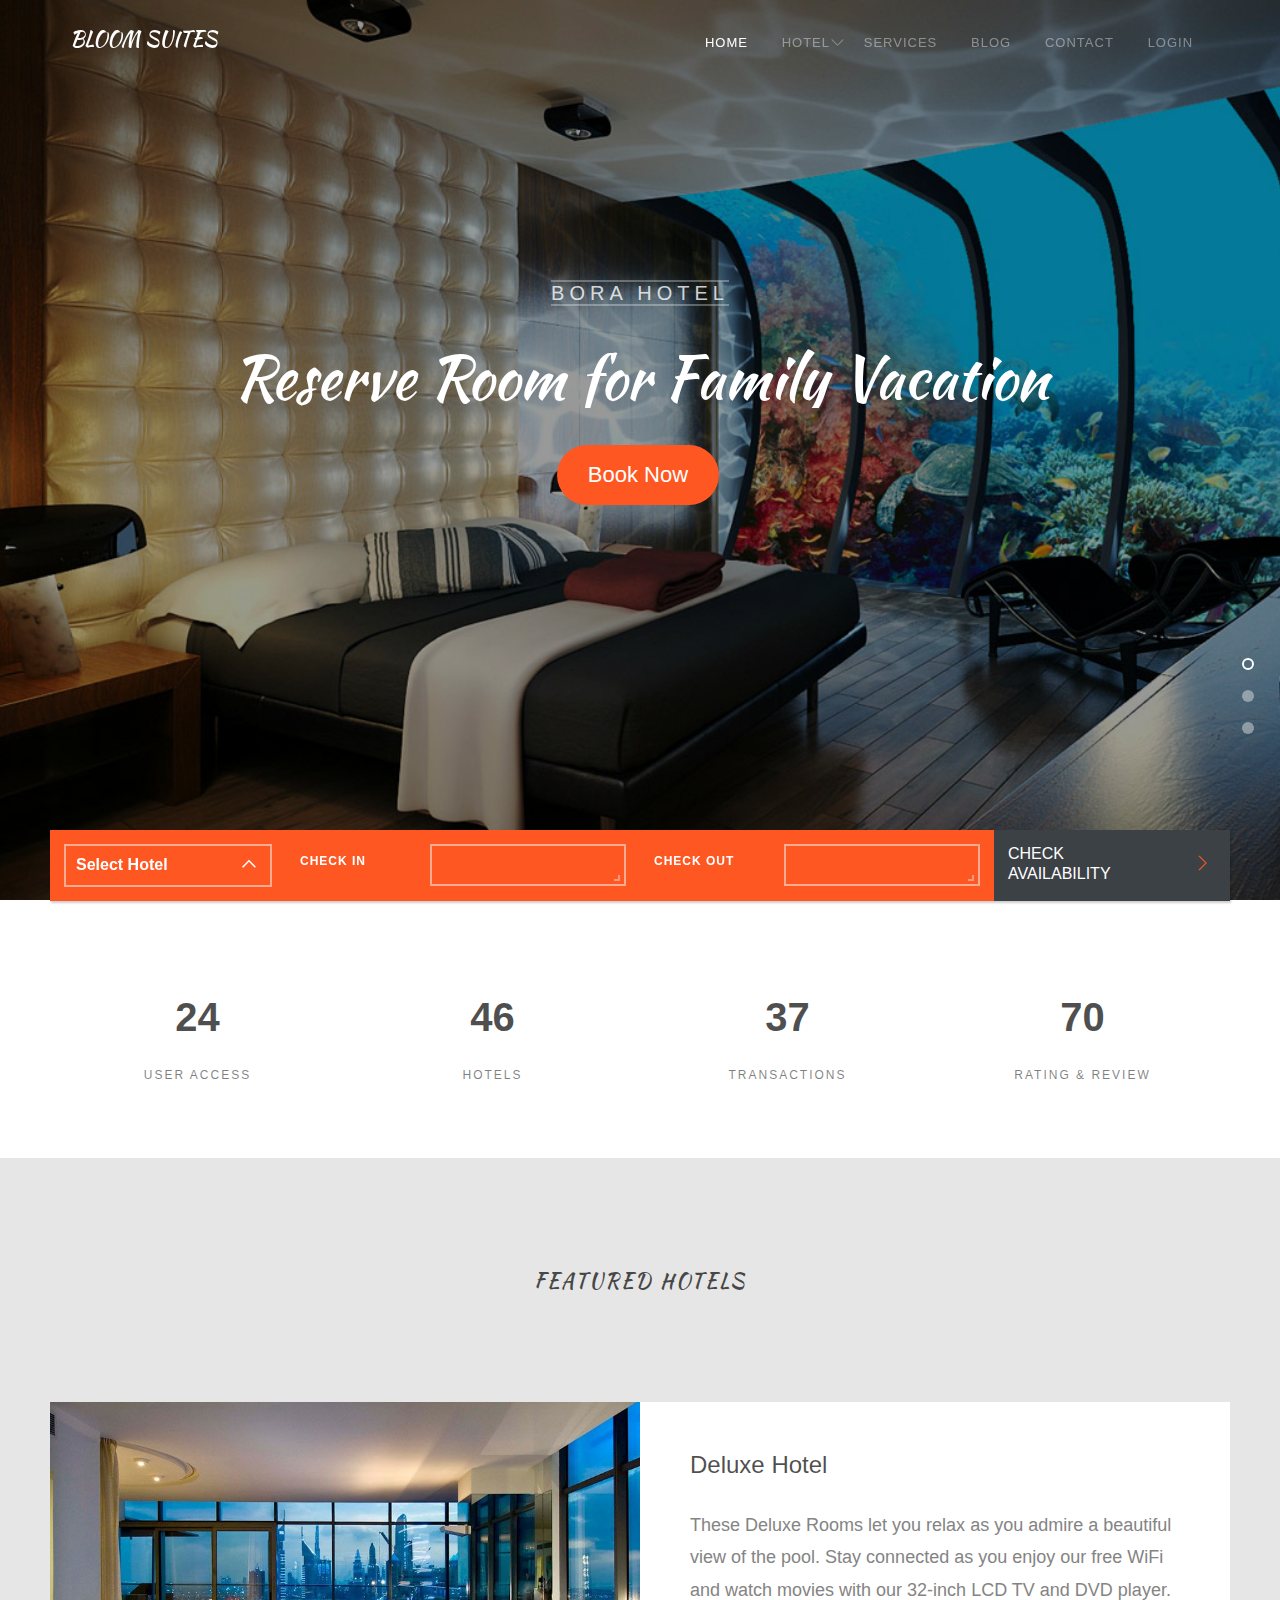
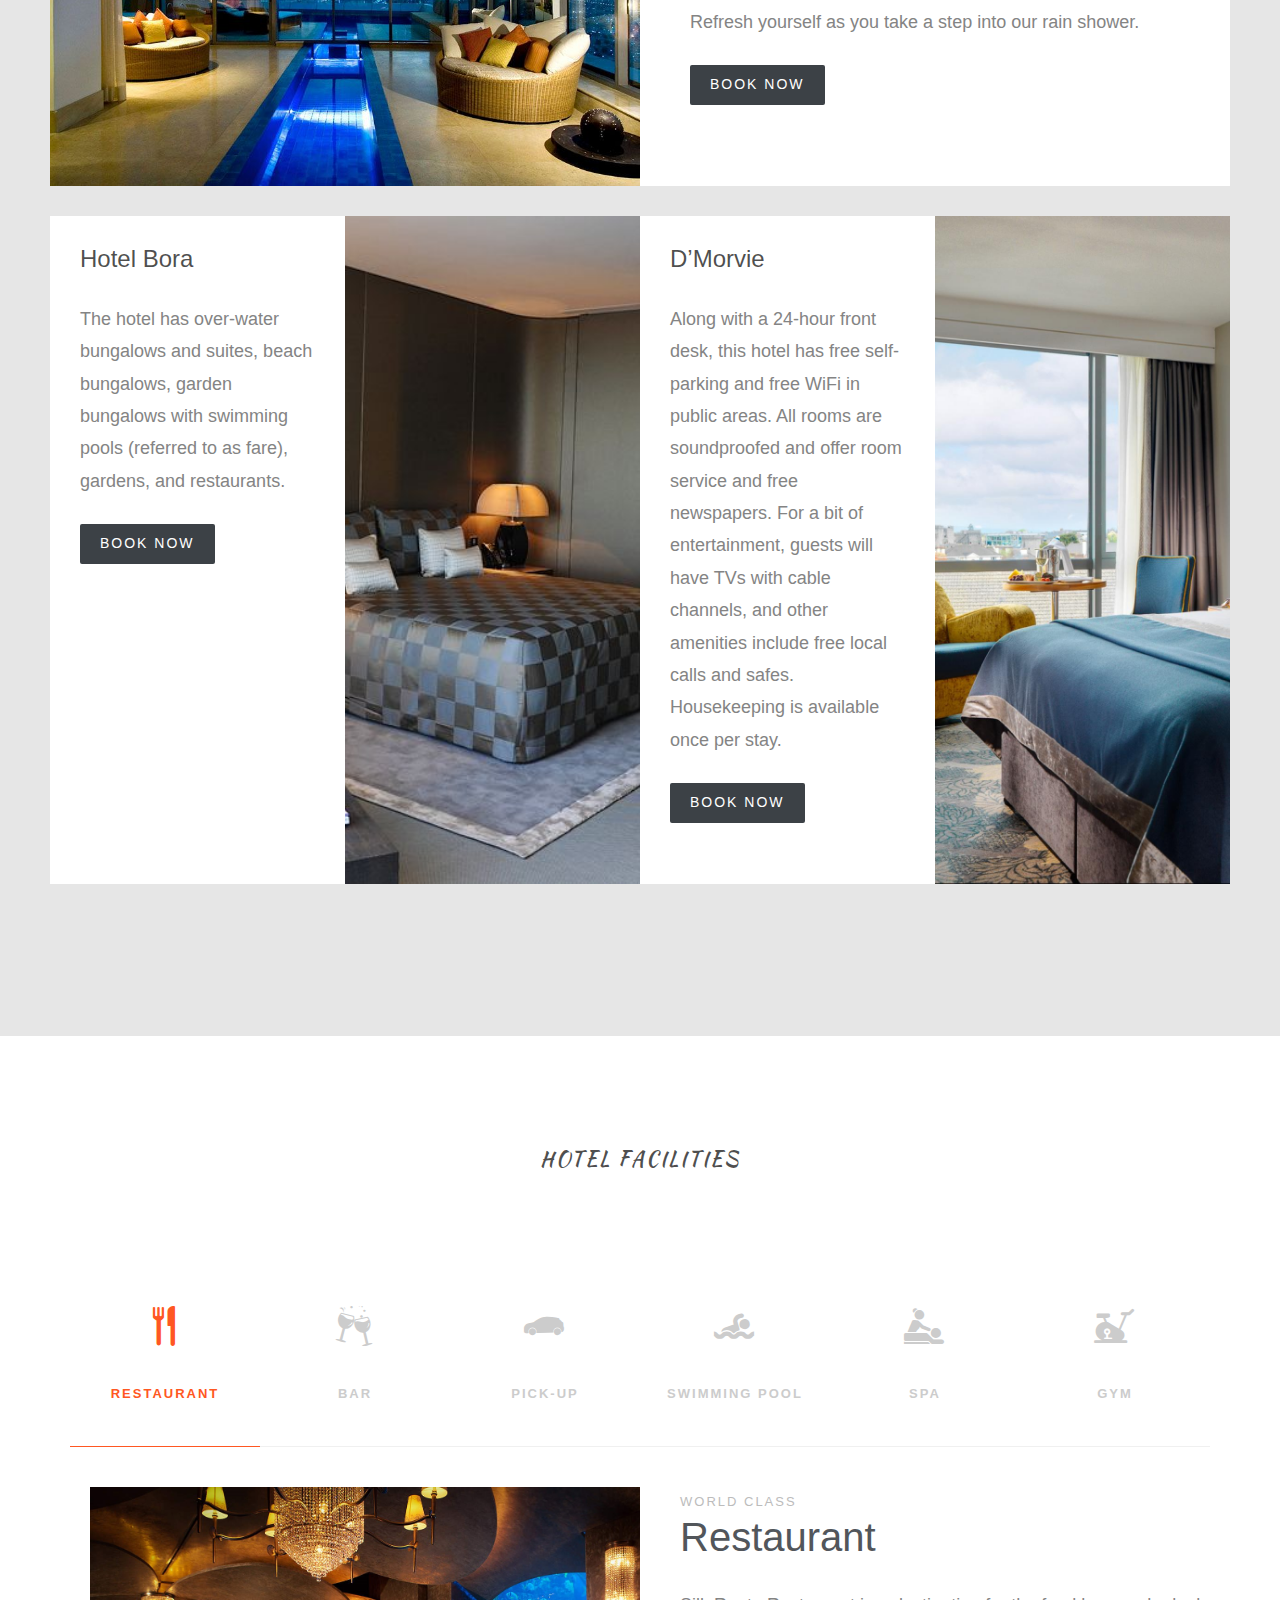
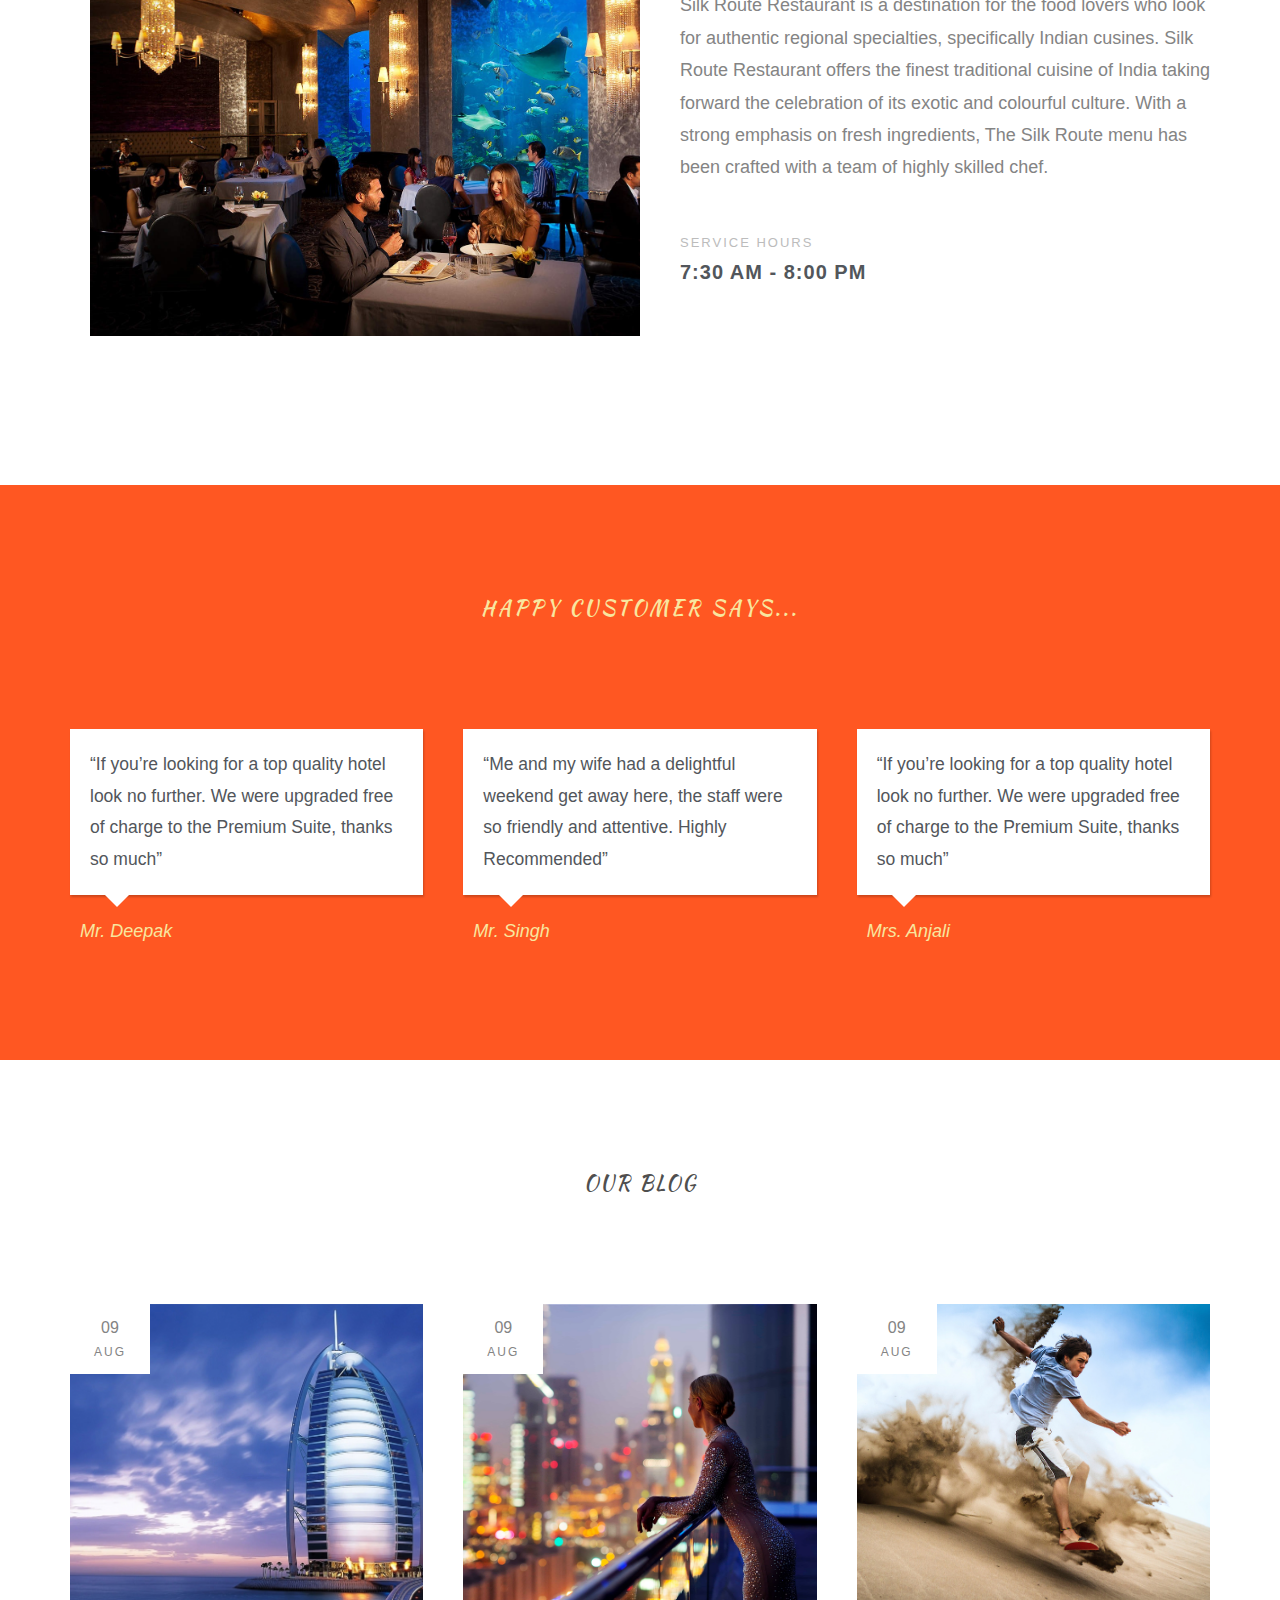
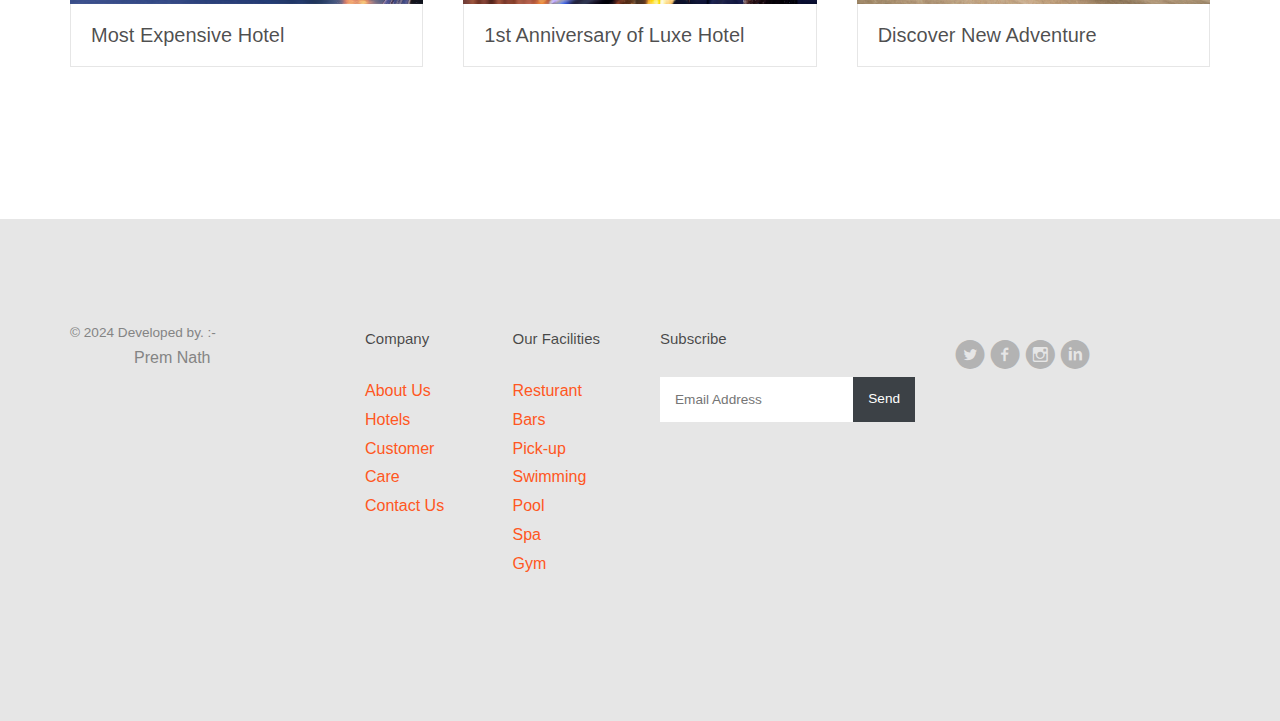
<file: index.html>
<!DOCTYPE html>
<!--[if lt IE 7]>      <html class="no-js lt-ie9 lt-ie8 lt-ie7"> <![endif]-->
<!--[if IE 7]>         <html class="no-js lt-ie9 lt-ie8"> <![endif]-->
<!--[if IE 8]>         <html class="no-js lt-ie9"> <![endif]-->
<!--[if gt IE 8]><!--> <html class="no-js"> <!--<![endif]-->
	<head>
	<meta charset="utf-8">
	<meta http-equiv="X-UA-Compatible" content="IE=edge">
	<title>Responsive HTML5 Template</title>
	<meta name="viewport" content="width=device-width, initial-scale=1">
	<meta name="description" content="Free HTML5 Template by FREEHTML5.CO" />
	<meta name="keywords" content="free html5, free template, free bootstrap, html5, css3, mobile first, responsive" />
	<meta name="author" content="FREEHTML5.CO" />



  	<!-- Facebook and Twitter integration -->
	<meta property="og:title" content=""/>
	<meta property="og:image" content=""/>
	<meta property="og:url" content=""/>
	<meta property="og:site_name" content=""/>
	<meta property="og:description" content=""/>
	<meta name="twitter:title" content="" />
	<meta name="twitter:image" content="" />
	<meta name="twitter:url" content="" />
	<meta name="twitter:card" content="" />

	<!-- Place favicon.ico and apple-touch-icon.png in the root directory -->
	<link rel="shortcut icon" href="favicon.ico">
	<!-- <link href='https://fonts.googleapis.com/css?family=Lato:400,100,100italic,300,300italic,400italic,700italic,900,700,900italic' rel='stylesheet' type='text/css'> -->

	<!-- Stylesheets -->
	<!-- Dropdown Menu -->
	<link rel="stylesheet" href="css/superfish.css">
	<!-- Owl Slider -->
	<!-- <link rel="stylesheet" href="css/owl.carousel.css"> -->
	<!-- <link rel="stylesheet" href="css/owl.theme.default.min.css"> -->
	<!-- Date Picker -->
	<link rel="stylesheet" href="css/bootstrap-datepicker.min.css">
	<!-- CS Select -->
	<link rel="stylesheet" href="css/cs-select.css">
	<link rel="stylesheet" href="css/cs-skin-border.css">

	<!-- Themify Icons -->
	<link rel="stylesheet" href="css/themify-icons.css">
	<!-- Flat Icon -->
	<link rel="stylesheet" href="css/flaticon.css">
	<!-- Icomoon -->
	<link rel="stylesheet" href="css/icomoon.css">
	<!-- Flexslider  -->
	<link rel="stylesheet" href="css/flexslider.css">
	
	<!-- Style -->
	<link rel="stylesheet" href="css/style.css">

	<!-- Modernizr JS -->
	<script src="js/modernizr-2.6.2.min.js"></script>

	<!-- FOR IE9 below -->
	<!--[if lt IE 9]>
	<script src="js/respond.min.js"></script>
	<![endif]-->
	<link href="https://fonts.googleapis.com/css?family=Kaushan+Script" rel="stylesheet">
</head>
<body>
	<div id="fh5co-wrapper">
	<div id="fh5co-page">
	<div id="fh5co-header">
		<header id="fh5co-header-section">
			<div class="container">
				<div class="nav-header">
					<a href="#" class="js-fh5co-nav-toggle fh5co-nav-toggle"><i></i></a>
					<h1 id="fh5co-logo"><a href="index.html">Bloom Suites</a></h1>
					<nav id="fh5co-menu-wrap" role="navigation">
						<ul class="sf-menu" id="fh5co-primary-menu">
							<li><a class="active" href="index.html">Home</a></li>
							<li>
								<a href="hotel.html" class="fh5co-sub-ddown">Hotel</a>
								<ul class="fh5co-sub-menu">
								 	<li><a href="#">Luxe Hotel</a></li>
								 	<li><a href="#">Deluxe Hotel</a></li>
									<li><a href="#">King Hotel</a></li>
									<li><a href="#">Five Star Hotel</a></li> 
								</ul>
							</li>
							<li><a href="services.html">Services</a></li>
							<li><a href="blog.html">Blog</a></li>
							<li><a href="contact.html">Contact</a></li>
							<li><a href="login.html">Login</a></li>
						</ul>
					</nav>
				</div>
			</div>
		</header>
		
	</div>
	<!-- end:fh5co-header -->
	<aside id="fh5co-hero" class="js-fullheight">
		<div class="flexslider js-fullheight">
			<ul class="slides">
		   	<li style="background-image: url(images/slider1.jpg);">
		   		<div class="overlay-gradient"></div>
		   		<div class="container">
		   			<div class="col-md-12 col-md-offset-0 text-center slider-text">
		   				<div class="slider-text-inner js-fullheight">
		   					<div class="desc">
		   						<p><span>Bora Hotel</span></p>
		   						<h2>Reserve Room for Family Vacation</h2>
			   					<p>
			   						<a href="#" class="btn btn-primary btn-lg">Book Now</a>
			   					</p>
		   					</div>
		   				</div>
		   			</div>
		   		</div>
		   	</li>
		   	<li style="background-image: url(images/slider2.jpg);">
		   		<div class="overlay-gradient"></div>
		   		<div class="container">
		   			<div class="col-md-12 col-md-offset-0 text-center slider-text">
		   				<div class="slider-text-inner js-fullheight">
		   					<div class="desc">
		   						<p><span>Deluxe Hotel</span></p>
		   						<h2>Make Your Vacation Comfortable</h2>
			   					<p>
			   						<a href="#" class="btn btn-primary btn-lg">Book Now</a>
			   					</p>
		   					</div>
		   				</div>
		   			</div>
		   		</div>
		   	</li>
		   	<li style="background-image: url(images/slider3.jpg);">
		   		<div class="overlay-gradient"></div>
		   		<div class="container">
		   			<div class="col-md-12 col-md-offset-0 text-center slider-text">
		   				<div class="slider-text-inner js-fullheight">
		   					<div class="desc">
		   						<p><span>Luxe Hotel</span></p>
		   						<h2>A Best Place To Enjoy Your Life</h2>
			   					<p>
			   						<a href="#" class="btn btn-primary btn-lg">Book Now</a>
			   					</p>
		   					</div>
		   				</div>
		   			</div>
		   		</div>
		   	</li>
		   	
		  	</ul>
	  	</div>
	</aside>
	<div class="wrap">
		<div class="container">
			<div class="row">
				<div id="availability">
					<form action="#">

						<div class="a-col">
							<section>
								<select class="cs-select cs-skin-border">
									<option value="" disabled selected>Select Hotel</option>
									<option value="email">Luxe Hotel</option>
									<option value="twitter">Deluxe Hotel</option>
									<option value="linkedin">Five Star Hotel</option>
								</select>
							</section>
						</div>
						<div class="a-col alternate">
							<div class="input-field">
								<label for="date-start">Check In</label>
								<input type="text" class="form-control" id="date-start" />
							</div>
						</div>
						<div class="a-col alternate">
							<div class="input-field">
								<label for="date-end">Check Out</label>
								<input type="text" class="form-control" id="date-end" />
							</div>
						</div>
						<div class="a-col action">
							<a href="#">
								<span>Check</span>
								Availability
							</a>
						</div>
					</form>
				</div>
			</div>
		</div>
	</div>
	
	<div id="fh5co-counter-section" class="fh5co-counters">
		<div class="container">
			<div class="row">
				<div class="col-md-3 text-center">
					<span class="fh5co-counter js-counter" data-from="0" data-to="51" data-speed="1500" data-refresh-interval="5"></span>
					<span class="fh5co-counter-label">User Access</span>
				</div>
				<div class="col-md-3 text-center">
					<span class="fh5co-counter js-counter" data-from="0" data-to="100" data-speed="1500" data-refresh-interval="5"></span>
					<span class="fh5co-counter-label">Hotels</span>
				</div>
				<div class="col-md-3 text-center">
					<span class="fh5co-counter js-counter" data-from="0" data-to="80" data-speed="1500" data-refresh-interval="5"></span>
					<span class="fh5co-counter-label">Transactions</span>
				</div>
				<div class="col-md-3 text-center">
					<span class="fh5co-counter js-counter" data-from="0" data-to="150" data-speed="1500" data-refresh-interval="5"></span>
					<span class="fh5co-counter-label">Rating &amp; Review</span>
				</div>
			</div>
		</div>
	</div>

	<div id="featured-hotel" class="fh5co-bg-color">
		<div class="container">
			
			<div class="row">
				<div class="col-md-12">
					<div class="section-title text-center">
						<h2>Featured Hotels</h2>
					</div>
				</div>
			</div>

			<div class="row">
				<div class="feature-full-1col">
					<div class="image" style="background-image: url(images/hotel_feture_1.jpg);">
						<div class="descrip text-center">
							<p><small>For as low as</small><span>Rs.4999/night</span></p>
						</div>
					</div>
					<div class="desc">
						<h3>Deluxe Hotel</h3>
						<p>These Deluxe Rooms let you relax as you admire a beautiful view of the pool. Stay connected as you enjoy our free WiFi and watch movies with our 32-inch LCD TV and DVD player. Refresh yourself as you take a step into our rain shower. </p>
						<p><a href="#" class="btn btn-primary btn-luxe-primary">Book Now <i class="ti-angle-right"></i></a></p>
					</div>
				</div>

				<div class="feature-full-2col">
					<div class="f-hotel">
						<div class="image" style="background-image: url(images/hotel_feture_2.jpg);">
							<div class="descrip text-center">
								<p><small>For as low as</small><span>Rs.2599/night</span></p>
							</div>
						</div>
						<div class="desc">
							<h3>Hotel Bora</h3>
							<p>The hotel has over-water bungalows and suites, beach bungalows, garden bungalows with swimming pools (referred to as fare), gardens, and restaurants. </p>
							<p><a href="#" class="btn btn-primary btn-luxe-primary">Book Now <i class="ti-angle-right"></i></a></p>
						</div>
					</div>
					<div class="f-hotel">
						<div class="image" style="background-image: url(images/hotel_feture_3.jpg);">
							<div class="descrip text-center">
								<p><small>For as low as</small><span>$99/night</span></p>
							</div>
						</div>
						<div class="desc">
							<h3>D’Morvie</h3>
							<p>Along with a 24-hour front desk, this hotel has free self-parking and free WiFi in public areas. All rooms are soundproofed and offer room service and free newspapers. For a bit of entertainment, guests will have TVs with cable channels, and other amenities include free local calls and safes. Housekeeping is available once per stay. </p>
							<p><a href="#" class="btn btn-primary btn-luxe-primary">Book Now <i class="ti-angle-right"></i></a></p>
						</div>
					</div>
				</div>
			</div>

		</div>
	</div>

	<div id="hotel-facilities">
		<div class="container">
			<div class="row">
				<div class="col-md-12">
					<div class="section-title text-center">
						<h2>Hotel Facilities</h2>
					</div>
				</div>
			</div>

			<div id="tabs">
				<nav class="tabs-nav">
					<a href="#" class="active" data-tab="tab1">
						<i class="flaticon-restaurant icon"></i>
						<span>Restaurant</span>
					</a>
					<a href="#" data-tab="tab2">
						<i class="flaticon-cup icon"></i>
						<span>Bar</span>
					</a>
					<a href="#" data-tab="tab3">
					
						<i class="flaticon-car icon"></i>
						<span>Pick-up</span>
					</a>
					<a href="#" data-tab="tab4">
						
						<i class="flaticon-swimming icon"></i>
						<span>Swimming Pool</span>
					</a>
					<a href="#" data-tab="tab5">
						
						<i class="flaticon-massage icon"></i>
						<span>Spa</span>
					</a>
					<a href="#" data-tab="tab6">
						
						<i class="flaticon-bicycle icon"></i>
						<span>Gym</span>
					</a>
				</nav>
				<div class="tab-content-container">
					<div class="tab-content active show" data-tab-content="tab1">
						<div class="container">
							<div class="row">
								<div class="col-md-6">
									<img src="images/tab_img_1.jpg" class="img-responsive" alt="Image">
								</div>
								<div class="col-md-6">
									<span class="super-heading-sm">World Class</span>
									<h3 class="heading">Restaurant</h3>
									<p>Silk Route Restaurant is a destination for the food lovers who look for authentic regional specialties, specifically Indian cusines. Silk Route Restaurant offers the finest traditional cuisine of India taking forward the celebration of its exotic and colourful culture. With a strong emphasis on fresh ingredients, The Silk Route menu has been crafted with a team of highly skilled chef.</p>
									<p class="service-hour">
										<span>Service Hours</span>
										<strong>7:30 AM - 8:00 PM</strong>
									</p>
								</div>
							</div>
						</div>
					</div>
					<div class="tab-content" data-tab-content="tab2">
						<div class="container">
							<div class="row">
								<div class="col-md-6">
									<img src="images/tab_img_2.jpg" class="img-responsive" alt="Image">
								</div>
								<div class="col-md-6">
									<span class="super-heading-sm">World Class</span>
									<h3 class="heading">Bars</h3>
									<p>Lord Of The Drinks is a 2 level outlet that can accommodate a huge gathering and has different seating areas. It is known for its parties and live music and one cannot resist noticing the woody, rough interiors of the place. With bars, red curtains, Iron Man statue and rope lights, the place had the perfect ambiance to go with the medieval time theme. The terrace has a nice colorful decor and the wall art is made out of beer bottles which instantly catches your attention. Crowded during weekend nights, this outlet is great to hang out with friends over a couple of drinks.</p>
									<p class="service-hour">
										<span>Service Hours</span>
										<strong>7:30 AM - 8:00 PM</strong>
									</p>
								</div>
							</div>
						</div>
					</div>
					<div class="tab-content" data-tab-content="tab3">
						<div class="container">
							<div class="row">
								<div class="col-md-6">
									<img src="images/tab_img_3.jpg" class="img-responsive" alt="Image">
								</div>
								<div class="col-md-6">
									<span class="super-heading-sm">World Class</span>
									<h3 class="heading">Pick Up</h3>
									<p>Hotel Kalyan offers assistance airport transfers and chauffeured car service requirements. The hotel has a well networked Transportation Services Desk that offers round the clock assistance in addition to the various options of public transportation such as State taxis, private taxis, auto rickshaws, local and state bus services.</p>
									<p class="service-hour">
										<span>Service Hours</span>
										<strong>7:30 AM - 8:00 PM</strong>
									</p>
								</div>
							</div>
						</div>
					</div>
					<div class="tab-content" data-tab-content="tab4">
						<div class="container">
							<div class="row">
								<div class="col-md-6">
									<img src="images/tab_img_4.jpg" class="img-responsive" alt="Image">
								</div>
								<div class="col-md-6">
									<span class="super-heading-sm">World Class</span>
									<h3 class="heading">Swimming Pool</h3>
									<p>No matter where your hotel is located, swimming pools are always one of your guests’ favourite facilities. Even if you are just a breath away from some of the best beaches in the world, the pools will always be a refuge for your travellers, and the place where they will start or end their days. And why not, the place they will choose to spend a whole day of relaxation.</p>
									<p class="service-hour">
										<span>Service Hours</span>
										<strong>7:30 AM - 8:00 PM</strong>
									</p>
								</div>
							</div>
						</div>
					</div>
					<div class="tab-content" data-tab-content="tab5">
						<div class="container">
							<div class="row">
								<div class="col-md-6">
									<img src="images/tab_img_5.jpg" class="img-responsive" alt="Image">
								</div>
								<div class="col-md-6">
									<span class="super-heading-sm">World Class</span>
									<h3 class="heading">SPA</h3>
									<p>A Spa Hotel typically offers luxurious spa facilities, signature spa treatments (massages, facials and body treatments) specific to that Spa/ Hotel only and a higher level of amenities and customer service (luxurious brand of Spa products and cosmetics, personal guidance through the Spa, tea service, etc.). Spa Hotels usually offer facilities like steam, sauna, fitness facilities, and a swimming pool. Some Spa Hotels might offer exercise classes or a possibility to hire a personal trainer a yoga teacher or a nutritionist. Often it is not only the Spa itself which is luxurious and designed with a specific Wellness-Style, but it is also the rooms which are decorated accordingly. It is all about rest and relaxation. Fine dining restaurants is also an important factor of a Spa/ Wellness Hotel. The food offered has to match a healthy lifestyle.</p>
									<p class="service-hour">
										<span>Service Hours</span>
										<strong>7:30 AM - 8:00 PM</strong>
									</p>
								</div>
							</div>
						</div>
					</div>
					<div class="tab-content" data-tab-content="tab6">
						<div class="container">
							<div class="row">
								<div class="col-md-6">
									<img src="images/tab_img_6.jpg" class="img-responsive" alt="Image">
								</div>
								<div class="col-md-6">
									<span class="super-heading-sm">World Class</span>
									<h3 class="heading">GYM</h3>
									<p>Gym Has Been The Authority In Fitness Since 1965 Dating Back To The Original Gold's Gym In Venice, California. It Was The Place For Serious Fitness. Opened Long Before The Modern Day Health Club Existed, The Original Gold's Gym Featured Homemade Equipment And A Dedication To Getting Results. It Was An Instant Hit. Gold's Gym Quickly Became Known As “The Mecca Of Bodybuilding.</p>
									<p class="service-hour">
										<span>Service Hours</span>
										<strong>7:30 AM - 8:00 PM</strong>
									</p>
								</div>
							</div>
						</div>
					</div>
				</div>
			</div>
		</div>
	</div>

	<div id="testimonial">
		<div class="container">
			<div class="row">
				<div class="col-md-12">
					<div class="section-title text-center">
						<h2>Happy Customer Says...</h2>
					</div>
				</div>
			</div>
			<div class="row">
				<div class="col-md-4">
					<div class="testimony">
						<blockquote>
							&ldquo;If you’re looking for a top quality hotel look no further. We were upgraded free of charge to the Premium Suite, thanks so much&rdquo;
						</blockquote>
						<p class="author"><cite>Mr. Deepak</cite></p>
					</div>
				</div>
				<div class="col-md-4">
					<div class="testimony">
						<blockquote>
							&ldquo;Me and my wife had a delightful weekend get away here, the staff were so friendly and attentive. Highly Recommended&rdquo;
						</blockquote>
						<p class="author"><cite>Mr. Singh</cite></p>
					</div>
				</div>
				<div class="col-md-4">
					<div class="testimony">
						<blockquote>
							&ldquo;If you’re looking for a top quality hotel look no further. We were upgraded free of charge to the Premium Suite, thanks so much&rdquo;
						</blockquote>
						<p class="author"><cite>Mrs. Anjali</cite></p>
					</div>
				</div>
			</div>
		</div>
	</div>


	<div id="fh5co-blog-section">
		<div class="container">
			<div class="row">
				<div class="col-md-12">
					<div class="section-title text-center">
						<h2>Our Blog</h2>
					</div>
				</div>
			</div>
			<div class="row">
				<div class="col-md-4">
					<div class="blog-grid" style="background-image: url(images/image-1.jpg);">
						<div class="date text-center">
							<span>09</span>
							<small>Aug</small>
						</div>
					</div>
					<div class="desc">
						<h3><a href="#">Most Expensive Hotel</a></h3>
					</div>
				</div>
				<div class="col-md-4">
					<div class="blog-grid" style="background-image: url(images/image-2.jpg);">
						<div class="date text-center">
							<span>09</span>
							<small>Aug</small>
						</div>
					</div>
					<div class="desc">
						<h3><a href="#">1st Anniversary of Luxe Hotel</a></h3>
					</div>
				</div>
				<div class="col-md-4">
					<div class="blog-grid" style="background-image: url(images/image-3.jpg);">
						<div class="date text-center">
							<span>09</span>
							<small>Aug</small>
						</div>
					</div>
					<div class="desc">
						<h3><a href="#">Discover New Adventure</a></h3>
					</div>
				</div>
			</div>
		</div>
	</div>

	<footer id="footer" class="fh5co-bg-color">
		<div class="container">
			<div class="row">
				<div class="col-md-3">
					<div class="copyright">
						<p><small>&copy; 2024 Developed by. :- </p>
							<p> &emsp;&emsp;&emsp;&emsp;Prem Nath</p>
					</div>
				</div>
				<div class="col-md-6">
					<div class="row">
						<div class="col-md-3">
							<h3>Company</h3>
							<ul class="link">
								<li><a href="#">About Us</a></li>
								<li><a href="#">Hotels</a></li>
								<li><a href="#">Customer Care</a></li>
								<li><a href="contact.html">Contact Us</a></li>
							</ul>
						</div>
						<div class="col-md-3">
							<h3>Our Facilities</h3>
							<ul class="link">
								<li><a href="#">Resturant</a></li>
								<li><a href="#">Bars</a></li>
								<li><a href="#">Pick-up</a></li>
								<li><a href="#">Swimming Pool</a></li>
								<li><a href="#">Spa</a></li>
								<li><a href="#">Gym</a></li>
							</ul>
						</div>
						<div class="col-md-6">
							<h3>Subscribe</h3>
							<form action="#" id="form-subscribe">
								<div class="form-field">
									<input type="email" placeholder="Email Address" id="email">
									<input type="submit" id="submit" value="Send">
								</div>
							</form>
						</div>
					</div>
				</div>
				<div class="col-md-3">
					<ul class="social-icons">
						<li>
							<a href="#"><i class="icon-twitter-with-circle"></i></a>
							<a href="#"><i class="icon-facebook-with-circle"></i></a>
							<a href="#"><i class="icon-instagram-with-circle"></i></a>
							<a href="#"><i class="icon-linkedin-with-circle"></i></a>
						</li>
					</ul>
				</div>
			</div>
		</div>
	</footer>

	</div>
	<!-- END fh5co-page -->

	</div>
	<!-- END fh5co-wrapper -->
	
	<!-- Javascripts -->
	<script src="js/jquery-2.1.4.min.js"></script>
	<!-- Dropdown Menu -->
	<script src="js/hoverIntent.js"></script>
	<script src="js/superfish.js"></script>
	<!-- Bootstrap -->
	<script src="js/bootstrap.min.js"></script>
	<!-- Waypoints -->
	<script src="js/jquery.waypoints.min.js"></script>
	<!-- Counters -->
	<script src="js/jquery.countTo.js"></script>
	<!-- Stellar Parallax -->
	<script src="js/jquery.stellar.min.js"></script>
	<!-- Owl Slider -->
	<!-- // <script src="js/owl.carousel.min.js"></script> -->
	<!-- Date Picker -->
	<script src="js/bootstrap-datepicker.min.js"></script>
	<!-- CS Select -->
	<script src="js/classie.js"></script>
	<script src="js/selectFx.js"></script>
	<!-- Flexslider -->
	<script src="js/jquery.flexslider-min.js"></script>

	<script src="js/custom.js"></script>

</body>
</html>
</file>
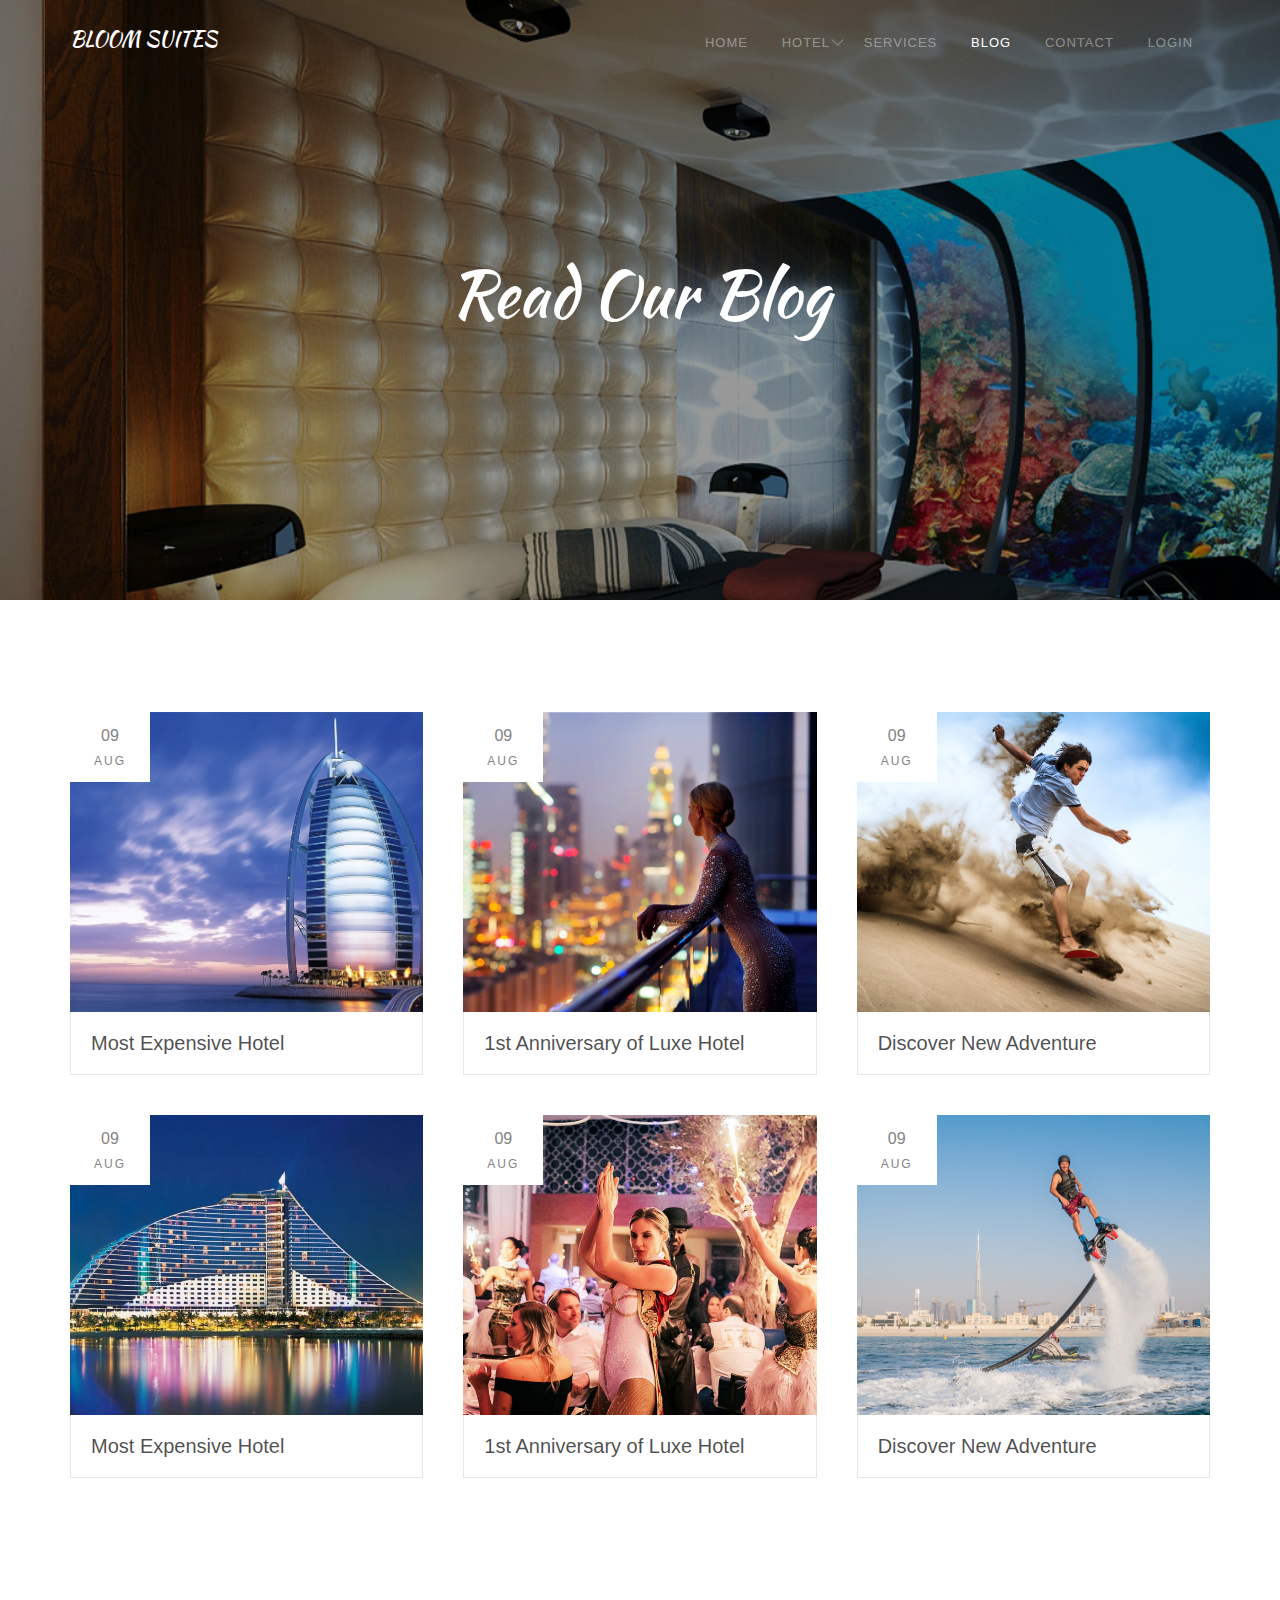
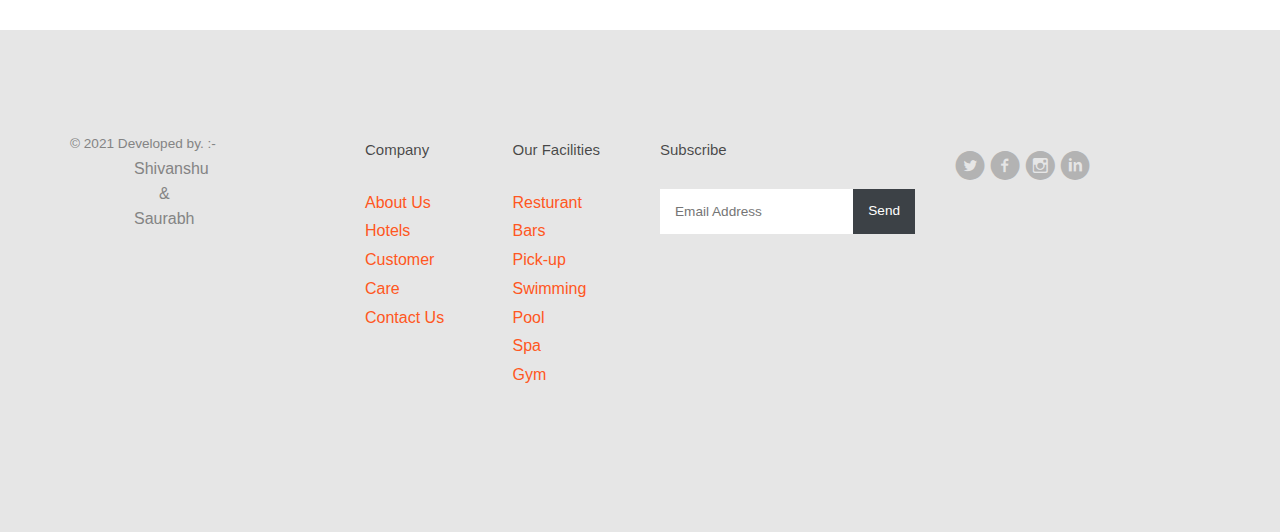
<file: blog.html>
<!DOCTYPE html>
<!--[if lt IE 7]>      <html class="no-js lt-ie9 lt-ie8 lt-ie7"> <![endif]-->
<!--[if IE 7]>         <html class="no-js lt-ie9 lt-ie8"> <![endif]-->
<!--[if IE 8]>         <html class="no-js lt-ie9"> <![endif]-->
<!--[if gt IE 8]><!--> <html class="no-js"> <!--<![endif]-->
	<head>
	<meta charset="utf-8">
	<meta http-equiv="X-UA-Compatible" content="IE=edge">
	<title>Responsive HTML5 Template</title>
	<meta name="viewport" content="width=device-width, initial-scale=1">
	<meta name="description" content="Free HTML5 Template by FREEHTML5.CO" />
	<meta name="keywords" content="free html5, free template, free bootstrap, html5, css3, mobile first, responsive" />
	<meta name="author" content="FREEHTML5.CO" />


  	<!-- Facebook and Twitter integration -->
	<meta property="og:title" content=""/>
	<meta property="og:image" content=""/>
	<meta property="og:url" content=""/>
	<meta property="og:site_name" content=""/>
	<meta property="og:description" content=""/>
	<meta name="twitter:title" content="" />
	<meta name="twitter:image" content="" />
	<meta name="twitter:url" content="" />
	<meta name="twitter:card" content="" />

	<!-- Place favicon.ico and apple-touch-icon.png in the root directory -->
	<link rel="shortcut icon" href="favicon.ico">
	<!-- <link href='https://fonts.googleapis.com/css?family=Lato:400,100,100italic,300,300italic,400italic,700italic,900,700,900italic' rel='stylesheet' type='text/css'> -->

	<!-- Stylesheets -->
	<!-- Dropdown Menu -->
	<link rel="stylesheet" href="css/superfish.css">
	<!-- Owl Slider -->
	<!-- <link rel="stylesheet" href="css/owl.carousel.css"> -->
	<!-- <link rel="stylesheet" href="css/owl.theme.default.min.css"> -->
	<!-- Date Picker -->
	<link rel="stylesheet" href="css/bootstrap-datepicker.min.css">
	<!-- CS Select -->
	<link rel="stylesheet" href="css/cs-select.css">
	<link rel="stylesheet" href="css/cs-skin-border.css">

	<!-- Themify Icons -->
	<link rel="stylesheet" href="css/themify-icons.css">
	<!-- Flat Icon -->
	<link rel="stylesheet" href="css/flaticon.css">
	<!-- Icomoon -->
	<link rel="stylesheet" href="css/icomoon.css">
	<!-- Flexslider  -->
	<link rel="stylesheet" href="css/flexslider.css">
	
	<!-- Style -->
	<link rel="stylesheet" href="css/style.css">

	<!-- Modernizr JS -->
	<script src="js/modernizr-2.6.2.min.js"></script>
	<!-- FOR IE9 below -->
	<!--[if lt IE 9]>
	<script src="js/respond.min.js"></script>
	<![endif]-->
	<link href="https://fonts.googleapis.com/css?family=Kaushan+Script" rel="stylesheet">
</head>
<body>
	<div id="fh5co-wrapper">
	<div id="fh5co-page">
	<div id="fh5co-header">
		<header id="fh5co-header-section">
			<div class="container">
				<div class="nav-header">
					<a href="#" class="js-fh5co-nav-toggle fh5co-nav-toggle"><i></i></a>
					<h1 id="fh5co-logo"><a href="index.html">Bloom Suites</a></h1>
					<nav id="fh5co-menu-wrap" role="navigation">
						<ul class="sf-menu" id="fh5co-primary-menu">
							<li><a href="index.html">Home</a></li>
							<li>
								<a href="hotel.html" class="fh5co-sub-ddown">Hotel</a>
								<ul class="fh5co-sub-menu">
								 	<li><a href="#">Luxe Hotel</a></li>
								 	<li><a href="#">Deluxe Hotel</a></li>
									<li>
										<a href="#">King Hotel</a></li>
									<li><a href="#">Five Star Hotel</a></li> 
								</ul>
							</li>
							<li><a href="services.html">Services</a></li>
							<li><a class="active" href="blog.html">Blog</a></li>
							<li><a href="contact.html">Contact</a></li>
							<li><a href="login.html">Login</a></li>
						</ul>
					</nav>
				</div>
			</div>
		</header>
		
	</div>
	<!-- end:fh5co-header -->
	<div class="fh5co-parallax" style="background-image: url(images/slider1.jpg);" data-stellar-background-ratio="0.5">
		<div class="overlay"></div>
		<div class="container">
			<div class="row">
				<div class="col-md-12 col-md-offset-0 col-sm-12 col-sm-offset-0 col-xs-12 col-xs-offset-0 text-center fh5co-table">
					<div class="fh5co-intro fh5co-table-cell">
						<h1 class="text-center">Read Our Blog</h1>	
									</div>
				</div>
			</div>
		</div>
	</div>


	<div id="fh5co-blog-section">
		<div class="container">
			<div class="row">
				<div class="col-md-4">
					<div class="blog-grid" style="background-image: url(images/image-1.jpg);">
						<div class="date text-center">
							<span>09</span>
							<small>Aug</small>
						</div>
					</div>
					<div class="desc">
						<h3><a href="#">Most Expensive Hotel</a></h3>
					</div>
				</div>
				<div class="col-md-4">
					<div class="blog-grid" style="background-image: url(images/image-2.jpg);">
						<div class="date text-center">
							<span>09</span>
							<small>Aug</small>
						</div>
					</div>
					<div class="desc">
						<h3><a href="#">1st Anniversary of Luxe Hotel</a></h3>
					</div>
				</div>
				<div class="col-md-4">
					<div class="blog-grid" style="background-image: url(images/image-3.jpg);">
						<div class="date text-center">
							<span>09</span>
							<small>Aug</small>
						</div>
					</div>
					<div class="desc">
						<h3><a href="#">Discover New Adventure</a></h3>
					</div>
				</div>
				<div class="col-md-4">
					<div class="blog-grid" style="background-image: url(images/image-4.jpg);">
						<div class="date text-center">
							<span>09</span>
							<small>Aug</small>
						</div>
					</div>
					<div class="desc">
						<h3><a href="#">Most Expensive Hotel</a></h3>
					</div>
				</div>
				<div class="col-md-4">
					<div class="blog-grid" style="background-image: url(images/image-5.jpg);">
						<div class="date text-center">
							<span>09</span>
							<small>Aug</small>
						</div>
					</div>
					<div class="desc">
						<h3><a href="#">1st Anniversary of Luxe Hotel</a></h3>
					</div>
				</div>
				<div class="col-md-4">
					<div class="blog-grid" style="background-image: url(images/image-6.jpg);">
						<div class="date text-center">
							<span>09</span>
							<small>Aug</small>
						</div>
					</div>
					<div class="desc">
						<h3><a href="#">Discover New Adventure</a></h3>
					</div>
				</div>
			</div>
		</div>
	</div>

	<footer id="footer" class="fh5co-bg-color">
		<div class="container">
			<div class="row">
				<div class="col-md-3">
					<div class="copyright">
						<p><small>&copy; 2021 Developed by. :- </p>
							<p> &emsp;&emsp;&emsp;&emsp;Shivanshu</p>
							<p> &emsp;&emsp;&emsp;&emsp;&emsp;&nbsp;&nbsp;&</p>
							<p> &emsp;&emsp;&emsp;&emsp;Saurabh</p>
					</div>
				</div>
				<div class="col-md-6">
					<div class="row">
						<div class="col-md-3">
							<h3>Company</h3>
							<ul class="link">
								<li><a href="#">About Us</a></li>
								<li><a href="#">Hotels</a></li>
								<li><a href="#">Customer Care</a></li>
								<li><a href="#">Contact Us</a></li>
							</ul>
						</div>
						<div class="col-md-3">
							<h3>Our Facilities</h3>
							<ul class="link">
								<li><a href="#">Resturant</a></li>
								<li><a href="#">Bars</a></li>
								<li><a href="#">Pick-up</a></li>
								<li><a href="#">Swimming Pool</a></li>
								<li><a href="#">Spa</a></li>
								<li><a href="#">Gym</a></li>
							</ul>
						</div>
						<div class="col-md-6">
							<h3>Subscribe</h3>
							<form action="#" id="form-subscribe">
								<div class="form-field">
									<input type="email" placeholder="Email Address" id="email">
									<input type="submit" id="submit" value="Send">
								</div>
							</form>
						</div>
					</div>
				</div>
				<div class="col-md-3">
					<ul class="social-icons">
						<li>
							<a href="#"><i class="icon-twitter-with-circle"></i></a>
							<a href="#"><i class="icon-facebook-with-circle"></i></a>
							<a href="#"><i class="icon-instagram-with-circle"></i></a>
							<a href="#"><i class="icon-linkedin-with-circle"></i></a>
						</li>
					</ul>
				</div>
			</div>
		</div>
	</footer>

	</div>
	<!-- END fh5co-page -->

	</div>
	<!-- END fh5co-wrapper -->
	
	<!-- Javascripts -->
	<script src="js/jquery-2.1.4.min.js"></script>
	<!-- Dropdown Menu -->
	<script src="js/hoverIntent.js"></script>
	<script src="js/superfish.js"></script>
	<!-- Bootstrap -->
	<script src="js/bootstrap.min.js"></script>
	<!-- Waypoints -->
	<script src="js/jquery.waypoints.min.js"></script>
	<!-- Counters -->
	<script src="js/jquery.countTo.js"></script>
	<!-- Stellar Parallax -->
	<script src="js/jquery.stellar.min.js"></script>
	<!-- Owl Slider -->
	<!-- // <script src="js/owl.carousel.min.js"></script> -->
	<!-- Date Picker -->
	<script src="js/bootstrap-datepicker.min.js"></script>
	<!-- CS Select -->
	<script src="js/classie.js"></script>
	<script src="js/selectFx.js"></script>
	<!-- Flexslider -->
	<script src="js/jquery.flexslider-min.js"></script>

	<script src="js/custom.js"></script>

</body>
</html>
</file>
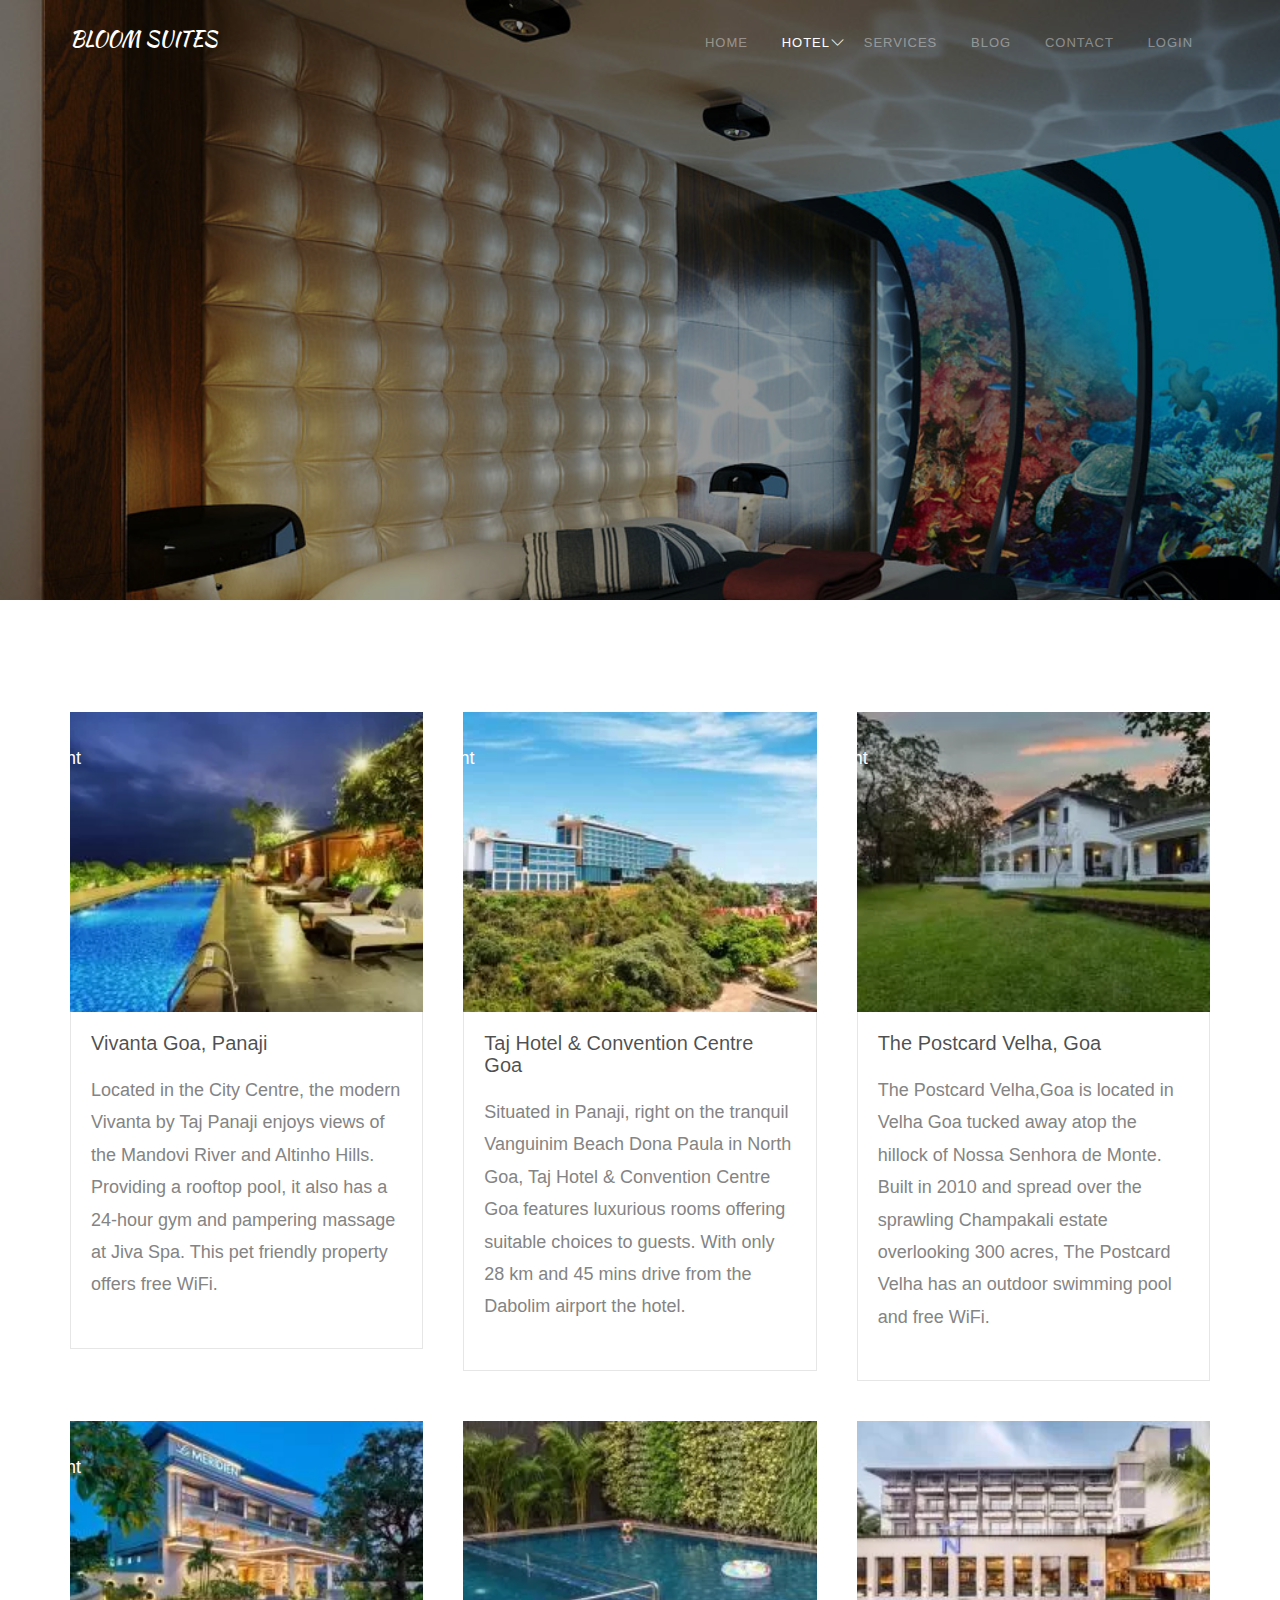
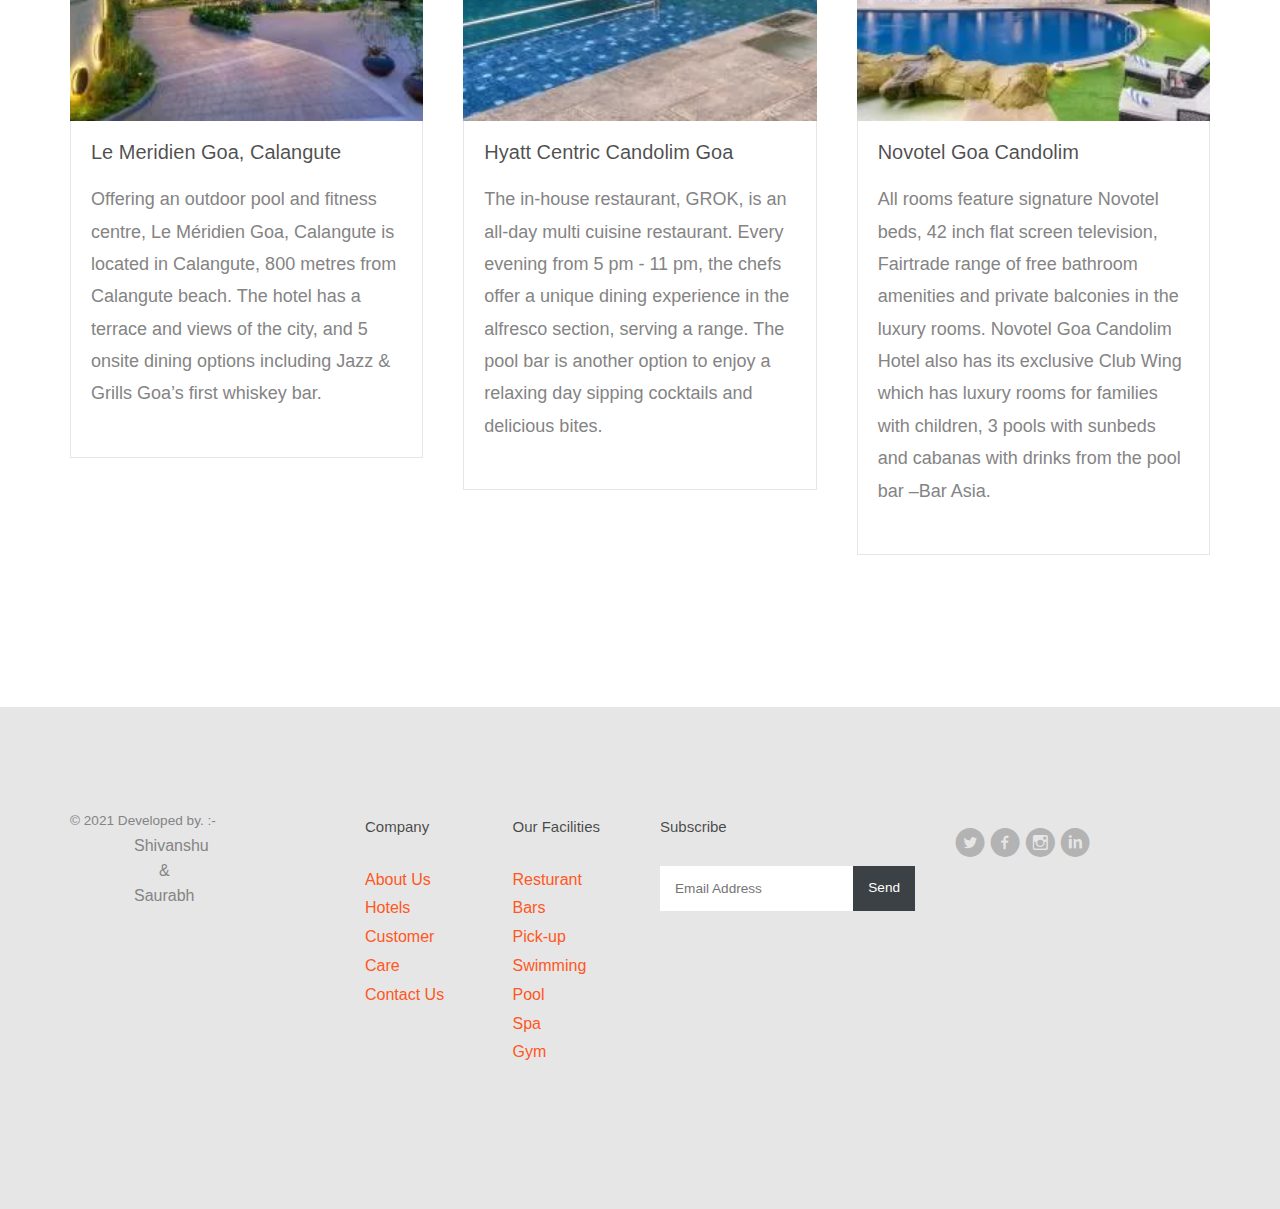
<file: hotel.html>
<!DOCTYPE html>
<!--[if lt IE 7]>      <html class="no-js lt-ie9 lt-ie8 lt-ie7"> <![endif]-->
<!--[if IE 7]>         <html class="no-js lt-ie9 lt-ie8"> <![endif]-->
<!--[if IE 8]>         <html class="no-js lt-ie9"> <![endif]-->
<!--[if gt IE 8]><!--> <html class="no-js"> <!--<![endif]-->
	<head>
	<meta charset="utf-8">
	<meta http-equiv="X-UA-Compatible" content="IE=edge">
	<title>Responsive HTML5 Template </title>
	<meta name="viewport" content="width=device-width, initial-scale=1">
	<meta name="description" content="Free HTML5 Template by FREEHTML5.CO" />
	<meta name="keywords" content="free html5, free template, free bootstrap, html5, css3, mobile first, responsive" />
	<meta name="author" content="FREEHTML5.CO" />


  	<!-- Facebook and Twitter integration -->
	<meta property="og:title" content=""/>
	<meta property="og:image" content=""/>
	<meta property="og:url" content=""/>
	<meta property="og:site_name" content=""/>
	<meta property="og:description" content=""/>
	<meta name="twitter:title" content="" />
	<meta name="twitter:image" content="" />
	<meta name="twitter:url" content="" />
	<meta name="twitter:card" content="" />

	<!-- Place favicon.ico and apple-touch-icon.png in the root directory -->
	<link rel="shortcut icon" href="favicon.ico">
	<!-- <link href='https://fonts.googleapis.com/css?family=Lato:400,100,100italic,300,300italic,400italic,700italic,900,700,900italic' rel='stylesheet' type='text/css'> -->

	<!-- Stylesheets -->
	<!-- Dropdown Menu -->
	<link rel="stylesheet" href="css/superfish.css">
	<!-- Owl Slider -->
	<!-- <link rel="stylesheet" href="css/owl.carousel.css"> -->
	<!-- <link rel="stylesheet" href="css/owl.theme.default.min.css"> -->
	<!-- Date Picker -->
	<link rel="stylesheet" href="css/bootstrap-datepicker.min.css">
	<!-- CS Select -->
	<link rel="stylesheet" href="css/cs-select.css">
	<link rel="stylesheet" href="css/cs-skin-border.css">

	<!-- Themify Icons -->
	<link rel="stylesheet" href="css/themify-icons.css">
	<!-- Flat Icon -->
	<link rel="stylesheet" href="css/flaticon.css">
	<!-- Icomoon -->
	<link rel="stylesheet" href="css/icomoon.css">
	<!-- Flexslider  -->
	<link rel="stylesheet" href="css/flexslider.css">
	
	<!-- Style -->
	<link rel="stylesheet" href="css/style.css">

	<!-- Modernizr JS -->
	<script src="js/modernizr-2.6.2.min.js"></script>
	<!-- FOR IE9 below -->
	<!--[if lt IE 9]>
	<script src="js/respond.min.js"></script>
	<![endif]-->
	<link href="https://fonts.googleapis.com/css?family=Kaushan+Script" rel="stylesheet">
	
</head>
<body>
	<div id="fh5co-wrapper">
	<div id="fh5co-page">
	<div id="fh5co-header">
		<header id="fh5co-header-section">
			<div class="container">
				<div class="nav-header">
					<a href="#" class="js-fh5co-nav-toggle fh5co-nav-toggle"><i></i></a>
					<h1 id="fh5co-logo"><a href="index.html">Bloom Suites</a></h1>
					<nav id="fh5co-menu-wrap" role="navigation">
						<ul class="sf-menu" id="fh5co-primary-menu">
							<li><a href="index.html">Home</a></li>
							<li>
								<a class="active" href="hotel.html" class="fh5co-sub-ddown">Hotel</a>
								<ul class="fh5co-sub-menu">
								 	<li><a href="#">Luxe Hotel</a></li>
								 	<li><a href="#">Deluxe Hotel</a></li>
									<li>
										<a href="#">King Hotel</a></li>
									<li><a href="#">Five Star Hotel</a></li> 
								</ul>
							</li>
							<li><a href="services.html">Services</a></li>
							<li><a href="blog.html">Blog</a></li>
							<li><a href="contact.html">Contact</a></li>
							<li><a href="login.html">Login</a></li>
						</ul>
					</nav>
				</div>
			</div>
		</header>
		
	</div>
	<!-- end:fh5co-header -->
	<div class="fh5co-parallax" style="background-image: url(images/slider1.jpg);" data-stellar-background-ratio="0.5">
		<div class="overlay"></div>
		<div class="container">
			<div class="row">
				<div class="col-md-12 col-md-offset-0 col-sm-12 col-sm-offset-0 col-xs-12 col-xs-offset-0 text-center fh5co-table">
					
				</div>
			</div>
		</div>
	</div>

	<div id="fh5co-hotel-section">
		<div class="container">
			<div class="row">
				<div class="col-md-4">
					<div class="hotel-content">
						<div class="hotel-grid" style="background-image: url(images/1.png);">
							<div class="price"><small>For as low as</small><span>Rs.2599/night</span></div>
							<a class="book-now text-center" href="#"><i class="ti-calendar"></i> Book Now</a>
						</div>
						<div class="desc">
							<h3><a href="#">Vivanta Goa, Panaji</a></h3>
							<p>Located in the City Centre, the modern Vivanta by Taj Panaji enjoys views of the Mandovi River and Altinho Hills. Providing a rooftop pool, it also has a 24-hour gym and pampering massage at Jiva Spa. This pet friendly property offers free WiFi.</p>
						</div>
					</div>
				</div>
				<div class="col-md-4">
					<div class="hotel-content">
						<div class="hotel-grid" style="background-image: url(images/2.png);">
							<div class="price"><small>For as low as</small><span>Rs.3999/night</span></div>
							<a class="book-now text-center" href="#"><i class="ti-calendar"></i> Book Now</a>
						</div>
						<div class="desc">
							<h3><a href="#">Taj Hotel & Convention Centre Goa</a></h3>
							<p>Situated in Panaji, right on the tranquil Vanguinim Beach Dona Paula in North Goa, Taj Hotel & Convention Centre Goa features luxurious rooms offering suitable choices to guests. With only 28 km and 45 mins drive from the Dabolim airport the hotel.</p>
						</div>
					</div>
				</div>
				<div class="col-md-4">
					<div class="hotel-content">
						<div class="hotel-grid" style="background-image: url(images/3.png);">
							<div class="price"><small>For as low as</small><span>Rs.4599/night</span></div>
							<a class="book-now text-center" href="#"><i class="ti-calendar"></i> Book Now</a>
						</div>
						<div class="desc">
							<h3><a href="#">The Postcard Velha, Goa</a></h3>
							<p>The Postcard Velha,Goa is located in Velha Goa tucked away atop the hillock of Nossa Senhora de Monte. Built in 2010 and spread over the sprawling Champakali estate overlooking 300 acres, The Postcard Velha has an outdoor swimming pool and free WiFi.</p>
						</div>
					</div>
				</div>
				<div class="col-md-4">
					<div class="hotel-content">
						<div class="hotel-grid" style="background-image: url(images/4.png);">
							<div class="price"><small>For as low as</small><span>Rs.2999/night</span></div>
							<a class="book-now text-center" href="#"><i class="ti-calendar"></i> Book Now</a>
						</div>
						<div class="desc">
							<h3><a href="#">Le Meridien Goa, Calangute</a></h3>
							<p>Offering an outdoor pool and fitness centre, Le Méridien Goa, Calangute is located in Calangute, 800 metres from Calangute beach. The hotel has a terrace and views of the city, and 5 onsite dining options including Jazz & Grills Goa’s first whiskey bar.</p>
						</div>
					</div>
				</div>
				<div class="col-md-4">
					<div class="hotel-content">
						<div class="hotel-grid" style="background-image: url(images/5.png);">
							<div class="price"><small>For as low as</small><span>Rs. 2499/night</span></div>
							<a class="book-now text-center" href="#"><i class="ti-calendar"></i> Book Now</a>
						</div>
						<div class="desc">
							<h3><a href="#">Hyatt Centric Candolim Goa</a></h3>
							<p>The in-house restaurant, GROK, is an all-day multi cuisine restaurant. Every evening from 5 pm - 11 pm, the chefs offer a unique dining experience in the alfresco section, serving a range. The pool bar is another option to enjoy a relaxing day sipping cocktails and delicious bites.</p>
						</div>
					</div>
				</div>
				<div class="col-md-4">
					<div class="hotel-content">
						<div class="hotel-grid" style="background-image: url(images/6.png);">
							<div class="price"><small>For as low as</small><span>Rs. 5900/night</span></div>
							<a class="book-now text-center" href="#"><i class="ti-calendar"></i> Book Now</a>
						</div>
						<div class="desc">
							<h3><a href="#">Novotel Goa Candolim</a></h3>
							<p>All rooms feature signature Novotel beds, 42 inch flat screen television, Fairtrade range of free bathroom amenities and private balconies in the luxury rooms. Novotel Goa Candolim Hotel also has its exclusive Club Wing which has luxury rooms for families with children, 3 pools with sunbeds and cabanas with drinks from the pool bar –Bar Asia.</p>
						</div>
					</div>
				</div>

			</div>
		</div>
	</div>
	

	<footer id="footer" class="fh5co-bg-color">
		<div class="container">
			<div class="row">
				<div class="col-md-3">
					<div class="copyright">
						<p><small>&copy; 2021 Developed by. :- </p>
							<p> &emsp;&emsp;&emsp;&emsp;Shivanshu</p>
							<p> &emsp;&emsp;&emsp;&emsp;&emsp;&nbsp;&nbsp;&</p>
							<p> &emsp;&emsp;&emsp;&emsp;Saurabh</p>
					</div>
				</div>
				<div class="col-md-6">
					<div class="row">
						<div class="col-md-3">
							<h3>Company</h3>
							<ul class="link">
								<li><a href="#">About Us</a></li>
								<li><a href="#">Hotels</a></li>
								<li><a href="#">Customer Care</a></li>
								<li><a href="#">Contact Us</a></li>
							</ul>
						</div>
						<div class="col-md-3">
							<h3>Our Facilities</h3>
							<ul class="link">
								<li><a href="#">Resturant</a></li>
								<li><a href="#">Bars</a></li>
								<li><a href="#">Pick-up</a></li>
								<li><a href="#">Swimming Pool</a></li>
								<li><a href="#">Spa</a></li>
								<li><a href="#">Gym</a></li>
							</ul>
						</div>
						<div class="col-md-6">
							<h3>Subscribe</h3>
							<form action="#" id="form-subscribe">
								<div class="form-field">
									<input type="email" placeholder="Email Address" id="email">
									<input type="submit" id="submit" value="Send">
								</div>
							</form>
						</div>
					</div>
				</div>
				<div class="col-md-3">
					<ul class="social-icons">
						<li>
							<a href="#"><i class="icon-twitter-with-circle"></i></a>
							<a href="#"><i class="icon-facebook-with-circle"></i></a>
							<a href="#"><i class="icon-instagram-with-circle"></i></a>
							<a href="#"><i class="icon-linkedin-with-circle"></i></a>
						</li>
					</ul>
				</div>
			</div>
		</div>
	</footer>

	</div>
	<!-- END fh5co-page -->

	</div>
	<!-- END fh5co-wrapper -->
	
	<!-- Javascripts -->
	<script src="js/jquery-2.1.4.min.js"></script>
	<!-- Dropdown Menu -->
	<script src="js/hoverIntent.js"></script>
	<script src="js/superfish.js"></script>
	<!-- Bootstrap -->
	<script src="js/bootstrap.min.js"></script>
	<!-- Waypoints -->
	<script src="js/jquery.waypoints.min.js"></script>
	<!-- Counters -->
	<script src="js/jquery.countTo.js"></script>
	<!-- Stellar Parallax -->
	<script src="js/jquery.stellar.min.js"></script>
	<!-- Owl Slider -->
	<!-- // <script src="js/owl.carousel.min.js"></script> -->
	<!-- Date Picker -->
	<script src="js/bootstrap-datepicker.min.js"></script>
	<!-- CS Select -->
	<script src="js/classie.js"></script>
	<script src="js/selectFx.js"></script>
	<!-- Flexslider -->
	<script src="js/jquery.flexslider-min.js"></script>

	<script src="js/custom.js"></script>

</body>
</html>
</file>
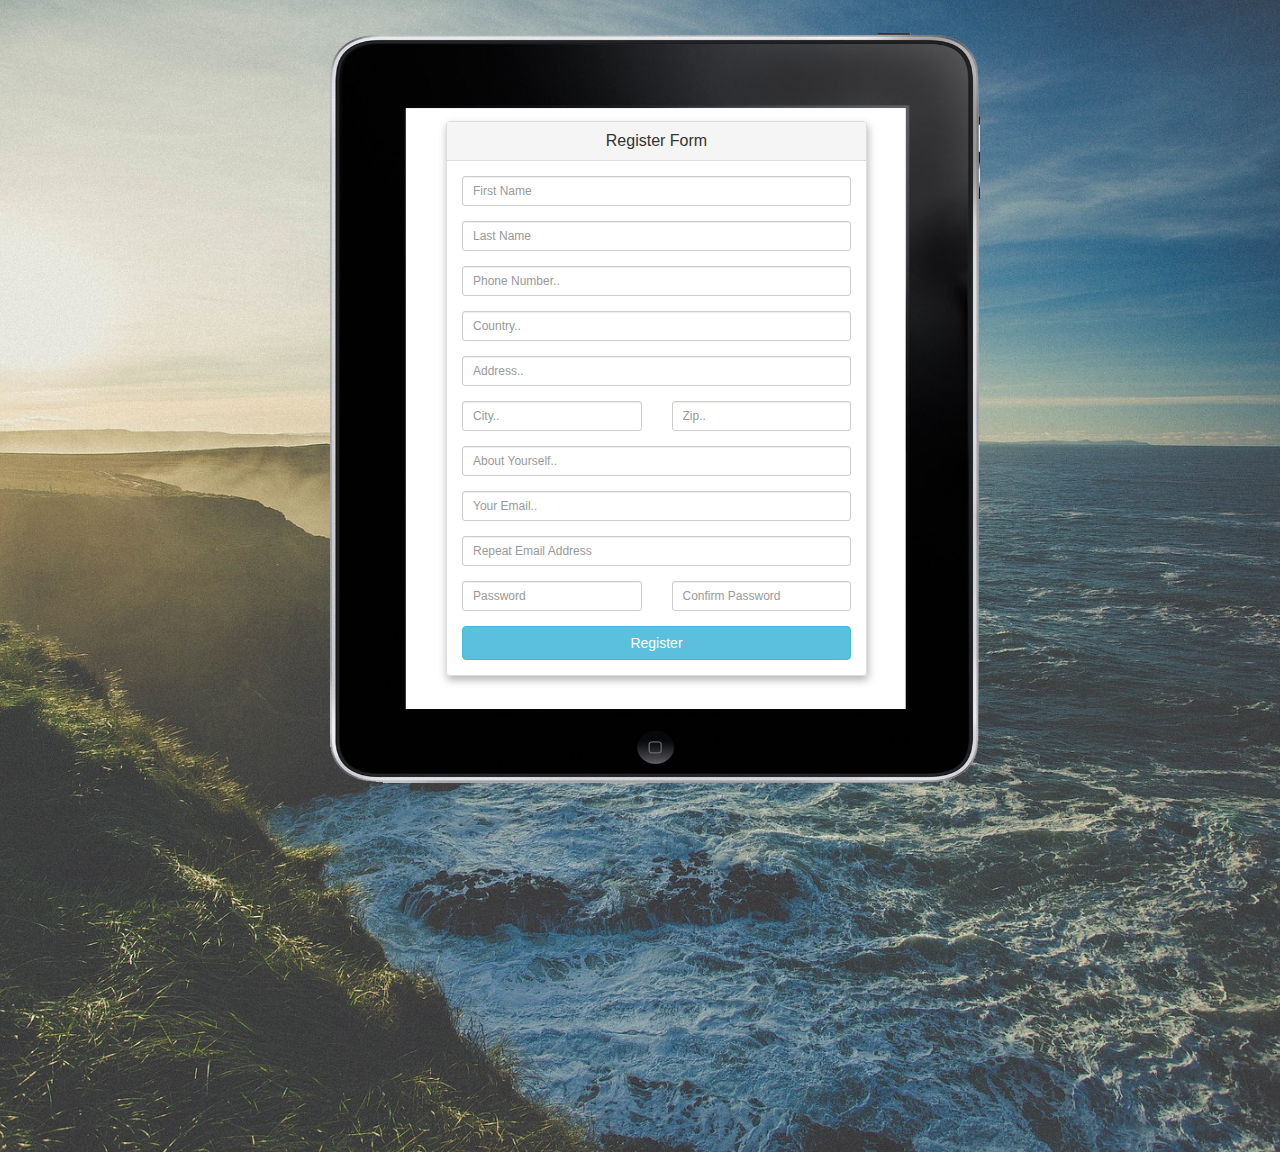
<file: registration.html>
<!DOCTYPE html>
<html>
<head>
    <meta charset="utf-8" />
    <title>Register</title>
    <meta name="viewport" content="width=device-width, initial-scale=1.0" />
    <link rel="publisher" href="https://plus.google.com/+BuyphpOrgscripts">
    <meta name="robots" content="noodp">
    <meta name="description" content="Bootstrap Registration Signup Form Template Very Advance Template Download This Template For Free On BuyPhp.ORG">
    <meta name="keywords" content="bootstrap form template,download form template">
    <meta property="article:publisher" content="https://www.facebook.com/STREET.INDUSTRIES.LTD">
    <meta property="og:locale" content="en_US">
    <link rel="stylesheet" type="text/css" href="bootstrap/css/bootstrap.min.css" />
    <link rel="stylesheet" type="text/css" href="font-awesome/css/font-awesome.min.css" />
<style>
body {
	font: 11px/1.4em Verdana, Arial, Helvetica, sans-serif;
}
h1 {
	color: #99CC00;
	margin: 0px 0px 5px;
	padding: 0px 0px 3px;
	font: bold 18px Verdana, Arial, Helvetica, sans-serif;
	border-bottom: 1px dashed #E6E8ED;
}
#container1 {
    background-color: transparent;
	background-image:url(img/tablet.png);
	background-size:650px 750px;
	background-repeat:no-repeat;
	background-position:center;
}

.con2 {
  background: url("img/sea-1209607_1920.jpg");
  height: 128vh;
  
  background-size: cover;
  background-position: center center; }

.centered-form {
    margin-top: 121px;
    margin-bottom: 120px;
}

.centered-form .panel {
    background: rgba(255, 255, 255, 0.8);
    box-shadow: rgba(0, 0, 0, 0.3) 1px 4px 9px;
}
</style>
    <script type="text/javascript" src="js/jquery-1.10.2.min.js"></script>
    <script type="text/javascript" src="bootstrap/js/bootstrap.min.js"></script>
</head>
<body>
        <section class="con2">
<div class="container">
<!-- Registration Form - START -->
 <div class="container" id="container1">
        <div class="row centered-form">
            <div class="col-xs-12 col-sm-8 col-md-4 col-sm-offset-2 col-md-offset-4">
                <div class="panel panel-default">
                    <div class="panel-heading">
                        <h3 class="panel-title text-center">Register Form</h3>
                    </div>
                    <div class="panel-body">
                        <form role="form">
                            <div class="form-group">
                                <input type="text" name="first_name" id="first_name" class="form-control input-sm" placeholder="First Name" required>
                            </div>

                            <div class="form-group">
                                <input type="text" name="last_name" id="last_name" class="form-control input-sm" placeholder="Last Name" required>
                            </div>
                            <div class="form-group">
                                <input type="text" name="phone" id="phone" class="form-control input-sm" placeholder="Phone Number.." required>
                            </div>
                            <div class="form-group">
                                <input type="text" name="country" id="country" class="form-control input-sm" placeholder="Country.." required>
                            </div>
                            <div class="form-group">
                                <input type="text" name="address" id="address" class="form-control input-sm" placeholder="Address.." required>
                            </div>
                            <div class="row">
                                <div class="col-xs-6 col-sm-6 col-md-6">
                                    <div class="form-group">
                                        <input type="text" name="city" id="city" class="form-control input-sm" placeholder="City.." required>
                                    </div>
                                </div>
                                <div class="col-xs-6 col-sm-6 col-md-6">
                                    <div class="form-group">
                                        <input type="text" name="zip" id="zip" class="form-control input-sm" placeholder="Zip.." required>
                                    </div>
                                </div>
                            </div>
                            <div class="form-group">
                                <input type="text" name="bio" id="bio" class="form-control input-sm" placeholder="About Yourself.." required>
                            </div>
                            
                            <div class="form-group">
                                <input type="email" name="email-1" id="last_name" class="form-control input-sm" placeholder="Your Email.." required>
                            </div>

                            <div class="form-group">
                                <input type="email" name="email-2" id="email" class="form-control input-sm" placeholder="Repeat Email Address" required>
                            </div>

                            <div class="row">
                                <div class="col-xs-6 col-sm-6 col-md-6">
                                    <div class="form-group">
                                        <input type="password" name="password" id="password" class="form-control input-sm" placeholder="Password" required>
                                    </div>
                                </div>
                                <div class="col-xs-6 col-sm-6 col-md-6">
                                    <div class="form-group">
                                        <input type="password" name="password_confirmation" id="password_confirmation" class="form-control input-sm" placeholder="Confirm Password" required>
                                    </div>
                                </div>
                            </div>

                            <input type="submit" value="Register" formaction="index.html"class="btn btn-info btn-block">
                            
                        </form>
                    </div>
                
                </div>
            </div>
        </div>
    </div>
</div>
</section>
</body>
</html>
</file>
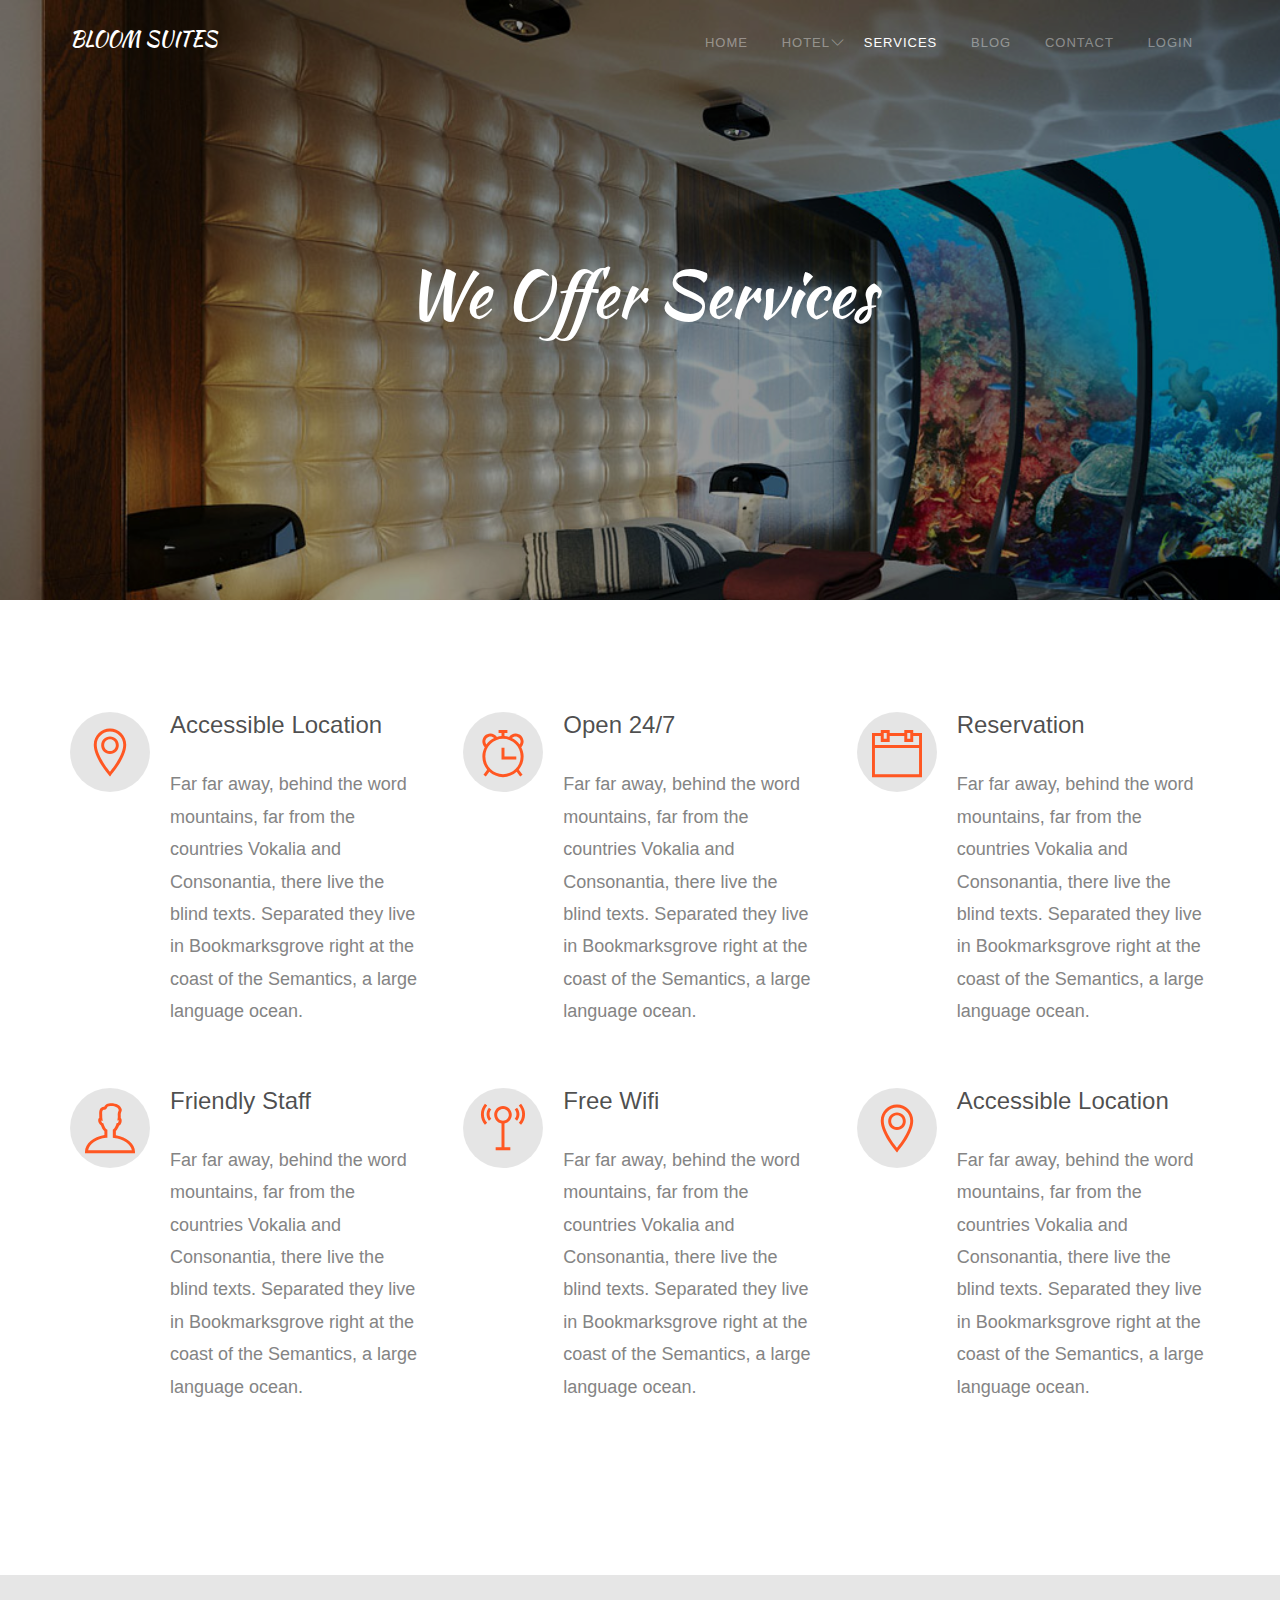
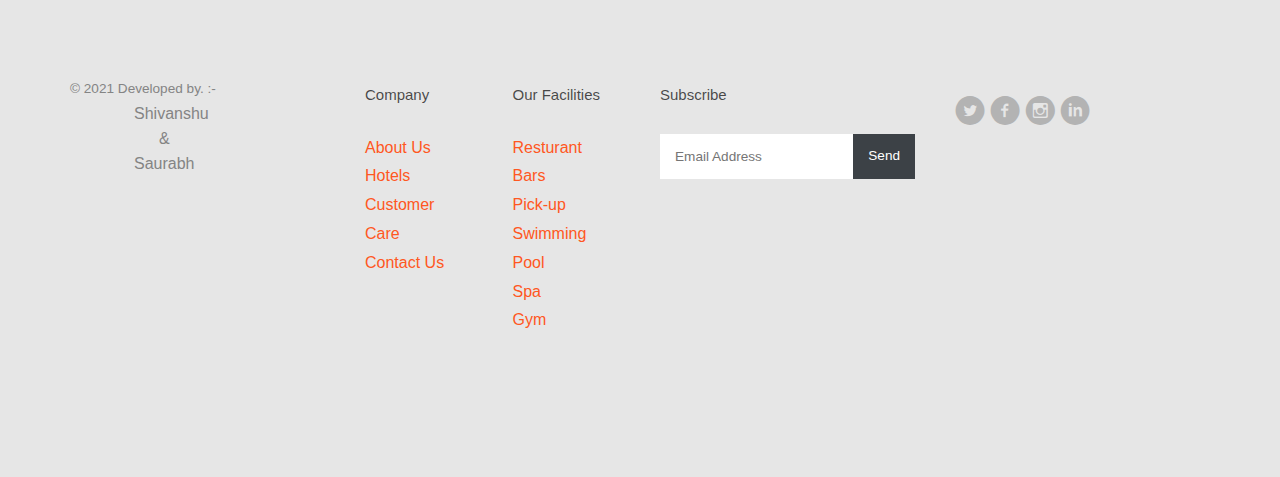
<file: services.html>
<!DOCTYPE html>
<!--[if lt IE 7]>      <html class="no-js lt-ie9 lt-ie8 lt-ie7"> <![endif]-->
<!--[if IE 7]>         <html class="no-js lt-ie9 lt-ie8"> <![endif]-->
<!--[if IE 8]>         <html class="no-js lt-ie9"> <![endif]-->
<!--[if gt IE 8]><!--> <html class="no-js"> <!--<![endif]-->
	<head>
	<meta charset="utf-8">
	<meta http-equiv="X-UA-Compatible" content="IE=edge">
	<title>Responsive HTML5 Template</title>
	<meta name="viewport" content="width=device-width, initial-scale=1">
	<meta name="description" content="Free HTML5 Template by FREEHTML5.CO" />
	<meta name="keywords" content="free html5, free template, free bootstrap, html5, css3, mobile first, responsive" />
	<meta name="author" content="FREEHTML5.CO" />


  	<!-- Facebook and Twitter integration -->
	<meta property="og:title" content=""/>
	<meta property="og:image" content=""/>
	<meta property="og:url" content=""/>
	<meta property="og:site_name" content=""/>
	<meta property="og:description" content=""/>
	<meta name="twitter:title" content="" />
	<meta name="twitter:image" content="" />
	<meta name="twitter:url" content="" />
	<meta name="twitter:card" content="" />

	<!-- Place favicon.ico and apple-touch-icon.png in the root directory -->
	<link rel="shortcut icon" href="favicon.ico">
	<!-- <link href='https://fonts.googleapis.com/css?family=Lato:400,100,100italic,300,300italic,400italic,700italic,900,700,900italic' rel='stylesheet' type='text/css'> -->

	<!-- Stylesheets -->
	<!-- Dropdown Menu -->
	<link rel="stylesheet" href="css/superfish.css">
	<!-- Owl Slider -->
	<!-- <link rel="stylesheet" href="css/owl.carousel.css"> -->
	<!-- <link rel="stylesheet" href="css/owl.theme.default.min.css"> -->
	<!-- Date Picker -->
	<link rel="stylesheet" href="css/bootstrap-datepicker.min.css">
	<!-- CS Select -->
	<link rel="stylesheet" href="css/cs-select.css">
	<link rel="stylesheet" href="css/cs-skin-border.css">

	<!-- Themify Icons -->
	<link rel="stylesheet" href="css/themify-icons.css">
	<!-- Flat Icon -->
	<link rel="stylesheet" href="css/flaticon.css">
	<!-- Icomoon -->
	<link rel="stylesheet" href="css/icomoon.css">
	<!-- Flexslider  -->
	<link rel="stylesheet" href="css/flexslider.css">
	
	<!-- Style -->
	<link rel="stylesheet" href="css/style.css">

	<!-- Modernizr JS -->
	<script src="js/modernizr-2.6.2.min.js"></script>
	<!-- FOR IE9 below -->
	<!--[if lt IE 9]>
	<script src="js/respond.min.js"></script>
	<![endif]-->
	<link href="https://fonts.googleapis.com/css?family=Kaushan+Script" rel="stylesheet">
	
</head>
<body>
	<div id="fh5co-wrapper">
	<div id="fh5co-page">
	<div id="fh5co-header">
		<header id="fh5co-header-section">
			<div class="container">
				<div class="nav-header">
					<a href="#" class="js-fh5co-nav-toggle fh5co-nav-toggle"><i></i></a>
					<h1 id="fh5co-logo"><a href="index.html">Bloom Suites</a></h1>
					<nav id="fh5co-menu-wrap" role="navigation">
						<ul class="sf-menu" id="fh5co-primary-menu">
							<li><a href="index.html">Home</a></li>
							<li>
								<a href="hotel.html" class="fh5co-sub-ddown">Hotel</a>
								<ul class="fh5co-sub-menu">
								 	<li><a href="#">Luxe Hotel</a></li>
								 	<li><a href="#">Deluxe Hotel</a></li>
									<li>
										<a href="#">King Hotel</a></li>
									<li><a href="#">Five Star Hotel</a></li> 
								</ul>
							</li>
							<li><a class="active" href="services.html">Services</a></li>
							<li><a href="blog.html">Blog</a></li>
							<li><a href="contact.html">Contact</a></li>
							<li><a href="login.html">Login</a></li>
						</ul>
					</nav>
				</div>
			</div>
		</header>
		
	</div>
	<!-- end:fh5co-header -->
	<div class="fh5co-parallax" style="background-image: url(images/slider1.jpg);" data-stellar-background-ratio="0.5">
		<div class="overlay"></div>
		<div class="container">
			<div class="row">
				<div class="col-md-12 col-md-offset-0 col-sm-12 col-sm-offset-0 col-xs-12 col-xs-offset-0 text-center fh5co-table">
					<div class="fh5co-intro fh5co-table-cell">
						<h1 class="text-center">We Offer Services</h1>
					</div>
				</div>
			</div>
		</div>
	</div>


	<div id="fh5co-services-section">
		<div class="container">
			<div class="row">
				<div class="col-md-4">
					<div class="services">
						<span><i class="ti-location-pin"></i></span>
						<div class="desc">
							<h3>Accessible Location</h3>
							<p>Far far away, behind the word mountains, far from the countries Vokalia and Consonantia, there live the blind texts. Separated they live in Bookmarksgrove right at the coast of the Semantics, a large language ocean.</p>
						</div>
					</div>
				</div>
				<div class="col-md-4">
					<div class="services">
						<span><i class="ti-alarm-clock"></i></span>
						<div class="desc">
							<h3>Open 24/7</h3>
							<p>Far far away, behind the word mountains, far from the countries Vokalia and Consonantia, there live the blind texts. Separated they live in Bookmarksgrove right at the coast of the Semantics, a large language ocean.</p>
						</div>
					</div>
				</div>
				<div class="col-md-4">
					<div class="services">
						<span><i class="ti-calendar"></i></span>
						<div class="desc">
							<h3>Reservation</h3>
							<p>Far far away, behind the word mountains, far from the countries Vokalia and Consonantia, there live the blind texts. Separated they live in Bookmarksgrove right at the coast of the Semantics, a large language ocean.</p>
						</div>
					</div>
				</div>
				<div class="col-md-4">
					<div class="services">
						<span><i class="ti-user"></i></span>
						<div class="desc">
							<h3>Friendly Staff</h3>
							<p>Far far away, behind the word mountains, far from the countries Vokalia and Consonantia, there live the blind texts. Separated they live in Bookmarksgrove right at the coast of the Semantics, a large language ocean.</p>
						</div>
					</div>
				</div>
				<div class="col-md-4">
					<div class="services">
						<span><i class="ti-signal"></i></span>
						<div class="desc">
							<h3>Free Wifi</h3>
							<p>Far far away, behind the word mountains, far from the countries Vokalia and Consonantia, there live the blind texts. Separated they live in Bookmarksgrove right at the coast of the Semantics, a large language ocean.</p>
						</div>
					</div>
				</div>
				<div class="col-md-4">
					<div class="services">
						<span><i class="ti-location-pin"></i></span>
						<div class="desc">
							<h3>Accessible Location</h3>
							<p>Far far away, behind the word mountains, far from the countries Vokalia and Consonantia, there live the blind texts. Separated they live in Bookmarksgrove right at the coast of the Semantics, a large language ocean.</p>
						</div>
					</div>
				</div>
			</div>
		</div>
	</div>

	<footer id="footer" class="fh5co-bg-color">
		<div class="container">
			<div class="row">
				<div class="col-md-3">
					<div class="copyright">
						<p><small>&copy; 2021 Developed by. :- </p>
							<p> &emsp;&emsp;&emsp;&emsp;Shivanshu</p>
							<p> &emsp;&emsp;&emsp;&emsp;&emsp;&nbsp;&nbsp;&</p>
							<p> &emsp;&emsp;&emsp;&emsp;Saurabh</p>
					</div>
				</div>
				<div class="col-md-6">
					<div class="row">
						<div class="col-md-3">
							<h3>Company</h3>
							<ul class="link">
								<li><a href="#">About Us</a></li>
								<li><a href="#">Hotels</a></li>
								<li><a href="#">Customer Care</a></li>
								<li><a href="#">Contact Us</a></li>
							</ul>
						</div>
						<div class="col-md-3">
							<h3>Our Facilities</h3>
							<ul class="link">
								<li><a href="#">Resturant</a></li>
								<li><a href="#">Bars</a></li>
								<li><a href="#">Pick-up</a></li>
								<li><a href="#">Swimming Pool</a></li>
								<li><a href="#">Spa</a></li>
								<li><a href="#">Gym</a></li>
							</ul>
						</div>
						<div class="col-md-6">
							<h3>Subscribe</h3>
							<form action="#" id="form-subscribe">
								<div class="form-field">
									<input type="email" placeholder="Email Address" id="email">
									<input type="submit" id="submit" value="Send">
								</div>
							</form>
						</div>
					</div>
				</div>
				<div class="col-md-3">
					<ul class="social-icons">
						<li>
							<a href="#"><i class="icon-twitter-with-circle"></i></a>
							<a href="#"><i class="icon-facebook-with-circle"></i></a>
							<a href="#"><i class="icon-instagram-with-circle"></i></a>
							<a href="#"><i class="icon-linkedin-with-circle"></i></a>
						</li>
					</ul>
				</div>
			</div>
		</div>
	</footer>

	</div>
	<!-- END fh5co-page -->

	</div>
	<!-- END fh5co-wrapper -->
	
	<!-- Javascripts -->
	<script src="js/jquery-2.1.4.min.js"></script>
	<!-- Dropdown Menu -->
	<script src="js/hoverIntent.js"></script>
	<script src="js/superfish.js"></script>
	<!-- Bootstrap -->
	<script src="js/bootstrap.min.js"></script>
	<!-- Waypoints -->
	<script src="js/jquery.waypoints.min.js"></script>
	<!-- Counters -->
	<script src="js/jquery.countTo.js"></script>
	<!-- Stellar Parallax -->
	<script src="js/jquery.stellar.min.js"></script>
	<!-- Owl Slider -->
	<!-- // <script src="js/owl.carousel.min.js"></script> -->
	<!-- Date Picker -->
	<script src="js/bootstrap-datepicker.min.js"></script>
	<!-- CS Select -->
	<script src="js/classie.js"></script>
	<script src="js/selectFx.js"></script>
	<!-- Flexslider -->
	<script src="js/jquery.flexslider-min.js"></script>

	<script src="js/custom.js"></script>

</body>
</html>
</file>
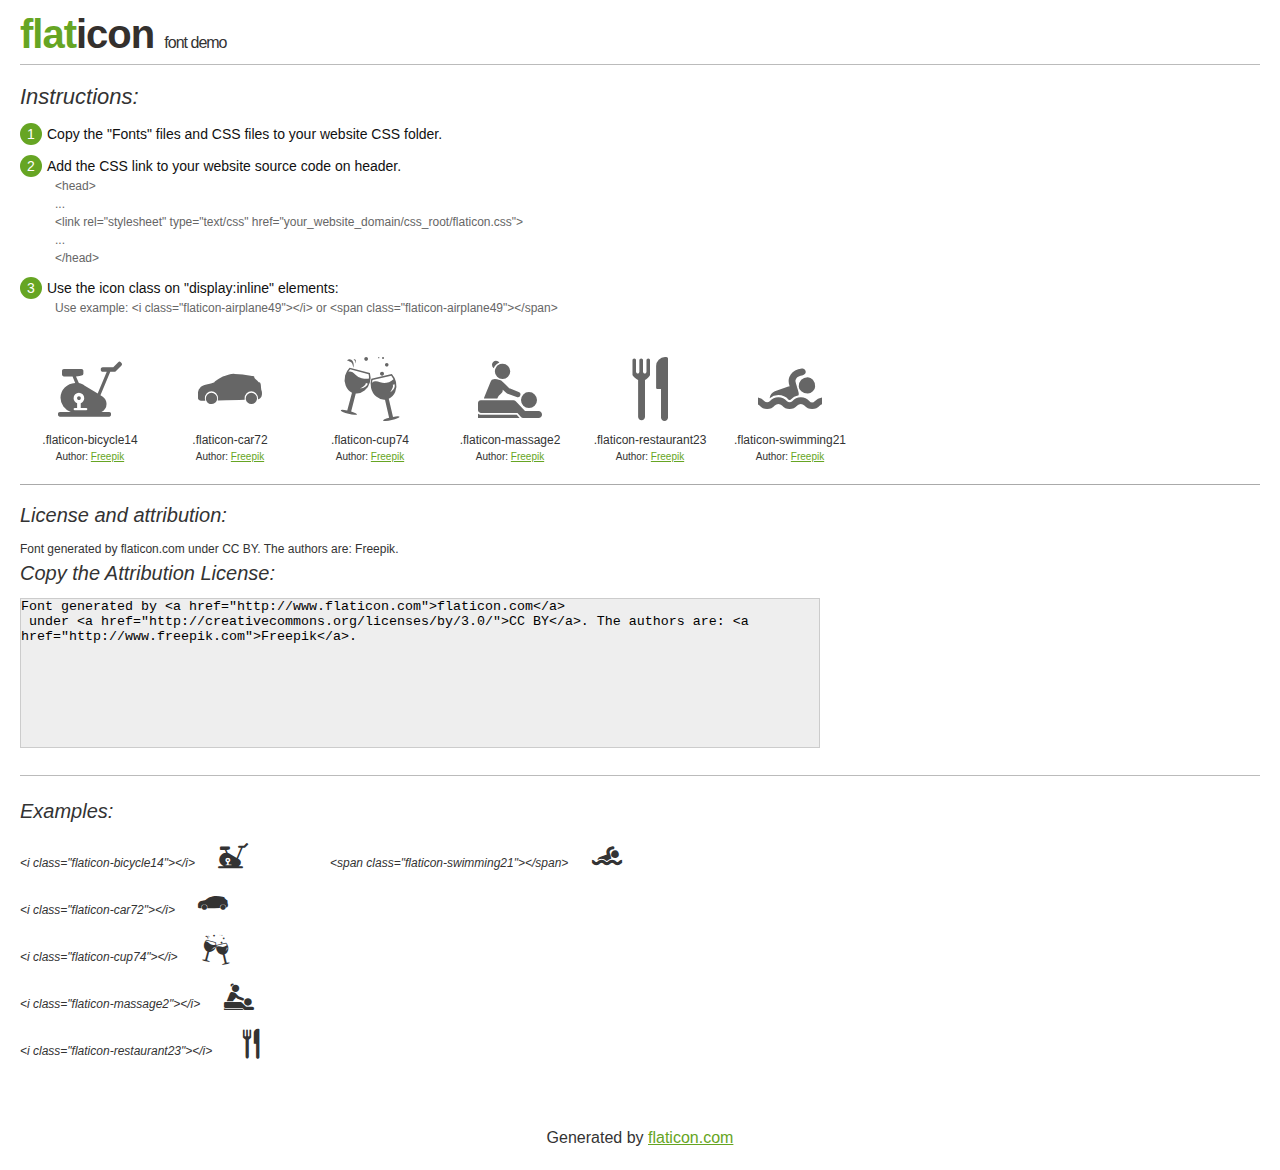
<file: fonts/flaticon/flaticon.html>
<!DOCTYPE html>
<html>

<head>
    <title>Flaticon WebFont</title>
    <link rel="stylesheet" type="text/css" href="flaticon.css">
    <meta charset="UTF-8">
    <style>
    body {
        font-family: sans-serif;
        line-height: 1.5;
        font-size: 16px;
        padding: 20px;
        color:#333;
    }
    * {
        -moz-box-sizing: border-box;
        -webkit-box-sizing: border-box;
        box-sizing: border-box;
        margin: 0;
        padding: 0;
    }
    [class^="flaticon-"]:before, [class*=" flaticon-"]:before, [class^="flaticon-"]:after, [class*=" flaticon-"]:after {
        font-family: Flaticon;
        font-size: 30px;
        font-style: normal;
        margin-left: 20px;
        color: #333;
    }
    .image p {
		font-size: 12px;
		margin: 0px;
		clear: none;
		width: 300px;
		line-height: 40px;
	}
    .text {
        float: left;
        font-size:14px;
        margin-top: 15px;
    }
    .text ul {
        margin-left:0px;
        color:#111;
        margin-bottom:20px;
    }
    .text .ex {
        font-size:12px;
        color:#666;
        margin-left:35px;
        display:block;
    }
    .text ul li {
        margin-top:10px;
        list-style:none;
    }
    .num {
        background:#66A523;
        color:#fff;
        border-radius:20px;
        padding:1px;
        display:inline-block;
        width:22px;
        height:22px;
        text-align:center;
        margin-right: 5px;
    }
    .text ul strong {
        font-weight:normal;
        color:#000;
    }
    .image {
        width: 280px;
        float: left;
        margin-bottom: 15px;
        margin-right: 30px;
    }
    #glyphs {
        clear: both;
    }
    .image p:nth-child(even) i {
        clear: none;
    }
    .glyph {
        display: inline-block;
        width: 120px;
        margin: 10px;
        text-align: center;
        vertical-align: top;
        background: #FFF;
    }
    .glyph .glyph-icon {
        padding: 10px;
        display: block;
        font-family:"Flaticon";
        font-size: 64px;
        line-height: 1;
    }
    .glyph .glyph-icon:before {
        font-size: 64px;
        color: #666;
        margin-left: 0;
    }
    .class-name {
        font-size: 12px;
    }
    .author-name {
		font-size: 10px;
	}
	a{
		color: #66A523;
	}
    .instructions {
        font-style:italic;
        font-size:22px;
        margin-bottom:10px;
    }
    .iconsuse {
        font-size:22px;
        font-style:italic;
        padding-top:20px;
        margin-top:20px;
        border-top:1px solid #bbb;
    }
    .usetitle {
        margin-bottom: 10px;
        font-size: 20px;
        font-style: italic;
    }
    .class-name:last-child {
        font-size: 10px;
        color:#888;
    }
    .class-name:last-child a {
        font-size: 10px;
        color:#555;
    }
    .class-name:last-child a:hover {
        color:#66A523;
    }
    .glyph > input {
        display: block;
        width: 100px;
        margin: 5px auto;
        text-align: center;
        font-size: 12px;
        cursor: text;
    }
    .glyph > input.icon-input {
        font-family:"Flaticon";
        font-size: 16px;
        margin-bottom: 10px;
    }
    h1.logo {
        font-size: 40px;
        letter-spacing: -1px;
        margin-top: -16px;
        text-transform: lowercase;
        border-bottom:1px solid #bbb;
    }
    h1.logo strong {
        font-size: 16px;
        font-family:sans-serif;
        font-weight:normal;
        color:#333;
    }
    h1.logo a {
        color:#34302d;
        text-decoration: none;
    }
    h1.logo a span {
        color:#66A523;
    }
    #footer {
        padding-top:40px;
        clear:both;
        text-align:center;
    }
    #footer a {
        color:#66A523;
    }
    textarea {
		margin: 0px;
		width: 800px;
		height: 150px;
		border: 1px solid #CCC;
		resize: none;
		background: #EEE;
    }
    .author-link, .attrDiv a{
    	font-size: 12px;
    	color: #333;
    	text-decoration: none;
    }
    .external {
    	display: block;
    }
    .attrDiv {
		font-size: 12px;
	}
    .attribution {
        border-top: 1px solid #AAA;
        margin: 10px 0;
        padding-top: 15px;
    }
    </style>
</head>

<body>
    <header>
        <h1 class="logo">
            <a href="http://www.flaticon.com">
                <span>FLAT</span>ICON</a>
            <strong>Font Demo</strong>
        </h1>
    </header>

    <section class="demo">
        <div class="text">

            <div class="instructions">Instructions:</div>

            <ul>
                <li>
                    <p>
                        <span class="num">1</span>Copy the "Fonts" files and CSS files to your website CSS folder.
                </li>
                <li>
                    <p>
                        <span class="num">2</span>Add the CSS link to your website source code on header.
                        <br />
                        <span class="ex">&lt;head&gt;
                            <br/>...
                            <br/>&lt;link rel="stylesheet" type="text/css" href="your_website_domain/css_root/flaticon.css"&gt;
                            <br/>...
                            <br/>&lt;/head&gt;</span>
                </li>

                <li>
                    <p>
                        <span class="num">3</span>Use the icon class on "display:inline" elements:
                        <br />
                        <span class="ex">Use example: &lt;i class=&quot;flaticon-airplane49&quot;&gt;&lt;/i&gt; or &lt;span class=&quot;flaticon-airplane49&quot;&gt;&lt;/span&gt;</span>
                </li>
            </ul>
        </div>

    </section>

    <section id="glyphs"><div class="glyph">
		<div class="glyph-icon flaticon-bicycle14"></div>
		<div class="class-name">.flaticon-bicycle14</div><div class="author-name">Author: <a href="http://www.flaticon.com/free-icon/bicycle-of-gym-without-wheels_55175">Freepik</a></div></div><div class="glyph">
		<div class="glyph-icon flaticon-car72"></div>
		<div class="class-name">.flaticon-car72</div><div class="author-name">Author: <a href="http://www.flaticon.com/free-icon/car-black-side-silhouette_27003">Freepik</a></div></div><div class="glyph">
		<div class="glyph-icon flaticon-cup74"></div>
		<div class="class-name">.flaticon-cup74</div><div class="author-name">Author: <a href="http://www.flaticon.com/free-icon/cheers_11161">Freepik</a></div></div><div class="glyph">
		<div class="glyph-icon flaticon-massage2"></div>
		<div class="class-name">.flaticon-massage2</div><div class="author-name">Author: <a href="http://www.flaticon.com/free-icon/massage-spa-body-treatment_53781">Freepik</a></div></div><div class="glyph">
		<div class="glyph-icon flaticon-restaurant23"></div>
		<div class="class-name">.flaticon-restaurant23</div><div class="author-name">Author: <a href="http://www.flaticon.com/free-icon/restaurant-interface-symbol-of-fork-and-knife-couple_37481">Freepik</a></div></div><div class="glyph">
		<div class="glyph-icon flaticon-swimming21"></div>
		<div class="class-name">.flaticon-swimming21</div><div class="author-name">Author: <a href="http://www.flaticon.com/free-icon/swimming_50004">Freepik</a></div></div></section>

<section class="attribution">

	<div class="usetitle">License and attribution:</div><div class="attrDiv">Font generated by <a href="http://www.flaticon.com">flaticon.com</a>
 under <a href="http://creativecommons.org/licenses/by/3.0/">CC BY</a>. The authors are: <a href="http://www.freepik.com">Freepik</a>.</div><div class="usetitle">Copy the Attribution License:</div>

<textarea onclick="this.focus();this.select();">Font generated by &lt;a href=&quot;http://www.flaticon.com&quot;&gt;flaticon.com&lt;/a&gt;
 under &lt;a href=&quot;http://creativecommons.org/licenses/by/3.0/&quot;&gt;CC BY&lt;/a&gt;. The authors are: &lt;a href=&quot;http://www.freepik.com&quot;&gt;Freepik&lt;/a&gt;.</textarea>

</section>

<section class="iconsuse">
    	<div class="usetitle">Examples:</div>
		<div class="image"><p>&lt;i class=&quot;flaticon-bicycle14&quot;&gt;&lt;/i&gt; <i class="flaticon-bicycle14"></i></p><p>&lt;i class=&quot;flaticon-car72&quot;&gt;&lt;/i&gt; <i class="flaticon-car72"></i></p><p>&lt;i class=&quot;flaticon-cup74&quot;&gt;&lt;/i&gt; <i class="flaticon-cup74"></i></p><p>&lt;i class=&quot;flaticon-massage2&quot;&gt;&lt;/i&gt; <i class="flaticon-massage2"></i></p><p>&lt;i class=&quot;flaticon-restaurant23&quot;&gt;&lt;/i&gt; <i class="flaticon-restaurant23"></i></p></div><div class="image"><p>&lt;span class=&quot;flaticon-swimming21&quot;&gt;&lt;/span&gt; <span class="flaticon-swimming21"></span></p></div>
</section>
<div id="footer">
    <div>Generated by <a href="http://www.flaticon.com">flaticon.com</a>
    </div>
</div>
	</body>
</html>
</file>
<file: css/superfish.css>
/*** ESSENTIAL STYLES ***/
.sf-menu, .sf-menu * {
	margin: 0;
	padding: 0;
	list-style: none;
}
.sf-menu li {
	position: relative;
}
.sf-menu ul {
	position: absolute;
	display: none;
	top: 100%;
	left: 0;
	z-index: 99;
}
.sf-menu > li {
	float: left;
}
.sf-menu li:hover > ul,
.sf-menu li.sfHover > ul {
	display: block;
}

.sf-menu a {
	display: block;
	position: relative;
}
.sf-menu ul ul {
	top: 0;
	left: 100%;
}


/*** DEMO SKIN ***/
.sf-menu {
	float: left;
	margin-bottom: 1em;
}
.sf-menu ul {
	box-shadow: 2px 2px 6px rgba(0,0,0,.2);
	min-width: 12em; /* allow long menu items to determine submenu width */
	*width: 12em; /* no auto sub width for IE7, see white-space comment below */
}
.sf-menu a {
	border-left: 1px solid #fff;
	border-top: 1px solid #dFeEFF; /* fallback colour must use full shorthand */
	border-top: 1px solid rgba(255,255,255,.5);
	padding: .75em 1em;
	text-decoration: none;
	zoom: 1; /* IE7 */
}
.sf-menu a {
	color: #13a;
}
.sf-menu li {
	background: #BDD2FF;
	white-space: nowrap; /* no need for Supersubs plugin */
	*white-space: normal; /* ...unless you support IE7 (let it wrap) */
	-webkit-transition: background .2s;
	transition: background .2s;
}
.sf-menu ul li {
	background: #AABDE6;
}
.sf-menu ul ul li {
	background: #9AAEDB;
}
.sf-menu li:hover,
.sf-menu li.sfHover {
	background: #CFDEFF;
	/* only transition out, not in */
	-webkit-transition: none;
	transition: none;
}

/*** arrows (for all except IE7) **/
.sf-arrows .sf-with-ul {
	padding-right: 2.5em;
	*padding-right: 1em; /* no CSS arrows for IE7 (lack pseudo-elements) */
}
/* styling for both css and generated arrows */
.sf-arrows .sf-with-ul:after {
	content: '';
	position: absolute;
	top: 50%;
	right: 1em;
	margin-top: -3px;
	height: 0;
	width: 0;
	/* order of following 3 rules important for fallbacks to work */
	border: 5px solid transparent;
	border-top-color: #dFeEFF; /* edit this to suit design (no rgba in IE8) */
	border-top-color: rgba(255,255,255,.5);
}
.sf-arrows > li > .sf-with-ul:focus:after,
.sf-arrows > li:hover > .sf-with-ul:after,
.sf-arrows > .sfHover > .sf-with-ul:after {
	border-top-color: white; /* IE8 fallback colour */
}
/* styling for right-facing arrows */
.sf-arrows ul .sf-with-ul:after {
	margin-top: -5px;
	margin-right: -3px;
	border-color: transparent;
	border-left-color: #dFeEFF; /* edit this to suit design (no rgba in IE8) */
	border-left-color: rgba(255,255,255,.5);
}
.sf-arrows ul li > .sf-with-ul:focus:after,
.sf-arrows ul li:hover > .sf-with-ul:after,
.sf-arrows ul .sfHover > .sf-with-ul:after {
	border-left-color: white;
}
</file>
<file: css/cs-select.css>
/* Default custom select styles */
div.cs-select {
	display: inline-block;
	vertical-align: middle;
	position: relative;
	text-align: left;
	background: #fff;
	z-index: 100;
	width: 100%;
	max-width: 500px;
	-webkit-touch-callout: none;
	-webkit-user-select: none;
	-khtml-user-select: none;
	-moz-user-select: none;
	-ms-user-select: none;
	user-select: none;
}

div.cs-select:focus {
	outline: none; /* For better accessibility add a style for this in your skin */
}

.cs-select select {
	display: none;
}

.cs-select span {
	display: block;
	position: relative;
	cursor: pointer;
	padding: 1em;
	white-space: nowrap;
	overflow: hidden;
	text-overflow: ellipsis;
}

/* Placeholder and selected option */
.cs-select > span {
	padding-right: 3em;
}

.cs-select > span::after,
.cs-select .cs-selected span::after {
	speak: none;
	position: absolute;
	top: 50%;
	-webkit-transform: translateY(-50%);
	transform: translateY(-50%);
	-webkit-font-smoothing: antialiased;
	-moz-osx-font-smoothing: grayscale;
}

.cs-select > span::after {
	content: '\25BE';
	right: 1em;
}

.cs-select .cs-selected span::after {
	content: '\2713';
	margin-left: 1em;
}

.cs-select.cs-active > span::after {
	-webkit-transform: translateY(-50%) rotate(180deg);
	transform: translateY(-50%) rotate(180deg);
}

div.cs-active {
	z-index: 200;
}

/* Options */
.cs-select .cs-options {
	position: absolute;
	overflow: hidden;
	width: 100%;
	background: #fff;
	visibility: hidden;
}

.cs-select.cs-active .cs-options {
	visibility: visible;
}

.cs-select ul {
	list-style: none;
	margin: 0;
	padding: 5px 0;
	width: 100%;
	font-size: 16px;
}

.cs-select ul span {
	padding: 1em;
	color: #777;
}

.cs-select ul li.cs-focus span {
	background-color: #ddd;
}

/* Optgroup and optgroup label */
.cs-select li.cs-optgroup ul {
	padding-left: 1em;
}

.cs-select li.cs-optgroup > span {
	cursor: default;
}
</file>
<file: css/cs-skin-border.css>
@font-face {
	font-family: 'themify';
	src:url('../fonts/themify.eot?-fvbane');
	src:url('../fonts/themify.eot?#iefix-fvbane') format('embedded-opentype'),
		url('../fonts/themify.woff?-fvbane') format('woff'),
		url('../fonts/themify.ttf?-fvbane') format('truetype'),
		url('../fonts/themify.svg?-fvbane#themify') format('svg');
	font-weight: normal;
	font-style: normal;
}

div.cs-skin-border {
	background: transparent;
	font-size: 16px;
	font-weight: 700;
	max-width: 600px;
}

@media screen and (max-width: 30em) {
	div.cs-skin-border { font-size: 1em; }
}

.cs-skin-border > span {
	border: 5px solid #000;
	border-color: inherit;
	-webkit-transition: background 0.2s, border-color 0.2s;
	transition: background 0.2s, border-color 0.2s;
}

.cs-skin-border > span::after,
.cs-skin-border .cs-selected span::after {
	font-family: 'themify';
	content: "\e648";
}

.cs-skin-border ul span::after {
	content: '';
	opacity: 0;
}

.cs-skin-border .cs-selected span::after {
	/*content: "\e64b";*/
	content: "\e64c";
	color: #ddd9c9;
	font-size: 1.5em;
	opacity: 1;
	-webkit-transition: opacity 0.2s;
	transition: opacity 0.2s;
}

.cs-skin-border.cs-active > span {
	background: #fff;
	border-color: #fff;
	color: #db4118;
}

.cs-skin-border .cs-options {
	color: #db4118;
	font-size: 0.75em;
	opacity: 0;
	-webkit-transition: opacity 0.2s, visibility 0s 0.2s;
	transition: opacity 0.2s, visibility 0s 0.2s;
}

.cs-skin-border.cs-active .cs-options {
	opacity: 1;
	-webkit-transition: opacity 0.2s;
	transition: opacity 0.2s;
}

.cs-skin-border ul span {
	padding: 1em 2em;
	-webkit-backface-visibility: hidden;
	backface-visibility: hidden;
}

.cs-skin-border .cs-options li span:hover,
.cs-skin-border li.cs-focus span {
	background: #f5f3ec;
}
</file>
<file: css/themify-icons.css>
@font-face {
	font-family: 'themify';
	src:url('../fonts/themify/themify.eot?-fvbane');
	src:url('../fonts/themify/themify.eot?#iefix-fvbane') format('embedded-opentype'),
		url('../fonts/themify/themify.woff?-fvbane') format('woff'),
		url('../fonts/themify/themify.ttf?-fvbane') format('truetype'),
		url('../fonts/themify/themify.svg?-fvbane#themify') format('svg');
	font-weight: normal;
	font-style: normal;
}

[class^="ti-"], [class*=" ti-"] {
	font-family: 'themify';
	speak: none;
	font-style: normal;
	font-weight: normal;
	font-variant: normal;
	text-transform: none;
	line-height: 1;

	/* Better Font Rendering =========== */
	-webkit-font-smoothing: antialiased;
	-moz-osx-font-smoothing: grayscale;
}

.ti-wand:before {
	content: "\e600";
}
.ti-volume:before {
	content: "\e601";
}
.ti-user:before {
	content: "\e602";
}
.ti-unlock:before {
	content: "\e603";
}
.ti-unlink:before {
	content: "\e604";
}
.ti-trash:before {
	content: "\e605";
}
.ti-thought:before {
	content: "\e606";
}
.ti-target:before {
	content: "\e607";
}
.ti-tag:before {
	content: "\e608";
}
.ti-tablet:before {
	content: "\e609";
}
.ti-star:before {
	content: "\e60a";
}
.ti-spray:before {
	content: "\e60b";
}
.ti-signal:before {
	content: "\e60c";
}
.ti-shopping-cart:before {
	content: "\e60d";
}
.ti-shopping-cart-full:before {
	content: "\e60e";
}
.ti-settings:before {
	content: "\e60f";
}
.ti-search:before {
	content: "\e610";
}
.ti-zoom-in:before {
	content: "\e611";
}
.ti-zoom-out:before {
	content: "\e612";
}
.ti-cut:before {
	content: "\e613";
}
.ti-ruler:before {
	content: "\e614";
}
.ti-ruler-pencil:before {
	content: "\e615";
}
.ti-ruler-alt:before {
	content: "\e616";
}
.ti-bookmark:before {
	content: "\e617";
}
.ti-bookmark-alt:before {
	content: "\e618";
}
.ti-reload:before {
	content: "\e619";
}
.ti-plus:before {
	content: "\e61a";
}
.ti-pin:before {
	content: "\e61b";
}
.ti-pencil:before {
	content: "\e61c";
}
.ti-pencil-alt:before {
	content: "\e61d";
}
.ti-paint-roller:before {
	content: "\e61e";
}
.ti-paint-bucket:before {
	content: "\e61f";
}
.ti-na:before {
	content: "\e620";
}
.ti-mobile:before {
	content: "\e621";
}
.ti-minus:before {
	content: "\e622";
}
.ti-medall:before {
	content: "\e623";
}
.ti-medall-alt:before {
	content: "\e624";
}
.ti-marker:before {
	content: "\e625";
}
.ti-marker-alt:before {
	content: "\e626";
}
.ti-arrow-up:before {
	content: "\e627";
}
.ti-arrow-right:before {
	content: "\e628";
}
.ti-arrow-left:before {
	content: "\e629";
}
.ti-arrow-down:before {
	content: "\e62a";
}
.ti-lock:before {
	content: "\e62b";
}
.ti-location-arrow:before {
	content: "\e62c";
}
.ti-link:before {
	content: "\e62d";
}
.ti-layout:before {
	content: "\e62e";
}
.ti-layers:before {
	content: "\e62f";
}
.ti-layers-alt:before {
	content: "\e630";
}
.ti-key:before {
	content: "\e631";
}
.ti-import:before {
	content: "\e632";
}
.ti-image:before {
	content: "\e633";
}
.ti-heart:before {
	content: "\e634";
}
.ti-heart-broken:before {
	content: "\e635";
}
.ti-hand-stop:before {
	content: "\e636";
}
.ti-hand-open:before {
	content: "\e637";
}
.ti-hand-drag:before {
	content: "\e638";
}
.ti-folder:before {
	content: "\e639";
}
.ti-flag:before {
	content: "\e63a";
}
.ti-flag-alt:before {
	content: "\e63b";
}
.ti-flag-alt-2:before {
	content: "\e63c";
}
.ti-eye:before {
	content: "\e63d";
}
.ti-export:before {
	content: "\e63e";
}
.ti-exchange-vertical:before {
	content: "\e63f";
}
.ti-desktop:before {
	content: "\e640";
}
.ti-cup:before {
	content: "\e641";
}
.ti-crown:before {
	content: "\e642";
}
.ti-comments:before {
	content: "\e643";
}
.ti-comment:before {
	content: "\e644";
}
.ti-comment-alt:before {
	content: "\e645";
}
.ti-close:before {
	content: "\e646";
}
.ti-clip:before {
	content: "\e647";
}
.ti-angle-up:before {
	content: "\e648";
}
.ti-angle-right:before {
	content: "\e649";
}
.ti-angle-left:before {
	content: "\e64a";
}
.ti-angle-down:before {
	content: "\e64b";
}
.ti-check:before {
	content: "\e64c";
}
.ti-check-box:before {
	content: "\e64d";
}
.ti-camera:before {
	content: "\e64e";
}
.ti-announcement:before {
	content: "\e64f";
}
.ti-brush:before {
	content: "\e650";
}
.ti-briefcase:before {
	content: "\e651";
}
.ti-bolt:before {
	content: "\e652";
}
.ti-bolt-alt:before {
	content: "\e653";
}
.ti-blackboard:before {
	content: "\e654";
}
.ti-bag:before {
	content: "\e655";
}
.ti-move:before {
	content: "\e656";
}
.ti-arrows-vertical:before {
	content: "\e657";
}
.ti-arrows-horizontal:before {
	content: "\e658";
}
.ti-fullscreen:before {
	content: "\e659";
}
.ti-arrow-top-right:before {
	content: "\e65a";
}
.ti-arrow-top-left:before {
	content: "\e65b";
}
.ti-arrow-circle-up:before {
	content: "\e65c";
}
.ti-arrow-circle-right:before {
	content: "\e65d";
}
.ti-arrow-circle-left:before {
	content: "\e65e";
}
.ti-arrow-circle-down:before {
	content: "\e65f";
}
.ti-angle-double-up:before {
	content: "\e660";
}
.ti-angle-double-right:before {
	content: "\e661";
}
.ti-angle-double-left:before {
	content: "\e662";
}
.ti-angle-double-down:before {
	content: "\e663";
}
.ti-zip:before {
	content: "\e664";
}
.ti-world:before {
	content: "\e665";
}
.ti-wheelchair:before {
	content: "\e666";
}
.ti-view-list:before {
	content: "\e667";
}
.ti-view-list-alt:before {
	content: "\e668";
}
.ti-view-grid:before {
	content: "\e669";
}
.ti-uppercase:before {
	content: "\e66a";
}
.ti-upload:before {
	content: "\e66b";
}
.ti-underline:before {
	content: "\e66c";
}
.ti-truck:before {
	content: "\e66d";
}
.ti-timer:before {
	content: "\e66e";
}
.ti-ticket:before {
	content: "\e66f";
}
.ti-thumb-up:before {
	content: "\e670";
}
.ti-thumb-down:before {
	content: "\e671";
}
.ti-text:before {
	content: "\e672";
}
.ti-stats-up:before {
	content: "\e673";
}
.ti-stats-down:before {
	content: "\e674";
}
.ti-split-v:before {
	content: "\e675";
}
.ti-split-h:before {
	content: "\e676";
}
.ti-smallcap:before {
	content: "\e677";
}
.ti-shine:before {
	content: "\e678";
}
.ti-shift-right:before {
	content: "\e679";
}
.ti-shift-left:before {
	content: "\e67a";
}
.ti-shield:before {
	content: "\e67b";
}
.ti-notepad:before {
	content: "\e67c";
}
.ti-server:before {
	content: "\e67d";
}
.ti-quote-right:before {
	content: "\e67e";
}
.ti-quote-left:before {
	content: "\e67f";
}
.ti-pulse:before {
	content: "\e680";
}
.ti-printer:before {
	content: "\e681";
}
.ti-power-off:before {
	content: "\e682";
}
.ti-plug:before {
	content: "\e683";
}
.ti-pie-chart:before {
	content: "\e684";
}
.ti-paragraph:before {
	content: "\e685";
}
.ti-panel:before {
	content: "\e686";
}
.ti-package:before {
	content: "\e687";
}
.ti-music:before {
	content: "\e688";
}
.ti-music-alt:before {
	content: "\e689";
}
.ti-mouse:before {
	content: "\e68a";
}
.ti-mouse-alt:before {
	content: "\e68b";
}
.ti-money:before {
	content: "\e68c";
}
.ti-microphone:before {
	content: "\e68d";
}
.ti-menu:before {
	content: "\e68e";
}
.ti-menu-alt:before {
	content: "\e68f";
}
.ti-map:before {
	content: "\e690";
}
.ti-map-alt:before {
	content: "\e691";
}
.ti-loop:before {
	content: "\e692";
}
.ti-location-pin:before {
	content: "\e693";
}
.ti-list:before {
	content: "\e694";
}
.ti-light-bulb:before {
	content: "\e695";
}
.ti-Italic:before {
	content: "\e696";
}
.ti-info:before {
	content: "\e697";
}
.ti-infinite:before {
	content: "\e698";
}
.ti-id-badge:before {
	content: "\e699";
}
.ti-hummer:before {
	content: "\e69a";
}
.ti-home:before {
	content: "\e69b";
}
.ti-help:before {
	content: "\e69c";
}
.ti-headphone:before {
	content: "\e69d";
}
.ti-harddrives:before {
	content: "\e69e";
}
.ti-harddrive:before {
	content: "\e69f";
}
.ti-gift:before {
	content: "\e6a0";
}
.ti-game:before {
	content: "\e6a1";
}
.ti-filter:before {
	content: "\e6a2";
}
.ti-files:before {
	content: "\e6a3";
}
.ti-file:before {
	content: "\e6a4";
}
.ti-eraser:before {
	content: "\e6a5";
}
.ti-envelope:before {
	content: "\e6a6";
}
.ti-download:before {
	content: "\e6a7";
}
.ti-direction:before {
	content: "\e6a8";
}
.ti-direction-alt:before {
	content: "\e6a9";
}
.ti-dashboard:before {
	content: "\e6aa";
}
.ti-control-stop:before {
	content: "\e6ab";
}
.ti-control-shuffle:before {
	content: "\e6ac";
}
.ti-control-play:before {
	content: "\e6ad";
}
.ti-control-pause:before {
	content: "\e6ae";
}
.ti-control-forward:before {
	content: "\e6af";
}
.ti-control-backward:before {
	content: "\e6b0";
}
.ti-cloud:before {
	content: "\e6b1";
}
.ti-cloud-up:before {
	content: "\e6b2";
}
.ti-cloud-down:before {
	content: "\e6b3";
}
.ti-clipboard:before {
	content: "\e6b4";
}
.ti-car:before {
	content: "\e6b5";
}
.ti-calendar:before {
	content: "\e6b6";
}
.ti-book:before {
	content: "\e6b7";
}
.ti-bell:before {
	content: "\e6b8";
}
.ti-basketball:before {
	content: "\e6b9";
}
.ti-bar-chart:before {
	content: "\e6ba";
}
.ti-bar-chart-alt:before {
	content: "\e6bb";
}
.ti-back-right:before {
	content: "\e6bc";
}
.ti-back-left:before {
	content: "\e6bd";
}
.ti-arrows-corner:before {
	content: "\e6be";
}
.ti-archive:before {
	content: "\e6bf";
}
.ti-anchor:before {
	content: "\e6c0";
}
.ti-align-right:before {
	content: "\e6c1";
}
.ti-align-left:before {
	content: "\e6c2";
}
.ti-align-justify:before {
	content: "\e6c3";
}
.ti-align-center:before {
	content: "\e6c4";
}
.ti-alert:before {
	content: "\e6c5";
}
.ti-alarm-clock:before {
	content: "\e6c6";
}
.ti-agenda:before {
	content: "\e6c7";
}
.ti-write:before {
	content: "\e6c8";
}
.ti-window:before {
	content: "\e6c9";
}
.ti-widgetized:before {
	content: "\e6ca";
}
.ti-widget:before {
	content: "\e6cb";
}
.ti-widget-alt:before {
	content: "\e6cc";
}
.ti-wallet:before {
	content: "\e6cd";
}
.ti-video-clapper:before {
	content: "\e6ce";
}
.ti-video-camera:before {
	content: "\e6cf";
}
.ti-vector:before {
	content: "\e6d0";
}
.ti-themify-logo:before {
	content: "\e6d1";
}
.ti-themify-favicon:before {
	content: "\e6d2";
}
.ti-themify-favicon-alt:before {
	content: "\e6d3";
}
.ti-support:before {
	content: "\e6d4";
}
.ti-stamp:before {
	content: "\e6d5";
}
.ti-split-v-alt:before {
	content: "\e6d6";
}
.ti-slice:before {
	content: "\e6d7";
}
.ti-shortcode:before {
	content: "\e6d8";
}
.ti-shift-right-alt:before {
	content: "\e6d9";
}
.ti-shift-left-alt:before {
	content: "\e6da";
}
.ti-ruler-alt-2:before {
	content: "\e6db";
}
.ti-receipt:before {
	content: "\e6dc";
}
.ti-pin2:before {
	content: "\e6dd";
}
.ti-pin-alt:before {
	content: "\e6de";
}
.ti-pencil-alt2:before {
	content: "\e6df";
}
.ti-palette:before {
	content: "\e6e0";
}
.ti-more:before {
	content: "\e6e1";
}
.ti-more-alt:before {
	content: "\e6e2";
}
.ti-microphone-alt:before {
	content: "\e6e3";
}
.ti-magnet:before {
	content: "\e6e4";
}
.ti-line-double:before {
	content: "\e6e5";
}
.ti-line-dotted:before {
	content: "\e6e6";
}
.ti-line-dashed:before {
	content: "\e6e7";
}
.ti-layout-width-full:before {
	content: "\e6e8";
}
.ti-layout-width-default:before {
	content: "\e6e9";
}
.ti-layout-width-default-alt:before {
	content: "\e6ea";
}
.ti-layout-tab:before {
	content: "\e6eb";
}
.ti-layout-tab-window:before {
	content: "\e6ec";
}
.ti-layout-tab-v:before {
	content: "\e6ed";
}
.ti-layout-tab-min:before {
	content: "\e6ee";
}
.ti-layout-slider:before {
	content: "\e6ef";
}
.ti-layout-slider-alt:before {
	content: "\e6f0";
}
.ti-layout-sidebar-right:before {
	content: "\e6f1";
}
.ti-layout-sidebar-none:before {
	content: "\e6f2";
}
.ti-layout-sidebar-left:before {
	content: "\e6f3";
}
.ti-layout-placeholder:before {
	content: "\e6f4";
}
.ti-layout-menu:before {
	content: "\e6f5";
}
.ti-layout-menu-v:before {
	content: "\e6f6";
}
.ti-layout-menu-separated:before {
	content: "\e6f7";
}
.ti-layout-menu-full:before {
	content: "\e6f8";
}
.ti-layout-media-right-alt:before {
	content: "\e6f9";
}
.ti-layout-media-right:before {
	content: "\e6fa";
}
.ti-layout-media-overlay:before {
	content: "\e6fb";
}
.ti-layout-media-overlay-alt:before {
	content: "\e6fc";
}
.ti-layout-media-overlay-alt-2:before {
	content: "\e6fd";
}
.ti-layout-media-left-alt:before {
	content: "\e6fe";
}
.ti-layout-media-left:before {
	content: "\e6ff";
}
.ti-layout-media-center-alt:before {
	content: "\e700";
}
.ti-layout-media-center:before {
	content: "\e701";
}
.ti-layout-list-thumb:before {
	content: "\e702";
}
.ti-layout-list-thumb-alt:before {
	content: "\e703";
}
.ti-layout-list-post:before {
	content: "\e704";
}
.ti-layout-list-large-image:before {
	content: "\e705";
}
.ti-layout-line-solid:before {
	content: "\e706";
}
.ti-layout-grid4:before {
	content: "\e707";
}
.ti-layout-grid3:before {
	content: "\e708";
}
.ti-layout-grid2:before {
	content: "\e709";
}
.ti-layout-grid2-thumb:before {
	content: "\e70a";
}
.ti-layout-cta-right:before {
	content: "\e70b";
}
.ti-layout-cta-left:before {
	content: "\e70c";
}
.ti-layout-cta-center:before {
	content: "\e70d";
}
.ti-layout-cta-btn-right:before {
	content: "\e70e";
}
.ti-layout-cta-btn-left:before {
	content: "\e70f";
}
.ti-layout-column4:before {
	content: "\e710";
}
.ti-layout-column3:before {
	content: "\e711";
}
.ti-layout-column2:before {
	content: "\e712";
}
.ti-layout-accordion-separated:before {
	content: "\e713";
}
.ti-layout-accordion-merged:before {
	content: "\e714";
}
.ti-layout-accordion-list:before {
	content: "\e715";
}
.ti-ink-pen:before {
	content: "\e716";
}
.ti-info-alt:before {
	content: "\e717";
}
.ti-help-alt:before {
	content: "\e718";
}
.ti-headphone-alt:before {
	content: "\e719";
}
.ti-hand-point-up:before {
	content: "\e71a";
}
.ti-hand-point-right:before {
	content: "\e71b";
}
.ti-hand-point-left:before {
	content: "\e71c";
}
.ti-hand-point-down:before {
	content: "\e71d";
}
.ti-gallery:before {
	content: "\e71e";
}
.ti-face-smile:before {
	content: "\e71f";
}
.ti-face-sad:before {
	content: "\e720";
}
.ti-credit-card:before {
	content: "\e721";
}
.ti-control-skip-forward:before {
	content: "\e722";
}
.ti-control-skip-backward:before {
	content: "\e723";
}
.ti-control-record:before {
	content: "\e724";
}
.ti-control-eject:before {
	content: "\e725";
}
.ti-comments-smiley:before {
	content: "\e726";
}
.ti-brush-alt:before {
	content: "\e727";
}
.ti-youtube:before {
	content: "\e728";
}
.ti-vimeo:before {
	content: "\e729";
}
.ti-twitter:before {
	content: "\e72a";
}
.ti-time:before {
	content: "\e72b";
}
.ti-tumblr:before {
	content: "\e72c";
}
.ti-skype:before {
	content: "\e72d";
}
.ti-share:before {
	content: "\e72e";
}
.ti-share-alt:before {
	content: "\e72f";
}
.ti-rocket:before {
	content: "\e730";
}
.ti-pinterest:before {
	content: "\e731";
}
.ti-new-window:before {
	content: "\e732";
}
.ti-microsoft:before {
	content: "\e733";
}
.ti-list-ol:before {
	content: "\e734";
}
.ti-linkedin:before {
	content: "\e735";
}
.ti-layout-sidebar-2:before {
	content: "\e736";
}
.ti-layout-grid4-alt:before {
	content: "\e737";
}
.ti-layout-grid3-alt:before {
	content: "\e738";
}
.ti-layout-grid2-alt:before {
	content: "\e739";
}
.ti-layout-column4-alt:before {
	content: "\e73a";
}
.ti-layout-column3-alt:before {
	content: "\e73b";
}
.ti-layout-column2-alt:before {
	content: "\e73c";
}
.ti-instagram:before {
	content: "\e73d";
}
.ti-google:before {
	content: "\e73e";
}
.ti-github:before {
	content: "\e73f";
}
.ti-flickr:before {
	content: "\e740";
}
.ti-facebook:before {
	content: "\e741";
}
.ti-dropbox:before {
	content: "\e742";
}
.ti-dribbble:before {
	content: "\e743";
}
.ti-apple:before {
	content: "\e744";
}
.ti-android:before {
	content: "\e745";
}
.ti-save:before {
	content: "\e746";
}
.ti-save-alt:before {
	content: "\e747";
}
.ti-yahoo:before {
	content: "\e748";
}
.ti-wordpress:before {
	content: "\e749";
}
.ti-vimeo-alt:before {
	content: "\e74a";
}
.ti-twitter-alt:before {
	content: "\e74b";
}
.ti-tumblr-alt:before {
	content: "\e74c";
}
.ti-trello:before {
	content: "\e74d";
}
.ti-stack-overflow:before {
	content: "\e74e";
}
.ti-soundcloud:before {
	content: "\e74f";
}
.ti-sharethis:before {
	content: "\e750";
}
.ti-sharethis-alt:before {
	content: "\e751";
}
.ti-reddit:before {
	content: "\e752";
}
.ti-pinterest-alt:before {
	content: "\e753";
}
.ti-microsoft-alt:before {
	content: "\e754";
}
.ti-linux:before {
	content: "\e755";
}
.ti-jsfiddle:before {
	content: "\e756";
}
.ti-joomla:before {
	content: "\e757";
}
.ti-html5:before {
	content: "\e758";
}
.ti-flickr-alt:before {
	content: "\e759";
}
.ti-email:before {
	content: "\e75a";
}
.ti-drupal:before {
	content: "\e75b";
}
.ti-dropbox-alt:before {
	content: "\e75c";
}
.ti-css3:before {
	content: "\e75d";
}
.ti-rss:before {
	content: "\e75e";
}
.ti-rss-alt:before {
	content: "\e75f";
}
</file>
<file: css/flaticon.css>
@font-face {
	font-family: "Flaticon";
	src: url("../fonts/flaticon/flaticon.eot");
	src: url("../fonts/flaticon/flaticon.eot#iefix") format("embedded-opentype"),
	url("../fonts/flaticon/flaticon.woff") format("woff"),
	url("../fonts/flaticon/flaticon.ttf") format("truetype"),
	url("../fonts/flaticon/flaticon.svg") format("svg");
	font-weight: normal;
	font-style: normal;
}
[class^="flaticon-"]:before, [class*=" flaticon-"]:before,
[class^="flaticon-"]:after, [class*=" flaticon-"]:after {   
	font-family: Flaticon;
        font-size: 20px;
font-style: normal;
margin-left: 0px;
}.flaticon-bicycle:before {
	content: "\e000";
}
.flaticon-car:before {
	content: "\e001";
}
.flaticon-cup:before {
	content: "\e002";
}
.flaticon-massage:before {
	content: "\e003";
}
.flaticon-restaurant:before {
	content: "\e004";
}
.flaticon-swimming:before {
	content: "\e005";
}
</file>
<file: css/icomoon.css>
@font-face {
	font-family: 'icomoon';
	src:url('../fonts/icomoon/icomoon.eot?2iyeok');
	src:url('../fonts/icomoon/icomoon.eot?2iyeok#iefix') format('embedded-opentype'),
		url('../fonts/icomoon/icomoon.ttf?2iyeok') format('truetype'),
		url('../fonts/icomoon/icomoon.woff?2iyeok') format('woff'),
		url('../fonts/icomoon/icomoon.svg?2iyeok#icomoon') format('svg');
	font-weight: normal;
	font-style: normal;
}

[class^="icon-"], [class*=" icon-"] {
	font-family: 'icomoon';
	speak: none;
	font-style: normal;
	font-weight: normal;
	font-variant: normal;
	text-transform: none;
	line-height: 1;

	/* Better Font Rendering =========== */
	-webkit-font-smoothing: antialiased;
	-moz-osx-font-smoothing: grayscale;
}

.icon-add-to-list:before {
	content: "\e900";
}
.icon-classic-computer:before {
	content: "\e901";
}
.icon-controller-fast-backward:before {
	content: "\e902";
}
.icon-creative-commons-attribution:before {
	content: "\e903";
}
.icon-creative-commons-noderivs:before {
	content: "\e904";
}
.icon-creative-commons-noncommercial-eu:before {
	content: "\e905";
}
.icon-creative-commons-noncommercial-us:before {
	content: "\e906";
}
.icon-creative-commons-public-domain:before {
	content: "\e907";
}
.icon-creative-commons-remix:before {
	content: "\e908";
}
.icon-creative-commons-share:before {
	content: "\e909";
}
.icon-creative-commons-sharealike:before {
	content: "\e90a";
}
.icon-creative-commons:before {
	content: "\e90b";
}
.icon-document-landscape:before {
	content: "\e90c";
}
.icon-remove-user:before {
	content: "\e90d";
}
.icon-warning:before {
	content: "\e90e";
}
.icon-arrow-bold-down:before {
	content: "\e90f";
}
.icon-arrow-bold-left:before {
	content: "\e910";
}
.icon-arrow-bold-right:before {
	content: "\e911";
}
.icon-arrow-bold-up:before {
	content: "\e912";
}
.icon-arrow-down:before {
	content: "\e913";
}
.icon-arrow-left:before {
	content: "\e914";
}
.icon-arrow-long-down:before {
	content: "\e915";
}
.icon-arrow-long-left:before {
	content: "\e916";
}
.icon-arrow-long-right:before {
	content: "\e917";
}
.icon-arrow-long-up:before {
	content: "\e918";
}
.icon-arrow-right:before {
	content: "\e919";
}
.icon-arrow-up:before {
	content: "\e91a";
}
.icon-arrow-with-circle-down:before {
	content: "\e91b";
}
.icon-arrow-with-circle-left:before {
	content: "\e91c";
}
.icon-arrow-with-circle-right:before {
	content: "\e91d";
}
.icon-arrow-with-circle-up:before {
	content: "\e91e";
}
.icon-bookmark:before {
	content: "\e91f";
}
.icon-bookmarks:before {
	content: "\e920";
}
.icon-chevron-down:before {
	content: "\e921";
}
.icon-chevron-left:before {
	content: "\e922";
}
.icon-chevron-right:before {
	content: "\e923";
}
.icon-chevron-small-down:before {
	content: "\e924";
}
.icon-chevron-small-left:before {
	content: "\e925";
}
.icon-chevron-small-right:before {
	content: "\e926";
}
.icon-chevron-small-up:before {
	content: "\e927";
}
.icon-chevron-thin-down:before {
	content: "\e928";
}
.icon-chevron-thin-left:before {
	content: "\e929";
}
.icon-chevron-thin-right:before {
	content: "\e92a";
}
.icon-chevron-thin-up:before {
	content: "\e92b";
}
.icon-chevron-up:before {
	content: "\e92c";
}
.icon-chevron-with-circle-down:before {
	content: "\e92d";
}
.icon-chevron-with-circle-left:before {
	content: "\e92e";
}
.icon-chevron-with-circle-right:before {
	content: "\e92f";
}
.icon-chevron-with-circle-up:before {
	content: "\e930";
}
.icon-cloud:before {
	content: "\e931";
}
.icon-controller-fast-forward:before {
	content: "\e932";
}
.icon-controller-jump-to-start:before {
	content: "\e933";
}
.icon-controller-next:before {
	content: "\e934";
}
.icon-controller-paus:before {
	content: "\e935";
}
.icon-controller-play:before {
	content: "\e936";
}
.icon-controller-record:before {
	content: "\e937";
}
.icon-controller-stop:before {
	content: "\e938";
}
.icon-controller-volume:before {
	content: "\e939";
}
.icon-dot-single:before {
	content: "\e93a";
}
.icon-dots-three-horizontal:before {
	content: "\e93b";
}
.icon-dots-three-vertical:before {
	content: "\e93c";
}
.icon-dots-two-horizontal:before {
	content: "\e93d";
}
.icon-dots-two-vertical:before {
	content: "\e93e";
}
.icon-download:before {
	content: "\e93f";
}
.icon-emoji-flirt:before {
	content: "\e940";
}
.icon-flow-branch:before {
	content: "\e941";
}
.icon-flow-cascade:before {
	content: "\e942";
}
.icon-flow-line:before {
	content: "\e943";
}
.icon-flow-parallel:before {
	content: "\e944";
}
.icon-flow-tree:before {
	content: "\e945";
}
.icon-install:before {
	content: "\e946";
}
.icon-layers:before {
	content: "\e947";
}
.icon-open-book:before {
	content: "\e948";
}
.icon-resize-100:before {
	content: "\e949";
}
.icon-resize-full-screen:before {
	content: "\e94a";
}
.icon-save:before {
	content: "\e94b";
}
.icon-select-arrows:before {
	content: "\e94c";
}
.icon-sound-mute:before {
	content: "\e94d";
}
.icon-sound:before {
	content: "\e94e";
}
.icon-trash:before {
	content: "\e94f";
}
.icon-triangle-down:before {
	content: "\e950";
}
.icon-triangle-left:before {
	content: "\e951";
}
.icon-triangle-right:before {
	content: "\e952";
}
.icon-triangle-up:before {
	content: "\e953";
}
.icon-uninstall:before {
	content: "\e954";
}
.icon-upload-to-cloud:before {
	content: "\e955";
}
.icon-upload:before {
	content: "\e956";
}
.icon-add-user:before {
	content: "\e957";
}
.icon-address:before {
	content: "\e958";
}
.icon-adjust:before {
	content: "\e959";
}
.icon-air:before {
	content: "\e95a";
}
.icon-aircraft-landing:before {
	content: "\e95b";
}
.icon-aircraft-take-off:before {
	content: "\e95c";
}
.icon-aircraft:before {
	content: "\e95d";
}
.icon-align-bottom:before {
	content: "\e95e";
}
.icon-align-horizontal-middle:before {
	content: "\e95f";
}
.icon-align-left:before {
	content: "\e960";
}
.icon-align-right:before {
	content: "\e961";
}
.icon-align-top:before {
	content: "\e962";
}
.icon-align-vertical-middle:before {
	content: "\e963";
}
.icon-archive:before {
	content: "\e964";
}
.icon-area-graph:before {
	content: "\e965";
}
.icon-attachment:before {
	content: "\e966";
}
.icon-awareness-ribbon:before {
	content: "\e967";
}
.icon-back-in-time:before {
	content: "\e968";
}
.icon-back:before {
	content: "\e969";
}
.icon-bar-graph:before {
	content: "\e96a";
}
.icon-battery:before {
	content: "\e96b";
}
.icon-beamed-note:before {
	content: "\e96c";
}
.icon-bell:before {
	content: "\e96d";
}
.icon-blackboard:before {
	content: "\e96e";
}
.icon-block:before {
	content: "\e96f";
}
.icon-book:before {
	content: "\e970";
}
.icon-bowl:before {
	content: "\e971";
}
.icon-box:before {
	content: "\e972";
}
.icon-briefcase:before {
	content: "\e973";
}
.icon-browser:before {
	content: "\e974";
}
.icon-brush:before {
	content: "\e975";
}
.icon-bucket:before {
	content: "\e976";
}
.icon-cake:before {
	content: "\e977";
}
.icon-calculator:before {
	content: "\e978";
}
.icon-calendar:before {
	content: "\e979";
}
.icon-camera:before {
	content: "\e97a";
}
.icon-ccw:before {
	content: "\e97b";
}
.icon-chat:before {
	content: "\e97c";
}
.icon-check:before {
	content: "\e97d";
}
.icon-circle-with-cross:before {
	content: "\e97e";
}
.icon-circle-with-minus:before {
	content: "\e97f";
}
.icon-circle-with-plus:before {
	content: "\e980";
}
.icon-circle:before {
	content: "\e981";
}
.icon-circular-graph:before {
	content: "\e982";
}
.icon-clapperboard:before {
	content: "\e983";
}
.icon-clipboard:before {
	content: "\e984";
}
.icon-clock:before {
	content: "\e985";
}
.icon-code:before {
	content: "\e986";
}
.icon-cog:before {
	content: "\e987";
}
.icon-colours:before {
	content: "\e988";
}
.icon-compass:before {
	content: "\e989";
}
.icon-copy:before {
	content: "\e98a";
}
.icon-credit-card:before {
	content: "\e98b";
}
.icon-credit:before {
	content: "\e98c";
}
.icon-cross:before {
	content: "\e98d";
}
.icon-cup:before {
	content: "\e98e";
}
.icon-cw:before {
	content: "\e98f";
}
.icon-cycle:before {
	content: "\e990";
}
.icon-database:before {
	content: "\e991";
}
.icon-dial-pad:before {
	content: "\e992";
}
.icon-direction:before {
	content: "\e993";
}
.icon-document:before {
	content: "\e994";
}
.icon-documents:before {
	content: "\e995";
}
.icon-drink:before {
	content: "\e996";
}
.icon-drive:before {
	content: "\e997";
}
.icon-drop:before {
	content: "\e998";
}
.icon-edit:before {
	content: "\e999";
}
.icon-email:before {
	content: "\e99a";
}
.icon-emoji-happy:before {
	content: "\e99b";
}
.icon-emoji-neutral:before {
	content: "\e99c";
}
.icon-emoji-sad:before {
	content: "\e99d";
}
.icon-erase:before {
	content: "\e99e";
}
.icon-eraser:before {
	content: "\e99f";
}
.icon-export:before {
	content: "\e9a0";
}
.icon-eye:before {
	content: "\e9a1";
}
.icon-feather:before {
	content: "\e9a2";
}
.icon-flag:before {
	content: "\e9a3";
}
.icon-flash:before {
	content: "\e9a4";
}
.icon-flashlight:before {
	content: "\e9a5";
}
.icon-flat-brush:before {
	content: "\e9a6";
}
.icon-folder-images:before {
	content: "\e9a7";
}
.icon-folder-music:before {
	content: "\e9a8";
}
.icon-folder-video:before {
	content: "\e9a9";
}
.icon-folder:before {
	content: "\e9aa";
}
.icon-forward:before {
	content: "\e9ab";
}
.icon-funnel:before {
	content: "\e9ac";
}
.icon-game-controller:before {
	content: "\e9ad";
}
.icon-gauge:before {
	content: "\e9ae";
}
.icon-globe:before {
	content: "\e9af";
}
.icon-graduation-cap:before {
	content: "\e9b0";
}
.icon-grid:before {
	content: "\e9b1";
}
.icon-hair-cross:before {
	content: "\e9b2";
}
.icon-hand:before {
	content: "\e9b3";
}
.icon-heart-outlined:before {
	content: "\e9b4";
}
.icon-heart:before {
	content: "\e9b5";
}
.icon-help-with-circle:before {
	content: "\e9b6";
}
.icon-help:before {
	content: "\e9b7";
}
.icon-home:before {
	content: "\e9b8";
}
.icon-hour-glass:before {
	content: "\e9b9";
}
.icon-image-inverted:before {
	content: "\e9ba";
}
.icon-image:before {
	content: "\e9bb";
}
.icon-images:before {
	content: "\e9bc";
}
.icon-inbox:before {
	content: "\e9bd";
}
.icon-infinity:before {
	content: "\e9be";
}
.icon-info-with-circle:before {
	content: "\e9bf";
}
.icon-info:before {
	content: "\e9c0";
}
.icon-key:before {
	content: "\e9c1";
}
.icon-keyboard:before {
	content: "\e9c2";
}
.icon-lab-flask:before {
	content: "\e9c3";
}
.icon-landline:before {
	content: "\e9c4";
}
.icon-language:before {
	content: "\e9c5";
}
.icon-laptop:before {
	content: "\e9c6";
}
.icon-leaf:before {
	content: "\e9c7";
}
.icon-level-down:before {
	content: "\e9c8";
}
.icon-level-up:before {
	content: "\e9c9";
}
.icon-lifebuoy:before {
	content: "\e9ca";
}
.icon-light-bulb:before {
	content: "\e9cb";
}
.icon-light-down:before {
	content: "\e9cc";
}
.icon-light-up:before {
	content: "\e9cd";
}
.icon-line-graph:before {
	content: "\e9ce";
}
.icon-link:before {
	content: "\e9cf";
}
.icon-list:before {
	content: "\e9d0";
}
.icon-location-pin:before {
	content: "\e9d1";
}
.icon-location:before {
	content: "\e9d2";
}
.icon-lock-open:before {
	content: "\e9d3";
}
.icon-lock:before {
	content: "\e9d4";
}
.icon-log-out:before {
	content: "\e9d5";
}
.icon-login:before {
	content: "\e9d6";
}
.icon-loop:before {
	content: "\e9d7";
}
.icon-magnet:before {
	content: "\e9d8";
}
.icon-magnifying-glass:before {
	content: "\e9d9";
}
.icon-mail:before {
	content: "\e9da";
}
.icon-man:before {
	content: "\e9db";
}
.icon-map:before {
	content: "\e9dc";
}
.icon-mask:before {
	content: "\e9dd";
}
.icon-medal:before {
	content: "\e9de";
}
.icon-megaphone:before {
	content: "\e9df";
}
.icon-menu:before {
	content: "\e9e0";
}
.icon-message:before {
	content: "\e9e1";
}
.icon-mic:before {
	content: "\e9e2";
}
.icon-minus:before {
	content: "\e9e3";
}
.icon-mobile:before {
	content: "\e9e4";
}
.icon-modern-mic:before {
	content: "\e9e5";
}
.icon-moon:before {
	content: "\e9e6";
}
.icon-mouse:before {
	content: "\e9e7";
}
.icon-music:before {
	content: "\e9e8";
}
.icon-network:before {
	content: "\e9e9";
}
.icon-new-message:before {
	content: "\e9ea";
}
.icon-new:before {
	content: "\e9eb";
}
.icon-news:before {
	content: "\e9ec";
}
.icon-note:before {
	content: "\e9ed";
}
.icon-notification:before {
	content: "\e9ee";
}
.icon-old-mobile:before {
	content: "\e9ef";
}
.icon-old-phone:before {
	content: "\e9f0";
}
.icon-palette:before {
	content: "\e9f1";
}
.icon-paper-plane:before {
	content: "\e9f2";
}
.icon-pencil:before {
	content: "\e9f3";
}
.icon-phone:before {
	content: "\e9f4";
}
.icon-pie-chart:before {
	content: "\e9f5";
}
.icon-pin:before {
	content: "\e9f6";
}
.icon-plus:before {
	content: "\e9f7";
}
.icon-popup:before {
	content: "\e9f8";
}
.icon-power-plug:before {
	content: "\e9f9";
}
.icon-price-ribbon:before {
	content: "\e9fa";
}
.icon-price-tag:before {
	content: "\e9fb";
}
.icon-print:before {
	content: "\e9fc";
}
.icon-progress-empty:before {
	content: "\e9fd";
}
.icon-progress-full:before {
	content: "\e9fe";
}
.icon-progress-one:before {
	content: "\e9ff";
}
.icon-progress-two:before {
	content: "\ea00";
}
.icon-publish:before {
	content: "\ea01";
}
.icon-quote:before {
	content: "\ea02";
}
.icon-radio:before {
	content: "\ea03";
}
.icon-reply-all:before {
	content: "\ea04";
}
.icon-reply:before {
	content: "\ea05";
}
.icon-retweet:before {
	content: "\ea06";
}
.icon-rocket:before {
	content: "\ea07";
}
.icon-round-brush:before {
	content: "\ea08";
}
.icon-rss:before {
	content: "\ea09";
}
.icon-ruler:before {
	content: "\ea0a";
}
.icon-scissors:before {
	content: "\ea0b";
}
.icon-share-alternitive:before {
	content: "\ea0c";
}
.icon-share:before {
	content: "\ea0d";
}
.icon-shareable:before {
	content: "\ea0e";
}
.icon-shield:before {
	content: "\ea0f";
}
.icon-shop:before {
	content: "\ea10";
}
.icon-shopping-bag:before {
	content: "\ea11";
}
.icon-shopping-basket:before {
	content: "\ea12";
}
.icon-shopping-cart:before {
	content: "\ea13";
}
.icon-shuffle:before {
	content: "\ea14";
}
.icon-signal:before {
	content: "\ea15";
}
.icon-sound-mix:before {
	content: "\ea16";
}
.icon-sports-club:before {
	content: "\ea17";
}
.icon-spreadsheet:before {
	content: "\ea18";
}
.icon-squared-cross:before {
	content: "\ea19";
}
.icon-squared-minus:before {
	content: "\ea1a";
}
.icon-squared-plus:before {
	content: "\ea1b";
}
.icon-star-outlined:before {
	content: "\ea1c";
}
.icon-star:before {
	content: "\ea1d";
}
.icon-stopwatch:before {
	content: "\ea1e";
}
.icon-suitcase:before {
	content: "\ea1f";
}
.icon-swap:before {
	content: "\ea20";
}
.icon-sweden:before {
	content: "\ea21";
}
.icon-switch:before {
	content: "\ea22";
}
.icon-tablet:before {
	content: "\ea23";
}
.icon-tag:before {
	content: "\ea24";
}
.icon-text-document-inverted:before {
	content: "\ea25";
}
.icon-text-document:before {
	content: "\ea26";
}
.icon-text:before {
	content: "\ea27";
}
.icon-thermometer:before {
	content: "\ea28";
}
.icon-thumbs-down:before {
	content: "\ea29";
}
.icon-thumbs-up:before {
	content: "\ea2a";
}
.icon-thunder-cloud:before {
	content: "\ea2b";
}
.icon-ticket:before {
	content: "\ea2c";
}
.icon-time-slot:before {
	content: "\ea2d";
}
.icon-tools:before {
	content: "\ea2e";
}
.icon-traffic-cone:before {
	content: "\ea2f";
}
.icon-tree:before {
	content: "\ea30";
}
.icon-trophy:before {
	content: "\ea31";
}
.icon-tv:before {
	content: "\ea32";
}
.icon-typing:before {
	content: "\ea33";
}
.icon-unread:before {
	content: "\ea34";
}
.icon-untag:before {
	content: "\ea35";
}
.icon-user:before {
	content: "\ea36";
}
.icon-users:before {
	content: "\ea37";
}
.icon-v-card:before {
	content: "\ea38";
}
.icon-video:before {
	content: "\ea39";
}
.icon-vinyl:before {
	content: "\ea3a";
}
.icon-voicemail:before {
	content: "\ea3b";
}
.icon-wallet:before {
	content: "\ea3c";
}
.icon-water:before {
	content: "\ea3d";
}
.icon-500px-with-circle:before {
	content: "\ea3e";
}
.icon-500px:before {
	content: "\ea3f";
}
.icon-basecamp:before {
	content: "\ea40";
}
.icon-behance:before {
	content: "\ea41";
}
.icon-creative-cloud:before {
	content: "\ea42";
}
.icon-dropbox:before {
	content: "\ea43";
}
.icon-evernote:before {
	content: "\ea44";
}
.icon-flattr:before {
	content: "\ea45";
}
.icon-foursquare:before {
	content: "\ea46";
}
.icon-google-drive:before {
	content: "\ea47";
}
.icon-google-hangouts:before {
	content: "\ea48";
}
.icon-grooveshark:before {
	content: "\ea49";
}
.icon-icloud:before {
	content: "\ea4a";
}
.icon-mixi:before {
	content: "\ea4b";
}
.icon-onedrive:before {
	content: "\ea4c";
}
.icon-paypal:before {
	content: "\ea4d";
}
.icon-picasa:before {
	content: "\ea4e";
}
.icon-qq:before {
	content: "\ea4f";
}
.icon-rdio-with-circle:before {
	content: "\ea50";
}
.icon-renren:before {
	content: "\ea51";
}
.icon-scribd:before {
	content: "\ea52";
}
.icon-sina-weibo:before {
	content: "\ea53";
}
.icon-skype-with-circle:before {
	content: "\ea54";
}
.icon-skype:before {
	content: "\ea55";
}
.icon-slideshare:before {
	content: "\ea56";
}
.icon-smashing:before {
	content: "\ea57";
}
.icon-soundcloud:before {
	content: "\ea58";
}
.icon-spotify-with-circle:before {
	content: "\ea59";
}
.icon-spotify:before {
	content: "\ea5a";
}
.icon-swarm:before {
	content: "\ea5b";
}
.icon-vine-with-circle:before {
	content: "\ea5c";
}
.icon-vine:before {
	content: "\ea5d";
}
.icon-vk-alternitive:before {
	content: "\ea5e";
}
.icon-vk-with-circle:before {
	content: "\ea5f";
}
.icon-vk:before {
	content: "\ea60";
}
.icon-xing-with-circle:before {
	content: "\ea61";
}
.icon-xing:before {
	content: "\ea62";
}
.icon-yelp:before {
	content: "\ea63";
}
.icon-dribbble-with-circle:before {
	content: "\ea64";
}
.icon-dribbble:before {
	content: "\ea65";
}
.icon-facebook-with-circle:before {
	content: "\ea66";
}
.icon-facebook:before {
	content: "\ea67";
}
.icon-flickr-with-circle:before {
	content: "\ea68";
}
.icon-flickr:before {
	content: "\ea69";
}
.icon-github-with-circle:before {
	content: "\ea6a";
}
.icon-github:before {
	content: "\ea6b";
}
.icon-google-with-circle:before {
	content: "\ea6c";
}
.icon-google:before {
	content: "\ea6d";
}
.icon-instagram-with-circle:before {
	content: "\ea6e";
}
.icon-instagram:before {
	content: "\ea6f";
}
.icon-lastfm-with-circle:before {
	content: "\ea70";
}
.icon-lastfm:before {
	content: "\ea71";
}
.icon-linkedin-with-circle:before {
	content: "\ea72";
}
.icon-linkedin:before {
	content: "\ea73";
}
.icon-pinterest-with-circle:before {
	content: "\ea74";
}
.icon-pinterest:before {
	content: "\ea75";
}
.icon-rdio:before {
	content: "\ea76";
}
.icon-stumbleupon-with-circle:before {
	content: "\ea77";
}
.icon-stumbleupon:before {
	content: "\ea78";
}
.icon-tumblr-with-circle:before {
	content: "\ea79";
}
.icon-tumblr:before {
	content: "\ea7a";
}
.icon-twitter-with-circle:before {
	content: "\ea7b";
}
.icon-twitter:before {
	content: "\ea7c";
}
.icon-vimeo-with-circle:before {
	content: "\ea7d";
}
.icon-vimeo:before {
	content: "\ea7e";
}
.icon-youtube-with-circle:before {
	content: "\ea7f";
}
.icon-youtube:before {
	content: "\ea80";
}
</file>
<file: css/flexslider.css>
/* ====================================================================================================================
 * FONT-FACE
 * ====================================================================================================================*/
/*@font-face {
  font-family: 'flexslider-icon';
  src: url('fonts/flexslider-icon.eot');
  src: url('fonts/flexslider-icon.eot?#iefix') format('embedded-opentype'), url('fonts/flexslider-icon.woff') format('woff'), url('fonts/flexslider-icon.ttf') format('truetype'), url('fonts/flexslider-icon.svg#flexslider-icon') format('svg');
  font-weight: normal;
  font-style: normal;
}*/
/* ====================================================================================================================
 * RESETS
 * ====================================================================================================================*/
.flex-container a:hover,
.flex-slider a:hover {
  outline: none;
}
.slides,
.slides > li,
.flex-control-nav,
.flex-direction-nav {
  margin: 0;
  padding: 0;
  list-style: none;
}
.flex-pauseplay span {
  text-transform: capitalize;
}
/* ====================================================================================================================
 * BASE STYLES
 * ====================================================================================================================*/
.flexslider {
  margin: 0;
  padding: 0;
}
.flexslider .slides > li {
  display: none;
  -webkit-backface-visibility: hidden;
}
.flexslider .slides img {
  width: 100%;
  display: block;
}
.flexslider .slides:after {
  /*content: "\0020";*/
  display: block;
  clear: both;
  visibility: hidden;
  line-height: 0;
  height: 0;
}
html[xmlns] .flexslider .slides {
  display: block;
}
* html .flexslider .slides {
  height: 1%;
}
.no-js .flexslider .slides > li:first-child {
  display: block;
}
/* ====================================================================================================================
 * DEFAULT THEME
 * ====================================================================================================================*/
.flexslider {
  margin: 0 0 60px;
  background: #ffffff;
  border: 4px solid #ffffff;
  position: relative;
  zoom: 1;
  -webkit-border-radius: 4px;
  -moz-border-radius: 4px;
  border-radius: 4px;
  -webkit-box-shadow: '' 0 1px 4px rgba(0, 0, 0, 0.2);
  -moz-box-shadow: '' 0 1px 4px rgba(0, 0, 0, 0.2);
  -o-box-shadow: '' 0 1px 4px rgba(0, 0, 0, 0.2);
  box-shadow: '' 0 1px 4px rgba(0, 0, 0, 0.2);
}
.flexslider .slides {
  zoom: 1;
}
.flexslider .slides img {
  height: auto;
  -moz-user-select: none;
}
.flex-viewport {
  max-height: 2000px;
  -webkit-transition: all 1s ease;
  -moz-transition: all 1s ease;
  -ms-transition: all 1s ease;
  -o-transition: all 1s ease;
  transition: all 1s ease;
}
.loading .flex-viewport {
  max-height: 300px;
}
.carousel li {
  margin-right: 5px;
}
.flex-direction-nav {
  *height: 0;
}
.flex-direction-nav a {
  text-decoration: none;
  display: block;
  width: 40px;
  height: 40px;
  margin: -20px 0 0;
  position: absolute;
  top: 50%;
  z-index: 10;
  overflow: hidden;
  opacity: 0;
  cursor: pointer;
  color: rgba(0, 0, 0, 0.8);
  text-shadow: 1px 1px 0 rgba(255, 255, 255, 0.3);
  -webkit-transition: all 0.3s ease-in-out;
  -moz-transition: all 0.3s ease-in-out;
  -ms-transition: all 0.3s ease-in-out;
  -o-transition: all 0.3s ease-in-out;
  transition: all 0.3s ease-in-out;
}
.flex-direction-nav a:before {
  font-family: "flexslider-icon";
  font-size: 40px;
  display: inline-block;
  content: '\f001';
  color: rgba(0, 0, 0, 0.8);
  text-shadow: 1px 1px 0 rgba(255, 255, 255, 0.3);
}
.flex-direction-nav a.flex-next:before {
  content: '\f002';
}
.flex-direction-nav .flex-prev {
  left: -50px;
}
.flex-direction-nav .flex-next {
  right: -50px;
  text-align: right;
}
.flexslider:hover .flex-direction-nav .flex-prev {
  opacity: 0.7;
  left: 10px;
}
.flexslider:hover .flex-direction-nav .flex-prev:hover {
  opacity: 1;
}
.flexslider:hover .flex-direction-nav .flex-next {
  opacity: 0.7;
  right: 10px;
}
.flexslider:hover .flex-direction-nav .flex-next:hover {
  opacity: 1;
}
.flex-direction-nav .flex-disabled {
  opacity: 0!important;
  filter: alpha(opacity=0);
  cursor: default;
  z-index: -1;
}
.flex-pauseplay a {
  display: block;
  width: 20px;
  height: 20px;
  position: absolute;
  bottom: 5px;
  left: 10px;
  opacity: 0.8;
  z-index: 10;
  overflow: hidden;
  cursor: pointer;
  color: #000;
}
.flex-pauseplay a:before {
  font-family: "flexslider-icon";
  font-size: 20px;
  display: inline-block;
  content: '\f004';
}
.flex-pauseplay a:hover {
  opacity: 1;
}
.flex-pauseplay a.flex-play:before {
  content: '\f003';
}
.flex-control-nav {
  width: 100%;
  position: absolute;
  bottom: -40px;
  text-align: center;
}
.flex-control-nav li {
  margin: 0 6px;
  display: inline-block;
  zoom: 1;
  *display: inline;
}
.flex-control-paging li a {
  width: 11px;
  height: 11px;
  display: block;
  background: #666;
  background: rgba(0, 0, 0, 0.5);
  cursor: pointer;
  text-indent: -9999px;
  -webkit-box-shadow: inset 0 0 3px rgba(0, 0, 0, 0.3);
  -moz-box-shadow: inset 0 0 3px rgba(0, 0, 0, 0.3);
  -o-box-shadow: inset 0 0 3px rgba(0, 0, 0, 0.3);
  box-shadow: inset 0 0 3px rgba(0, 0, 0, 0.3);
  -webkit-border-radius: 20px;
  -moz-border-radius: 20px;
  border-radius: 20px;
}
.flex-control-paging li a:hover {
  background: #333;
  background: rgba(0, 0, 0, 0.7);
}
.flex-control-paging li a.flex-active {
  background: #000;
  background: rgba(0, 0, 0, 0.9);
  cursor: default;
}
.flex-control-thumbs {
  margin: 5px 0 0;
  position: static;
  overflow: hidden;
}
.flex-control-thumbs li {
  width: 25%;
  float: left;
  margin: 0;
}
.flex-control-thumbs img {
  width: 100%;
  height: auto;
  display: block;
  opacity: .7;
  cursor: pointer;
  -moz-user-select: none;
  -webkit-transition: all 1s ease;
  -moz-transition: all 1s ease;
  -ms-transition: all 1s ease;
  -o-transition: all 1s ease;
  transition: all 1s ease;
}
.flex-control-thumbs img:hover {
  opacity: 1;
}
.flex-control-thumbs .flex-active {
  opacity: 1;
  cursor: default;
}
/* ====================================================================================================================
 * RESPONSIVE
 * ====================================================================================================================*/
@media screen and (max-width: 860px) {
  .flex-direction-nav .flex-prev {
    opacity: 1;
    left: 10px;
  }
  .flex-direction-nav .flex-next {
    opacity: 1;
    right: 10px;
  }
}
</file>
<file: css/style.css>
@charset "UTF-8";
@font-face {
  font-family: 'icomoon';
  src: url("../fonts/icomoon/icomoon.eot?srf3rx");
  src: url("../fonts/icomoon/icomoon.eot?srf3rx#iefix") format("embedded-opentype"), url("../fonts/icomoon/icomoon.ttf?srf3rx") format("truetype"), url("../fonts/icomoon/icomoon.woff?srf3rx") format("woff"), url("../fonts/icomoon/icomoon.svg?srf3rx#icomoon") format("svg");
  font-weight: normal;
  font-style: normal;
}
@font-face {
  font-family: 'themify';
  src: url("../fonts/themify/themify.eot?-fvbane");
  src: url("../fonts/themify/themify.eot?#iefix-fvbane") format("embedded-opentype"), url("../fonts/themify/themify.woff?-fvbane") format("woff"), url("../fonts/themify/themify.ttf?-fvbane") format("truetype"), url("../fonts/themify/themify.svg?-fvbane#themify") format("svg");
  font-weight: normal;
  font-style: normal;
}




h2{
  overflow: hidden;
  font-family: 'Kaushan Script','Wendy One', sans-serif;
}

h1{
  font-family: 'Kaushan Script', cursive;
  
}

/*!
 * Bootstrap v3.3.5 (http://getbootstrap.com)
 * Copyright 2011-2015 Twitter, Inc.
 * Licensed under MIT (https://github.com/twbs/bootstrap/blob/master/LICENSE)
 */
/*! normalize.css v3.0.3 | MIT License | github.com/necolas/normalize.css */
html {
  font-family: sans-serif;
  -ms-text-size-adjust: 100%;
  -webkit-text-size-adjust: 100%;
}

body {
  margin: 0;
}

article,
aside,
details,
figcaption,
figure,
footer,
header,
hgroup,
main,
menu,
nav,
section,
summary {
  display: block;
}

audio,
canvas,
progress,
video {
  display: inline-block;
  vertical-align: baseline;
}

audio:not([controls]) {
  display: none;
  height: 0;
}

[hidden],
template {
  display: none;
}

a {
  background-color: transparent;
}

a:active,
a:hover {
  outline: 0;
}

abbr[title] {
  border-bottom: 1px dotted;
}

b,
strong {
  font-weight: bold;
}

dfn {
  font-style: italic;
}

h1 {
  font-size: 2em;
  margin: 0.67em 0;
}

mark {
  background: #ff0;
  color: #000;
}

small {
  font-size: 80%;
}

sub,
sup {
  font-size: 75%;
  line-height: 0;
  position: relative;
  vertical-align: baseline;
}

sup {
  top: -0.5em;
}

sub {
  bottom: -0.25em;
}

img {
  border: 0;
}

svg:not(:root) {
  overflow: hidden;
}

figure {
  margin: 1em 40px;
}

hr {
  box-sizing: content-box;
  height: 0;
}

pre {
  overflow: auto;
}

code,
kbd,
pre,
samp {
  font-family: monospace, monospace;
  font-size: 1em;
}

button,
input,
optgroup,
select,
textarea {
  color: inherit;
  font: inherit;
  margin: 0;
}

button {
  overflow: visible;
}

button,
select {
  text-transform: none;
}

button,
html input[type="button"],
input[type="reset"],
input[type="submit"] {
  -webkit-appearance: button;
  cursor: pointer;
}

button[disabled],
html input[disabled] {
  cursor: default;
}

button::-moz-focus-inner,
input::-moz-focus-inner {
  border: 0;
  padding: 0;
}

input {
  line-height: normal;
}

input[type="checkbox"],
input[type="radio"] {
  box-sizing: border-box;
  padding: 0;
}

input[type="number"]::-webkit-inner-spin-button,
input[type="number"]::-webkit-outer-spin-button {
  height: auto;
}

input[type="search"] {
  -webkit-appearance: textfield;
  box-sizing: content-box;
}

input[type="search"]::-webkit-search-cancel-button,
input[type="search"]::-webkit-search-decoration {
  -webkit-appearance: none;
}

fieldset {
  border: 1px solid #c0c0c0;
  margin: 0 2px;
  padding: 0.35em 0.625em 0.75em;
}

legend {
  border: 0;
  padding: 0;
}

textarea {
  overflow: auto;
}

optgroup {
  font-weight: bold;
}

table {
  border-collapse: collapse;
  border-spacing: 0;
}

td,
th {
  padding: 0;
}

/*! Source: https://github.com/h5bp/html5-boilerplate/blob/master/src/css/main.css */
@media print {
  *,
  *:before,
  *:after {
    background: transparent !important;
    color: #000 !important;
    box-shadow: none !important;
    text-shadow: none !important;
  }

  a,
  a:visited {
    text-decoration: underline;
  }

  a[href]:after {
    content: " (" attr(href) ")";
  }

  abbr[title]:after {
    content: " (" attr(title) ")";
  }

  a[href^="#"]:after,
  a[href^="javascript:"]:after {
    content: "";
  }

  pre,
  blockquote {
    border: 1px solid #999;
    page-break-inside: avoid;
  }

  thead {
    display: table-header-group;
  }

  tr,
  img {
    page-break-inside: avoid;
  }

  img {
    max-width: 100% !important;
  }

  p,
  h2,
  h3 {
    orphans: 3;
    widows: 3;
  }

  h2,
  h3 {
    page-break-after: avoid;
  }

  .navbar {
    display: none;
  }

  .btn > .caret,
  .dropup > .btn > .caret {
    border-top-color: #000 !important;
  }

  .label {
    border: 1px solid #000;
  }

  .table {
    border-collapse: collapse !important;
  }
  .table td,
  .table th {
    background-color: #fff !important;
  }

  .table-bordered th,
  .table-bordered td {
    border: 1px solid #ddd !important;
  }
}
@font-face {
  font-family: 'Glyphicons Halflings';
  src: url("../fonts/bootstrap/glyphicons-halflings-regular.eot");
  src: url("../fonts/bootstrap/glyphicons-halflings-regular.eot?#iefix") format("embedded-opentype"), url("../fonts/bootstrap/glyphicons-halflings-regular.woff2") format("woff2"), url("../fonts/bootstrap/glyphicons-halflings-regular.woff") format("woff"), url("../fonts/bootstrap/glyphicons-halflings-regular.ttf") format("truetype"), url("../fonts/bootstrap/glyphicons-halflings-regular.svg#glyphicons_halflingsregular") format("svg");
}
.glyphicon {
  position: relative;
  top: 1px;
  display: inline-block;
  font-family: 'Glyphicons Halflings';
  font-style: normal;
  font-weight: normal;
  line-height: 1;
  -webkit-font-smoothing: antialiased;
  -moz-osx-font-smoothing: grayscale;
}

.glyphicon-asterisk:before {
  content: "\2a";
}

.glyphicon-plus:before {
  content: "\2b";
}

.glyphicon-euro:before,
.glyphicon-eur:before {
  content: "\20ac";
}

.glyphicon-minus:before {
  content: "\2212";
}

.glyphicon-cloud:before {
  content: "\2601";
}

.glyphicon-envelope:before {
  content: "\2709";
}

.glyphicon-pencil:before {
  content: "\270f";
}

.glyphicon-glass:before {
  content: "\e001";
}

.glyphicon-music:before {
  content: "\e002";
}

.glyphicon-search:before {
  content: "\e003";
}

.glyphicon-heart:before {
  content: "\e005";
}

.glyphicon-star:before {
  content: "\e006";
}

.glyphicon-star-empty:before {
  content: "\e007";
}

.glyphicon-user:before {
  content: "\e008";
}

.glyphicon-film:before {
  content: "\e009";
}

.glyphicon-th-large:before {
  content: "\e010";
}

.glyphicon-th:before {
  content: "\e011";
}

.glyphicon-th-list:before {
  content: "\e012";
}

.glyphicon-ok:before {
  content: "\e013";
}

.glyphicon-remove:before {
  content: "\e014";
}

.glyphicon-zoom-in:before {
  content: "\e015";
}

.glyphicon-zoom-out:before {
  content: "\e016";
}

.glyphicon-off:before {
  content: "\e017";
}

.glyphicon-signal:before {
  content: "\e018";
}

.glyphicon-cog:before {
  content: "\e019";
}

.glyphicon-trash:before {
  content: "\e020";
}

.glyphicon-home:before {
  content: "\e021";
}

.glyphicon-file:before {
  content: "\e022";
}

.glyphicon-time:before {
  content: "\e023";
}

.glyphicon-road:before {
  content: "\e024";
}

.glyphicon-download-alt:before {
  content: "\e025";
}

.glyphicon-download:before {
  content: "\e026";
}

.glyphicon-upload:before {
  content: "\e027";
}

.glyphicon-inbox:before {
  content: "\e028";
}

.glyphicon-play-circle:before {
  content: "\e029";
}

.glyphicon-repeat:before {
  content: "\e030";
}

.glyphicon-refresh:before {
  content: "\e031";
}

.glyphicon-list-alt:before {
  content: "\e032";
}

.glyphicon-lock:before {
  content: "\e033";
}

.glyphicon-flag:before {
  content: "\e034";
}

.glyphicon-headphones:before {
  content: "\e035";
}

.glyphicon-volume-off:before {
  content: "\e036";
}

.glyphicon-volume-down:before {
  content: "\e037";
}

.glyphicon-volume-up:before {
  content: "\e038";
}

.glyphicon-qrcode:before {
  content: "\e039";
}

.glyphicon-barcode:before {
  content: "\e040";
}

.glyphicon-tag:before {
  content: "\e041";
}

.glyphicon-tags:before {
  content: "\e042";
}

.glyphicon-book:before {
  content: "\e043";
}

.glyphicon-bookmark:before {
  content: "\e044";
}

.glyphicon-print:before {
  content: "\e045";
}

.glyphicon-camera:before {
  content: "\e046";
}

.glyphicon-font:before {
  content: "\e047";
}

.glyphicon-bold:before {
  content: "\e048";
}

.glyphicon-italic:before {
  content: "\e049";
}

.glyphicon-text-height:before {
  content: "\e050";
}

.glyphicon-text-width:before {
  content: "\e051";
}

.glyphicon-align-left:before {
  content: "\e052";
}

.glyphicon-align-center:before {
  content: "\e053";
}

.glyphicon-align-right:before {
  content: "\e054";
}

.glyphicon-align-justify:before {
  content: "\e055";
}

.glyphicon-list:before {
  content: "\e056";
}

.glyphicon-indent-left:before {
  content: "\e057";
}

.glyphicon-indent-right:before {
  content: "\e058";
}

.glyphicon-facetime-video:before {
  content: "\e059";
}

.glyphicon-picture:before {
  content: "\e060";
}

.glyphicon-map-marker:before {
  content: "\e062";
}

.glyphicon-adjust:before {
  content: "\e063";
}

.glyphicon-tint:before {
  content: "\e064";
}

.glyphicon-edit:before {
  content: "\e065";
}

.glyphicon-share:before {
  content: "\e066";
}

.glyphicon-check:before {
  content: "\e067";
}

.glyphicon-move:before {
  content: "\e068";
}

.glyphicon-step-backward:before {
  content: "\e069";
}

.glyphicon-fast-backward:before {
  content: "\e070";
}

.glyphicon-backward:before {
  content: "\e071";
}

.glyphicon-play:before {
  content: "\e072";
}

.glyphicon-pause:before {
  content: "\e073";
}

.glyphicon-stop:before {
  content: "\e074";
}

.glyphicon-forward:before {
  content: "\e075";
}

.glyphicon-fast-forward:before {
  content: "\e076";
}

.glyphicon-step-forward:before {
  content: "\e077";
}

.glyphicon-eject:before {
  content: "\e078";
}

.glyphicon-chevron-left:before {
  content: "\e079";
}

.glyphicon-chevron-right:before {
  content: "\e080";
}

.glyphicon-plus-sign:before {
  content: "\e081";
}

.glyphicon-minus-sign:before {
  content: "\e082";
}

.glyphicon-remove-sign:before {
  content: "\e083";
}

.glyphicon-ok-sign:before {
  content: "\e084";
}

.glyphicon-question-sign:before {
  content: "\e085";
}

.glyphicon-info-sign:before {
  content: "\e086";
}

.glyphicon-screenshot:before {
  content: "\e087";
}

.glyphicon-remove-circle:before {
  content: "\e088";
}

.glyphicon-ok-circle:before {
  content: "\e089";
}

.glyphicon-ban-circle:before {
  content: "\e090";
}

.glyphicon-arrow-left:before {
  content: "\e091";
}

.glyphicon-arrow-right:before {
  content: "\e092";
}

.glyphicon-arrow-up:before {
  content: "\e093";
}

.glyphicon-arrow-down:before {
  content: "\e094";
}

.glyphicon-share-alt:before {
  content: "\e095";
}

.glyphicon-resize-full:before {
  content: "\e096";
}

.glyphicon-resize-small:before {
  content: "\e097";
}

.glyphicon-exclamation-sign:before {
  content: "\e101";
}

.glyphicon-gift:before {
  content: "\e102";
}

.glyphicon-leaf:before {
  content: "\e103";
}

.glyphicon-fire:before {
  content: "\e104";
}

.glyphicon-eye-open:before {
  content: "\e105";
}

.glyphicon-eye-close:before {
  content: "\e106";
}

.glyphicon-warning-sign:before {
  content: "\e107";
}

.glyphicon-plane:before {
  content: "\e108";
}

.glyphicon-calendar:before {
  content: "\e109";
}

.glyphicon-random:before {
  content: "\e110";
}

.glyphicon-comment:before {
  content: "\e111";
}

.glyphicon-magnet:before {
  content: "\e112";
}

.glyphicon-chevron-up:before {
  content: "\e113";
}

.glyphicon-chevron-down:before {
  content: "\e114";
}

.glyphicon-retweet:before {
  content: "\e115";
}

.glyphicon-shopping-cart:before {
  content: "\e116";
}

.glyphicon-folder-close:before {
  content: "\e117";
}

.glyphicon-folder-open:before {
  content: "\e118";
}

.glyphicon-resize-vertical:before {
  content: "\e119";
}

.glyphicon-resize-horizontal:before {
  content: "\e120";
}

.glyphicon-hdd:before {
  content: "\e121";
}

.glyphicon-bullhorn:before {
  content: "\e122";
}

.glyphicon-bell:before {
  content: "\e123";
}

.glyphicon-certificate:before {
  content: "\e124";
}

.glyphicon-thumbs-up:before {
  content: "\e125";
}

.glyphicon-thumbs-down:before {
  content: "\e126";
}

.glyphicon-hand-right:before {
  content: "\e127";
}

.glyphicon-hand-left:before {
  content: "\e128";
}

.glyphicon-hand-up:before {
  content: "\e129";
}

.glyphicon-hand-down:before {
  content: "\e130";
}

.glyphicon-circle-arrow-right:before {
  content: "\e131";
}

.glyphicon-circle-arrow-left:before {
  content: "\e132";
}

.glyphicon-circle-arrow-up:before {
  content: "\e133";
}

.glyphicon-circle-arrow-down:before {
  content: "\e134";
}

.glyphicon-globe:before {
  content: "\e135";
}

.glyphicon-wrench:before {
  content: "\e136";
}

.glyphicon-tasks:before {
  content: "\e137";
}

.glyphicon-filter:before {
  content: "\e138";
}

.glyphicon-briefcase:before {
  content: "\e139";
}

.glyphicon-fullscreen:before {
  content: "\e140";
}

.glyphicon-dashboard:before {
  content: "\e141";
}

.glyphicon-paperclip:before {
  content: "\e142";
}

.glyphicon-heart-empty:before {
  content: "\e143";
}

.glyphicon-link:before {
  content: "\e144";
}

.glyphicon-phone:before {
  content: "\e145";
}

.glyphicon-pushpin:before {
  content: "\e146";
}

.glyphicon-usd:before {
  content: "\e148";
}

.glyphicon-gbp:before {
  content: "\e149";
}

.glyphicon-sort:before {
  content: "\e150";
}

.glyphicon-sort-by-alphabet:before {
  content: "\e151";
}

.glyphicon-sort-by-alphabet-alt:before {
  content: "\e152";
}

.glyphicon-sort-by-order:before {
  content: "\e153";
}

.glyphicon-sort-by-order-alt:before {
  content: "\e154";
}

.glyphicon-sort-by-attributes:before {
  content: "\e155";
}

.glyphicon-sort-by-attributes-alt:before {
  content: "\e156";
}

.glyphicon-unchecked:before {
  content: "\e157";
}

.glyphicon-expand:before {
  content: "\e158";
}

.glyphicon-collapse-down:before {
  content: "\e159";
}

.glyphicon-collapse-up:before {
  content: "\e160";
}

.glyphicon-log-in:before {
  content: "\e161";
}

.glyphicon-flash:before {
  content: "\e162";
}

.glyphicon-log-out:before {
  content: "\e163";
}

.glyphicon-new-window:before {
  content: "\e164";
}

.glyphicon-record:before {
  content: "\e165";
}

.glyphicon-save:before {
  content: "\e166";
}

.glyphicon-open:before {
  content: "\e167";
}

.glyphicon-saved:before {
  content: "\e168";
}

.glyphicon-import:before {
  content: "\e169";
}

.glyphicon-export:before {
  content: "\e170";
}

.glyphicon-send:before {
  content: "\e171";
}

.glyphicon-floppy-disk:before {
  content: "\e172";
}

.glyphicon-floppy-saved:before {
  content: "\e173";
}

.glyphicon-floppy-remove:before {
  content: "\e174";
}

.glyphicon-floppy-save:before {
  content: "\e175";
}

.glyphicon-floppy-open:before {
  content: "\e176";
}

.glyphicon-credit-card:before {
  content: "\e177";
}

.glyphicon-transfer:before {
  content: "\e178";
}

.glyphicon-cutlery:before {
  content: "\e179";
}

.glyphicon-header:before {
  content: "\e180";
}

.glyphicon-compressed:before {
  content: "\e181";
}

.glyphicon-earphone:before {
  content: "\e182";
}

.glyphicon-phone-alt:before {
  content: "\e183";
}

.glyphicon-tower:before {
  content: "\e184";
}

.glyphicon-stats:before {
  content: "\e185";
}

.glyphicon-sd-video:before {
  content: "\e186";
}

.glyphicon-hd-video:before {
  content: "\e187";
}

.glyphicon-subtitles:before {
  content: "\e188";
}

.glyphicon-sound-stereo:before {
  content: "\e189";
}

.glyphicon-sound-dolby:before {
  content: "\e190";
}

.glyphicon-sound-5-1:before {
  content: "\e191";
}

.glyphicon-sound-6-1:before {
  content: "\e192";
}

.glyphicon-sound-7-1:before {
  content: "\e193";
}

.glyphicon-copyright-mark:before {
  content: "\e194";
}

.glyphicon-registration-mark:before {
  content: "\e195";
}

.glyphicon-cloud-download:before {
  content: "\e197";
}

.glyphicon-cloud-upload:before {
  content: "\e198";
}

.glyphicon-tree-conifer:before {
  content: "\e199";
}

.glyphicon-tree-deciduous:before {
  content: "\e200";
}

.glyphicon-cd:before {
  content: "\e201";
}

.glyphicon-save-file:before {
  content: "\e202";
}

.glyphicon-open-file:before {
  content: "\e203";
}

.glyphicon-level-up:before {
  content: "\e204";
}

.glyphicon-copy:before {
  content: "\e205";
}

.glyphicon-paste:before {
  content: "\e206";
}

.glyphicon-alert:before {
  content: "\e209";
}

.glyphicon-equalizer:before {
  content: "\e210";
}

.glyphicon-king:before {
  content: "\e211";
}

.glyphicon-queen:before {
  content: "\e212";
}

.glyphicon-pawn:before {
  content: "\e213";
}

.glyphicon-bishop:before {
  content: "\e214";
}

.glyphicon-knight:before {
  content: "\e215";
}

.glyphicon-baby-formula:before {
  content: "\e216";
}

.glyphicon-tent:before {
  content: "\26fa";
}

.glyphicon-blackboard:before {
  content: "\e218";
}

.glyphicon-bed:before {
  content: "\e219";
}

.glyphicon-apple:before {
  content: "\f8ff";
}

.glyphicon-erase:before {
  content: "\e221";
}

.glyphicon-hourglass:before {
  content: "\231b";
}

.glyphicon-lamp:before {
  content: "\e223";
}

.glyphicon-duplicate:before {
  content: "\e224";
}

.glyphicon-piggy-bank:before {
  content: "\e225";
}

.glyphicon-scissors:before {
  content: "\e226";
}

.glyphicon-bitcoin:before {
  content: "\e227";
}

.glyphicon-btc:before {
  content: "\e227";
}

.glyphicon-xbt:before {
  content: "\e227";
}

.glyphicon-yen:before {
  content: "\00a5";
}

.glyphicon-jpy:before {
  content: "\00a5";
}

.glyphicon-ruble:before {
  content: "\20bd";
}

.glyphicon-rub:before {
  content: "\20bd";
}

.glyphicon-scale:before {
  content: "\e230";
}

.glyphicon-ice-lolly:before {
  content: "\e231";
}

.glyphicon-ice-lolly-tasted:before {
  content: "\e232";
}

.glyphicon-education:before {
  content: "\e233";
}

.glyphicon-option-horizontal:before {
  content: "\e234";
}

.glyphicon-option-vertical:before {
  content: "\e235";
}

.glyphicon-menu-hamburger:before {
  content: "\e236";
}

.glyphicon-modal-window:before {
  content: "\e237";
}

.glyphicon-oil:before {
  content: "\e238";
}

.glyphicon-grain:before {
  content: "\e239";
}

.glyphicon-sunglasses:before {
  content: "\e240";
}

.glyphicon-text-size:before {
  content: "\e241";
}

.glyphicon-text-color:before {
  content: "\e242";
}

.glyphicon-text-background:before {
  content: "\e243";
}

.glyphicon-object-align-top:before {
  content: "\e244";
}

.glyphicon-object-align-bottom:before {
  content: "\e245";
}

.glyphicon-object-align-horizontal:before {
  content: "\e246";
}

.glyphicon-object-align-left:before {
  content: "\e247";
}

.glyphicon-object-align-vertical:before {
  content: "\e248";
}

.glyphicon-object-align-right:before {
  content: "\e249";
}

.glyphicon-triangle-right:before {
  content: "\e250";
}

.glyphicon-triangle-left:before {
  content: "\e251";
}

.glyphicon-triangle-bottom:before {
  content: "\e252";
}

.glyphicon-triangle-top:before {
  content: "\e253";
}

.glyphicon-console:before {
  content: "\e254";
}

.glyphicon-superscript:before {
  content: "\e255";
}

.glyphicon-subscript:before {
  content: "\e256";
}

.glyphicon-menu-left:before {
  content: "\e257";
}

.glyphicon-menu-right:before {
  content: "\e258";
}

.glyphicon-menu-down:before {
  content: "\e259";
}

.glyphicon-menu-up:before {
  content: "\e260";
}

* {
  -webkit-box-sizing: border-box;
  -moz-box-sizing: border-box;
  box-sizing: border-box;
}

*:before,
*:after {
  -webkit-box-sizing: border-box;
  -moz-box-sizing: border-box;
  box-sizing: border-box;
}

html {
  font-size: 10px;
  -webkit-tap-highlight-color: transparent;
}

body {
  font-family: "Helvetica Neue", Helvetica, Arial, sans-serif;
  font-size: 14px;
  line-height: 1.42857;
  color: #333333;
  background-color: #fff;
}

input,
button,
select,
textarea {
  font-family: inherit;
  font-size: inherit;
  line-height: inherit;
}

a {
  color: #FF5722;
  text-decoration: none;
}
a:hover, a:focus {
  color: #d53300;
  text-decoration: underline;
}
a:focus {
  outline: thin dotted;
  outline: 5px auto -webkit-focus-ring-color;
  outline-offset: -2px;
}

figure {
  margin: 0;
}

img {
  vertical-align: middle;
}

.img-responsive {
  display: block;
  max-width: 100%;
  height: auto;
}

.img-rounded {
  border-radius: 6px;
}

.img-thumbnail {
  padding: 4px;
  line-height: 1.42857;
  background-color: #fff;
  border: 1px solid #ddd;
  border-radius: 4px;
  -webkit-transition: all 0.2s ease-in-out;
  -o-transition: all 0.2s ease-in-out;
  transition: all 0.2s ease-in-out;
  display: inline-block;
  max-width: 100%;
  height: auto;
}

.img-circle {
  border-radius: 50%;
}

hr {
  margin-top: 20px;
  margin-bottom: 20px;
  border: 0;
  border-top: 1px solid #eeeeee;
}

.sr-only {
  position: absolute;
  width: 1px;
  height: 1px;
  margin: -1px;
  padding: 0;
  overflow: hidden;
  clip: rect(0, 0, 0, 0);
  border: 0;
}

.sr-only-focusable:active, .sr-only-focusable:focus {
  position: static;
  width: auto;
  height: auto;
  margin: 0;
  overflow: visible;
  clip: auto;
}

[role="button"] {
  cursor: pointer;
}

h1, h2, h3, h4, h5, h6,
.h1, .h2, .h3, .h4, .h5, .h6 {
  
  font-weight: 600;
  line-height: 1.1;
  color: inherit;
}
h1 small,
h1 .small, h2 small,
h2 .small, h3 small,
h3 .small, h4 small,
h4 .small, h5 small,
h5 .small, h6 small,
h6 .small,
.h1 small,
.h1 .small, .h2 small,
.h2 .small, .h3 small,
.h3 .small, .h4 small,
.h4 .small, .h5 small,
.h5 .small, .h6 small,
.h6 .small {
  font-weight: normal;
  line-height: 1;
  color: #777777;
}

h1, .h1,
h2, .h2,
h3, .h3 {
  margin-top: 20px;
  margin-bottom: 10px;
}
h1 small,
h1 .small, .h1 small,
.h1 .small,
h2 small,
h2 .small, .h2 small,
.h2 .small,
h3 small,
h3 .small, .h3 small,
.h3 .small {
  font-size: 65%;
}

h4, .h4,
h5, .h5,
h6, .h6 {
  margin-top: 10px;
  margin-bottom: 10px;
}
h4 small,
h4 .small, .h4 small,
.h4 .small,
h5 small,
h5 .small, .h5 small,
.h5 .small,
h6 small,
h6 .small, .h6 small,
.h6 .small {
  font-size: 75%;
}

h1, .h1 {
  font-size: 36px;
}

h2, .h2 {
  font-size: 30px;
}

h3, .h3 {
  font-size: 24px;
}

h4, .h4 {
  font-size: 18px;
}

h5, .h5 {
  font-size: 14px;
}

h6, .h6 {
  font-size: 12px;
}

p {
  margin: 0 0 10px;
}

.lead {
  margin-bottom: 20px;
  font-size: 16px;
  font-weight: 300;
  line-height: 1.4;
}
@media (min-width: 768px) {
  .lead {
    font-size: 21px;
  }
}

small,
.small {
  font-size: 85%;
}

mark,
.mark {
  background-color: #fcf8e3;
  padding: .2em;
}

.text-left {
  text-align: left;
}

.text-right {
  text-align: right;
}

.text-center {
  text-align: center;
}

.text-justify {
  text-align: justify;
}

.text-nowrap {
  white-space: nowrap;
}

.text-lowercase {
  text-transform: lowercase;
}

.text-uppercase, .initialism {
  text-transform: uppercase;
}

.text-capitalize {
  text-transform: capitalize;
}

.text-muted {
  color: #777777;
}

.text-primary {
  color: #FF5722;
}

a.text-primary:hover,
a.text-primary:focus {
  color: #ee3900;
}

.text-success {
  color: #3c763d;
}

a.text-success:hover,
a.text-success:focus {
  color: #2b542c;
}

.text-info {
  color: #31708f;
}

a.text-info:hover,
a.text-info:focus {
  color: #245269;
}

.text-warning {
  color: #8a6d3b;
}

a.text-warning:hover,
a.text-warning:focus {
  color: #66512c;
}

.text-danger {
  color: #a94442;
}

a.text-danger:hover,
a.text-danger:focus {
  color: #843534;
}

.bg-primary {
  color: #fff;
}

.bg-primary {
  background-color: #FF5722;
}

a.bg-primary:hover,
a.bg-primary:focus {
  background-color: #ee3900;
}

.bg-success {
  background-color: #dff0d8;
}

a.bg-success:hover,
a.bg-success:focus {
  background-color: #c1e2b3;
}

.bg-info {
  background-color: #d9edf7;
}

a.bg-info:hover,
a.bg-info:focus {
  background-color: #afd9ee;
}

.bg-warning {
  background-color: #fcf8e3;
}

a.bg-warning:hover,
a.bg-warning:focus {
  background-color: #f7ecb5;
}

.bg-danger {
  background-color: #f2dede;
}

a.bg-danger:hover,
a.bg-danger:focus {
  background-color: #e4b9b9;
}

.page-header {
  padding-bottom: 9px;
  margin: 40px 0 20px;
  border-bottom: 1px solid #eeeeee;
}

ul,
ol {
  margin-top: 0;
  margin-bottom: 10px;
}
ul ul,
ul ol,
ol ul,
ol ol {
  margin-bottom: 0;
}

.list-unstyled {
  padding-left: 0;
  list-style: none;
}

.list-inline {
  padding-left: 0;
  list-style: none;
  margin-left: -5px;
}
.list-inline > li {
  display: inline-block;
  padding-left: 5px;
  padding-right: 5px;
}

dl {
  margin-top: 0;
  margin-bottom: 20px;
}

dt,
dd {
  line-height: 1.42857;
}

dt {
  font-weight: bold;
}

dd {
  margin-left: 0;
}

.dl-horizontal dd:before, .dl-horizontal dd:after {
  content: " ";
  display: table;
}
.dl-horizontal dd:after {
  clear: both;
}
@media (min-width: 768px) {
  .dl-horizontal dt {
    float: left;
    width: 160px;
    clear: left;
    text-align: right;
    overflow: hidden;
    text-overflow: ellipsis;
    white-space: nowrap;
  }
  .dl-horizontal dd {
    margin-left: 180px;
  }
}

abbr[title],
abbr[data-original-title] {
  cursor: help;
  border-bottom: 1px dotted #777777;
}

.initialism {
  font-size: 90%;
}

blockquote {
  padding: 10px 20px;
  margin: 0 0 20px;
  font-size: 17.5px;
  border-left: 5px solid #eeeeee;
}
blockquote p:last-child,
blockquote ul:last-child,
blockquote ol:last-child {
  margin-bottom: 0;
}
blockquote footer,
blockquote small,
blockquote .small {
  display: block;
  font-size: 80%;
  line-height: 1.42857;
  color: #777777;
}
blockquote footer:before,
blockquote small:before,
blockquote .small:before {
  content: '\2014 \00A0';
}

.blockquote-reverse,
blockquote.pull-right {
  padding-right: 15px;
  padding-left: 0;
  border-right: 5px solid #eeeeee;
  border-left: 0;
  text-align: right;
}
.blockquote-reverse footer:before,
.blockquote-reverse small:before,
.blockquote-reverse .small:before,
blockquote.pull-right footer:before,
blockquote.pull-right small:before,
blockquote.pull-right .small:before {
  content: '';
}
.blockquote-reverse footer:after,
.blockquote-reverse small:after,
.blockquote-reverse .small:after,
blockquote.pull-right footer:after,
blockquote.pull-right small:after,
blockquote.pull-right .small:after {
  content: '\00A0 \2014';
}

address {
  margin-bottom: 20px;
  font-style: normal;
  line-height: 1.42857;
}

code,
kbd,
pre,
samp {
  font-family: Menlo, Monaco, Consolas, "Courier New", monospace;
}

code {
  padding: 2px 4px;
  font-size: 90%;
  color: #c7254e;
  background-color: #f9f2f4;
  border-radius: 4px;
}

kbd {
  padding: 2px 4px;
  font-size: 90%;
  color: #fff;
  background-color: #333;
  border-radius: 3px;
  box-shadow: inset 0 -1px 0 rgba(0, 0, 0, 0.25);
}
kbd kbd {
  padding: 0;
  font-size: 100%;
  font-weight: bold;
  box-shadow: none;
}

pre {
  display: block;
  padding: 9.5px;
  margin: 0 0 10px;
  font-size: 13px;
  line-height: 1.42857;
  word-break: break-all;
  word-wrap: break-word;
  color: #333333;
  background-color: #f5f5f5;
  border: 1px solid #ccc;
  border-radius: 4px;
}
pre code {
  padding: 0;
  font-size: inherit;
  color: inherit;
  white-space: pre-wrap;
  background-color: transparent;
  border-radius: 0;
}

.pre-scrollable {
  max-height: 340px;
  overflow-y: scroll;
}

.container {
  margin-right: auto;
  margin-left: auto;
  padding-left: 20px;
  padding-right: 20px;
}
.container:before, .container:after {
  content: " ";
  display: table;
}
.container:after {
  clear: both;
}
@media (min-width: 768px) {
  .container {
    width: 760px;
  }
}
@media (min-width: 992px) {
  .container {
    width: 980px;
  }
}
@media (min-width: 1200px) {
  .container {
    width: 1180px;
  }
}

.container-fluid {
  margin-right: auto;
  margin-left: auto;
  padding-left: 20px;
  padding-right: 20px;
}
.container-fluid:before, .container-fluid:after {
  content: " ";
  display: table;
}
.container-fluid:after {
  clear: both;
}

.row {
  margin-left: -20px;
  margin-right: -20px;
}
.row:before, .row:after {
  content: " ";
  display: table;
}
.row:after {
  clear: both;
}

.col-xs-1, .col-sm-1, .col-md-1, .col-lg-1, .col-xs-2, .col-sm-2, .col-md-2, .col-lg-2, .col-xs-3, .col-sm-3, .col-md-3, .col-lg-3, .col-xs-4, .col-sm-4, .col-md-4, .col-lg-4, .col-xs-5, .col-sm-5, .col-md-5, .col-lg-5, .col-xs-6, .col-sm-6, .col-md-6, .col-lg-6, .col-xs-7, .col-sm-7, .col-md-7, .col-lg-7, .col-xs-8, .col-sm-8, .col-md-8, .col-lg-8, .col-xs-9, .col-sm-9, .col-md-9, .col-lg-9, .col-xs-10, .col-sm-10, .col-md-10, .col-lg-10, .col-xs-11, .col-sm-11, .col-md-11, .col-lg-11, .col-xs-12, .col-sm-12, .col-md-12, .col-lg-12 {
  position: relative;
  min-height: 1px;
  padding-left: 20px;
  padding-right: 20px;
}

.col-xs-1, .col-xs-2, .col-xs-3, .col-xs-4, .col-xs-5, .col-xs-6, .col-xs-7, .col-xs-8, .col-xs-9, .col-xs-10, .col-xs-11, .col-xs-12 {
  float: left;
}

.col-xs-1 {
  width: 8.33333%;
}

.col-xs-2 {
  width: 16.66667%;
}

.col-xs-3 {
  width: 25%;
}

.col-xs-4 {
  width: 33.33333%;
}

.col-xs-5 {
  width: 41.66667%;
}

.col-xs-6 {
  width: 50%;
}

.col-xs-7 {
  width: 58.33333%;
}

.col-xs-8 {
  width: 66.66667%;
}

.col-xs-9 {
  width: 75%;
}

.col-xs-10 {
  width: 83.33333%;
}

.col-xs-11 {
  width: 91.66667%;
}

.col-xs-12 {
  width: 100%;
}

.col-xs-pull-0 {
  right: auto;
}

.col-xs-pull-1 {
  right: 8.33333%;
}

.col-xs-pull-2 {
  right: 16.66667%;
}

.col-xs-pull-3 {
  right: 25%;
}

.col-xs-pull-4 {
  right: 33.33333%;
}

.col-xs-pull-5 {
  right: 41.66667%;
}

.col-xs-pull-6 {
  right: 50%;
}

.col-xs-pull-7 {
  right: 58.33333%;
}

.col-xs-pull-8 {
  right: 66.66667%;
}

.col-xs-pull-9 {
  right: 75%;
}

.col-xs-pull-10 {
  right: 83.33333%;
}

.col-xs-pull-11 {
  right: 91.66667%;
}

.col-xs-pull-12 {
  right: 100%;
}

.col-xs-push-0 {
  left: auto;
}

.col-xs-push-1 {
  left: 8.33333%;
}

.col-xs-push-2 {
  left: 16.66667%;
}

.col-xs-push-3 {
  left: 25%;
}

.col-xs-push-4 {
  left: 33.33333%;
}

.col-xs-push-5 {
  left: 41.66667%;
}

.col-xs-push-6 {
  left: 50%;
}

.col-xs-push-7 {
  left: 58.33333%;
}

.col-xs-push-8 {
  left: 66.66667%;
}

.col-xs-push-9 {
  left: 75%;
}

.col-xs-push-10 {
  left: 83.33333%;
}

.col-xs-push-11 {
  left: 91.66667%;
}

.col-xs-push-12 {
  left: 100%;
}

.col-xs-offset-0 {
  margin-left: 0%;
}

.col-xs-offset-1 {
  margin-left: 8.33333%;
}

.col-xs-offset-2 {
  margin-left: 16.66667%;
}

.col-xs-offset-3 {
  margin-left: 25%;
}

.col-xs-offset-4 {
  margin-left: 33.33333%;
}

.col-xs-offset-5 {
  margin-left: 41.66667%;
}

.col-xs-offset-6 {
  margin-left: 50%;
}

.col-xs-offset-7 {
  margin-left: 58.33333%;
}

.col-xs-offset-8 {
  margin-left: 66.66667%;
}

.col-xs-offset-9 {
  margin-left: 75%;
}

.col-xs-offset-10 {
  margin-left: 83.33333%;
}

.col-xs-offset-11 {
  margin-left: 91.66667%;
}

.col-xs-offset-12 {
  margin-left: 100%;
}

@media (min-width: 768px) {
  .col-sm-1, .col-sm-2, .col-sm-3, .col-sm-4, .col-sm-5, .col-sm-6, .col-sm-7, .col-sm-8, .col-sm-9, .col-sm-10, .col-sm-11, .col-sm-12 {
    float: left;
  }

  .col-sm-1 {
    width: 8.33333%;
  }

  .col-sm-2 {
    width: 16.66667%;
  }

  .col-sm-3 {
    width: 25%;
  }

  .col-sm-4 {
    width: 33.33333%;
  }

  .col-sm-5 {
    width: 41.66667%;
  }

  .col-sm-6 {
    width: 50%;
  }

  .col-sm-7 {
    width: 58.33333%;
  }

  .col-sm-8 {
    width: 66.66667%;
  }

  .col-sm-9 {
    width: 75%;
  }

  .col-sm-10 {
    width: 83.33333%;
  }

  .col-sm-11 {
    width: 91.66667%;
  }

  .col-sm-12 {
    width: 100%;
  }

  .col-sm-pull-0 {
    right: auto;
  }

  .col-sm-pull-1 {
    right: 8.33333%;
  }

  .col-sm-pull-2 {
    right: 16.66667%;
  }

  .col-sm-pull-3 {
    right: 25%;
  }

  .col-sm-pull-4 {
    right: 33.33333%;
  }

  .col-sm-pull-5 {
    right: 41.66667%;
  }

  .col-sm-pull-6 {
    right: 50%;
  }

  .col-sm-pull-7 {
    right: 58.33333%;
  }

  .col-sm-pull-8 {
    right: 66.66667%;
  }

  .col-sm-pull-9 {
    right: 75%;
  }

  .col-sm-pull-10 {
    right: 83.33333%;
  }

  .col-sm-pull-11 {
    right: 91.66667%;
  }

  .col-sm-pull-12 {
    right: 100%;
  }

  .col-sm-push-0 {
    left: auto;
  }

  .col-sm-push-1 {
    left: 8.33333%;
  }

  .col-sm-push-2 {
    left: 16.66667%;
  }

  .col-sm-push-3 {
    left: 25%;
  }

  .col-sm-push-4 {
    left: 33.33333%;
  }

  .col-sm-push-5 {
    left: 41.66667%;
  }

  .col-sm-push-6 {
    left: 50%;
  }

  .col-sm-push-7 {
    left: 58.33333%;
  }

  .col-sm-push-8 {
    left: 66.66667%;
  }

  .col-sm-push-9 {
    left: 75%;
  }

  .col-sm-push-10 {
    left: 83.33333%;
  }

  .col-sm-push-11 {
    left: 91.66667%;
  }

  .col-sm-push-12 {
    left: 100%;
  }

  .col-sm-offset-0 {
    margin-left: 0%;
  }

  .col-sm-offset-1 {
    margin-left: 8.33333%;
  }

  .col-sm-offset-2 {
    margin-left: 16.66667%;
  }

  .col-sm-offset-3 {
    margin-left: 25%;
  }

  .col-sm-offset-4 {
    margin-left: 33.33333%;
  }

  .col-sm-offset-5 {
    margin-left: 41.66667%;
  }

  .col-sm-offset-6 {
    margin-left: 50%;
  }

  .col-sm-offset-7 {
    margin-left: 58.33333%;
  }

  .col-sm-offset-8 {
    margin-left: 66.66667%;
  }

  .col-sm-offset-9 {
    margin-left: 75%;
  }

  .col-sm-offset-10 {
    margin-left: 83.33333%;
  }

  .col-sm-offset-11 {
    margin-left: 91.66667%;
  }

  .col-sm-offset-12 {
    margin-left: 100%;
  }
}
@media (min-width: 992px) {
  .col-md-1, .col-md-2, .col-md-3, .col-md-4, .col-md-5, .col-md-6, .col-md-7, .col-md-8, .col-md-9, .col-md-10, .col-md-11, .col-md-12 {
    float: left;
  }

  .col-md-1 {
    width: 8.33333%;
  }

  .col-md-2 {
    width: 16.66667%;
  }

  .col-md-3 {
    width: 25%;
  }

  .col-md-4 {
    width: 33.33333%;
  }

  .col-md-5 {
    width: 41.66667%;
  }

  .col-md-6 {
    width: 50%;
  }

  .col-md-7 {
    width: 58.33333%;
  }

  .col-md-8 {
    width: 66.66667%;
  }

  .col-md-9 {
    width: 75%;
  }

  .col-md-10 {
    width: 83.33333%;
  }

  .col-md-11 {
    width: 91.66667%;
  }

  .col-md-12 {
    width: 100%;
  }

  .col-md-pull-0 {
    right: auto;
  }

  .col-md-pull-1 {
    right: 8.33333%;
  }

  .col-md-pull-2 {
    right: 16.66667%;
  }

  .col-md-pull-3 {
    right: 25%;
  }

  .col-md-pull-4 {
    right: 33.33333%;
  }

  .col-md-pull-5 {
    right: 41.66667%;
  }

  .col-md-pull-6 {
    right: 50%;
  }

  .col-md-pull-7 {
    right: 58.33333%;
  }

  .col-md-pull-8 {
    right: 66.66667%;
  }

  .col-md-pull-9 {
    right: 75%;
  }

  .col-md-pull-10 {
    right: 83.33333%;
  }

  .col-md-pull-11 {
    right: 91.66667%;
  }

  .col-md-pull-12 {
    right: 100%;
  }

  .col-md-push-0 {
    left: auto;
  }

  .col-md-push-1 {
    left: 8.33333%;
  }

  .col-md-push-2 {
    left: 16.66667%;
  }

  .col-md-push-3 {
    left: 25%;
  }

  .col-md-push-4 {
    left: 33.33333%;
  }

  .col-md-push-5 {
    left: 41.66667%;
  }

  .col-md-push-6 {
    left: 50%;
  }

  .col-md-push-7 {
    left: 58.33333%;
  }

  .col-md-push-8 {
    left: 66.66667%;
  }

  .col-md-push-9 {
    left: 75%;
  }

  .col-md-push-10 {
    left: 83.33333%;
  }

  .col-md-push-11 {
    left: 91.66667%;
  }

  .col-md-push-12 {
    left: 100%;
  }

  .col-md-offset-0 {
    margin-left: 0%;
  }

  .col-md-offset-1 {
    margin-left: 8.33333%;
  }

  .col-md-offset-2 {
    margin-left: 16.66667%;
  }

  .col-md-offset-3 {
    margin-left: 25%;
  }

  .col-md-offset-4 {
    margin-left: 33.33333%;
  }

  .col-md-offset-5 {
    margin-left: 41.66667%;
  }

  .col-md-offset-6 {
    margin-left: 50%;
  }

  .col-md-offset-7 {
    margin-left: 58.33333%;
  }

  .col-md-offset-8 {
    margin-left: 66.66667%;
  }

  .col-md-offset-9 {
    margin-left: 75%;
  }

  .col-md-offset-10 {
    margin-left: 83.33333%;
  }

  .col-md-offset-11 {
    margin-left: 91.66667%;
  }

  .col-md-offset-12 {
    margin-left: 100%;
  }
}
@media (min-width: 1200px) {
  .col-lg-1, .col-lg-2, .col-lg-3, .col-lg-4, .col-lg-5, .col-lg-6, .col-lg-7, .col-lg-8, .col-lg-9, .col-lg-10, .col-lg-11, .col-lg-12 {
    float: left;
  }

  .col-lg-1 {
    width: 8.33333%;
  }

  .col-lg-2 {
    width: 16.66667%;
  }

  .col-lg-3 {
    width: 25%;
  }

  .col-lg-4 {
    width: 33.33333%;
  }

  .col-lg-5 {
    width: 41.66667%;
  }

  .col-lg-6 {
    width: 50%;
  }

  .col-lg-7 {
    width: 58.33333%;
  }

  .col-lg-8 {
    width: 66.66667%;
  }

  .col-lg-9 {
    width: 75%;
  }

  .col-lg-10 {
    width: 83.33333%;
  }

  .col-lg-11 {
    width: 91.66667%;
  }

  .col-lg-12 {
    width: 100%;
  }

  .col-lg-pull-0 {
    right: auto;
  }

  .col-lg-pull-1 {
    right: 8.33333%;
  }

  .col-lg-pull-2 {
    right: 16.66667%;
  }

  .col-lg-pull-3 {
    right: 25%;
  }

  .col-lg-pull-4 {
    right: 33.33333%;
  }

  .col-lg-pull-5 {
    right: 41.66667%;
  }

  .col-lg-pull-6 {
    right: 50%;
  }

  .col-lg-pull-7 {
    right: 58.33333%;
  }

  .col-lg-pull-8 {
    right: 66.66667%;
  }

  .col-lg-pull-9 {
    right: 75%;
  }

  .col-lg-pull-10 {
    right: 83.33333%;
  }

  .col-lg-pull-11 {
    right: 91.66667%;
  }

  .col-lg-pull-12 {
    right: 100%;
  }

  .col-lg-push-0 {
    left: auto;
  }

  .col-lg-push-1 {
    left: 8.33333%;
  }

  .col-lg-push-2 {
    left: 16.66667%;
  }

  .col-lg-push-3 {
    left: 25%;
  }

  .col-lg-push-4 {
    left: 33.33333%;
  }

  .col-lg-push-5 {
    left: 41.66667%;
  }

  .col-lg-push-6 {
    left: 50%;
  }

  .col-lg-push-7 {
    left: 58.33333%;
  }

  .col-lg-push-8 {
    left: 66.66667%;
  }

  .col-lg-push-9 {
    left: 75%;
  }

  .col-lg-push-10 {
    left: 83.33333%;
  }

  .col-lg-push-11 {
    left: 91.66667%;
  }

  .col-lg-push-12 {
    left: 100%;
  }

  .col-lg-offset-0 {
    margin-left: 0%;
  }

  .col-lg-offset-1 {
    margin-left: 8.33333%;
  }

  .col-lg-offset-2 {
    margin-left: 16.66667%;
  }

  .col-lg-offset-3 {
    margin-left: 25%;
  }

  .col-lg-offset-4 {
    margin-left: 33.33333%;
  }

  .col-lg-offset-5 {
    margin-left: 41.66667%;
  }

  .col-lg-offset-6 {
    margin-left: 50%;
  }

  .col-lg-offset-7 {
    margin-left: 58.33333%;
  }

  .col-lg-offset-8 {
    margin-left: 66.66667%;
  }

  .col-lg-offset-9 {
    margin-left: 75%;
  }

  .col-lg-offset-10 {
    margin-left: 83.33333%;
  }

  .col-lg-offset-11 {
    margin-left: 91.66667%;
  }

  .col-lg-offset-12 {
    margin-left: 100%;
  }
}
table {
  background-color: transparent;
}

caption {
  padding-top: 8px;
  padding-bottom: 8px;
  color: #777777;
  text-align: left;
}

th {
  text-align: left;
}

.table {
  width: 100%;
  max-width: 100%;
  margin-bottom: 20px;
}
.table > thead > tr > th,
.table > thead > tr > td,
.table > tbody > tr > th,
.table > tbody > tr > td,
.table > tfoot > tr > th,
.table > tfoot > tr > td {
  padding: 8px;
  line-height: 1.42857;
  vertical-align: top;
  border-top: 1px solid #ddd;
}
.table > thead > tr > th {
  vertical-align: bottom;
  border-bottom: 2px solid #ddd;
}
.table > caption + thead > tr:first-child > th,
.table > caption + thead > tr:first-child > td,
.table > colgroup + thead > tr:first-child > th,
.table > colgroup + thead > tr:first-child > td,
.table > thead:first-child > tr:first-child > th,
.table > thead:first-child > tr:first-child > td {
  border-top: 0;
}
.table > tbody + tbody {
  border-top: 2px solid #ddd;
}
.table .table {
  background-color: #fff;
}

.table-condensed > thead > tr > th,
.table-condensed > thead > tr > td,
.table-condensed > tbody > tr > th,
.table-condensed > tbody > tr > td,
.table-condensed > tfoot > tr > th,
.table-condensed > tfoot > tr > td {
  padding: 5px;
}

.table-bordered {
  border: 1px solid #ddd;
}
.table-bordered > thead > tr > th,
.table-bordered > thead > tr > td,
.table-bordered > tbody > tr > th,
.table-bordered > tbody > tr > td,
.table-bordered > tfoot > tr > th,
.table-bordered > tfoot > tr > td {
  border: 1px solid #ddd;
}
.table-bordered > thead > tr > th,
.table-bordered > thead > tr > td {
  border-bottom-width: 2px;
}

.table-striped > tbody > tr:nth-of-type(odd) {
  background-color: #f9f9f9;
}

.table-hover > tbody > tr:hover {
  background-color: #f5f5f5;
}

table col[class*="col-"] {
  position: static;
  float: none;
  display: table-column;
}

table td[class*="col-"],
table th[class*="col-"] {
  position: static;
  float: none;
  display: table-cell;
}

.table > thead > tr > td.active,
.table > thead > tr > th.active, .table > thead > tr.active > td, .table > thead > tr.active > th,
.table > tbody > tr > td.active,
.table > tbody > tr > th.active,
.table > tbody > tr.active > td,
.table > tbody > tr.active > th,
.table > tfoot > tr > td.active,
.table > tfoot > tr > th.active,
.table > tfoot > tr.active > td,
.table > tfoot > tr.active > th {
  background-color: #f5f5f5;
}

.table-hover > tbody > tr > td.active:hover,
.table-hover > tbody > tr > th.active:hover, .table-hover > tbody > tr.active:hover > td, .table-hover > tbody > tr:hover > .active, .table-hover > tbody > tr.active:hover > th {
  background-color: #e8e8e8;
}

.table > thead > tr > td.success,
.table > thead > tr > th.success, .table > thead > tr.success > td, .table > thead > tr.success > th,
.table > tbody > tr > td.success,
.table > tbody > tr > th.success,
.table > tbody > tr.success > td,
.table > tbody > tr.success > th,
.table > tfoot > tr > td.success,
.table > tfoot > tr > th.success,
.table > tfoot > tr.success > td,
.table > tfoot > tr.success > th {
  background-color: #dff0d8;
}

.table-hover > tbody > tr > td.success:hover,
.table-hover > tbody > tr > th.success:hover, .table-hover > tbody > tr.success:hover > td, .table-hover > tbody > tr:hover > .success, .table-hover > tbody > tr.success:hover > th {
  background-color: #d0e9c6;
}

.table > thead > tr > td.info,
.table > thead > tr > th.info, .table > thead > tr.info > td, .table > thead > tr.info > th,
.table > tbody > tr > td.info,
.table > tbody > tr > th.info,
.table > tbody > tr.info > td,
.table > tbody > tr.info > th,
.table > tfoot > tr > td.info,
.table > tfoot > tr > th.info,
.table > tfoot > tr.info > td,
.table > tfoot > tr.info > th {
  background-color: #d9edf7;
}

.table-hover > tbody > tr > td.info:hover,
.table-hover > tbody > tr > th.info:hover, .table-hover > tbody > tr.info:hover > td, .table-hover > tbody > tr:hover > .info, .table-hover > tbody > tr.info:hover > th {
  background-color: #c4e3f3;
}

.table > thead > tr > td.warning,
.table > thead > tr > th.warning, .table > thead > tr.warning > td, .table > thead > tr.warning > th,
.table > tbody > tr > td.warning,
.table > tbody > tr > th.warning,
.table > tbody > tr.warning > td,
.table > tbody > tr.warning > th,
.table > tfoot > tr > td.warning,
.table > tfoot > tr > th.warning,
.table > tfoot > tr.warning > td,
.table > tfoot > tr.warning > th {
  background-color: #fcf8e3;
}

.table-hover > tbody > tr > td.warning:hover,
.table-hover > tbody > tr > th.warning:hover, .table-hover > tbody > tr.warning:hover > td, .table-hover > tbody > tr:hover > .warning, .table-hover > tbody > tr.warning:hover > th {
  background-color: #faf2cc;
}

.table > thead > tr > td.danger,
.table > thead > tr > th.danger, .table > thead > tr.danger > td, .table > thead > tr.danger > th,
.table > tbody > tr > td.danger,
.table > tbody > tr > th.danger,
.table > tbody > tr.danger > td,
.table > tbody > tr.danger > th,
.table > tfoot > tr > td.danger,
.table > tfoot > tr > th.danger,
.table > tfoot > tr.danger > td,
.table > tfoot > tr.danger > th {
  background-color: #f2dede;
}

.table-hover > tbody > tr > td.danger:hover,
.table-hover > tbody > tr > th.danger:hover, .table-hover > tbody > tr.danger:hover > td, .table-hover > tbody > tr:hover > .danger, .table-hover > tbody > tr.danger:hover > th {
  background-color: #ebcccc;
}

.table-responsive {
  overflow-x: auto;
  min-height: 0.01%;
}
@media screen and (max-width: 767px) {
  .table-responsive {
    width: 100%;
    margin-bottom: 15px;
    overflow-y: hidden;
    -ms-overflow-style: -ms-autohiding-scrollbar;
    border: 1px solid #ddd;
  }
  .table-responsive > .table {
    margin-bottom: 0;
  }
  .table-responsive > .table > thead > tr > th,
  .table-responsive > .table > thead > tr > td,
  .table-responsive > .table > tbody > tr > th,
  .table-responsive > .table > tbody > tr > td,
  .table-responsive > .table > tfoot > tr > th,
  .table-responsive > .table > tfoot > tr > td {
    white-space: nowrap;
  }
  .table-responsive > .table-bordered {
    border: 0;
  }
  .table-responsive > .table-bordered > thead > tr > th:first-child,
  .table-responsive > .table-bordered > thead > tr > td:first-child,
  .table-responsive > .table-bordered > tbody > tr > th:first-child,
  .table-responsive > .table-bordered > tbody > tr > td:first-child,
  .table-responsive > .table-bordered > tfoot > tr > th:first-child,
  .table-responsive > .table-bordered > tfoot > tr > td:first-child {
    border-left: 0;
  }
  .table-responsive > .table-bordered > thead > tr > th:last-child,
  .table-responsive > .table-bordered > thead > tr > td:last-child,
  .table-responsive > .table-bordered > tbody > tr > th:last-child,
  .table-responsive > .table-bordered > tbody > tr > td:last-child,
  .table-responsive > .table-bordered > tfoot > tr > th:last-child,
  .table-responsive > .table-bordered > tfoot > tr > td:last-child {
    border-right: 0;
  }
  .table-responsive > .table-bordered > tbody > tr:last-child > th,
  .table-responsive > .table-bordered > tbody > tr:last-child > td,
  .table-responsive > .table-bordered > tfoot > tr:last-child > th,
  .table-responsive > .table-bordered > tfoot > tr:last-child > td {
    border-bottom: 0;
  }
}

fieldset {
  padding: 0;
  margin: 0;
  border: 0;
  min-width: 0;
}

legend {
  display: block;
  width: 100%;
  padding: 0;
  margin-bottom: 20px;
  font-size: 21px;
  line-height: inherit;
  color: #333333;
  border: 0;
  border-bottom: 1px solid #e5e5e5;
}

label {
  display: inline-block;
  max-width: 100%;
  margin-bottom: 5px;
  font-weight: bold;
}

input[type="search"] {
  -webkit-box-sizing: border-box;
  -moz-box-sizing: border-box;
  box-sizing: border-box;
}

input[type="radio"],
input[type="checkbox"] {
  margin: 4px 0 0;
  margin-top: 1px \9;
  line-height: normal;
}

input[type="file"] {
  display: block;
}

input[type="range"] {
  display: block;
  width: 100%;
}

select[multiple],
select[size] {
  height: auto;
}

input[type="file"]:focus,
input[type="radio"]:focus,
input[type="checkbox"]:focus {
  outline: thin dotted;
  outline: 5px auto -webkit-focus-ring-color;
  outline-offset: -2px;
}

output {
  display: block;
  padding-top: 15px;
  font-size: 14px;
  line-height: 1.42857;
  color: #555555;
}

.form-control {
  display: block;
  width: 100%;
  height: 50px;
  padding: 14px 12px;
  font-size: 14px;
  line-height: 1.42857;
  color: #555555;
  background-color: #fff;
  background-image: none;
  border: 1px solid #ccc;
  border-radius: 4px;
  -webkit-box-shadow: inset 0 1px 1px rgba(0, 0, 0, 0.075);
  box-shadow: inset 0 1px 1px rgba(0, 0, 0, 0.075);
  -webkit-transition: border-color ease-in-out 0.15s, box-shadow ease-in-out 0.15s;
  -o-transition: border-color ease-in-out 0.15s, box-shadow ease-in-out 0.15s;
  transition: border-color ease-in-out 0.15s, box-shadow ease-in-out 0.15s;
}
.form-control:focus {
  border-color: #FF5722;
  outline: 0;
  -webkit-box-shadow: inset 0 1px 1px rgba(0, 0, 0, 0.075), 0 0 8px rgba(255, 87, 34, 0.6);
  box-shadow: inset 0 1px 1px rgba(0, 0, 0, 0.075), 0 0 8px rgba(255, 87, 34, 0.6);
}
.form-control::-moz-placeholder {
  color: #999;
  opacity: 1;
}
.form-control:-ms-input-placeholder {
  color: #999;
}
.form-control::-webkit-input-placeholder {
  color: #999;
}
.form-control[disabled], .form-control[readonly], fieldset[disabled] .form-control {
  background-color: #eeeeee;
  opacity: 1;
}
.form-control[disabled], fieldset[disabled] .form-control {
  cursor: not-allowed;
}

textarea.form-control {
  height: auto;
}

input[type="search"] {
  -webkit-appearance: none;
}

@media screen and (-webkit-min-device-pixel-ratio: 0) {
  input[type="date"].form-control,
  input[type="time"].form-control,
  input[type="datetime-local"].form-control,
  input[type="month"].form-control {
    line-height: 50px;
  }
  input[type="date"].input-sm, .input-group-sm > input[type="date"].form-control,
  .input-group-sm > input[type="date"].input-group-addon,
  .input-group-sm > .input-group-btn > input[type="date"].btn, .input-group-sm input[type="date"],
  input[type="time"].input-sm,
  .input-group-sm > input[type="time"].form-control,
  .input-group-sm > input[type="time"].input-group-addon,
  .input-group-sm > .input-group-btn > input[type="time"].btn, .input-group-sm
  input[type="time"],
  input[type="datetime-local"].input-sm,
  .input-group-sm > input[type="datetime-local"].form-control,
  .input-group-sm > input[type="datetime-local"].input-group-addon,
  .input-group-sm > .input-group-btn > input[type="datetime-local"].btn, .input-group-sm
  input[type="datetime-local"],
  input[type="month"].input-sm,
  .input-group-sm > input[type="month"].form-control,
  .input-group-sm > input[type="month"].input-group-addon,
  .input-group-sm > .input-group-btn > input[type="month"].btn, .input-group-sm
  input[type="month"] {
    line-height: 30px;
  }
  input[type="date"].input-lg, .input-group-lg > input[type="date"].form-control,
  .input-group-lg > input[type="date"].input-group-addon,
  .input-group-lg > .input-group-btn > input[type="date"].btn, .input-group-lg input[type="date"],
  input[type="time"].input-lg,
  .input-group-lg > input[type="time"].form-control,
  .input-group-lg > input[type="time"].input-group-addon,
  .input-group-lg > .input-group-btn > input[type="time"].btn, .input-group-lg
  input[type="time"],
  input[type="datetime-local"].input-lg,
  .input-group-lg > input[type="datetime-local"].form-control,
  .input-group-lg > input[type="datetime-local"].input-group-addon,
  .input-group-lg > .input-group-btn > input[type="datetime-local"].btn, .input-group-lg
  input[type="datetime-local"],
  input[type="month"].input-lg,
  .input-group-lg > input[type="month"].form-control,
  .input-group-lg > input[type="month"].input-group-addon,
  .input-group-lg > .input-group-btn > input[type="month"].btn, .input-group-lg
  input[type="month"] {
    line-height: 46px;
  }
}
.form-group {
  margin-bottom: 30px;
}

.radio,
.checkbox {
  position: relative;
  display: block;
  margin-top: 10px;
  margin-bottom: 10px;
}
.radio label,
.checkbox label {
  min-height: 20px;
  padding-left: 20px;
  margin-bottom: 0;
  font-weight: normal;
  cursor: pointer;
}

.radio input[type="radio"],
.radio-inline input[type="radio"],
.checkbox input[type="checkbox"],
.checkbox-inline input[type="checkbox"] {
  position: absolute;
  margin-left: -20px;
  margin-top: 4px \9;
}

.radio + .radio,
.checkbox + .checkbox {
  margin-top: -5px;
}

.radio-inline,
.checkbox-inline {
  position: relative;
  display: inline-block;
  padding-left: 20px;
  margin-bottom: 0;
  vertical-align: middle;
  font-weight: normal;
  cursor: pointer;
}

.radio-inline + .radio-inline,
.checkbox-inline + .checkbox-inline {
  margin-top: 0;
  margin-left: 10px;
}

input[type="radio"][disabled], input[type="radio"].disabled, fieldset[disabled] input[type="radio"],
input[type="checkbox"][disabled],
input[type="checkbox"].disabled, fieldset[disabled]
input[type="checkbox"] {
  cursor: not-allowed;
}

.radio-inline.disabled, fieldset[disabled] .radio-inline,
.checkbox-inline.disabled, fieldset[disabled]
.checkbox-inline {
  cursor: not-allowed;
}

.radio.disabled label, fieldset[disabled] .radio label,
.checkbox.disabled label, fieldset[disabled]
.checkbox label {
  cursor: not-allowed;
}

.form-control-static {
  padding-top: 15px;
  padding-bottom: 15px;
  margin-bottom: 0;
  min-height: 34px;
}
.form-control-static.input-lg, .input-group-lg > .form-control-static.form-control,
.input-group-lg > .form-control-static.input-group-addon,
.input-group-lg > .input-group-btn > .form-control-static.btn, .form-control-static.input-sm, .input-group-sm > .form-control-static.form-control,
.input-group-sm > .form-control-static.input-group-addon,
.input-group-sm > .input-group-btn > .form-control-static.btn {
  padding-left: 0;
  padding-right: 0;
}

.input-sm, .input-group-sm > .form-control,
.input-group-sm > .input-group-addon,
.input-group-sm > .input-group-btn > .btn {
  height: 30px;
  padding: 5px 10px;
  font-size: 12px;
  line-height: 1.5;
  border-radius: 3px;
}

select.input-sm, .input-group-sm > select.form-control,
.input-group-sm > select.input-group-addon,
.input-group-sm > .input-group-btn > select.btn {
  height: 30px;
  line-height: 30px;
}

textarea.input-sm, .input-group-sm > textarea.form-control,
.input-group-sm > textarea.input-group-addon,
.input-group-sm > .input-group-btn > textarea.btn,
select[multiple].input-sm,
.input-group-sm > select[multiple].form-control,
.input-group-sm > select[multiple].input-group-addon,
.input-group-sm > .input-group-btn > select[multiple].btn {
  height: auto;
}

.form-group-sm .form-control {
  height: 30px;
  padding: 5px 10px;
  font-size: 12px;
  line-height: 1.5;
  border-radius: 3px;
}
.form-group-sm select.form-control {
  height: 30px;
  line-height: 30px;
}
.form-group-sm textarea.form-control,
.form-group-sm select[multiple].form-control {
  height: auto;
}
.form-group-sm .form-control-static {
  height: 30px;
  min-height: 32px;
  padding: 6px 10px;
  font-size: 12px;
  line-height: 1.5;
}

.input-lg, .input-group-lg > .form-control,
.input-group-lg > .input-group-addon,
.input-group-lg > .input-group-btn > .btn {
  height: 46px;
  padding: 10px 16px;
  font-size: 18px;
  line-height: 1.33333;
  border-radius: 6px;
}

select.input-lg, .input-group-lg > select.form-control,
.input-group-lg > select.input-group-addon,
.input-group-lg > .input-group-btn > select.btn {
  height: 46px;
  line-height: 46px;
}

textarea.input-lg, .input-group-lg > textarea.form-control,
.input-group-lg > textarea.input-group-addon,
.input-group-lg > .input-group-btn > textarea.btn,
select[multiple].input-lg,
.input-group-lg > select[multiple].form-control,
.input-group-lg > select[multiple].input-group-addon,
.input-group-lg > .input-group-btn > select[multiple].btn {
  height: auto;
}

.form-group-lg .form-control {
  height: 46px;
  padding: 10px 16px;
  font-size: 18px;
  line-height: 1.33333;
  border-radius: 6px;
}
.form-group-lg select.form-control {
  height: 46px;
  line-height: 46px;
}
.form-group-lg textarea.form-control,
.form-group-lg select[multiple].form-control {
  height: auto;
}
.form-group-lg .form-control-static {
  height: 46px;
  min-height: 38px;
  padding: 11px 16px;
  font-size: 18px;
  line-height: 1.33333;
}

.has-feedback {
  position: relative;
}
.has-feedback .form-control {
  padding-right: 62.5px;
}

.form-control-feedback {
  position: absolute;
  top: 0;
  right: 0;
  z-index: 2;
  display: block;
  width: 50px;
  height: 50px;
  line-height: 50px;
  text-align: center;
  pointer-events: none;
}

.input-lg + .form-control-feedback, .input-group-lg > .form-control + .form-control-feedback,
.input-group-lg > .input-group-addon + .form-control-feedback,
.input-group-lg > .input-group-btn > .btn + .form-control-feedback,
.input-group-lg + .form-control-feedback,
.form-group-lg .form-control + .form-control-feedback {
  width: 46px;
  height: 46px;
  line-height: 46px;
}

.input-sm + .form-control-feedback, .input-group-sm > .form-control + .form-control-feedback,
.input-group-sm > .input-group-addon + .form-control-feedback,
.input-group-sm > .input-group-btn > .btn + .form-control-feedback,
.input-group-sm + .form-control-feedback,
.form-group-sm .form-control + .form-control-feedback {
  width: 30px;
  height: 30px;
  line-height: 30px;
}

.has-success .help-block,
.has-success .control-label,
.has-success .radio,
.has-success .checkbox,
.has-success .radio-inline,
.has-success .checkbox-inline, .has-success.radio label, .has-success.checkbox label, .has-success.radio-inline label, .has-success.checkbox-inline label {
  color: #3c763d;
}
.has-success .form-control {
  border-color: #3c763d;
  -webkit-box-shadow: inset 0 1px 1px rgba(0, 0, 0, 0.075);
  box-shadow: inset 0 1px 1px rgba(0, 0, 0, 0.075);
}
.has-success .form-control:focus {
  border-color: #2b542c;
  -webkit-box-shadow: inset 0 1px 1px rgba(0, 0, 0, 0.075), 0 0 6px #67b168;
  box-shadow: inset 0 1px 1px rgba(0, 0, 0, 0.075), 0 0 6px #67b168;
}
.has-success .input-group-addon {
  color: #3c763d;
  border-color: #3c763d;
  background-color: #dff0d8;
}
.has-success .form-control-feedback {
  color: #3c763d;
}

.has-warning .help-block,
.has-warning .control-label,
.has-warning .radio,
.has-warning .checkbox,
.has-warning .radio-inline,
.has-warning .checkbox-inline, .has-warning.radio label, .has-warning.checkbox label, .has-warning.radio-inline label, .has-warning.checkbox-inline label {
  color: #8a6d3b;
}
.has-warning .form-control {
  border-color: #8a6d3b;
  -webkit-box-shadow: inset 0 1px 1px rgba(0, 0, 0, 0.075);
  box-shadow: inset 0 1px 1px rgba(0, 0, 0, 0.075);
}
.has-warning .form-control:focus {
  border-color: #66512c;
  -webkit-box-shadow: inset 0 1px 1px rgba(0, 0, 0, 0.075), 0 0 6px #c0a16b;
  box-shadow: inset 0 1px 1px rgba(0, 0, 0, 0.075), 0 0 6px #c0a16b;
}
.has-warning .input-group-addon {
  color: #8a6d3b;
  border-color: #8a6d3b;
  background-color: #fcf8e3;
}
.has-warning .form-control-feedback {
  color: #8a6d3b;
}

.has-error .help-block,
.has-error .control-label,
.has-error .radio,
.has-error .checkbox,
.has-error .radio-inline,
.has-error .checkbox-inline, .has-error.radio label, .has-error.checkbox label, .has-error.radio-inline label, .has-error.checkbox-inline label {
  color: #a94442;
}
.has-error .form-control {
  border-color: #a94442;
  -webkit-box-shadow: inset 0 1px 1px rgba(0, 0, 0, 0.075);
  box-shadow: inset 0 1px 1px rgba(0, 0, 0, 0.075);
}
.has-error .form-control:focus {
  border-color: #843534;
  -webkit-box-shadow: inset 0 1px 1px rgba(0, 0, 0, 0.075), 0 0 6px #ce8483;
  box-shadow: inset 0 1px 1px rgba(0, 0, 0, 0.075), 0 0 6px #ce8483;
}
.has-error .input-group-addon {
  color: #a94442;
  border-color: #a94442;
  background-color: #f2dede;
}
.has-error .form-control-feedback {
  color: #a94442;
}

.has-feedback label ~ .form-control-feedback {
  top: 25px;
}
.has-feedback label.sr-only ~ .form-control-feedback {
  top: 0;
}

.help-block {
  display: block;
  margin-top: 5px;
  margin-bottom: 10px;
  color: #737373;
}

@media (min-width: 768px) {
  .form-inline .form-group {
    display: inline-block;
    margin-bottom: 0;
    vertical-align: middle;
  }
  .form-inline .form-control {
    display: inline-block;
    width: auto;
    vertical-align: middle;
  }
  .form-inline .form-control-static {
    display: inline-block;
  }
  .form-inline .input-group {
    display: inline-table;
    vertical-align: middle;
  }
  .form-inline .input-group .input-group-addon,
  .form-inline .input-group .input-group-btn,
  .form-inline .input-group .form-control {
    width: auto;
  }
  .form-inline .input-group > .form-control {
    width: 100%;
  }
  .form-inline .control-label {
    margin-bottom: 0;
    vertical-align: middle;
  }
  .form-inline .radio,
  .form-inline .checkbox {
    display: inline-block;
    margin-top: 0;
    margin-bottom: 0;
    vertical-align: middle;
  }
  .form-inline .radio label,
  .form-inline .checkbox label {
    padding-left: 0;
  }
  .form-inline .radio input[type="radio"],
  .form-inline .checkbox input[type="checkbox"] {
    position: relative;
    margin-left: 0;
  }
  .form-inline .has-feedback .form-control-feedback {
    top: 0;
  }
}

.form-horizontal .radio,
.form-horizontal .checkbox,
.form-horizontal .radio-inline,
.form-horizontal .checkbox-inline {
  margin-top: 0;
  margin-bottom: 0;
  padding-top: 15px;
}
.form-horizontal .radio,
.form-horizontal .checkbox {
  min-height: 35px;
}
.form-horizontal .form-group {
  margin-left: -20px;
  margin-right: -20px;
}
.form-horizontal .form-group:before, .form-horizontal .form-group:after {
  content: " ";
  display: table;
}
.form-horizontal .form-group:after {
  clear: both;
}
@media (min-width: 768px) {
  .form-horizontal .control-label {
    text-align: right;
    margin-bottom: 0;
    padding-top: 15px;
  }
}
.form-horizontal .has-feedback .form-control-feedback {
  right: 20px;
}
@media (min-width: 768px) {
  .form-horizontal .form-group-lg .control-label {
    padding-top: 14.33333px;
    font-size: 18px;
  }
}
@media (min-width: 768px) {
  .form-horizontal .form-group-sm .control-label {
    padding-top: 6px;
    font-size: 12px;
  }
}

.btn {
  display: inline-block;
  margin-bottom: 0;
  font-weight: normal;
  text-align: center;
  vertical-align: middle;
  touch-action: manipulation;
  cursor: pointer;
  background-image: none;
  border: 1px solid transparent;
  white-space: nowrap;
  padding: 14px 12px;
  font-size: 14px;
  line-height: 1.42857;
  border-radius: 4px;
  -webkit-user-select: none;
  -moz-user-select: none;
  -ms-user-select: none;
  user-select: none;
}
.btn:focus, .btn.focus, .btn:active:focus, .btn:active.focus, .btn.active:focus, .btn.active.focus {
  outline: thin dotted;
  outline: 5px auto -webkit-focus-ring-color;
  outline-offset: -2px;
}
.btn:hover, .btn:focus, .btn.focus {
  color: #333;
  text-decoration: none;
}
.btn:active, .btn.active {
  outline: 0;
  background-image: none;
  -webkit-box-shadow: inset 0 3px 5px rgba(0, 0, 0, 0.125);
  box-shadow: inset 0 3px 5px rgba(0, 0, 0, 0.125);
}
.btn.disabled, .btn[disabled], fieldset[disabled] .btn {
  cursor: not-allowed;
  opacity: 0.65;
  filter: alpha(opacity=65);
  -webkit-box-shadow: none;
  box-shadow: none;
}

a.btn.disabled, fieldset[disabled] a.btn {
  pointer-events: none;
}

.btn-default {
  color: #333;
  background-color: #fff;
  border-color: #ccc;
}
.btn-default:focus, .btn-default.focus {
  color: #333;
  background-color: #e6e6e6;
  border-color: #8c8c8c;
}
.btn-default:hover {
  color: #333;
  background-color: #e6e6e6;
  border-color: #adadad;
}
.btn-default:active, .btn-default.active, .open > .btn-default.dropdown-toggle {
  color: #333;
  background-color: #e6e6e6;
  border-color: #adadad;
}
.btn-default:active:hover, .btn-default:active:focus, .btn-default:active.focus, .btn-default.active:hover, .btn-default.active:focus, .btn-default.active.focus, .open > .btn-default.dropdown-toggle:hover, .open > .btn-default.dropdown-toggle:focus, .open > .btn-default.dropdown-toggle.focus {
  color: #333;
  background-color: #d4d4d4;
  border-color: #8c8c8c;
}
.btn-default:active, .btn-default.active, .open > .btn-default.dropdown-toggle {
  background-image: none;
}
.btn-default.disabled, .btn-default.disabled:hover, .btn-default.disabled:focus, .btn-default.disabled.focus, .btn-default.disabled:active, .btn-default.disabled.active, .btn-default[disabled], .btn-default[disabled]:hover, .btn-default[disabled]:focus, .btn-default[disabled].focus, .btn-default[disabled]:active, .btn-default[disabled].active, fieldset[disabled] .btn-default, fieldset[disabled] .btn-default:hover, fieldset[disabled] .btn-default:focus, fieldset[disabled] .btn-default.focus, fieldset[disabled] .btn-default:active, fieldset[disabled] .btn-default.active {
  background-color: #fff;
  border-color: #ccc;
}
.btn-default .badge {
  color: #fff;
  background-color: #333;
}

.btn-primary {
  color: #fff;
  background-color: #FF5722;
  border-color: #ff4409;
}
.btn-primary:focus, .btn-primary.focus {
  color: #fff;
  background-color: #ee3900;
  border-color: #882100;
}
.btn-primary:hover {
  color: #fff;
  background-color: #ee3900;
  border-color: #ca3100;
}
.btn-primary:active, .btn-primary.active, .open > .btn-primary.dropdown-toggle {
  color: #fff;
  background-color: #ee3900;
  border-color: #ca3100;
}
.btn-primary:active:hover, .btn-primary:active:focus, .btn-primary:active.focus, .btn-primary.active:hover, .btn-primary.active:focus, .btn-primary.active.focus, .open > .btn-primary.dropdown-toggle:hover, .open > .btn-primary.dropdown-toggle:focus, .open > .btn-primary.dropdown-toggle.focus {
  color: #fff;
  background-color: #ca3100;
  border-color: #882100;
}
.btn-primary:active, .btn-primary.active, .open > .btn-primary.dropdown-toggle {
  background-image: none;
}
.btn-primary.disabled, .btn-primary.disabled:hover, .btn-primary.disabled:focus, .btn-primary.disabled.focus, .btn-primary.disabled:active, .btn-primary.disabled.active, .btn-primary[disabled], .btn-primary[disabled]:hover, .btn-primary[disabled]:focus, .btn-primary[disabled].focus, .btn-primary[disabled]:active, .btn-primary[disabled].active, fieldset[disabled] .btn-primary, fieldset[disabled] .btn-primary:hover, fieldset[disabled] .btn-primary:focus, fieldset[disabled] .btn-primary.focus, fieldset[disabled] .btn-primary:active, fieldset[disabled] .btn-primary.active {
  background-color: #FF5722;
  border-color: #ff4409;
}
.btn-primary .badge {
  color: #FF5722;
  background-color: #fff;
}

.btn-success {
  color: #fff;
  background-color: #5cb85c;
  border-color: #4cae4c;
}
.btn-success:focus, .btn-success.focus {
  color: #fff;
  background-color: #449d44;
  border-color: #255625;
}
.btn-success:hover {
  color: #fff;
  background-color: #449d44;
  border-color: #398439;
}
.btn-success:active, .btn-success.active, .open > .btn-success.dropdown-toggle {
  color: #fff;
  background-color: #449d44;
  border-color: #398439;
}
.btn-success:active:hover, .btn-success:active:focus, .btn-success:active.focus, .btn-success.active:hover, .btn-success.active:focus, .btn-success.active.focus, .open > .btn-success.dropdown-toggle:hover, .open > .btn-success.dropdown-toggle:focus, .open > .btn-success.dropdown-toggle.focus {
  color: #fff;
  background-color: #398439;
  border-color: #255625;
}
.btn-success:active, .btn-success.active, .open > .btn-success.dropdown-toggle {
  background-image: none;
}
.btn-success.disabled, .btn-success.disabled:hover, .btn-success.disabled:focus, .btn-success.disabled.focus, .btn-success.disabled:active, .btn-success.disabled.active, .btn-success[disabled], .btn-success[disabled]:hover, .btn-success[disabled]:focus, .btn-success[disabled].focus, .btn-success[disabled]:active, .btn-success[disabled].active, fieldset[disabled] .btn-success, fieldset[disabled] .btn-success:hover, fieldset[disabled] .btn-success:focus, fieldset[disabled] .btn-success.focus, fieldset[disabled] .btn-success:active, fieldset[disabled] .btn-success.active {
  background-color: #5cb85c;
  border-color: #4cae4c;
}
.btn-success .badge {
  color: #5cb85c;
  background-color: #fff;
}

.btn-info {
  color: #fff;
  background-color: #5bc0de;
  border-color: #46b8da;
}
.btn-info:focus, .btn-info.focus {
  color: #fff;
  background-color: #31b0d5;
  border-color: #1b6d85;
}
.btn-info:hover {
  color: #fff;
  background-color: #31b0d5;
  border-color: #269abc;
}
.btn-info:active, .btn-info.active, .open > .btn-info.dropdown-toggle {
  color: #fff;
  background-color: #31b0d5;
  border-color: #269abc;
}
.btn-info:active:hover, .btn-info:active:focus, .btn-info:active.focus, .btn-info.active:hover, .btn-info.active:focus, .btn-info.active.focus, .open > .btn-info.dropdown-toggle:hover, .open > .btn-info.dropdown-toggle:focus, .open > .btn-info.dropdown-toggle.focus {
  color: #fff;
  background-color: #269abc;
  border-color: #1b6d85;
}
.btn-info:active, .btn-info.active, .open > .btn-info.dropdown-toggle {
  background-image: none;
}
.btn-info.disabled, .btn-info.disabled:hover, .btn-info.disabled:focus, .btn-info.disabled.focus, .btn-info.disabled:active, .btn-info.disabled.active, .btn-info[disabled], .btn-info[disabled]:hover, .btn-info[disabled]:focus, .btn-info[disabled].focus, .btn-info[disabled]:active, .btn-info[disabled].active, fieldset[disabled] .btn-info, fieldset[disabled] .btn-info:hover, fieldset[disabled] .btn-info:focus, fieldset[disabled] .btn-info.focus, fieldset[disabled] .btn-info:active, fieldset[disabled] .btn-info.active {
  background-color: #5bc0de;
  border-color: #46b8da;
}
.btn-info .badge {
  color: #5bc0de;
  background-color: #fff;
}

.btn-warning {
  color: #fff;
  background-color: #f0ad4e;
  border-color: #eea236;
}
.btn-warning:focus, .btn-warning.focus {
  color: #fff;
  background-color: #ec971f;
  border-color: #985f0d;
}
.btn-warning:hover {
  color: #fff;
  background-color: #ec971f;
  border-color: #d58512;
}
.btn-warning:active, .btn-warning.active, .open > .btn-warning.dropdown-toggle {
  color: #fff;
  background-color: #ec971f;
  border-color: #d58512;
}
.btn-warning:active:hover, .btn-warning:active:focus, .btn-warning:active.focus, .btn-warning.active:hover, .btn-warning.active:focus, .btn-warning.active.focus, .open > .btn-warning.dropdown-toggle:hover, .open > .btn-warning.dropdown-toggle:focus, .open > .btn-warning.dropdown-toggle.focus {
  color: #fff;
  background-color: #d58512;
  border-color: #985f0d;
}
.btn-warning:active, .btn-warning.active, .open > .btn-warning.dropdown-toggle {
  background-image: none;
}
.btn-warning.disabled, .btn-warning.disabled:hover, .btn-warning.disabled:focus, .btn-warning.disabled.focus, .btn-warning.disabled:active, .btn-warning.disabled.active, .btn-warning[disabled], .btn-warning[disabled]:hover, .btn-warning[disabled]:focus, .btn-warning[disabled].focus, .btn-warning[disabled]:active, .btn-warning[disabled].active, fieldset[disabled] .btn-warning, fieldset[disabled] .btn-warning:hover, fieldset[disabled] .btn-warning:focus, fieldset[disabled] .btn-warning.focus, fieldset[disabled] .btn-warning:active, fieldset[disabled] .btn-warning.active {
  background-color: #f0ad4e;
  border-color: #eea236;
}
.btn-warning .badge {
  color: #f0ad4e;
  background-color: #fff;
}

.btn-danger {
  color: #fff;
  background-color: #d9534f;
  border-color: #d43f3a;
}
.btn-danger:focus, .btn-danger.focus {
  color: #fff;
  background-color: #c9302c;
  border-color: #761c19;
}
.btn-danger:hover {
  color: #fff;
  background-color: #c9302c;
  border-color: #ac2925;
}
.btn-danger:active, .btn-danger.active, .open > .btn-danger.dropdown-toggle {
  color: #fff;
  background-color: #c9302c;
  border-color: #ac2925;
}
.btn-danger:active:hover, .btn-danger:active:focus, .btn-danger:active.focus, .btn-danger.active:hover, .btn-danger.active:focus, .btn-danger.active.focus, .open > .btn-danger.dropdown-toggle:hover, .open > .btn-danger.dropdown-toggle:focus, .open > .btn-danger.dropdown-toggle.focus {
  color: #fff;
  background-color: #ac2925;
  border-color: #761c19;
}
.btn-danger:active, .btn-danger.active, .open > .btn-danger.dropdown-toggle {
  background-image: none;
}
.btn-danger.disabled, .btn-danger.disabled:hover, .btn-danger.disabled:focus, .btn-danger.disabled.focus, .btn-danger.disabled:active, .btn-danger.disabled.active, .btn-danger[disabled], .btn-danger[disabled]:hover, .btn-danger[disabled]:focus, .btn-danger[disabled].focus, .btn-danger[disabled]:active, .btn-danger[disabled].active, fieldset[disabled] .btn-danger, fieldset[disabled] .btn-danger:hover, fieldset[disabled] .btn-danger:focus, fieldset[disabled] .btn-danger.focus, fieldset[disabled] .btn-danger:active, fieldset[disabled] .btn-danger.active {
  background-color: #d9534f;
  border-color: #d43f3a;
}
.btn-danger .badge {
  color: #d9534f;
  background-color: #fff;
}

.btn-link {
  color: #FF5722;
  font-weight: normal;
  border-radius: 0;
}
.btn-link, .btn-link:active, .btn-link.active, .btn-link[disabled], fieldset[disabled] .btn-link {
  background-color: transparent;
  -webkit-box-shadow: none;
  box-shadow: none;
}
.btn-link, .btn-link:hover, .btn-link:focus, .btn-link:active {
  border-color: transparent;
}
.btn-link:hover, .btn-link:focus {
  color: #d53300;
  text-decoration: underline;
  background-color: transparent;
}
.btn-link[disabled]:hover, .btn-link[disabled]:focus, fieldset[disabled] .btn-link:hover, fieldset[disabled] .btn-link:focus {
  color: #777777;
  text-decoration: none;
}

.btn-lg, .btn-group-lg > .btn {
  padding: 10px 16px;
  font-size: 18px;
  line-height: 1.33333;
  border-radius: 6px;
}

.btn-sm, .btn-group-sm > .btn {
  padding: 5px 10px;
  font-size: 12px;
  line-height: 1.5;
  border-radius: 3px;
}

.btn-xs, .btn-group-xs > .btn {
  padding: 1px 5px;
  font-size: 12px;
  line-height: 1.5;
  border-radius: 3px;
}

.btn-block {
  display: block;
  width: 100%;
}

.btn-block + .btn-block {
  margin-top: 5px;
}

input[type="submit"].btn-block,
input[type="reset"].btn-block,
input[type="button"].btn-block {
  width: 100%;
}

.fade {
  opacity: 0;
  -webkit-transition: opacity 0.15s linear;
  -o-transition: opacity 0.15s linear;
  transition: opacity 0.15s linear;
}
.fade.in {
  opacity: 1;
}

.collapse {
  display: none;
}
.collapse.in {
  display: block;
}

tr.collapse.in {
  display: table-row;
}

tbody.collapse.in {
  display: table-row-group;
}

.collapsing {
  position: relative;
  height: 0;
  overflow: hidden;
  -webkit-transition-property: height, visibility;
  transition-property: height, visibility;
  -webkit-transition-duration: 0.35s;
  transition-duration: 0.35s;
  -webkit-transition-timing-function: ease;
  transition-timing-function: ease;
}

.caret {
  display: inline-block;
  width: 0;
  height: 0;
  margin-left: 2px;
  vertical-align: middle;
  border-top: 4px dashed;
  border-top: 4px solid \9;
  border-right: 4px solid transparent;
  border-left: 4px solid transparent;
}

.dropup,
.dropdown {
  position: relative;
}

.dropdown-toggle:focus {
  outline: 0;
}

.dropdown-menu {
  position: absolute;
  top: 100%;
  left: 0;
  z-index: 1000;
  display: none;
  float: left;
  min-width: 160px;
  padding: 5px 0;
  margin: 2px 0 0;
  list-style: none;
  font-size: 14px;
  text-align: left;
  background-color: #fff;
  border: 1px solid #ccc;
  border: 1px solid rgba(0, 0, 0, 0.15);
  border-radius: 4px;
  -webkit-box-shadow: 0 6px 12px rgba(0, 0, 0, 0.175);
  box-shadow: 0 6px 12px rgba(0, 0, 0, 0.175);
  background-clip: padding-box;
}
.dropdown-menu.pull-right {
  right: 0;
  left: auto;
}
.dropdown-menu .divider {
  height: 1px;
  margin: 9px 0;
  overflow: hidden;
  background-color: #e5e5e5;
}
.dropdown-menu > li > a {
  display: block;
  padding: 3px 20px;
  clear: both;
  font-weight: normal;
  line-height: 1.42857;
  color: #333333;
  white-space: nowrap;
}

.dropdown-menu > li > a:hover, .dropdown-menu > li > a:focus {
  text-decoration: none;
  color: #262626;
  background-color: #f5f5f5;
}

.dropdown-menu > .active > a, .dropdown-menu > .active > a:hover, .dropdown-menu > .active > a:focus {
  color: #fff;
  text-decoration: none;
  outline: 0;
  background-color: #FF5722;
}

.dropdown-menu > .disabled > a, .dropdown-menu > .disabled > a:hover, .dropdown-menu > .disabled > a:focus {
  color: #777777;
}
.dropdown-menu > .disabled > a:hover, .dropdown-menu > .disabled > a:focus {
  text-decoration: none;
  background-color: transparent;
  background-image: none;
  filter: progid:DXImageTransform.Microsoft.gradient(enabled = false);
  cursor: not-allowed;
}

.open > .dropdown-menu {
  display: block;
}
.open > a {
  outline: 0;
}

.dropdown-menu-right {
  left: auto;
  right: 0;
}

.dropdown-menu-left {
  left: 0;
  right: auto;
}

.dropdown-header {
  display: block;
  padding: 3px 20px;
  font-size: 12px;
  line-height: 1.42857;
  color: #777777;
  white-space: nowrap;
}

.dropdown-backdrop {
  position: fixed;
  left: 0;
  right: 0;
  bottom: 0;
  top: 0;
  z-index: 990;
}

.pull-right > .dropdown-menu {
  right: 0;
  left: auto;
}

.dropup .caret,
.navbar-fixed-bottom .dropdown .caret {
  border-top: 0;
  border-bottom: 4px dashed;
  border-bottom: 4px solid \9;
  content: "";
}
.dropup .dropdown-menu,
.navbar-fixed-bottom .dropdown .dropdown-menu {
  top: auto;
  bottom: 100%;
  margin-bottom: 2px;
}

@media (min-width: 768px) {
  .navbar-right .dropdown-menu {
    right: 0;
    left: auto;
  }
  .navbar-right .dropdown-menu-left {
    left: 0;
    right: auto;
  }
}
.btn-group,
.btn-group-vertical {
  position: relative;
  display: inline-block;
  vertical-align: middle;
}
.btn-group > .btn,
.btn-group-vertical > .btn {
  position: relative;
  float: left;
}
.btn-group > .btn:hover, .btn-group > .btn:focus, .btn-group > .btn:active, .btn-group > .btn.active,
.btn-group-vertical > .btn:hover,
.btn-group-vertical > .btn:focus,
.btn-group-vertical > .btn:active,
.btn-group-vertical > .btn.active {
  z-index: 2;
}

.btn-group .btn + .btn,
.btn-group .btn + .btn-group,
.btn-group .btn-group + .btn,
.btn-group .btn-group + .btn-group {
  margin-left: -1px;
}

.btn-toolbar {
  margin-left: -5px;
}
.btn-toolbar:before, .btn-toolbar:after {
  content: " ";
  display: table;
}
.btn-toolbar:after {
  clear: both;
}
.btn-toolbar .btn,
.btn-toolbar .btn-group,
.btn-toolbar .input-group {
  float: left;
}
.btn-toolbar > .btn,
.btn-toolbar > .btn-group,
.btn-toolbar > .input-group {
  margin-left: 5px;
}

.btn-group > .btn:not(:first-child):not(:last-child):not(.dropdown-toggle) {
  border-radius: 0;
}

.btn-group > .btn:first-child {
  margin-left: 0;
}
.btn-group > .btn:first-child:not(:last-child):not(.dropdown-toggle) {
  border-bottom-right-radius: 0;
  border-top-right-radius: 0;
}

.btn-group > .btn:last-child:not(:first-child),
.btn-group > .dropdown-toggle:not(:first-child) {
  border-bottom-left-radius: 0;
  border-top-left-radius: 0;
}

.btn-group > .btn-group {
  float: left;
}

.btn-group > .btn-group:not(:first-child):not(:last-child) > .btn {
  border-radius: 0;
}

.btn-group > .btn-group:first-child:not(:last-child) > .btn:last-child,
.btn-group > .btn-group:first-child:not(:last-child) > .dropdown-toggle {
  border-bottom-right-radius: 0;
  border-top-right-radius: 0;
}

.btn-group > .btn-group:last-child:not(:first-child) > .btn:first-child {
  border-bottom-left-radius: 0;
  border-top-left-radius: 0;
}

.btn-group .dropdown-toggle:active,
.btn-group.open .dropdown-toggle {
  outline: 0;
}

.btn-group > .btn + .dropdown-toggle {
  padding-left: 8px;
  padding-right: 8px;
}

.btn-group > .btn-lg + .dropdown-toggle, .btn-group-lg.btn-group > .btn + .dropdown-toggle {
  padding-left: 12px;
  padding-right: 12px;
}

.btn-group.open .dropdown-toggle {
  -webkit-box-shadow: inset 0 3px 5px rgba(0, 0, 0, 0.125);
  box-shadow: inset 0 3px 5px rgba(0, 0, 0, 0.125);
}
.btn-group.open .dropdown-toggle.btn-link {
  -webkit-box-shadow: none;
  box-shadow: none;
}

.btn .caret {
  margin-left: 0;
}

.btn-lg .caret, .btn-group-lg > .btn .caret {
  border-width: 5px 5px 0;
  border-bottom-width: 0;
}

.dropup .btn-lg .caret, .dropup .btn-group-lg > .btn .caret {
  border-width: 0 5px 5px;
}

.btn-group-vertical > .btn,
.btn-group-vertical > .btn-group,
.btn-group-vertical > .btn-group > .btn {
  display: block;
  float: none;
  width: 100%;
  max-width: 100%;
}
.btn-group-vertical > .btn-group:before, .btn-group-vertical > .btn-group:after {
  content: " ";
  display: table;
}
.btn-group-vertical > .btn-group:after {
  clear: both;
}
.btn-group-vertical > .btn-group > .btn {
  float: none;
}
.btn-group-vertical > .btn + .btn,
.btn-group-vertical > .btn + .btn-group,
.btn-group-vertical > .btn-group + .btn,
.btn-group-vertical > .btn-group + .btn-group {
  margin-top: -1px;
  margin-left: 0;
}

.btn-group-vertical > .btn:not(:first-child):not(:last-child) {
  border-radius: 0;
}
.btn-group-vertical > .btn:first-child:not(:last-child) {
  border-top-right-radius: 4px;
  border-bottom-right-radius: 0;
  border-bottom-left-radius: 0;
}
.btn-group-vertical > .btn:last-child:not(:first-child) {
  border-bottom-left-radius: 4px;
  border-top-right-radius: 0;
  border-top-left-radius: 0;
}

.btn-group-vertical > .btn-group:not(:first-child):not(:last-child) > .btn {
  border-radius: 0;
}

.btn-group-vertical > .btn-group:first-child:not(:last-child) > .btn:last-child,
.btn-group-vertical > .btn-group:first-child:not(:last-child) > .dropdown-toggle {
  border-bottom-right-radius: 0;
  border-bottom-left-radius: 0;
}

.btn-group-vertical > .btn-group:last-child:not(:first-child) > .btn:first-child {
  border-top-right-radius: 0;
  border-top-left-radius: 0;
}

.btn-group-justified {
  display: table;
  width: 100%;
  table-layout: fixed;
  border-collapse: separate;
}
.btn-group-justified > .btn,
.btn-group-justified > .btn-group {
  float: none;
  display: table-cell;
  width: 1%;
}
.btn-group-justified > .btn-group .btn {
  width: 100%;
}
.btn-group-justified > .btn-group .dropdown-menu {
  left: auto;
}

[data-toggle="buttons"] > .btn input[type="radio"],
[data-toggle="buttons"] > .btn input[type="checkbox"],
[data-toggle="buttons"] > .btn-group > .btn input[type="radio"],
[data-toggle="buttons"] > .btn-group > .btn input[type="checkbox"] {
  position: absolute;
  clip: rect(0, 0, 0, 0);
  pointer-events: none;
}

.input-group {
  position: relative;
  display: table;
  border-collapse: separate;
}
.input-group[class*="col-"] {
  float: none;
  padding-left: 0;
  padding-right: 0;
}
.input-group .form-control {
  position: relative;
  z-index: 2;
  float: left;
  width: 100%;
  margin-bottom: 0;
}

.input-group-addon,
.input-group-btn,
.input-group .form-control {
  display: table-cell;
}
.input-group-addon:not(:first-child):not(:last-child),
.input-group-btn:not(:first-child):not(:last-child),
.input-group .form-control:not(:first-child):not(:last-child) {
  border-radius: 0;
}

.input-group-addon,
.input-group-btn {
  width: 1%;
  white-space: nowrap;
  vertical-align: middle;
}

.input-group-addon {
  padding: 14px 12px;
  font-size: 14px;
  font-weight: normal;
  line-height: 1;
  color: #555555;
  text-align: center;
  background-color: #eeeeee;
  border: 1px solid #ccc;
  border-radius: 4px;
}
.input-group-addon.input-sm,
.input-group-sm > .input-group-addon,
.input-group-sm > .input-group-btn > .input-group-addon.btn {
  padding: 5px 10px;
  font-size: 12px;
  border-radius: 3px;
}
.input-group-addon.input-lg,
.input-group-lg > .input-group-addon,
.input-group-lg > .input-group-btn > .input-group-addon.btn {
  padding: 10px 16px;
  font-size: 18px;
  border-radius: 6px;
}
.input-group-addon input[type="radio"],
.input-group-addon input[type="checkbox"] {
  margin-top: 0;
}

.input-group .form-control:first-child,
.input-group-addon:first-child,
.input-group-btn:first-child > .btn,
.input-group-btn:first-child > .btn-group > .btn,
.input-group-btn:first-child > .dropdown-toggle,
.input-group-btn:last-child > .btn:not(:last-child):not(.dropdown-toggle),
.input-group-btn:last-child > .btn-group:not(:last-child) > .btn {
  border-bottom-right-radius: 0;
  border-top-right-radius: 0;
}

.input-group-addon:first-child {
  border-right: 0;
}

.input-group .form-control:last-child,
.input-group-addon:last-child,
.input-group-btn:last-child > .btn,
.input-group-btn:last-child > .btn-group > .btn,
.input-group-btn:last-child > .dropdown-toggle,
.input-group-btn:first-child > .btn:not(:first-child),
.input-group-btn:first-child > .btn-group:not(:first-child) > .btn {
  border-bottom-left-radius: 0;
  border-top-left-radius: 0;
}

.input-group-addon:last-child {
  border-left: 0;
}

.input-group-btn {
  position: relative;
  font-size: 0;
  white-space: nowrap;
}
.input-group-btn > .btn {
  position: relative;
}
.input-group-btn > .btn + .btn {
  margin-left: -1px;
}
.input-group-btn > .btn:hover, .input-group-btn > .btn:focus, .input-group-btn > .btn:active {
  z-index: 2;
}
.input-group-btn:first-child > .btn,
.input-group-btn:first-child > .btn-group {
  margin-right: -1px;
}
.input-group-btn:last-child > .btn,
.input-group-btn:last-child > .btn-group {
  z-index: 2;
  margin-left: -1px;
}

.nav {
  margin-bottom: 0;
  padding-left: 0;
  list-style: none;
}
.nav:before, .nav:after {
  content: " ";
  display: table;
}
.nav:after {
  clear: both;
}
.nav > li {
  position: relative;
  display: block;
}
.nav > li > a {
  position: relative;
  display: block;
  padding: 10px 15px;
}
.nav > li > a:hover, .nav > li > a:focus {
  text-decoration: none;
  background-color: #eeeeee;
}
.nav > li.disabled > a {
  color: #777777;
}
.nav > li.disabled > a:hover, .nav > li.disabled > a:focus {
  color: #777777;
  text-decoration: none;
  background-color: transparent;
  cursor: not-allowed;
}
.nav .open > a, .nav .open > a:hover, .nav .open > a:focus {
  background-color: #eeeeee;
  border-color: #FF5722;
}
.nav .nav-divider {
  height: 1px;
  margin: 9px 0;
  overflow: hidden;
  background-color: #e5e5e5;
}
.nav > li > a > img {
  max-width: none;
}

.nav-tabs {
  border-bottom: 1px solid #ddd;
}
.nav-tabs > li {
  float: left;
  margin-bottom: -1px;
}
.nav-tabs > li > a {
  margin-right: 2px;
  line-height: 1.42857;
  border: 1px solid transparent;
  border-radius: 4px 4px 0 0;
}
.nav-tabs > li > a:hover {
  border-color: #eeeeee #eeeeee #ddd;
}
.nav-tabs > li.active > a, .nav-tabs > li.active > a:hover, .nav-tabs > li.active > a:focus {
  color: #555555;
  background-color: #fff;
  border: 1px solid #ddd;
  border-bottom-color: transparent;
  cursor: default;
}

.nav-pills > li {
  float: left;
}
.nav-pills > li > a {
  border-radius: 4px;
}
.nav-pills > li + li {
  margin-left: 2px;
}
.nav-pills > li.active > a, .nav-pills > li.active > a:hover, .nav-pills > li.active > a:focus {
  color: #fff;
  background-color: #FF5722;
}

.nav-stacked > li {
  float: none;
}
.nav-stacked > li + li {
  margin-top: 2px;
  margin-left: 0;
}

.nav-justified, .nav-tabs.nav-justified {
  width: 100%;
}
.nav-justified > li, .nav-tabs.nav-justified > li {
  float: none;
}
.nav-justified > li > a, .nav-tabs.nav-justified > li > a {
  text-align: center;
  margin-bottom: 5px;
}
.nav-justified > .dropdown .dropdown-menu {
  top: auto;
  left: auto;
}
@media (min-width: 768px) {
  .nav-justified > li, .nav-tabs.nav-justified > li {
    display: table-cell;
    width: 1%;
  }
  .nav-justified > li > a, .nav-tabs.nav-justified > li > a {
    margin-bottom: 0;
  }
}

.nav-tabs-justified, .nav-tabs.nav-justified {
  border-bottom: 0;
}
.nav-tabs-justified > li > a, .nav-tabs.nav-justified > li > a {
  margin-right: 0;
  border-radius: 4px;
}
.nav-tabs-justified > .active > a, .nav-tabs.nav-justified > .active > a,
.nav-tabs-justified > .active > a:hover,
.nav-tabs.nav-justified > .active > a:hover,
.nav-tabs-justified > .active > a:focus,
.nav-tabs.nav-justified > .active > a:focus {
  border: 1px solid #ddd;
}
@media (min-width: 768px) {
  .nav-tabs-justified > li > a, .nav-tabs.nav-justified > li > a {
    border-bottom: 1px solid #ddd;
    border-radius: 4px 4px 0 0;
  }
  .nav-tabs-justified > .active > a, .nav-tabs.nav-justified > .active > a,
  .nav-tabs-justified > .active > a:hover,
  .nav-tabs.nav-justified > .active > a:hover,
  .nav-tabs-justified > .active > a:focus,
  .nav-tabs.nav-justified > .active > a:focus {
    border-bottom-color: #fff;
  }
}

.tab-content > .tab-pane {
  display: none;
}
.tab-content > .active {
  display: block;
}

.nav-tabs .dropdown-menu {
  margin-top: -1px;
  border-top-right-radius: 0;
  border-top-left-radius: 0;
}

.navbar {
  position: relative;
  min-height: 50px;
  margin-bottom: 20px;
  border: 1px solid transparent;
}
.navbar:before, .navbar:after {
  content: " ";
  display: table;
}
.navbar:after {
  clear: both;
}
@media (min-width: 768px) {
  .navbar {
    border-radius: 4px;
  }
}

.navbar-header:before, .navbar-header:after {
  content: " ";
  display: table;
}
.navbar-header:after {
  clear: both;
}
@media (min-width: 768px) {
  .navbar-header {
    float: left;
  }
}

.navbar-collapse {
  overflow-x: visible;
  padding-right: 20px;
  padding-left: 20px;
  border-top: 1px solid transparent;
  box-shadow: inset 0 1px 0 rgba(255, 255, 255, 0.1);
  -webkit-overflow-scrolling: touch;
}
.navbar-collapse:before, .navbar-collapse:after {
  content: " ";
  display: table;
}
.navbar-collapse:after {
  clear: both;
}
.navbar-collapse.in {
  overflow-y: auto;
}
@media (min-width: 768px) {
  .navbar-collapse {
    width: auto;
    border-top: 0;
    box-shadow: none;
  }
  .navbar-collapse.collapse {
    display: block !important;
    height: auto !important;
    padding-bottom: 0;
    overflow: visible !important;
  }
  .navbar-collapse.in {
    overflow-y: visible;
  }
  .navbar-fixed-top .navbar-collapse, .navbar-static-top .navbar-collapse, .navbar-fixed-bottom .navbar-collapse {
    padding-left: 0;
    padding-right: 0;
  }
}

.navbar-fixed-top .navbar-collapse,
.navbar-fixed-bottom .navbar-collapse {
  max-height: 340px;
}
@media (max-device-width: 480px) and (orientation: landscape) {
  .navbar-fixed-top .navbar-collapse,
  .navbar-fixed-bottom .navbar-collapse {
    max-height: 200px;
  }
}

.container > .navbar-header,
.container > .navbar-collapse,
.container-fluid > .navbar-header,
.container-fluid > .navbar-collapse {
  margin-right: -20px;
  margin-left: -20px;
}
@media (min-width: 768px) {
  .container > .navbar-header,
  .container > .navbar-collapse,
  .container-fluid > .navbar-header,
  .container-fluid > .navbar-collapse {
    margin-right: 0;
    margin-left: 0;
  }
}

.navbar-static-top {
  z-index: 1000;
  border-width: 0 0 1px;
}
@media (min-width: 768px) {
  .navbar-static-top {
    border-radius: 0;
  }
}

.navbar-fixed-top,
.navbar-fixed-bottom {
  position: fixed;
  right: 0;
  left: 0;
  z-index: 1030;
}
@media (min-width: 768px) {
  .navbar-fixed-top,
  .navbar-fixed-bottom {
    border-radius: 0;
  }
}

.navbar-fixed-top {
  top: 0;
  border-width: 0 0 1px;
}

.navbar-fixed-bottom {
  bottom: 0;
  margin-bottom: 0;
  border-width: 1px 0 0;
}

.navbar-brand {
  float: left;
  padding: 15px 20px;
  font-size: 18px;
  line-height: 20px;
  height: 50px;
}
.navbar-brand:hover, .navbar-brand:focus {
  text-decoration: none;
}
.navbar-brand > img {
  display: block;
}
@media (min-width: 768px) {
  .navbar > .container .navbar-brand, .navbar > .container-fluid .navbar-brand {
    margin-left: -20px;
  }
}

.navbar-toggle {
  position: relative;
  float: right;
  margin-right: 20px;
  padding: 9px 10px;
  margin-top: 8px;
  margin-bottom: 8px;
  background-color: transparent;
  background-image: none;
  border: 1px solid transparent;
  border-radius: 4px;
}
.navbar-toggle:focus {
  outline: 0;
}
.navbar-toggle .icon-bar {
  display: block;
  width: 22px;
  height: 2px;
  border-radius: 1px;
}
.navbar-toggle .icon-bar + .icon-bar {
  margin-top: 4px;
}
@media (min-width: 768px) {
  .navbar-toggle {
    display: none;
  }
}

.navbar-nav {
  margin: 7.5px -20px;
}
.navbar-nav > li > a {
  padding-top: 10px;
  padding-bottom: 10px;
  line-height: 20px;
}
@media (max-width: 767px) {
  .navbar-nav .open .dropdown-menu {
    position: static;
    float: none;
    width: auto;
    margin-top: 0;
    background-color: transparent;
    border: 0;
    box-shadow: none;
  }
  .navbar-nav .open .dropdown-menu > li > a,
  .navbar-nav .open .dropdown-menu .dropdown-header {
    padding: 5px 15px 5px 25px;
  }
  .navbar-nav .open .dropdown-menu > li > a {
    line-height: 20px;
  }
  .navbar-nav .open .dropdown-menu > li > a:hover, .navbar-nav .open .dropdown-menu > li > a:focus {
    background-image: none;
  }
}
@media (min-width: 768px) {
  .navbar-nav {
    float: left;
    margin: 0;
  }
  .navbar-nav > li {
    float: left;
  }
  .navbar-nav > li > a {
    padding-top: 15px;
    padding-bottom: 15px;
  }
}

.navbar-form {
  margin-left: -20px;
  margin-right: -20px;
  padding: 10px 20px;
  border-top: 1px solid transparent;
  border-bottom: 1px solid transparent;
  -webkit-box-shadow: inset 0 1px 0 rgba(255, 255, 255, 0.1), 0 1px 0 rgba(255, 255, 255, 0.1);
  box-shadow: inset 0 1px 0 rgba(255, 255, 255, 0.1), 0 1px 0 rgba(255, 255, 255, 0.1);
  margin-top: 0px;
  margin-bottom: 0px;
}
@media (min-width: 768px) {
  .navbar-form .form-group {
    display: inline-block;
    margin-bottom: 0;
    vertical-align: middle;
  }
  .navbar-form .form-control {
    display: inline-block;
    width: auto;
    vertical-align: middle;
  }
  .navbar-form .form-control-static {
    display: inline-block;
  }
  .navbar-form .input-group {
    display: inline-table;
    vertical-align: middle;
  }
  .navbar-form .input-group .input-group-addon,
  .navbar-form .input-group .input-group-btn,
  .navbar-form .input-group .form-control {
    width: auto;
  }
  .navbar-form .input-group > .form-control {
    width: 100%;
  }
  .navbar-form .control-label {
    margin-bottom: 0;
    vertical-align: middle;
  }
  .navbar-form .radio,
  .navbar-form .checkbox {
    display: inline-block;
    margin-top: 0;
    margin-bottom: 0;
    vertical-align: middle;
  }
  .navbar-form .radio label,
  .navbar-form .checkbox label {
    padding-left: 0;
  }
  .navbar-form .radio input[type="radio"],
  .navbar-form .checkbox input[type="checkbox"] {
    position: relative;
    margin-left: 0;
  }
  .navbar-form .has-feedback .form-control-feedback {
    top: 0;
  }
}
@media (max-width: 767px) {
  .navbar-form .form-group {
    margin-bottom: 5px;
  }
  .navbar-form .form-group:last-child {
    margin-bottom: 0;
  }
}
@media (min-width: 768px) {
  .navbar-form {
    width: auto;
    border: 0;
    margin-left: 0;
    margin-right: 0;
    padding-top: 0;
    padding-bottom: 0;
    -webkit-box-shadow: none;
    box-shadow: none;
  }
}

.navbar-nav > li > .dropdown-menu {
  margin-top: 0;
  border-top-right-radius: 0;
  border-top-left-radius: 0;
}

.navbar-fixed-bottom .navbar-nav > li > .dropdown-menu {
  margin-bottom: 0;
  border-top-right-radius: 4px;
  border-top-left-radius: 4px;
  border-bottom-right-radius: 0;
  border-bottom-left-radius: 0;
}

.navbar-btn {
  margin-top: 0px;
  margin-bottom: 0px;
}
.navbar-btn.btn-sm, .btn-group-sm > .navbar-btn.btn {
  margin-top: 10px;
  margin-bottom: 10px;
}
.navbar-btn.btn-xs, .btn-group-xs > .navbar-btn.btn {
  margin-top: 14px;
  margin-bottom: 14px;
}

.navbar-text {
  margin-top: 15px;
  margin-bottom: 15px;
}
@media (min-width: 768px) {
  .navbar-text {
    float: left;
    margin-left: 20px;
    margin-right: 20px;
  }
}

@media (min-width: 768px) {
  .navbar-left {
    float: left !important;
  }

  .navbar-right {
    float: right !important;
    margin-right: -20px;
  }
  .navbar-right ~ .navbar-right {
    margin-right: 0;
  }
}
.navbar-default {
  background-color: #f8f8f8;
  border-color: #e7e7e7;
}
.navbar-default .navbar-brand {
  color: #777;
}
.navbar-default .navbar-brand:hover, .navbar-default .navbar-brand:focus {
  color: #5e5e5e;
  background-color: transparent;
}
.navbar-default .navbar-text {
  color: #777;
}
.navbar-default .navbar-nav > li > a {
  color: #777;
}
.navbar-default .navbar-nav > li > a:hover, .navbar-default .navbar-nav > li > a:focus {
  color: #333;
  background-color: transparent;
}
.navbar-default .navbar-nav > .active > a, .navbar-default .navbar-nav > .active > a:hover, .navbar-default .navbar-nav > .active > a:focus {
  color: #555;
  background-color: #e7e7e7;
}
.navbar-default .navbar-nav > .disabled > a, .navbar-default .navbar-nav > .disabled > a:hover, .navbar-default .navbar-nav > .disabled > a:focus {
  color: #ccc;
  background-color: transparent;
}
.navbar-default .navbar-toggle {
  border-color: #ddd;
}
.navbar-default .navbar-toggle:hover, .navbar-default .navbar-toggle:focus {
  background-color: #ddd;
}
.navbar-default .navbar-toggle .icon-bar {
  background-color: #888;
}
.navbar-default .navbar-collapse,
.navbar-default .navbar-form {
  border-color: #e7e7e7;
}
.navbar-default .navbar-nav > .open > a, .navbar-default .navbar-nav > .open > a:hover, .navbar-default .navbar-nav > .open > a:focus {
  background-color: #e7e7e7;
  color: #555;
}
@media (max-width: 767px) {
  .navbar-default .navbar-nav .open .dropdown-menu > li > a {
    color: #777;
  }
  .navbar-default .navbar-nav .open .dropdown-menu > li > a:hover, .navbar-default .navbar-nav .open .dropdown-menu > li > a:focus {
    color: #333;
    background-color: transparent;
  }
  .navbar-default .navbar-nav .open .dropdown-menu > .active > a, .navbar-default .navbar-nav .open .dropdown-menu > .active > a:hover, .navbar-default .navbar-nav .open .dropdown-menu > .active > a:focus {
    color: #555;
    background-color: #e7e7e7;
  }
  .navbar-default .navbar-nav .open .dropdown-menu > .disabled > a, .navbar-default .navbar-nav .open .dropdown-menu > .disabled > a:hover, .navbar-default .navbar-nav .open .dropdown-menu > .disabled > a:focus {
    color: #ccc;
    background-color: transparent;
  }
}
.navbar-default .navbar-link {
  color: #777;
}
.navbar-default .navbar-link:hover {
  color: #333;
}
.navbar-default .btn-link {
  color: #777;
}
.navbar-default .btn-link:hover, .navbar-default .btn-link:focus {
  color: #333;
}
.navbar-default .btn-link[disabled]:hover, .navbar-default .btn-link[disabled]:focus, fieldset[disabled] .navbar-default .btn-link:hover, fieldset[disabled] .navbar-default .btn-link:focus {
  color: #ccc;
}

.navbar-inverse {
  background-color: #222;
  border-color: #090909;
}
.navbar-inverse .navbar-brand {
  color: #9d9d9d;
}
.navbar-inverse .navbar-brand:hover, .navbar-inverse .navbar-brand:focus {
  color: #fff;
  background-color: transparent;
}
.navbar-inverse .navbar-text {
  color: #9d9d9d;
}
.navbar-inverse .navbar-nav > li > a {
  color: #9d9d9d;
}
.navbar-inverse .navbar-nav > li > a:hover, .navbar-inverse .navbar-nav > li > a:focus {
  color: #fff;
  background-color: transparent;
}
.navbar-inverse .navbar-nav > .active > a, .navbar-inverse .navbar-nav > .active > a:hover, .navbar-inverse .navbar-nav > .active > a:focus {
  color: #fff;
  background-color: #090909;
}
.navbar-inverse .navbar-nav > .disabled > a, .navbar-inverse .navbar-nav > .disabled > a:hover, .navbar-inverse .navbar-nav > .disabled > a:focus {
  color: #444;
  background-color: transparent;
}
.navbar-inverse .navbar-toggle {
  border-color: #333;
}
.navbar-inverse .navbar-toggle:hover, .navbar-inverse .navbar-toggle:focus {
  background-color: #333;
}
.navbar-inverse .navbar-toggle .icon-bar {
  background-color: #fff;
}
.navbar-inverse .navbar-collapse,
.navbar-inverse .navbar-form {
  border-color: #101010;
}
.navbar-inverse .navbar-nav > .open > a, .navbar-inverse .navbar-nav > .open > a:hover, .navbar-inverse .navbar-nav > .open > a:focus {
  background-color: #090909;
  color: #fff;
}
@media (max-width: 767px) {
  .navbar-inverse .navbar-nav .open .dropdown-menu > .dropdown-header {
    border-color: #090909;
  }
  .navbar-inverse .navbar-nav .open .dropdown-menu .divider {
    background-color: #090909;
  }
  .navbar-inverse .navbar-nav .open .dropdown-menu > li > a {
    color: #9d9d9d;
  }
  .navbar-inverse .navbar-nav .open .dropdown-menu > li > a:hover, .navbar-inverse .navbar-nav .open .dropdown-menu > li > a:focus {
    color: #fff;
    background-color: transparent;
  }
  .navbar-inverse .navbar-nav .open .dropdown-menu > .active > a, .navbar-inverse .navbar-nav .open .dropdown-menu > .active > a:hover, .navbar-inverse .navbar-nav .open .dropdown-menu > .active > a:focus {
    color: #fff;
    background-color: #090909;
  }
  .navbar-inverse .navbar-nav .open .dropdown-menu > .disabled > a, .navbar-inverse .navbar-nav .open .dropdown-menu > .disabled > a:hover, .navbar-inverse .navbar-nav .open .dropdown-menu > .disabled > a:focus {
    color: #444;
    background-color: transparent;
  }
}
.navbar-inverse .navbar-link {
  color: #9d9d9d;
}
.navbar-inverse .navbar-link:hover {
  color: #fff;
}
.navbar-inverse .btn-link {
  color: #9d9d9d;
}
.navbar-inverse .btn-link:hover, .navbar-inverse .btn-link:focus {
  color: #fff;
}
.navbar-inverse .btn-link[disabled]:hover, .navbar-inverse .btn-link[disabled]:focus, fieldset[disabled] .navbar-inverse .btn-link:hover, fieldset[disabled] .navbar-inverse .btn-link:focus {
  color: #444;
}

.breadcrumb {
  padding: 8px 15px;
  margin-bottom: 20px;
  list-style: none;
  background-color: #f5f5f5;
  border-radius: 4px;
}
.breadcrumb > li {
  display: inline-block;
}
.breadcrumb > li + li:before {
  content: "/ ";
  padding: 0 5px;
  color: #ccc;
}
.breadcrumb > .active {
  color: #777777;
}

.pagination {
  display: inline-block;
  padding-left: 0;
  margin: 20px 0;
  border-radius: 4px;
}
.pagination > li {
  display: inline;
}
.pagination > li > a,
.pagination > li > span {
  position: relative;
  float: left;
  padding: 14px 12px;
  line-height: 1.42857;
  text-decoration: none;
  color: #FF5722;
  background-color: #fff;
  border: 1px solid #ddd;
  margin-left: -1px;
}
.pagination > li:first-child > a,
.pagination > li:first-child > span {
  margin-left: 0;
  border-bottom-left-radius: 4px;
  border-top-left-radius: 4px;
}
.pagination > li:last-child > a,
.pagination > li:last-child > span {
  border-bottom-right-radius: 4px;
  border-top-right-radius: 4px;
}
.pagination > li > a:hover, .pagination > li > a:focus,
.pagination > li > span:hover,
.pagination > li > span:focus {
  z-index: 3;
  color: #d53300;
  background-color: #eeeeee;
  border-color: #ddd;
}
.pagination > .active > a, .pagination > .active > a:hover, .pagination > .active > a:focus,
.pagination > .active > span,
.pagination > .active > span:hover,
.pagination > .active > span:focus {
  z-index: 2;
  color: #fff;
  background-color: #FF5722;
  border-color: #FF5722;
  cursor: default;
}
.pagination > .disabled > span,
.pagination > .disabled > span:hover,
.pagination > .disabled > span:focus,
.pagination > .disabled > a,
.pagination > .disabled > a:hover,
.pagination > .disabled > a:focus {
  color: #777777;
  background-color: #fff;
  border-color: #ddd;
  cursor: not-allowed;
}

.pagination-lg > li > a,
.pagination-lg > li > span {
  padding: 10px 16px;
  font-size: 18px;
  line-height: 1.33333;
}
.pagination-lg > li:first-child > a,
.pagination-lg > li:first-child > span {
  border-bottom-left-radius: 6px;
  border-top-left-radius: 6px;
}
.pagination-lg > li:last-child > a,
.pagination-lg > li:last-child > span {
  border-bottom-right-radius: 6px;
  border-top-right-radius: 6px;
}

.pagination-sm > li > a,
.pagination-sm > li > span {
  padding: 5px 10px;
  font-size: 12px;
  line-height: 1.5;
}
.pagination-sm > li:first-child > a,
.pagination-sm > li:first-child > span {
  border-bottom-left-radius: 3px;
  border-top-left-radius: 3px;
}
.pagination-sm > li:last-child > a,
.pagination-sm > li:last-child > span {
  border-bottom-right-radius: 3px;
  border-top-right-radius: 3px;
}

.pager {
  padding-left: 0;
  margin: 20px 0;
  list-style: none;
  text-align: center;
}
.pager:before, .pager:after {
  content: " ";
  display: table;
}
.pager:after {
  clear: both;
}
.pager li {
  display: inline;
}
.pager li > a,
.pager li > span {
  display: inline-block;
  padding: 5px 14px;
  background-color: #fff;
  border: 1px solid #ddd;
  border-radius: 15px;
}
.pager li > a:hover,
.pager li > a:focus {
  text-decoration: none;
  background-color: #eeeeee;
}
.pager .next > a,
.pager .next > span {
  float: right;
}
.pager .previous > a,
.pager .previous > span {
  float: left;
}
.pager .disabled > a,
.pager .disabled > a:hover,
.pager .disabled > a:focus,
.pager .disabled > span {
  color: #777777;
  background-color: #fff;
  cursor: not-allowed;
}

.label {
  display: inline;
  padding: .2em .6em .3em;
  font-size: 75%;
  font-weight: bold;
  line-height: 1;
  color: #fff;
  text-align: center;
  white-space: nowrap;
  vertical-align: baseline;
  border-radius: .25em;
}
.label:empty {
  display: none;
}
.btn .label {
  position: relative;
  top: -1px;
}

a.label:hover, a.label:focus {
  color: #fff;
  text-decoration: none;
  cursor: pointer;
}

.label-default {
  background-color: #777777;
}
.label-default[href]:hover, .label-default[href]:focus {
  background-color: #5e5e5e;
}

.label-primary {
  background-color: #FF5722;
}
.label-primary[href]:hover, .label-primary[href]:focus {
  background-color: #ee3900;
}

.label-success {
  background-color: #5cb85c;
}
.label-success[href]:hover, .label-success[href]:focus {
  background-color: #449d44;
}

.label-info {
  background-color: #5bc0de;
}
.label-info[href]:hover, .label-info[href]:focus {
  background-color: #31b0d5;
}

.label-warning {
  background-color: #f0ad4e;
}
.label-warning[href]:hover, .label-warning[href]:focus {
  background-color: #ec971f;
}

.label-danger {
  background-color: #d9534f;
}
.label-danger[href]:hover, .label-danger[href]:focus {
  background-color: #c9302c;
}

.badge {
  display: inline-block;
  min-width: 10px;
  padding: 3px 7px;
  font-size: 12px;
  font-weight: bold;
  color: #fff;
  line-height: 1;
  vertical-align: middle;
  white-space: nowrap;
  text-align: center;
  background-color: #777777;
  border-radius: 10px;
}
.badge:empty {
  display: none;
}
.btn .badge {
  position: relative;
  top: -1px;
}
.btn-xs .badge, .btn-group-xs > .btn .badge, .btn-group-xs > .btn .badge {
  top: 0;
  padding: 1px 5px;
}
.list-group-item.active > .badge, .nav-pills > .active > a > .badge {
  color: #FF5722;
  background-color: #fff;
}
.list-group-item > .badge {
  float: right;
}
.list-group-item > .badge + .badge {
  margin-right: 5px;
}
.nav-pills > li > a > .badge {
  margin-left: 3px;
}

a.badge:hover, a.badge:focus {
  color: #fff;
  text-decoration: none;
  cursor: pointer;
}

.jumbotron {
  padding-top: 30px;
  padding-bottom: 30px;
  margin-bottom: 30px;
  color: inherit;
  background-color: #eeeeee;
}
.jumbotron h1,
.jumbotron .h1 {
  color: inherit;
}
.jumbotron p {
  margin-bottom: 15px;
  font-size: 21px;
  font-weight: 200;
}
.jumbotron > hr {
  border-top-color: #d5d5d5;
}
.container .jumbotron, .container-fluid .jumbotron {
  border-radius: 6px;
}
.jumbotron .container {
  max-width: 100%;
}
@media screen and (min-width: 768px) {
  .jumbotron {
    padding-top: 48px;
    padding-bottom: 48px;
  }
  .container .jumbotron, .container-fluid .jumbotron {
    padding-left: 60px;
    padding-right: 60px;
  }
  .jumbotron h1,
  .jumbotron .h1 {
    font-size: 63px;
  }
}

.thumbnail {
  display: block;
  padding: 4px;
  margin-bottom: 20px;
  line-height: 1.42857;
  background-color: #fff;
  border: 1px solid #ddd;
  border-radius: 4px;
  -webkit-transition: border 0.2s ease-in-out;
  -o-transition: border 0.2s ease-in-out;
  transition: border 0.2s ease-in-out;
}
.thumbnail > img,
.thumbnail a > img {
  display: block;
  max-width: 100%;
  height: auto;
  margin-left: auto;
  margin-right: auto;
}
.thumbnail .caption {
  padding: 9px;
  color: #333333;
}

a.thumbnail:hover,
a.thumbnail:focus,
a.thumbnail.active {
  border-color: #FF5722;
}

.alert {
  padding: 15px;
  margin-bottom: 20px;
  border: 1px solid transparent;
  border-radius: 4px;
}
.alert h4 {
  margin-top: 0;
  color: inherit;
}
.alert .alert-link {
  font-weight: bold;
}
.alert > p,
.alert > ul {
  margin-bottom: 0;
}
.alert > p + p {
  margin-top: 5px;
}

.alert-dismissable,
.alert-dismissible {
  padding-right: 35px;
}
.alert-dismissable .close,
.alert-dismissible .close {
  position: relative;
  top: -2px;
  right: -21px;
  color: inherit;
}

.alert-success {
  background-color: #dff0d8;
  border-color: #d6e9c6;
  color: #3c763d;
}
.alert-success hr {
  border-top-color: #c9e2b3;
}
.alert-success .alert-link {
  color: #2b542c;
}

.alert-info {
  background-color: #d9edf7;
  border-color: #bce8f1;
  color: #31708f;
}
.alert-info hr {
  border-top-color: #a6e1ec;
}
.alert-info .alert-link {
  color: #245269;
}

.alert-warning {
  background-color: #fcf8e3;
  border-color: #faebcc;
  color: #8a6d3b;
}
.alert-warning hr {
  border-top-color: #f7e1b5;
}
.alert-warning .alert-link {
  color: #66512c;
}

.alert-danger {
  background-color: #f2dede;
  border-color: #ebccd1;
  color: #a94442;
}
.alert-danger hr {
  border-top-color: #e4b9c0;
}
.alert-danger .alert-link {
  color: #843534;
}

@-webkit-keyframes progress-bar-stripes {
  from {
    background-position: 40px 0;
  }
  to {
    background-position: 0 0;
  }
}
@keyframes progress-bar-stripes {
  from {
    background-position: 40px 0;
  }
  to {
    background-position: 0 0;
  }
}
.progress {
  overflow: hidden;
  height: 20px;
  margin-bottom: 20px;
  background-color: #f5f5f5;
  border-radius: 4px;
  -webkit-box-shadow: inset 0 1px 2px rgba(0, 0, 0, 0.1);
  box-shadow: inset 0 1px 2px rgba(0, 0, 0, 0.1);
}

.progress-bar {
  float: left;
  width: 0%;
  height: 100%;
  font-size: 12px;
  line-height: 20px;
  color: #fff;
  text-align: center;
  background-color: #FF5722;
  -webkit-box-shadow: inset 0 -1px 0 rgba(0, 0, 0, 0.15);
  box-shadow: inset 0 -1px 0 rgba(0, 0, 0, 0.15);
  -webkit-transition: width 0.6s ease;
  -o-transition: width 0.6s ease;
  transition: width 0.6s ease;
}

.progress-striped .progress-bar,
.progress-bar-striped {
  background-image: -webkit-linear-gradient(45deg, rgba(255, 255, 255, 0.15) 25%, transparent 25%, transparent 50%, rgba(255, 255, 255, 0.15) 50%, rgba(255, 255, 255, 0.15) 75%, transparent 75%, transparent);
  background-image: -o-linear-gradient(45deg, rgba(255, 255, 255, 0.15) 25%, transparent 25%, transparent 50%, rgba(255, 255, 255, 0.15) 50%, rgba(255, 255, 255, 0.15) 75%, transparent 75%, transparent);
  background-image: linear-gradient(45deg, rgba(255, 255, 255, 0.15) 25%, transparent 25%, transparent 50%, rgba(255, 255, 255, 0.15) 50%, rgba(255, 255, 255, 0.15) 75%, transparent 75%, transparent);
  background-size: 40px 40px;
}

.progress.active .progress-bar,
.progress-bar.active {
  -webkit-animation: progress-bar-stripes 2s linear infinite;
  -o-animation: progress-bar-stripes 2s linear infinite;
  animation: progress-bar-stripes 2s linear infinite;
}

.progress-bar-success {
  background-color: #5cb85c;
}
.progress-striped .progress-bar-success {
  background-image: -webkit-linear-gradient(45deg, rgba(255, 255, 255, 0.15) 25%, transparent 25%, transparent 50%, rgba(255, 255, 255, 0.15) 50%, rgba(255, 255, 255, 0.15) 75%, transparent 75%, transparent);
  background-image: -o-linear-gradient(45deg, rgba(255, 255, 255, 0.15) 25%, transparent 25%, transparent 50%, rgba(255, 255, 255, 0.15) 50%, rgba(255, 255, 255, 0.15) 75%, transparent 75%, transparent);
  background-image: linear-gradient(45deg, rgba(255, 255, 255, 0.15) 25%, transparent 25%, transparent 50%, rgba(255, 255, 255, 0.15) 50%, rgba(255, 255, 255, 0.15) 75%, transparent 75%, transparent);
}

.progress-bar-info {
  background-color: #5bc0de;
}
.progress-striped .progress-bar-info {
  background-image: -webkit-linear-gradient(45deg, rgba(255, 255, 255, 0.15) 25%, transparent 25%, transparent 50%, rgba(255, 255, 255, 0.15) 50%, rgba(255, 255, 255, 0.15) 75%, transparent 75%, transparent);
  background-image: -o-linear-gradient(45deg, rgba(255, 255, 255, 0.15) 25%, transparent 25%, transparent 50%, rgba(255, 255, 255, 0.15) 50%, rgba(255, 255, 255, 0.15) 75%, transparent 75%, transparent);
  background-image: linear-gradient(45deg, rgba(255, 255, 255, 0.15) 25%, transparent 25%, transparent 50%, rgba(255, 255, 255, 0.15) 50%, rgba(255, 255, 255, 0.15) 75%, transparent 75%, transparent);
}

.progress-bar-warning {
  background-color: #f0ad4e;
}
.progress-striped .progress-bar-warning {
  background-image: -webkit-linear-gradient(45deg, rgba(255, 255, 255, 0.15) 25%, transparent 25%, transparent 50%, rgba(255, 255, 255, 0.15) 50%, rgba(255, 255, 255, 0.15) 75%, transparent 75%, transparent);
  background-image: -o-linear-gradient(45deg, rgba(255, 255, 255, 0.15) 25%, transparent 25%, transparent 50%, rgba(255, 255, 255, 0.15) 50%, rgba(255, 255, 255, 0.15) 75%, transparent 75%, transparent);
  background-image: linear-gradient(45deg, rgba(255, 255, 255, 0.15) 25%, transparent 25%, transparent 50%, rgba(255, 255, 255, 0.15) 50%, rgba(255, 255, 255, 0.15) 75%, transparent 75%, transparent);
}

.progress-bar-danger {
  background-color: #d9534f;
}
.progress-striped .progress-bar-danger {
  background-image: -webkit-linear-gradient(45deg, rgba(255, 255, 255, 0.15) 25%, transparent 25%, transparent 50%, rgba(255, 255, 255, 0.15) 50%, rgba(255, 255, 255, 0.15) 75%, transparent 75%, transparent);
  background-image: -o-linear-gradient(45deg, rgba(255, 255, 255, 0.15) 25%, transparent 25%, transparent 50%, rgba(255, 255, 255, 0.15) 50%, rgba(255, 255, 255, 0.15) 75%, transparent 75%, transparent);
  background-image: linear-gradient(45deg, rgba(255, 255, 255, 0.15) 25%, transparent 25%, transparent 50%, rgba(255, 255, 255, 0.15) 50%, rgba(255, 255, 255, 0.15) 75%, transparent 75%, transparent);
}

.media {
  margin-top: 15px;
}
.media:first-child {
  margin-top: 0;
}

.media,
.media-body {
  zoom: 1;
  overflow: hidden;
}

.media-body {
  width: 10000px;
}

.media-object {
  display: block;
}
.media-object.img-thumbnail {
  max-width: none;
}

.media-right,
.media > .pull-right {
  padding-left: 10px;
}

.media-left,
.media > .pull-left {
  padding-right: 10px;
}

.media-left,
.media-right,
.media-body {
  display: table-cell;
  vertical-align: top;
}

.media-middle {
  vertical-align: middle;
}

.media-bottom {
  vertical-align: bottom;
}

.media-heading {
  margin-top: 0;
  margin-bottom: 5px;
}

.media-list {
  padding-left: 0;
  list-style: none;
}

.list-group {
  margin-bottom: 20px;
  padding-left: 0;
}

.list-group-item {
  position: relative;
  display: block;
  padding: 10px 15px;
  margin-bottom: -1px;
  background-color: #fff;
  border: 1px solid #ddd;
}
.list-group-item:first-child {
  border-top-right-radius: 4px;
  border-top-left-radius: 4px;
}
.list-group-item:last-child {
  margin-bottom: 0;
  border-bottom-right-radius: 4px;
  border-bottom-left-radius: 4px;
}

a.list-group-item,
button.list-group-item {
  color: #555;
}
a.list-group-item .list-group-item-heading,
button.list-group-item .list-group-item-heading {
  color: #333;
}
a.list-group-item:hover, a.list-group-item:focus,
button.list-group-item:hover,
button.list-group-item:focus {
  text-decoration: none;
  color: #555;
  background-color: #f5f5f5;
}

button.list-group-item {
  width: 100%;
  text-align: left;
}

.list-group-item.disabled, .list-group-item.disabled:hover, .list-group-item.disabled:focus {
  background-color: #eeeeee;
  color: #777777;
  cursor: not-allowed;
}
.list-group-item.disabled .list-group-item-heading, .list-group-item.disabled:hover .list-group-item-heading, .list-group-item.disabled:focus .list-group-item-heading {
  color: inherit;
}
.list-group-item.disabled .list-group-item-text, .list-group-item.disabled:hover .list-group-item-text, .list-group-item.disabled:focus .list-group-item-text {
  color: #777777;
}
.list-group-item.active, .list-group-item.active:hover, .list-group-item.active:focus {
  z-index: 2;
  color: #fff;
  background-color: #FF5722;
  border-color: #FF5722;
}
.list-group-item.active .list-group-item-heading,
.list-group-item.active .list-group-item-heading > small,
.list-group-item.active .list-group-item-heading > .small, .list-group-item.active:hover .list-group-item-heading,
.list-group-item.active:hover .list-group-item-heading > small,
.list-group-item.active:hover .list-group-item-heading > .small, .list-group-item.active:focus .list-group-item-heading,
.list-group-item.active:focus .list-group-item-heading > small,
.list-group-item.active:focus .list-group-item-heading > .small {
  color: inherit;
}
.list-group-item.active .list-group-item-text, .list-group-item.active:hover .list-group-item-text, .list-group-item.active:focus .list-group-item-text {
  color: #fff2ee;
}

.list-group-item-success {
  color: #3c763d;
  background-color: #dff0d8;
}

a.list-group-item-success,
button.list-group-item-success {
  color: #3c763d;
}
a.list-group-item-success .list-group-item-heading,
button.list-group-item-success .list-group-item-heading {
  color: inherit;
}
a.list-group-item-success:hover, a.list-group-item-success:focus,
button.list-group-item-success:hover,
button.list-group-item-success:focus {
  color: #3c763d;
  background-color: #d0e9c6;
}
a.list-group-item-success.active, a.list-group-item-success.active:hover, a.list-group-item-success.active:focus,
button.list-group-item-success.active,
button.list-group-item-success.active:hover,
button.list-group-item-success.active:focus {
  color: #fff;
  background-color: #3c763d;
  border-color: #3c763d;
}

.list-group-item-info {
  color: #31708f;
  background-color: #d9edf7;
}

a.list-group-item-info,
button.list-group-item-info {
  color: #31708f;
}
a.list-group-item-info .list-group-item-heading,
button.list-group-item-info .list-group-item-heading {
  color: inherit;
}
a.list-group-item-info:hover, a.list-group-item-info:focus,
button.list-group-item-info:hover,
button.list-group-item-info:focus {
  color: #31708f;
  background-color: #c4e3f3;
}
a.list-group-item-info.active, a.list-group-item-info.active:hover, a.list-group-item-info.active:focus,
button.list-group-item-info.active,
button.list-group-item-info.active:hover,
button.list-group-item-info.active:focus {
  color: #fff;
  background-color: #31708f;
  border-color: #31708f;
}

.list-group-item-warning {
  color: #8a6d3b;
  background-color: #fcf8e3;
}

a.list-group-item-warning,
button.list-group-item-warning {
  color: #8a6d3b;
}
a.list-group-item-warning .list-group-item-heading,
button.list-group-item-warning .list-group-item-heading {
  color: inherit;
}
a.list-group-item-warning:hover, a.list-group-item-warning:focus,
button.list-group-item-warning:hover,
button.list-group-item-warning:focus {
  color: #8a6d3b;
  background-color: #faf2cc;
}
a.list-group-item-warning.active, a.list-group-item-warning.active:hover, a.list-group-item-warning.active:focus,
button.list-group-item-warning.active,
button.list-group-item-warning.active:hover,
button.list-group-item-warning.active:focus {
  color: #fff;
  background-color: #8a6d3b;
  border-color: #8a6d3b;
}

.list-group-item-danger {
  color: #a94442;
  background-color: #f2dede;
}

a.list-group-item-danger,
button.list-group-item-danger {
  color: #a94442;
}
a.list-group-item-danger .list-group-item-heading,
button.list-group-item-danger .list-group-item-heading {
  color: inherit;
}
a.list-group-item-danger:hover, a.list-group-item-danger:focus,
button.list-group-item-danger:hover,
button.list-group-item-danger:focus {
  color: #a94442;
  background-color: #ebcccc;
}
a.list-group-item-danger.active, a.list-group-item-danger.active:hover, a.list-group-item-danger.active:focus,
button.list-group-item-danger.active,
button.list-group-item-danger.active:hover,
button.list-group-item-danger.active:focus {
  color: #fff;
  background-color: #a94442;
  border-color: #a94442;
}

.list-group-item-heading {
  margin-top: 0;
  margin-bottom: 5px;
}

.list-group-item-text {
  margin-bottom: 0;
  line-height: 1.3;
}

.panel {
  margin-bottom: 20px;
  background-color: #fff;
  border: 1px solid transparent;
  border-radius: 4px;
  -webkit-box-shadow: 0 1px 1px rgba(0, 0, 0, 0.05);
  box-shadow: 0 1px 1px rgba(0, 0, 0, 0.05);
}

.panel-body {
  padding: 15px;
}
.panel-body:before, .panel-body:after {
  content: " ";
  display: table;
}
.panel-body:after {
  clear: both;
}

.panel-heading {
  padding: 10px 15px;
  border-bottom: 1px solid transparent;
  border-top-right-radius: 3px;
  border-top-left-radius: 3px;
}
.panel-heading > .dropdown .dropdown-toggle {
  color: inherit;
}

.panel-title {
  margin-top: 0;
  margin-bottom: 0;
  font-size: 16px;
  color: inherit;
}
.panel-title > a,
.panel-title > small,
.panel-title > .small,
.panel-title > small > a,
.panel-title > .small > a {
  color: inherit;
}

.panel-footer {
  padding: 10px 15px;
  background-color: #f5f5f5;
  border-top: 1px solid #ddd;
  border-bottom-right-radius: 3px;
  border-bottom-left-radius: 3px;
}

.panel > .list-group,
.panel > .panel-collapse > .list-group {
  margin-bottom: 0;
}
.panel > .list-group .list-group-item,
.panel > .panel-collapse > .list-group .list-group-item {
  border-width: 1px 0;
  border-radius: 0;
}
.panel > .list-group:first-child .list-group-item:first-child,
.panel > .panel-collapse > .list-group:first-child .list-group-item:first-child {
  border-top: 0;
  border-top-right-radius: 3px;
  border-top-left-radius: 3px;
}
.panel > .list-group:last-child .list-group-item:last-child,
.panel > .panel-collapse > .list-group:last-child .list-group-item:last-child {
  border-bottom: 0;
  border-bottom-right-radius: 3px;
  border-bottom-left-radius: 3px;
}
.panel > .panel-heading + .panel-collapse > .list-group .list-group-item:first-child {
  border-top-right-radius: 0;
  border-top-left-radius: 0;
}

.panel-heading + .list-group .list-group-item:first-child {
  border-top-width: 0;
}

.list-group + .panel-footer {
  border-top-width: 0;
}

.panel > .table,
.panel > .table-responsive > .table,
.panel > .panel-collapse > .table {
  margin-bottom: 0;
}
.panel > .table caption,
.panel > .table-responsive > .table caption,
.panel > .panel-collapse > .table caption {
  padding-left: 15px;
  padding-right: 15px;
}
.panel > .table:first-child,
.panel > .table-responsive:first-child > .table:first-child {
  border-top-right-radius: 3px;
  border-top-left-radius: 3px;
}
.panel > .table:first-child > thead:first-child > tr:first-child,
.panel > .table:first-child > tbody:first-child > tr:first-child,
.panel > .table-responsive:first-child > .table:first-child > thead:first-child > tr:first-child,
.panel > .table-responsive:first-child > .table:first-child > tbody:first-child > tr:first-child {
  border-top-left-radius: 3px;
  border-top-right-radius: 3px;
}
.panel > .table:first-child > thead:first-child > tr:first-child td:first-child,
.panel > .table:first-child > thead:first-child > tr:first-child th:first-child,
.panel > .table:first-child > tbody:first-child > tr:first-child td:first-child,
.panel > .table:first-child > tbody:first-child > tr:first-child th:first-child,
.panel > .table-responsive:first-child > .table:first-child > thead:first-child > tr:first-child td:first-child,
.panel > .table-responsive:first-child > .table:first-child > thead:first-child > tr:first-child th:first-child,
.panel > .table-responsive:first-child > .table:first-child > tbody:first-child > tr:first-child td:first-child,
.panel > .table-responsive:first-child > .table:first-child > tbody:first-child > tr:first-child th:first-child {
  border-top-left-radius: 3px;
}
.panel > .table:first-child > thead:first-child > tr:first-child td:last-child,
.panel > .table:first-child > thead:first-child > tr:first-child th:last-child,
.panel > .table:first-child > tbody:first-child > tr:first-child td:last-child,
.panel > .table:first-child > tbody:first-child > tr:first-child th:last-child,
.panel > .table-responsive:first-child > .table:first-child > thead:first-child > tr:first-child td:last-child,
.panel > .table-responsive:first-child > .table:first-child > thead:first-child > tr:first-child th:last-child,
.panel > .table-responsive:first-child > .table:first-child > tbody:first-child > tr:first-child td:last-child,
.panel > .table-responsive:first-child > .table:first-child > tbody:first-child > tr:first-child th:last-child {
  border-top-right-radius: 3px;
}
.panel > .table:last-child,
.panel > .table-responsive:last-child > .table:last-child {
  border-bottom-right-radius: 3px;
  border-bottom-left-radius: 3px;
}
.panel > .table:last-child > tbody:last-child > tr:last-child,
.panel > .table:last-child > tfoot:last-child > tr:last-child,
.panel > .table-responsive:last-child > .table:last-child > tbody:last-child > tr:last-child,
.panel > .table-responsive:last-child > .table:last-child > tfoot:last-child > tr:last-child {
  border-bottom-left-radius: 3px;
  border-bottom-right-radius: 3px;
}
.panel > .table:last-child > tbody:last-child > tr:last-child td:first-child,
.panel > .table:last-child > tbody:last-child > tr:last-child th:first-child,
.panel > .table:last-child > tfoot:last-child > tr:last-child td:first-child,
.panel > .table:last-child > tfoot:last-child > tr:last-child th:first-child,
.panel > .table-responsive:last-child > .table:last-child > tbody:last-child > tr:last-child td:first-child,
.panel > .table-responsive:last-child > .table:last-child > tbody:last-child > tr:last-child th:first-child,
.panel > .table-responsive:last-child > .table:last-child > tfoot:last-child > tr:last-child td:first-child,
.panel > .table-responsive:last-child > .table:last-child > tfoot:last-child > tr:last-child th:first-child {
  border-bottom-left-radius: 3px;
}
.panel > .table:last-child > tbody:last-child > tr:last-child td:last-child,
.panel > .table:last-child > tbody:last-child > tr:last-child th:last-child,
.panel > .table:last-child > tfoot:last-child > tr:last-child td:last-child,
.panel > .table:last-child > tfoot:last-child > tr:last-child th:last-child,
.panel > .table-responsive:last-child > .table:last-child > tbody:last-child > tr:last-child td:last-child,
.panel > .table-responsive:last-child > .table:last-child > tbody:last-child > tr:last-child th:last-child,
.panel > .table-responsive:last-child > .table:last-child > tfoot:last-child > tr:last-child td:last-child,
.panel > .table-responsive:last-child > .table:last-child > tfoot:last-child > tr:last-child th:last-child {
  border-bottom-right-radius: 3px;
}
.panel > .panel-body + .table,
.panel > .panel-body + .table-responsive,
.panel > .table + .panel-body,
.panel > .table-responsive + .panel-body {
  border-top: 1px solid #ddd;
}
.panel > .table > tbody:first-child > tr:first-child th,
.panel > .table > tbody:first-child > tr:first-child td {
  border-top: 0;
}
.panel > .table-bordered,
.panel > .table-responsive > .table-bordered {
  border: 0;
}
.panel > .table-bordered > thead > tr > th:first-child,
.panel > .table-bordered > thead > tr > td:first-child,
.panel > .table-bordered > tbody > tr > th:first-child,
.panel > .table-bordered > tbody > tr > td:first-child,
.panel > .table-bordered > tfoot > tr > th:first-child,
.panel > .table-bordered > tfoot > tr > td:first-child,
.panel > .table-responsive > .table-bordered > thead > tr > th:first-child,
.panel > .table-responsive > .table-bordered > thead > tr > td:first-child,
.panel > .table-responsive > .table-bordered > tbody > tr > th:first-child,
.panel > .table-responsive > .table-bordered > tbody > tr > td:first-child,
.panel > .table-responsive > .table-bordered > tfoot > tr > th:first-child,
.panel > .table-responsive > .table-bordered > tfoot > tr > td:first-child {
  border-left: 0;
}
.panel > .table-bordered > thead > tr > th:last-child,
.panel > .table-bordered > thead > tr > td:last-child,
.panel > .table-bordered > tbody > tr > th:last-child,
.panel > .table-bordered > tbody > tr > td:last-child,
.panel > .table-bordered > tfoot > tr > th:last-child,
.panel > .table-bordered > tfoot > tr > td:last-child,
.panel > .table-responsive > .table-bordered > thead > tr > th:last-child,
.panel > .table-responsive > .table-bordered > thead > tr > td:last-child,
.panel > .table-responsive > .table-bordered > tbody > tr > th:last-child,
.panel > .table-responsive > .table-bordered > tbody > tr > td:last-child,
.panel > .table-responsive > .table-bordered > tfoot > tr > th:last-child,
.panel > .table-responsive > .table-bordered > tfoot > tr > td:last-child {
  border-right: 0;
}
.panel > .table-bordered > thead > tr:first-child > td,
.panel > .table-bordered > thead > tr:first-child > th,
.panel > .table-bordered > tbody > tr:first-child > td,
.panel > .table-bordered > tbody > tr:first-child > th,
.panel > .table-responsive > .table-bordered > thead > tr:first-child > td,
.panel > .table-responsive > .table-bordered > thead > tr:first-child > th,
.panel > .table-responsive > .table-bordered > tbody > tr:first-child > td,
.panel > .table-responsive > .table-bordered > tbody > tr:first-child > th {
  border-bottom: 0;
}
.panel > .table-bordered > tbody > tr:last-child > td,
.panel > .table-bordered > tbody > tr:last-child > th,
.panel > .table-bordered > tfoot > tr:last-child > td,
.panel > .table-bordered > tfoot > tr:last-child > th,
.panel > .table-responsive > .table-bordered > tbody > tr:last-child > td,
.panel > .table-responsive > .table-bordered > tbody > tr:last-child > th,
.panel > .table-responsive > .table-bordered > tfoot > tr:last-child > td,
.panel > .table-responsive > .table-bordered > tfoot > tr:last-child > th {
  border-bottom: 0;
}
.panel > .table-responsive {
  border: 0;
  margin-bottom: 0;
}

.panel-group {
  margin-bottom: 20px;
}
.panel-group .panel {
  margin-bottom: 0;
  border-radius: 4px;
}
.panel-group .panel + .panel {
  margin-top: 5px;
}
.panel-group .panel-heading {
  border-bottom: 0;
}
.panel-group .panel-heading + .panel-collapse > .panel-body,
.panel-group .panel-heading + .panel-collapse > .list-group {
  border-top: 1px solid #ddd;
}
.panel-group .panel-footer {
  border-top: 0;
}
.panel-group .panel-footer + .panel-collapse .panel-body {
  border-bottom: 1px solid #ddd;
}

.panel-default {
  border-color: #ddd;
}
.panel-default > .panel-heading {
  color: #333333;
  background-color: #f5f5f5;
  border-color: #ddd;
}
.panel-default > .panel-heading + .panel-collapse > .panel-body {
  border-top-color: #ddd;
}
.panel-default > .panel-heading .badge {
  color: #f5f5f5;
  background-color: #333333;
}
.panel-default > .panel-footer + .panel-collapse > .panel-body {
  border-bottom-color: #ddd;
}

.panel-primary {
  border-color: #FF5722;
}
.panel-primary > .panel-heading {
  color: #fff;
  background-color: #FF5722;
  border-color: #FF5722;
}
.panel-primary > .panel-heading + .panel-collapse > .panel-body {
  border-top-color: #FF5722;
}
.panel-primary > .panel-heading .badge {
  color: #FF5722;
  background-color: #fff;
}
.panel-primary > .panel-footer + .panel-collapse > .panel-body {
  border-bottom-color: #FF5722;
}

.panel-success {
  border-color: #d6e9c6;
}
.panel-success > .panel-heading {
  color: #3c763d;
  background-color: #dff0d8;
  border-color: #d6e9c6;
}
.panel-success > .panel-heading + .panel-collapse > .panel-body {
  border-top-color: #d6e9c6;
}
.panel-success > .panel-heading .badge {
  color: #dff0d8;
  background-color: #3c763d;
}
.panel-success > .panel-footer + .panel-collapse > .panel-body {
  border-bottom-color: #d6e9c6;
}

.panel-info {
  border-color: #bce8f1;
}
.panel-info > .panel-heading {
  color: #31708f;
  background-color: #d9edf7;
  border-color: #bce8f1;
}
.panel-info > .panel-heading + .panel-collapse > .panel-body {
  border-top-color: #bce8f1;
}
.panel-info > .panel-heading .badge {
  color: #d9edf7;
  background-color: #31708f;
}
.panel-info > .panel-footer + .panel-collapse > .panel-body {
  border-bottom-color: #bce8f1;
}

.panel-warning {
  border-color: #faebcc;
}
.panel-warning > .panel-heading {
  color: #8a6d3b;
  background-color: #fcf8e3;
  border-color: #faebcc;
}
.panel-warning > .panel-heading + .panel-collapse > .panel-body {
  border-top-color: #faebcc;
}
.panel-warning > .panel-heading .badge {
  color: #fcf8e3;
  background-color: #8a6d3b;
}
.panel-warning > .panel-footer + .panel-collapse > .panel-body {
  border-bottom-color: #faebcc;
}

.panel-danger {
  border-color: #ebccd1;
}
.panel-danger > .panel-heading {
  color: #a94442;
  background-color: #f2dede;
  border-color: #ebccd1;
}
.panel-danger > .panel-heading + .panel-collapse > .panel-body {
  border-top-color: #ebccd1;
}
.panel-danger > .panel-heading .badge {
  color: #f2dede;
  background-color: #a94442;
}
.panel-danger > .panel-footer + .panel-collapse > .panel-body {
  border-bottom-color: #ebccd1;
}

.embed-responsive {
  position: relative;
  display: block;
  height: 0;
  padding: 0;
  overflow: hidden;
}
.embed-responsive .embed-responsive-item,
.embed-responsive iframe,
.embed-responsive embed,
.embed-responsive object,
.embed-responsive video {
  position: absolute;
  top: 0;
  left: 0;
  bottom: 0;
  height: 100%;
  width: 100%;
  border: 0;
}

.embed-responsive-16by9 {
  padding-bottom: 56.25%;
}

.embed-responsive-4by3 {
  padding-bottom: 75%;
}

.well {
  min-height: 20px;
  padding: 19px;
  margin-bottom: 20px;
  background-color: #f5f5f5;
  border: 1px solid #e3e3e3;
  border-radius: 4px;
  -webkit-box-shadow: inset 0 1px 1px rgba(0, 0, 0, 0.05);
  box-shadow: inset 0 1px 1px rgba(0, 0, 0, 0.05);
}
.well blockquote {
  border-color: #ddd;
  border-color: rgba(0, 0, 0, 0.15);
}

.well-lg {
  padding: 24px;
  border-radius: 6px;
}

.well-sm {
  padding: 9px;
  border-radius: 3px;
}

.close {
  float: right;
  font-size: 21px;
  font-weight: bold;
  line-height: 1;
  color: #000;
  text-shadow: 0 1px 0 #fff;
  opacity: 0.2;
  filter: alpha(opacity=20);
}
.close:hover, .close:focus {
  color: #000;
  text-decoration: none;
  cursor: pointer;
  opacity: 0.5;
  filter: alpha(opacity=50);
}

button.close {
  padding: 0;
  cursor: pointer;
  background: transparent;
  border: 0;
  -webkit-appearance: none;
}

.modal-open {
  overflow: hidden;
}

.modal {
  display: none;
  overflow: hidden;
  position: fixed;
  top: 0;
  right: 0;
  bottom: 0;
  left: 0;
  z-index: 1050;
  -webkit-overflow-scrolling: touch;
  outline: 0;
}
.modal.fade .modal-dialog {
  -webkit-transform: translate(0, -25%);
  -ms-transform: translate(0, -25%);
  -o-transform: translate(0, -25%);
  transform: translate(0, -25%);
  -webkit-transition: -webkit-transform 0.3s ease-out;
  -moz-transition: -moz-transform 0.3s ease-out;
  -o-transition: -o-transform 0.3s ease-out;
  transition: transform 0.3s ease-out;
}
.modal.in .modal-dialog {
  -webkit-transform: translate(0, 0);
  -ms-transform: translate(0, 0);
  -o-transform: translate(0, 0);
  transform: translate(0, 0);
}

.modal-open .modal {
  overflow-x: hidden;
  overflow-y: auto;
}

.modal-dialog {
  position: relative;
  width: auto;
  margin: 10px;
}

.modal-content {
  position: relative;
  background-color: #fff;
  border: 1px solid #999;
  border: 1px solid rgba(0, 0, 0, 0.2);
  border-radius: 6px;
  -webkit-box-shadow: 0 3px 9px rgba(0, 0, 0, 0.5);
  box-shadow: 0 3px 9px rgba(0, 0, 0, 0.5);
  background-clip: padding-box;
  outline: 0;
}

.modal-backdrop {
  position: fixed;
  top: 0;
  right: 0;
  bottom: 0;
  left: 0;
  z-index: 1040;
  background-color: #000;
}
.modal-backdrop.fade {
  opacity: 0;
  filter: alpha(opacity=0);
}
.modal-backdrop.in {
  opacity: 0.5;
  filter: alpha(opacity=50);
}

.modal-header {
  padding: 15px;
  border-bottom: 1px solid #e5e5e5;
  min-height: 16.42857px;
}

.modal-header .close {
  margin-top: -2px;
}

.modal-title {
  margin: 0;
  line-height: 1.42857;
}

.modal-body {
  position: relative;
  padding: 15px;
}

.modal-footer {
  padding: 15px;
  text-align: right;
  border-top: 1px solid #e5e5e5;
}
.modal-footer:before, .modal-footer:after {
  content: " ";
  display: table;
}
.modal-footer:after {
  clear: both;
}
.modal-footer .btn + .btn {
  margin-left: 5px;
  margin-bottom: 0;
}
.modal-footer .btn-group .btn + .btn {
  margin-left: -1px;
}
.modal-footer .btn-block + .btn-block {
  margin-left: 0;
}

.modal-scrollbar-measure {
  position: absolute;
  top: -9999px;
  width: 50px;
  height: 50px;
  overflow: scroll;
}

@media (min-width: 768px) {
  .modal-dialog {
    width: 600px;
    margin: 30px auto;
  }

  .modal-content {
    -webkit-box-shadow: 0 5px 15px rgba(0, 0, 0, 0.5);
    box-shadow: 0 5px 15px rgba(0, 0, 0, 0.5);
  }

  .modal-sm {
    width: 300px;
  }
}
@media (min-width: 992px) {
  .modal-lg {
    width: 900px;
  }
}
.tooltip {
  position: absolute;
  z-index: 1070;
  display: block;
  font-family: "Helvetica Neue", Helvetica, Arial, sans-serif;
  font-style: normal;
  font-weight: normal;
  letter-spacing: normal;
  line-break: auto;
  line-height: 1.42857;
  text-align: left;
  text-align: start;
  text-decoration: none;
  text-shadow: none;
  text-transform: none;
  white-space: normal;
  word-break: normal;
  word-spacing: normal;
  word-wrap: normal;
  font-size: 12px;
  opacity: 0;
  filter: alpha(opacity=0);
}
.tooltip.in {
  opacity: 0.9;
  filter: alpha(opacity=90);
}
.tooltip.top {
  margin-top: -3px;
  padding: 5px 0;
}
.tooltip.right {
  margin-left: 3px;
  padding: 0 5px;
}
.tooltip.bottom {
  margin-top: 3px;
  padding: 5px 0;
}
.tooltip.left {
  margin-left: -3px;
  padding: 0 5px;
}

.tooltip-inner {
  max-width: 200px;
  padding: 3px 8px;
  color: #fff;
  text-align: center;
  background-color: #000;
  border-radius: 4px;
}

.tooltip-arrow {
  position: absolute;
  width: 0;
  height: 0;
  border-color: transparent;
  border-style: solid;
}

.tooltip.top .tooltip-arrow {
  bottom: 0;
  left: 50%;
  margin-left: -5px;
  border-width: 5px 5px 0;
  border-top-color: #000;
}
.tooltip.top-left .tooltip-arrow {
  bottom: 0;
  right: 5px;
  margin-bottom: -5px;
  border-width: 5px 5px 0;
  border-top-color: #000;
}
.tooltip.top-right .tooltip-arrow {
  bottom: 0;
  left: 5px;
  margin-bottom: -5px;
  border-width: 5px 5px 0;
  border-top-color: #000;
}
.tooltip.right .tooltip-arrow {
  top: 50%;
  left: 0;
  margin-top: -5px;
  border-width: 5px 5px 5px 0;
  border-right-color: #000;
}
.tooltip.left .tooltip-arrow {
  top: 50%;
  right: 0;
  margin-top: -5px;
  border-width: 5px 0 5px 5px;
  border-left-color: #000;
}
.tooltip.bottom .tooltip-arrow {
  top: 0;
  left: 50%;
  margin-left: -5px;
  border-width: 0 5px 5px;
  border-bottom-color: #000;
}
.tooltip.bottom-left .tooltip-arrow {
  top: 0;
  right: 5px;
  margin-top: -5px;
  border-width: 0 5px 5px;
  border-bottom-color: #000;
}
.tooltip.bottom-right .tooltip-arrow {
  top: 0;
  left: 5px;
  margin-top: -5px;
  border-width: 0 5px 5px;
  border-bottom-color: #000;
}

.popover {
  position: absolute;
  top: 0;
  left: 0;
  z-index: 1060;
  display: none;
  max-width: 276px;
  padding: 1px;
  font-family: "Helvetica Neue", Helvetica, Arial, sans-serif;
  font-style: normal;
  font-weight: normal;
  letter-spacing: normal;
  line-break: auto;
  line-height: 1.42857;
  text-align: left;
  text-align: start;
  text-decoration: none;
  text-shadow: none;
  text-transform: none;
  white-space: normal;
  word-break: normal;
  word-spacing: normal;
  word-wrap: normal;
  font-size: 14px;
  background-color: #fff;
  background-clip: padding-box;
  border: 1px solid #ccc;
  border: 1px solid rgba(0, 0, 0, 0.2);
  border-radius: 6px;
  -webkit-box-shadow: 0 5px 10px rgba(0, 0, 0, 0.2);
  box-shadow: 0 5px 10px rgba(0, 0, 0, 0.2);
}
.popover.top {
  margin-top: -10px;
}
.popover.right {
  margin-left: 10px;
}
.popover.bottom {
  margin-top: 10px;
}
.popover.left {
  margin-left: -10px;
}

.popover-title {
  margin: 0;
  padding: 8px 14px;
  font-size: 14px;
  background-color: #f7f7f7;
  border-bottom: 1px solid #ebebeb;
  border-radius: 5px 5px 0 0;
}

.popover-content {
  padding: 9px 14px;
}

.popover > .arrow, .popover > .arrow:after {
  position: absolute;
  display: block;
  width: 0;
  height: 0;
  border-color: transparent;
  border-style: solid;
}

.popover > .arrow {
  border-width: 11px;
}

.popover > .arrow:after {
  border-width: 10px;
  content: "";
}

.popover.top > .arrow {
  left: 50%;
  margin-left: -11px;
  border-bottom-width: 0;
  border-top-color: #999999;
  border-top-color: rgba(0, 0, 0, 0.25);
  bottom: -11px;
}
.popover.top > .arrow:after {
  content: " ";
  bottom: 1px;
  margin-left: -10px;
  border-bottom-width: 0;
  border-top-color: #fff;
}
.popover.right > .arrow {
  top: 50%;
  left: -11px;
  margin-top: -11px;
  border-left-width: 0;
  border-right-color: #999999;
  border-right-color: rgba(0, 0, 0, 0.25);
}
.popover.right > .arrow:after {
  content: " ";
  left: 1px;
  bottom: -10px;
  border-left-width: 0;
  border-right-color: #fff;
}
.popover.bottom > .arrow {
  left: 50%;
  margin-left: -11px;
  border-top-width: 0;
  border-bottom-color: #999999;
  border-bottom-color: rgba(0, 0, 0, 0.25);
  top: -11px;
}
.popover.bottom > .arrow:after {
  content: " ";
  top: 1px;
  margin-left: -10px;
  border-top-width: 0;
  border-bottom-color: #fff;
}
.popover.left > .arrow {
  top: 50%;
  right: -11px;
  margin-top: -11px;
  border-right-width: 0;
  border-left-color: #999999;
  border-left-color: rgba(0, 0, 0, 0.25);
}
.popover.left > .arrow:after {
  content: " ";
  right: 1px;
  border-right-width: 0;
  border-left-color: #fff;
  bottom: -10px;
}

.carousel {
  position: relative;
}

.carousel-inner {
  position: relative;
  overflow: hidden;
  width: 100%;
}
.carousel-inner > .item {
  display: none;
  position: relative;
  -webkit-transition: 0.6s ease-in-out left;
  -o-transition: 0.6s ease-in-out left;
  transition: 0.6s ease-in-out left;
}
.carousel-inner > .item > img,
.carousel-inner > .item > a > img {
  display: block;
  max-width: 100%;
  height: auto;
  line-height: 1;
}
@media all and (transform-3d), (-webkit-transform-3d) {
  .carousel-inner > .item {
    -webkit-transition: -webkit-transform 0.6s ease-in-out;
    -moz-transition: -moz-transform 0.6s ease-in-out;
    -o-transition: -o-transform 0.6s ease-in-out;
    transition: transform 0.6s ease-in-out;
    -webkit-backface-visibility: hidden;
    -moz-backface-visibility: hidden;
    backface-visibility: hidden;
    -webkit-perspective: 1000px;
    -moz-perspective: 1000px;
    perspective: 1000px;
  }
  .carousel-inner > .item.next, .carousel-inner > .item.active.right {
    -webkit-transform: translate3d(100%, 0, 0);
    transform: translate3d(100%, 0, 0);
    left: 0;
  }
  .carousel-inner > .item.prev, .carousel-inner > .item.active.left {
    -webkit-transform: translate3d(-100%, 0, 0);
    transform: translate3d(-100%, 0, 0);
    left: 0;
  }
  .carousel-inner > .item.next.left, .carousel-inner > .item.prev.right, .carousel-inner > .item.active {
    -webkit-transform: translate3d(0, 0, 0);
    transform: translate3d(0, 0, 0);
    left: 0;
  }
}
.carousel-inner > .active,
.carousel-inner > .next,
.carousel-inner > .prev {
  display: block;
}
.carousel-inner > .active {
  left: 0;
}
.carousel-inner > .next,
.carousel-inner > .prev {
  position: absolute;
  top: 0;
  width: 100%;
}
.carousel-inner > .next {
  left: 100%;
}
.carousel-inner > .prev {
  left: -100%;
}
.carousel-inner > .next.left,
.carousel-inner > .prev.right {
  left: 0;
}
.carousel-inner > .active.left {
  left: -100%;
}
.carousel-inner > .active.right {
  left: 100%;
}

.carousel-control {
  position: absolute;
  top: 0;
  left: 0;
  bottom: 0;
  width: 15%;
  opacity: 0.5;
  filter: alpha(opacity=50);
  font-size: 20px;
  color: #fff;
  text-align: center;
  text-shadow: 0 1px 2px rgba(0, 0, 0, 0.6);
}
.carousel-control.left {
  background-image: -webkit-linear-gradient(left, rgba(0, 0, 0, 0.5) 0%, rgba(0, 0, 0, 0.0001) 100%);
  background-image: -o-linear-gradient(left, rgba(0, 0, 0, 0.5) 0%, rgba(0, 0, 0, 0.0001) 100%);
  background-image: linear-gradient(to right, rgba(0, 0, 0, 0.5) 0%, rgba(0, 0, 0, 0.0001) 100%);
  background-repeat: repeat-x;
  filter: progid:DXImageTransform.Microsoft.gradient(startColorstr='#80000000', endColorstr='#00000000', GradientType=1);
}
.carousel-control.right {
  left: auto;
  right: 0;
  background-image: -webkit-linear-gradient(left, rgba(0, 0, 0, 0.0001) 0%, rgba(0, 0, 0, 0.5) 100%);
  background-image: -o-linear-gradient(left, rgba(0, 0, 0, 0.0001) 0%, rgba(0, 0, 0, 0.5) 100%);
  background-image: linear-gradient(to right, rgba(0, 0, 0, 0.0001) 0%, rgba(0, 0, 0, 0.5) 100%);
  background-repeat: repeat-x;
  filter: progid:DXImageTransform.Microsoft.gradient(startColorstr='#00000000', endColorstr='#80000000', GradientType=1);
}
.carousel-control:hover, .carousel-control:focus {
  outline: 0;
  color: #fff;
  text-decoration: none;
  opacity: 0.9;
  filter: alpha(opacity=90);
}
.carousel-control .icon-prev,
.carousel-control .icon-next,
.carousel-control .glyphicon-chevron-left,
.carousel-control .glyphicon-chevron-right {
  position: absolute;
  top: 50%;
  margin-top: -10px;
  z-index: 5;
  display: inline-block;
}
.carousel-control .icon-prev,
.carousel-control .glyphicon-chevron-left {
  left: 50%;
  margin-left: -10px;
}
.carousel-control .icon-next,
.carousel-control .glyphicon-chevron-right {
  right: 50%;
  margin-right: -10px;
}
.carousel-control .icon-prev,
.carousel-control .icon-next {
  width: 20px;
  height: 20px;
  line-height: 1;
  font-family: serif;
}
.carousel-control .icon-prev:before {
  content: '\2039';
}
.carousel-control .icon-next:before {
  content: '\203a';
}

.carousel-indicators {
  position: absolute;
  bottom: 10px;
  left: 50%;
  z-index: 15;
  width: 60%;
  margin-left: -30%;
  padding-left: 0;
  list-style: none;
  text-align: center;
}
.carousel-indicators li {
  display: inline-block;
  width: 10px;
  height: 10px;
  margin: 1px;
  text-indent: -999px;
  border: 1px solid #fff;
  border-radius: 10px;
  cursor: pointer;
  background-color: #000 \9;
  background-color: transparent;
}
.carousel-indicators .active {
  margin: 0;
  width: 12px;
  height: 12px;
  background-color: #fff;
}

.carousel-caption {
  position: absolute;
  left: 15%;
  right: 15%;
  bottom: 20px;
  z-index: 10;
  padding-top: 20px;
  padding-bottom: 20px;
  color: #fff;
  text-align: center;
  text-shadow: 0 1px 2px rgba(0, 0, 0, 0.6);
}
.carousel-caption .btn {
  text-shadow: none;
}

@media screen and (min-width: 768px) {
  .carousel-control .glyphicon-chevron-left,
  .carousel-control .glyphicon-chevron-right,
  .carousel-control .icon-prev,
  .carousel-control .icon-next {
    width: 30px;
    height: 30px;
    margin-top: -15px;
    font-size: 30px;
  }
  .carousel-control .glyphicon-chevron-left,
  .carousel-control .icon-prev {
    margin-left: -15px;
  }
  .carousel-control .glyphicon-chevron-right,
  .carousel-control .icon-next {
    margin-right: -15px;
  }

  .carousel-caption {
    left: 20%;
    right: 20%;
    padding-bottom: 30px;
  }

  .carousel-indicators {
    bottom: 20px;
  }
}
.clearfix:before, .clearfix:after {
  content: " ";
  display: table;
}
.clearfix:after {
  clear: both;
}

.center-block {
  display: block;
  margin-left: auto;
  margin-right: auto;
}

.pull-right {
  float: right !important;
}

.pull-left {
  float: left !important;
}

.hide {
  display: none !important;
}

.show {
  display: block !important;
}

.invisible {
  visibility: hidden;
}

.text-hide {
  font: 0/0 a;
  color: transparent;
  text-shadow: none;
  background-color: transparent;
  border: 0;
}

.hidden {
  display: none !important;
}

.affix {
  position: fixed;
}

@-ms-viewport {
  width: device-width;
}
.visible-xs {
  display: none !important;
}

.visible-sm {
  display: none !important;
}

.visible-md {
  display: none !important;
}

.visible-lg {
  display: none !important;
}

.visible-xs-block,
.visible-xs-inline,
.visible-xs-inline-block,
.visible-sm-block,
.visible-sm-inline,
.visible-sm-inline-block,
.visible-md-block,
.visible-md-inline,
.visible-md-inline-block,
.visible-lg-block,
.visible-lg-inline,
.visible-lg-inline-block {
  display: none !important;
}

@media (max-width: 767px) {
  .visible-xs {
    display: block !important;
  }

  table.visible-xs {
    display: table !important;
  }

  tr.visible-xs {
    display: table-row !important;
  }

  th.visible-xs,
  td.visible-xs {
    display: table-cell !important;
  }
}
@media (max-width: 767px) {
  .visible-xs-block {
    display: block !important;
  }
}

@media (max-width: 767px) {
  .visible-xs-inline {
    display: inline !important;
  }
}

@media (max-width: 767px) {
  .visible-xs-inline-block {
    display: inline-block !important;
  }
}

@media (min-width: 768px) and (max-width: 991px) {
  .visible-sm {
    display: block !important;
  }

  table.visible-sm {
    display: table !important;
  }

  tr.visible-sm {
    display: table-row !important;
  }

  th.visible-sm,
  td.visible-sm {
    display: table-cell !important;
  }
}
@media (min-width: 768px) and (max-width: 991px) {
  .visible-sm-block {
    display: block !important;
  }
}

@media (min-width: 768px) and (max-width: 991px) {
  .visible-sm-inline {
    display: inline !important;
  }
}

@media (min-width: 768px) and (max-width: 991px) {
  .visible-sm-inline-block {
    display: inline-block !important;
  }
}

@media (min-width: 992px) and (max-width: 1199px) {
  .visible-md {
    display: block !important;
  }

  table.visible-md {
    display: table !important;
  }

  tr.visible-md {
    display: table-row !important;
  }

  th.visible-md,
  td.visible-md {
    display: table-cell !important;
  }
}
@media (min-width: 992px) and (max-width: 1199px) {
  .visible-md-block {
    display: block !important;
  }
}

@media (min-width: 992px) and (max-width: 1199px) {
  .visible-md-inline {
    display: inline !important;
  }
}

@media (min-width: 992px) and (max-width: 1199px) {
  .visible-md-inline-block {
    display: inline-block !important;
  }
}

@media (min-width: 1200px) {
  .visible-lg {
    display: block !important;
  }

  table.visible-lg {
    display: table !important;
  }

  tr.visible-lg {
    display: table-row !important;
  }

  th.visible-lg,
  td.visible-lg {
    display: table-cell !important;
  }
}
@media (min-width: 1200px) {
  .visible-lg-block {
    display: block !important;
  }
}

@media (min-width: 1200px) {
  .visible-lg-inline {
    display: inline !important;
  }
}

@media (min-width: 1200px) {
  .visible-lg-inline-block {
    display: inline-block !important;
  }
}

@media (max-width: 767px) {
  .hidden-xs {
    display: none !important;
  }
}
@media (min-width: 768px) and (max-width: 991px) {
  .hidden-sm {
    display: none !important;
  }
}
@media (min-width: 992px) and (max-width: 1199px) {
  .hidden-md {
    display: none !important;
  }
}
@media (min-width: 1200px) {
  .hidden-lg {
    display: none !important;
  }
}
.visible-print {
  display: none !important;
}

@media print {
  .visible-print {
    display: block !important;
  }

  table.visible-print {
    display: table !important;
  }

  tr.visible-print {
    display: table-row !important;
  }

  th.visible-print,
  td.visible-print {
    display: table-cell !important;
  }
}
.visible-print-block {
  display: none !important;
}
@media print {
  .visible-print-block {
    display: block !important;
  }
}

.visible-print-inline {
  display: none !important;
}
@media print {
  .visible-print-inline {
    display: inline !important;
  }
}

.visible-print-inline-block {
  display: none !important;
}
@media print {
  .visible-print-inline-block {
    display: inline-block !important;
  }
}

@media print {
  .hidden-print {
    display: none !important;
  }
}
/* =======================================================
*
*   Template Style 
*   Edit this section
*
* ======================================================= */
body {
  font-family: "Open Sans", Arial, serif;
  line-height: 1.8;
  font-size: 16px;
  background: #fff;
  color: #848484;
  font-weight: 300;
  overflow-x: hidden;
}
body.fh5co-offcanvas {
  overflow: hidden;
}

a {
  color: #FF5722;
  -webkit-transition: 0.5s;
  -o-transition: 0.5s;
  transition: 0.5s;
}
a:hover {
  text-decoration: none !important;
  color: #FF5722 !important;
}

p, ul, ol {
  margin-bottom: 1.5em;
  font-size: 18px;
  color: #848484;
  font-weight: 300;
  font-family: "Open Sans", Arial, serif;
}

h1, h2, h3, h4, h5, h6 {
  color: rgba(0, 0, 0, 0.7);
  font-weight: 400;
  margin: 0 0 30px 0;
}

figure {
  margin-bottom: 2em;
}

::-webkit-selection {
  color: #fcfcfc;
  background: #FF5722;
}

::-moz-selection {
  color: #fcfcfc;
  background: #FF5722;
}

::selection {
  color: #fcfcfc;
  background: #FF5722;
}

.btn {
  margin-right: 4px;
  margin-bottom: 4px;
  font-family: "Open Sans", Arial, serif;
  font-size: 16px;
  font-weight: 400;
  -webkit-border-radius: 2px;
  -moz-border-radius: 2px;
  -ms-border-radius: 2px;
  border-radius: 2px;
  -webkit-transition: 0.5s;
  -o-transition: 0.5s;
  transition: 0.5s;
}
.btn.btn-md {
  padding: 10px 20px !important;
}
.btn.btn-lg, .btn-group-lg > .btn {
  padding: 18px 36px !important;
}
.btn:hover, .btn:active, .btn:focus {
  box-shadow: none !important;
  outline: none !important;
  color: #fff !important;
}

.btn-primary {
  background: #FF5722;
  color: #fff;
  border: 2px solid #FF5722;
}
.btn-primary:hover, .btn-primary:focus, .btn-primary:active {
  background: #3c4146 !important;
  border-color: #3c4146 !important;
}
.btn-primary.btn-outline {
  background: transparent;
  color: #FF5722;
  border: 2px solid #FF5722;
}
.btn-primary.btn-outline:hover, .btn-primary.btn-outline:focus, .btn-primary.btn-outline:active {
  background: #FF5722;
  color: #fff !important;
}

.btn-success {
  background: #5cb85c;
  color: #fff;
  border: 2px solid #5cb85c;
}
.btn-success:hover, .btn-success:focus, .btn-success:active {
  background: #4cae4c !important;
  border-color: #4cae4c !important;
}
.btn-success.btn-outline {
  background: transparent;
  color: #5cb85c;
  border: 2px solid #5cb85c;
}
.btn-success.btn-outline:hover, .btn-success.btn-outline:focus, .btn-success.btn-outline:active {
  background: #5cb85c;
  color: #fff;
}

.btn-info {
  background: #5bc0de;
  color: #fff;
  border: 2px solid #5bc0de;
}
.btn-info:hover, .btn-info:focus, .btn-info:active {
  background: #46b8da !important;
  border-color: #46b8da !important;
}
.btn-info.btn-outline {
  background: transparent;
  color: #5bc0de;
  border: 2px solid #5bc0de;
}
.btn-info.btn-outline:hover, .btn-info.btn-outline:focus, .btn-info.btn-outline:active {
  background: #5bc0de;
  color: #fff;
}

.btn-warning {
  background: #f0ad4e;
  color: #fff;
  border: 2px solid #f0ad4e;
}
.btn-warning:hover, .btn-warning:focus, .btn-warning:active {
  background: #eea236 !important;
  border-color: #eea236 !important;
}
.btn-warning.btn-outline {
  background: transparent;
  color: #f0ad4e;
  border: 2px solid #f0ad4e;
}
.btn-warning.btn-outline:hover, .btn-warning.btn-outline:focus, .btn-warning.btn-outline:active {
  background: #f0ad4e;
  color: #fff;
}

.btn-danger {
  background: #d9534f;
  color: #fff;
  border: 2px solid #d9534f;
}
.btn-danger:hover, .btn-danger:focus, .btn-danger:active {
  background: #d43f3a !important;
  border-color: #d43f3a !important;
}
.btn-danger.btn-outline {
  background: transparent;
  color: #d9534f;
  border: 2px solid #d9534f;
}
.btn-danger.btn-outline:hover, .btn-danger.btn-outline:focus, .btn-danger.btn-outline:active {
  background: #d9534f;
  color: #fff;
}

.btn-outline {
  background: none;
  border: 2px solid gray;
  font-size: 16px;
  -webkit-transition: 0.3s;
  -o-transition: 0.3s;
  transition: 0.3s;
}
.btn-outline:hover, .btn-outline:focus, .btn-outline:active {
  box-shadow: none;
}

.btn.with-arrow {
  position: relative;
  -webkit-transition: 0.3s;
  -o-transition: 0.3s;
  transition: 0.3s;
}
.btn.with-arrow i {
  visibility: hidden;
  opacity: 0;
  position: absolute;
  right: 0px;
  top: 50%;
  margin-top: -8px;
  -webkit-transition: 0.2s;
  -o-transition: 0.2s;
  transition: 0.2s;
}
.btn.with-arrow:hover {
  padding-right: 50px;
}
.btn.with-arrow:hover i {
  color: #fff;
  right: 18px;
  visibility: visible;
  opacity: 1;
}

.btn-luxe-primary {
  background: #3c4146;
  font-size: 14px;
  letter-spacing: 2px;
  text-transform: uppercase;
  border: transparent;
  overflow: hidden;
  padding: 10px 20px;
  position: relative;
  -webkit-transition: 0.3s;
  -o-transition: 0.3s;
  transition: 0.3s;
}
.btn-luxe-primary i {
  position: absolute;
  top: 50%;
  font-size: 16px;
  right: -20px;
  margin-top: -8px;
  -webkit-transition: 0.3s;
  -o-transition: 0.3s;
  transition: 0.3s;
}
.btn-luxe-primary:hover {
  background: #191b1d;
  padding-right: 40px;
}
.btn-luxe-primary:hover i {
  right: 10px;
}
.btn-luxe-primary:focus, .btn-luxe-primary:active {
  background: #1e2123 !important;
}

#fh5co-header {
  margin-bottom: 0;
  z-index: 99;
  position: absolute;
  top: 0;
  left: 0;
  width: 100%;
}

.nav-header {
  position: relative;
  float: left;
  width: 100%;
}

#fh5co-header-section {
  background: transparent;
  padding: 0;
  width: 100%;
}
@media screen and (max-width: 768px) {
  #fh5co-header-section {
    padding: 2.4em 0;
  }
}

.nav-header {
  position: relative;
  float: left;
  width: 100%;
}

#fh5co-logo {
  font-size: 20px;
  text-transform: uppercase;
  font-weight: 300;
  float: left;
  margin-bottom: 0;
  margin-top: 1.4em;
}
#fh5co-logo a {
  color: white;
  position: relative;
  text-decoration: none;
}
#fh5co-logo a:hover, #fh5co-logo a:focus {
  color: rgba(255, 255, 255, 0.9) !important;
  text-decoration: none;
}
#fh5co-logo span {
  padding: 0;
  margin: 0;
  font-weight: 100;
}
@media screen and (max-width: 768px) {
  #fh5co-logo {
    width: 100%;
    float: none;
    margin-top: 0;
  }
}

/* Superfish Override Menu */
.sf-menu {
  margin: 0 !important;
}

.sf-menu {
  float: right;
}

.sf-menu ul {
  box-shadow: none;
  border: transparent;
  min-width: 12em;
  *width: 12em;
}

.sf-menu a {
  color: rgba(255, 255, 255, 0.4);
  padding: 2.4em 1.3em !important;
  text-transform: uppercase;
  letter-spacing: 1px;
  border-left: none;
  border-top: none;
  border-top: none;
  text-decoration: none;
  zoom: 1;
  font-size: 13px;
  border-bottom: none !important;
}
.sf-menu a:hover, .sf-menu a:focus, .sf-menu a.active {
  color: #fff !important;
}

.sf-menu li,
.sf-menu ul li,
.sf-menu ul ul li,
.sf-menu li:hover,
.sf-menu li.sfHover {
  background: transparent;
}

.sf-menu ul li a,
.sf-menu ul ul li a {
  text-transform: none;
  padding: 0.25em 1em !important;
  letter-spacing: 1px;
}

.sf-menu li:hover a,
.sf-menu li.sfHover a,
.sf-menu ul li:hover a,
.sf-menu ul li.sfHover a,
.sf-menu li.active a {
  color: rgba(255, 255, 255, 0.4);
}

.sf-menu ul li:hover,
.sf-menu ul li.sfHover {
  background: transparent;
}

.sf-menu ul li {
  background: transparent;
}

.sf-arrows .sf-with-ul {
  padding-right: 2.5em;
  *padding-right: 1em;
}

.sf-arrows .sf-with-ul:after {
  content: '';
  position: absolute;
  top: 50%;
  right: 1em;
  margin-top: -3px;
  height: 0;
  width: 0;
  border: 5px solid transparent;
  border-top-color: #ccc;
}

.sf-arrows > li > .sf-with-ul:focus:after,
.sf-arrows > li:hover > .sf-with-ul:after,
.sf-arrows > .sfHover > .sf-with-ul:after {
  border-top-color: #ccc;
}

.sf-arrows ul .sf-with-ul:after {
  margin-top: -5px;
  margin-right: -3px;
  border-color: transparent;
  border-left-color: #ccc;
}

.sf-arrows ul li > .sf-with-ul:focus:after,
.sf-arrows ul li:hover > .sf-with-ul:after,
.sf-arrows ul .sfHover > .sf-with-ul:after {
  border-left-color: #ccc;
}

#fh5co-menu-wrap {
  position: relative;
  z-index: 2;
  display: block;
  float: right;
}

#fh5co-primary-menu > li > .sf-with-ul:after {
  border: none !important;
  font-family: 'themify';
  speak: none;
  font-style: normal;
  font-weight: normal;
  font-variant: normal;
  text-transform: none;
  line-height: 1;
  -webkit-font-smoothing: antialiased;
  -moz-osx-font-smoothing: grayscale;
  position: absolute;
  float: right;
  margin-right: 3px;
  top: 50%;
  margin-top: -7px;
  content: "\e64b";
  color: rgba(255, 255, 255, 0.4);
}
#fh5co-primary-menu > li > .sf-with-ul:hover:after, #fh5co-primary-menu > li > .sf-with-ul:focus:after {
  color: #fff !important;
}
#fh5co-primary-menu > li > .sf-with-ul.active:after {
  color: white;
}
#fh5co-primary-menu > li > ul li {
  position: relative;
}
#fh5co-primary-menu > li > ul li > .sf-with-ul:after {
  border: none !important;
  font-family: 'themify';
  speak: none;
  font-style: normal;
  font-weight: normal;
  font-variant: normal;
  text-transform: none;
  line-height: 1;
  -webkit-font-smoothing: antialiased;
  -moz-osx-font-smoothing: grayscale;
  position: absolute;
  float: right;
  margin-right: 10px;
  top: 20px;
  font-size: 16px;
  content: "\e649";
  color: rgba(255, 255, 255, 0.5);
}

#fh5co-primary-menu .fh5co-sub-menu {
  padding: 7px;
  background: #ff5722;
  -webkit-border-radius: 5px;
  -moz-border-radius: 5px;
  -ms-border-radius: 5px;
  border-radius: 5px;
  -webkit-box-shadow: 0 5px 15px rgba(0, 0, 0, 0.15);
  -moz-box-shadow: 0 5px 15px rgba(0, 0, 0, 0.15);
  -ms-box-shadow: 0 5px 15px rgba(0, 0, 0, 0.15);
  -o-box-shadow: 0 5px 15px rgba(0, 0, 0, 0.15);
  box-shadow: 0 5px 15px rgba(0, 0, 0, 0.15);
}
#fh5co-primary-menu .fh5co-sub-menu:after {
  position: absolute;
  top: -8px;
  left: 21px;
  width: 0;
  height: 0;
  border-right: 8px solid transparent;
  border-bottom: 8px solid #FF5722;
  border-left: 8px solid transparent;
  content: '';
}
#fh5co-primary-menu .fh5co-sub-menu > li > .fh5co-sub-menu {
  left: 103%;
}
#fh5co-primary-menu .fh5co-sub-menu > li > .fh5co-sub-menu:after {
  position: absolute;
  top: 0;
  left: 0;
  width: 0;
  height: 0;
  border-right: 0px solid transparent;
  border-bottom: 0px solid #fff;
  border-left: 0px solid transparent;
  content: '';
}

.site-header.has-image #primary-menu .sub-menu {
  border-color: #ebebeb;
  -webkit-box-shadow: 0 5px 15px 4px rgba(0, 0, 0, 0.09);
  -moz-box-shadow: 0 5px 15px 4px rgba(0, 0, 0, 0.09);
  -ms-box-shadow: 0 5px 15px 4px rgba(0, 0, 0, 0.09);
  -o-box-shadow: 0 5px 15px 4px rgba(0, 0, 0, 0.09);
  box-shadow: 0 5px 15px 4px rgba(0, 0, 0, 0.09);
}
.site-header.has-image #primary-menu .sub-menu:before {
  display: none;
}

#fh5co-primary-menu .fh5co-sub-menu a {
  letter-spacing: 0;
  padding: 0 15px;
  font-size: 16px;
  line-height: 34px;
  color: #fff !important;
  text-transform: none;
  background: none;
}
#fh5co-primary-menu .fh5co-sub-menu a:hover {
  color: #f8e69f !important;
  background: none !important;
}

#fh5co-hero {
  margin-bottom: 0;
  background: #fff url(../images/loader.gif) no-repeat center center;
  margin-bottom: 0 !important;
  position: relative;
  display: -webkit-box;
  display: -moz-box;
  display: -ms-flexbox;
  display: -webkit-flex;
  display: flex;
  flex-wrap: wrap;
  -webkit-flex-wrap: wrap;
  -moz-flex-wrap: wrap;
}
#fh5co-hero .btn {
  font-size: 24px;
}
#fh5co-hero .btn.btn-primary {
  padding: 14px 30px !important;
}
#fh5co-hero .flexslider {
  border: none;
  z-index: 1;
  margin-bottom: 0;
}
#fh5co-hero .flexslider .slides {
  position: relative;
  overflow: hidden;
}
#fh5co-hero .flexslider .slides li {
  background-repeat: no-repeat;
  background-size: cover;
  background-position: center center;
  min-height: 700px;
  position: relative;
}
#fh5co-hero .flexslider .slides li:after {
  position: absolute;
  top: 0;
  bottom: 0;
  left: 0;
  right: 0;
  content: '';
  background: rgba(0, 0, 0, 0.4);
  z-index: 1;
}
#fh5co-hero .flexslider .flex-control-nav {
  bottom: 60px;
  z-index: 1000;
  right: 20px;
  width: 25px;
  float: right;
}
#fh5co-hero .flexslider .flex-control-nav li {
  display: block !important;
  margin-bottom: 20px;
  float: right;
}
#fh5co-hero .flexslider .flex-control-nav li a {
  display: block !important;
  background: rgba(255, 255, 255, 0.4);
  box-shadow: none;
  width: 12px;
  height: 12px;
  cursor: pointer;
  border: 2px solid transparent;
}
#fh5co-hero .flexslider .flex-control-nav li a:active, #fh5co-hero .flexslider .flex-control-nav li a:focus {
  outline: none;
  border: 2px solid white !important;
}
#fh5co-hero .flexslider .flex-control-nav li a.flex-active {
  cursor: pointer;
  border: 2px solid white;
  background: transparent;
}
#fh5co-hero .flexslider .flex-direction-nav {
  display: none;
}

.slider-text {
  display: table;
  height: auto;
  z-index: 999;
  min-height: 700px;
  width: 100%;
}
.slider-text > .slider-text-inner {
  display: table-cell;
  vertical-align: middle;
  min-height: 700px;
  position: relative;
}
.slider-text > .slider-text-inner h2 {
  font-size: 60px;
  font-weight: 400;
  color: #fff;
  line-height: 60px;
}
@media screen and (max-width: 768px) {
  .slider-text > .slider-text-inner h2 {
    font-size: 24px;
  }
}
.slider-text > .slider-text-inner p {
  margin-bottom: 30px;
  font-size: 20px;
  color: rgba(255, 255, 255, 0.8);
  padding: 7px 0;
}
.slider-text > .slider-text-inner p > span {
  text-transform: uppercase;
  letter-spacing: 5px;
  border-top: 2px solid rgba(255, 255, 255, 0.3);
  border-bottom: 2px solid rgba(255, 255, 255, 0.3);
}
.slider-text > .slider-text-inner p .btn {
  font-size: 22px !important;
  bordeR: 1px solid transparent;
  -webkit-border-radius: 30px;
  -moz-border-radius: 30px;
  -ms-border-radius: 30px;
  border-radius: 30px;
}
.slider-text > .slider-text-inner p .btn:hover {
  color: #fff !important;
}

div.cs-select span {
  padding: 5px 10px;
}

.cs-skin-border {
  font-size: 16px;
  color: #fff;
}
@media screen and (max-width: 829px) {
  .cs-skin-border {
    max-width: 829px !important;
  }
}
@media screen and (max-width: 30em) {
  .cs-skin-border {
    font-size: 16px;
  }
}
.cs-skin-border > span {
  border: 2px solid rgba(255, 255, 255, 0.5);
}
.cs-skin-border > span::after {
  font-size: 14px !important;
}
.cs-skin-border .cs-selected > span::after {
  font-size: 14px !important;
}

.wrap {
  text-align: center;
  width: 100%;
  margin-bottom: 3em;
}

#availability {
  background: #FF5722;
  width: 100%;
  top: 1em;
  z-index: 99;
  position: relative;
  display: inline-block;
  margin-top: 0;
  margin-bottom: 0;
  -webkit-box-shadow: 1px 2px 2px 0px rgba(0, 0, 0, 0.2);
  -moz-box-shadow: 1px 2px 2px 0px rgba(0, 0, 0, 0.2);
  -ms-box-shadow: 1px 2px 2px 0px rgba(0, 0, 0, 0.2);
  -o-box-shadow: 1px 2px 2px 0px rgba(0, 0, 0, 0.2);
  box-shadow: 1px 2px 2px 0px rgba(0, 0, 0, 0.2);
}
@media screen and (max-width: 1176px) {
  #availability {
    width: 100%;
  }
}
@media screen and (max-width: 1130px) {
  #availability {
    width: 100%;
  }
}
@media screen and (max-width: 915px) {
  #availability {
    width: 100%;
  }
}
@media screen and (max-width: 915px) {
  #availability {
    width: 100%;
    top: 0;
  }
}
@media screen and (max-width: 769px) {
  #availability {
    width: 100%;
  }
}
#availability > form {
  display: -webkit-box;
  display: -moz-box;
  display: -ms-flexbox;
  display: -webkit-flex;
  display: flex;
}
@media screen and (max-width: 829px) {
  #availability > form {
    flex-wrap: wrap;
    -webkit-flex-wrap: wrap;
    -moz-flex-wrap: wrap;
  }
}
#availability .a-col {
  width: 20%;
  float: left;
  position: relative;
  padding: 14px;
}
@media screen and (max-width: 829px) {
  #availability .a-col {
    width: 100% !important;
  }
}
#availability .a-col.alternate {
  width: 30%;
}
@media screen and (max-width: 829px) {
  #availability .a-col.alternate {
    width: 50% !important;
  }
}
@media screen and (max-width: 492px) {
  #availability .a-col.alternate {
    width: 100% !important;
  }
}
#availability .a-col.action {
  padding: 0 !important;
  position: relative;
  display: -webkit-box;
  display: -moz-box;
  display: -ms-flexbox;
  display: -webkit-flex;
  display: flex;
  justify-content: center;
}
#availability .a-col.action a {
  align-items: center;
  vertical-align: middle;
  heght: 100%;
  line-height: 20px;
  padding: 14px;
  display: block;
  width: 100%;
  color: #fff;
  text-align: left;
  background: #3c4146;
  text-transform: uppercase;
  -webkit-transition: 0.5s;
  -o-transition: 0.5s;
  transition: 0.5s;
}
#availability .a-col.action a::after {
  font-family: 'themify';
  speak: none;
  font-style: normal;
  font-weight: normal;
  font-variant: normal;
  text-transform: none;
  line-height: 1;
  -webkit-font-smoothing: antialiased;
  -moz-osx-font-smoothing: grayscale;
  top: 50%;
  right: 20px;
  margin-top: -10px;
  content: "\e649";
  position: absolute;
  font-size: 16px;
  color: #FF5722;
  -webkit-transition: 0.2s;
  -o-transition: 0.2s;
  transition: 0.2s;
}
#availability .a-col.action a:hover {
  text-decoration: none;
  background: #24282b;
  outline: none;
}
#availability .a-col.action a:hover::after {
  right: 10px;
}
#availability .a-col.action a:focus, #availability .a-col.action a:active {
  outline: none;
  text-decoration: none;
}
#availability .a-col.action a span {
  display: block;
}
#availability .a-col .input-field {
  width: 100%;
}
#availability .a-col .input-field label, #availability .a-col .input-field input[type="text"] {
  display: inline-block;
}
#availability .a-col .input-field label {
  margin-right: 10px;
  font-size: 12px;
  text-transform: uppercase;
  letter-spacing: 1px;
  color: #fff;
  float: left;
  margin-top: 7px;
}
#availability .a-col .input-field input[type="text"] {
  float: right;
  margin-right: 0;
  width: 60%;
  height: 42px;
  font-size: 15px;
  line-height: 36px;
  padding-top: 0 !important;
  padding-bottom: 0 !important;
  color: #fff;
  background: transparent url(../images/arrow_down_input.png) 98% 90% no-repeat;
  border: 2px solid rgba(255, 255, 255, 0.5);
  border-radius: 0px;
  box-shadow: none;
}
#availability .a-col .input-field input[type="text"]:focus, #availability .a-col .input-field input[type="text"]:active {
  box-shadow: none;
  outline: none;
}

.fh5co-counters {
  padding: 3em 0;
  background-size: cover;
  background-attachment: fixed;
  background-position: center center;
}
.fh5co-counters .counter-wrap {
  border: 1px solid red !important;
}
.fh5co-counters .fh5co-counter {
  font-size: 40px;
  display: block;
  color: rgba(0, 0, 0, 0.7);
  font-family: "Open Sans", Arial, serif;
  width: 100%;
  font-weight: 700;
  margin-bottom: .3em;
}
.fh5co-counters .fh5co-counter-label {
  color: rgba(0, 0, 0, 0.5);
  text-transform: uppercase;
  font-size: 12px;
  letter-spacing: 2px;
  margin-bottom: 2em;
  display: block;
}

#featured-hotel {
  float: left;
  width: 100%;
}

.feature-full-1col {
  display: -webkit-box;
  display: -moz-box;
  display: -ms-flexbox;
  display: -webkit-flex;
  display: flex;
  flex-flow: row wrap;
  width: 100%;
  margin-bottom: 30px;
}
.feature-full-1col .image, .feature-full-1col .desc {
  float: left;
  width: 50%;
}
@media screen and (max-width: 768px) {
  .feature-full-1col .image, .feature-full-1col .desc {
    flex-wrap: wrap;
    position: relative;
    width: 100%;
  }
}
.feature-full-1col .image {
  position: relative;
  background-size: cover;
  background-repeat: no-repeat;
  background-position: center center;
  overflow: hidden;
}
.feature-full-1col .image .descrip {
  width: 180px;
  position: absolute;
  top: 0;
  right: -180px;
  padding: 10px;
  background: #FF5722;
  -webkit-transition: 0.2s;
  -o-transition: 0.2s;
  transition: 0.2s;
}
.feature-full-1col .image .descrip p {
  margin: 0;
  color: #fff;
}
.feature-full-1col .image .descrip small, .feature-full-1col .image .descrip span {
  display: block;
}
.feature-full-1col .image .descrip small {
  color: rgba(255, 255, 255, 0.5);
  text-transform: uppercase;
  font-size: 12px;
}
@media screen and (max-width: 768px) {
  .feature-full-1col .image {
    height: 300px;
  }
}
.feature-full-1col .desc {
  padding: 50px;
  background: #fff;
}
@media screen and (max-width: 768px) {
  .feature-full-1col .desc {
    padding: 30px;
  }
}
.feature-full-1col:hover .image .descrip, .feature-full-1col:focus .image .descrip {
  right: 0;
}

.feature-full-2col {
  margin-bottom: 40px;
  display: -webkit-box;
  display: -moz-box;
  display: -ms-flexbox;
  display: -webkit-flex;
  display: flex;
}
@media screen and (max-width: 768px) {
  .feature-full-2col {
    flex-wrap: wrap;
    width: 100%;
  }
}
.feature-full-2col .f-hotel {
  float: left;
  width: 50%;
  position: relative;
  overflow: hidden;
  display: -webkit-box;
  display: -moz-box;
  display: -ms-flexbox;
  display: -webkit-flex;
  display: flex;
  flex-flow: row wrap;
}
@media screen and (max-width: 992px) {
  .feature-full-2col .f-hotel {
    width: 100%;
    flex-wrap: wrap;
    margin-bottom: 30px;
  }
}
.feature-full-2col .f-hotel .descrip {
  width: 180px;
  position: absolute;
  top: 0;
  right: -180px;
  padding: 10px;
  background: #FF5722;
  -webkit-transition: 0.2s;
  -o-transition: 0.2s;
  transition: 0.2s;
}
.feature-full-2col .f-hotel .descrip p {
  margin: 0;
  color: #fff;
}
.feature-full-2col .f-hotel .descrip small, .feature-full-2col .f-hotel .descrip span {
  display: block;
}
.feature-full-2col .f-hotel .descrip small {
  color: rgba(255, 255, 255, 0.5);
  text-transform: uppercase;
  font-size: 12px;
}
.feature-full-2col .f-hotel .image {
  background-size: cover;
  background-repeat: no-repeat;
  background-position: center center;
  position: absolute;
  top: 0;
  right: 0;
  bottom: 0;
}
@media screen and (max-width: 480px) {
  .feature-full-2col .f-hotel .image {
    position: relative;
    height: 200px;
  }
}
.feature-full-2col .f-hotel .image, .feature-full-2col .f-hotel .desc {
  width: 50%;
}
@media screen and (max-width: 480px) {
  .feature-full-2col .f-hotel .image, .feature-full-2col .f-hotel .desc {
    width: 100%;
  }
}
.feature-full-2col .f-hotel .desc {
  padding: 30px;
  background: #fff;
}
.feature-full-2col .f-hotel:hover .image .descrip, .feature-full-2col .f-hotel:focus .image .descrip {
  right: 0;
}

#featured-hotel,
#hotel-facilities,
#testimonial,
#fh5co-blog-section,
#fh5co-hotel-section,
#fh5co-services-section,
#fh5co-contact-section,
#footer {
  padding: 7em 0;
}

#hotel-facilities {
  float: left;
  width: 100%;
  position: relative;
  -webkit-transition: 0.5s;
  -o-transition: 0.5s;
  transition: 0.5s;
}

#tabs {
  float: left;
  width: 100%;
}
#tabs .tabs-nav {
  border-bottom: 1px solid #f0f0f0;
  float: left;
  width: 100%;
}
#tabs .tabs-nav > a {
  float: left;
  width: 16.666667%;
  text-align: center;
  font-size: 13px;
  letter-spacing: 2px;
  text-transform: uppercase;
  color: #ccc;
  padding: 10px 0 40px 0;
  border-bottom: 1px solid transparent;
  margin-bottom: -1px;
  position: relative;
  -webkit-transition: 0.3s;
  -o-transition: 0.3s;
  transition: 0.3s;
}
#tabs .tabs-nav > a > .icon {
  margin-bottom: 20px;
  -webkit-transition: 0.3s;
  -o-transition: 0.3s;
  transition: 0.3s;
}
#tabs .tabs-nav > a > .icon:before {
  font-size: 40px;
}
#tabs .tabs-nav > a > .icon, #tabs .tabs-nav > a > span {
  display: block;
}
#tabs .tabs-nav > a > span {
  font-weight: 700;
}
#tabs .tabs-nav > a.active {
  color: #FF5722;
  border-bottom: 1px solid #FF5722;
}
#tabs .tabs-nav > a.active .icon {
  color: #FF5722;
}
#tabs .tabs-nav > a:hover {
  text-decoration: none;
  color: #FF5722;
}
#tabs .tabs-nav > a:hover .icon {
  color: #FF5722;
}
#tabs .tabs-nav > a:focus, #tabs .tabs-nav > a:active {
  outline: none;
  text-decoration: none !important;
}
#tabs .tabs-nav > a:focus > .icon, #tabs .tabs-nav > a:focus > span, #tabs .tabs-nav > a:active > .icon, #tabs .tabs-nav > a:active > span {
  text-decoration: none !important;
}
#tabs .tab-content-container {
  position: relative;
  width: 100%;
  float: left;
  padding-top: 40px;
}
#tabs .tab-content-container .tab-content {
  position: absolute;
  width: 100%;
  float: left;
  opacity: 0;
  -webkit-transition: 0.5s;
  -o-transition: 0.5s;
  transition: 0.5s;
}
#tabs .tab-content-container .tab-content.show {
  opacity: 1;
}
#tabs .heading {
  font-size: 40px;
  color: #52565b;
  margin: 0 0 30px 0;
  padding: 0;
}
#tabs .super-heading-sm {
  font-weight: 400;
  margin: 0;
  padding: 0;
  font-size: 13px;
  color: #bcbcbc;
  text-transform: uppercase;
  letter-spacing: 2px;
}
#tabs .service-hour {
  padding-top: 20px;
}
#tabs .service-hour > span {
  font-weight: 400;
  margin: 0;
  padding: 0;
  font-size: 13px;
  color: #bcbcbc;
  text-transform: uppercase;
  letter-spacing: 2px;
  display: block;
}
#tabs .service-hour > strong {
  font-size: 20px;
  text-transform: uppercase;
  letter-spacing: 1px;
  color: #52565b;
}

#fh5co-hotel-section .hotel-content .hotel-grid {
  background-repeat: no-repeat;
  background-size: cover;
  background-position: center center;
  width: 100%;
  height: 300px;
  position: relative;
  display: block;
  overflow: hidden;
}
#fh5co-hotel-section .hotel-content .hotel-grid .price small {
  color: rgba(255, 255, 255, 0.5);
}
#fh5co-hotel-section .hotel-content .hotel-grid > div {
  width: 110px;
  position: absolute;
  top: 0;
  left: -110px;
  padding: 10px;
  background: #ff5722;
  color: #fff;
  -webkit-transition: 0.1s;
  -o-transition: 0.1s;
  transition: 0.1s;
}
#fh5co-hotel-section .hotel-content .hotel-grid > div small {
  display: block;
  text-transform: uppercase;
  font-size: 11px;
}
#fh5co-hotel-section .hotel-content .hotel-grid > div span {
  display: block;
  font-size: 18px;
}
#fh5co-hotel-section .hotel-content .hotel-grid .book-now {
  position: absolute;
  bottom: -47px;
  right: 0;
  color: #fff;
  width: 120px;
  padding: 7px 0;
  background: #3c4146;
  -webkit-transition: 0.1s;
  -o-transition: 0.1s;
  transition: 0.1s;
}
#fh5co-hotel-section .hotel-content .hotel-grid .book-now:hover, #fh5co-hotel-section .hotel-content .hotel-grid .book-now:focus {
  color: #fff !important;
}
#fh5co-hotel-section .hotel-content .desc {
  border: 1px solid #e6e6e6;
  border-top: 0;
  padding: 20px;
  margin-bottom: 40px;
  -webkit-transition: 0.1s;
  -o-transition: 0.1s;
  transition: 0.1s;
}
@media screen and (max-width: 992px) {
  #fh5co-hotel-section .hotel-content .desc {
    margin-bottom: 40px;
  }
}
#fh5co-hotel-section .hotel-content .desc h3 {
  font-size: 20px;
  margin: 0 0 20px 0;
}
#fh5co-hotel-section .hotel-content .desc h3 a {
  color: rgba(0, 0, 0, 0.7);
}
#fh5co-hotel-section .hotel-content:hover .hotel-grid > div, #fh5co-hotel-section .hotel-content:focus .hotel-grid > div {
  left: 0;
}
#fh5co-hotel-section .hotel-content:hover .hotel-grid .book-now, #fh5co-hotel-section .hotel-content:focus .hotel-grid .book-now {
  bottom: 0;
}
#fh5co-hotel-section .hotel-content:hover .desc, #fh5co-hotel-section .hotel-content:focus .desc {
  -webkit-box-shadow: 0px 2px 1px 0px rgba(0, 0, 0, 0.06);
  -moz-box-shadow: 0px 2px 1px 0px rgba(0, 0, 0, 0.06);
  -ms-box-shadow: 0px 2px 1px 0px rgba(0, 0, 0, 0.06);
  -o-box-shadow: 0px 2px 1px 0px rgba(0, 0, 0, 0.06);
  box-shadow: 0px 2px 1px 0px rgba(0, 0, 0, 0.06);
}

#testimonial {
  background: #FF5722;
  float: left;
  width: 100%;
  color: #52565b;
}
#testimonial .section-title h2 {
  color: #f8e69f;
  font-size: 20px;
  font-weight: 300;
  letter-spacing: 3px;
}
#testimonial blockquote {
  border-left: none;
  padding: 20px;
  background: #fff;
  -webkit-box-shadow: 1px 2px 2px 0px rgba(0, 0, 0, 0.2);
  -moz-box-shadow: 1px 2px 2px 0px rgba(0, 0, 0, 0.2);
  -ms-box-shadow: 1px 2px 2px 0px rgba(0, 0, 0, 0.2);
  -o-box-shadow: 1px 2px 2px 0px rgba(0, 0, 0, 0.2);
  box-shadow: 1px 2px 2px 0px rgba(0, 0, 0, 0.2);
  position: relative;
}
#testimonial blockquote:after {
  content: '';
  position: absolute;
  border-style: solid;
  border-width: 12px 12px 0 12px;
  border-color: #fff transparent;
  display: block;
  width: 0;
  z-index: 1;
  bottom: -12px;
  left: 10%;
}
#testimonial .author {
  margin-bottom: 0;
  margin-left: 10px;
  color: #f8e69f;
}

#fh5co-blog-section {
  width: 100%;
  float: left;
}
#fh5co-blog-section .blog-grid {
  background-repeat: no-repeat;
  background-size: cover;
  background-position: center center;
  width: 100%;
  height: 300px;
  position: relative;
}
#fh5co-blog-section .blog-grid .date {
  width: 80px;
  padding: 10px 20px;
  background: #fff;
}
#fh5co-blog-section .blog-grid .date span, #fh5co-blog-section .blog-grid .date small {
  display: block;
  text-transform: uppercase;
}
#fh5co-blog-section .blog-grid .date small {
  font-size: 12px;
  letter-spacing: 2px;
}
#fh5co-blog-section .desc {
  border: 1px solid #e6e6e6;
  border-top: 0;
  padding: 20px;
  margin-bottom: 40px;
}
@media screen and (max-width: 992px) {
  #fh5co-blog-section .desc {
    margin-bottom: 40px;
  }
}
#fh5co-blog-section .desc h3 {
  font-size: 20px;
  margin: 0;
}
#fh5co-blog-section .desc h3 a {
  color: rgba(0, 0, 0, 0.7);
}

.services {
  position: relative;
  margin-bottom: 60px;
}
.services span {
  position: absolute;
  top: 15px;
  left: 0;
}
.services span > i {
  font-size: 50px;
  color: #FF5722;
  padding: 15px;
  background: rgba(0, 0, 0, 0.1);
  -webkit-border-radius: 50%;
  -moz-border-radius: 50%;
  -ms-border-radius: 50%;
  border-radius: 50%;
}
.services .desc {
  padding-left: 100px;
}

.contact-info {
  margin: 0;
  padding: 0;
}
.contact-info li {
  list-style: none;
  margin: 0 0 20px 0;
  position: relative;
  padding-left: 40px;
}
.contact-info li i {
  position: absolute;
  top: .3em;
  left: 0;
  font-size: 22px;
  color: rgba(0, 0, 0, 0.5);
}
.contact-info li a {
  font-weight: 400 !important;
  color: rgba(0, 0, 0, 0.3);
}

.form-control {
  -webkit-box-shadow: none;
  -moz-box-shadow: none;
  -ms-box-shadow: none;
  -o-box-shadow: none;
  box-shadow: none;
  border: none;
  border: 1px solid rgba(0, 0, 0, 0.1);
  font-size: 18px;
  font-weight: 400;
  -webkit-border-radius: 0px;
  -moz-border-radius: 0px;
  -ms-border-radius: 0px;
  border-radius: 0px;
}
.form-control:focus, .form-control:active {
  border-bottom: 1px solid rgba(0, 0, 0, 0.5);
}

input[type="text"] {
  height: 50px;
}

.form-group {
  margin-bottom: 30px;
}

#map {
  width: 100%;
  height: 700px;
  position: relative;
}
@media screen and (max-width: 768px) {
  #map {
    height: 200px;
  }
}

#footer {
  float: left;
  width: 100%;
  font-size: 16px;
}
#footer a {
  color: #FF5722;
}
#footer a:hover {
  text-decoration: underline !important;
  color: #FF5722;
}
#footer p {
  font-size: 16px;
}
#footer h3 {
  font-size: 15px;
}
#footer ul.link {
  padding: 0;
  margin: 0 0 30px 0;
}
#footer ul.link li {
  font-size: 16px;
  padding: 0;
  margin: 0;
  list-style: none;
}
#footer .copyright {
  margin-top: 0;
}
#footer #form-subscribe .form-field {
  position: relative;
}
#footer #form-subscribe input[type="email"] {
  background: #fff;
  padding: 5px 70px 5px 15px;
  border: none;
  height: 45px;
  line-height: 30px;
  width: 100%;
}
#footer #form-subscribe input[type="submit"] {
  background: #3c4146;
  border: none;
  color: #fff;
  height: 45px;
  padding: 5px 15px;
  position: absolute;
  right: 0;
  top: 0;
}
#footer .social-icons {
  padding: 0;
  margin: 0;
}
#footer .social-icons li {
  padding: 0;
  margin: 0;
  list-style: none;
}
#footer .social-icons li a {
  font-size: 30px;
  color: #b3b3b3 !important;
}
#footer .social-icons li a:hover, #footer .social-icons li a:focus, #footer .social-icons li a:active {
  color: #FF5722 !important;
  outline: none;
  text-decoration: none !important;
}
#footer .social-icons li a:hover i, #footer .social-icons li a:focus i, #footer .social-icons li a:active i {
  text-decoration: none;
}

.fh5co-bg-color {
  background: #e6e6e6;
}

.section-title {
  margin-bottom: 5em;
  float: left;
  width: 100%;
  z-index: 99;
}
@media screen and (max-width: 768px) {
  .section-title {
    padding-top: 4em;
  }
}
.section-title h2 {
  font-size: 20px;
  letter-spacing: 2px;
  text-transform: uppercase;
  font-weight: 300;
}

.googleplus-color {
  color: #dc4e41 !important;
}

.facebook-color {
  color: #3b5998 !important;
}

.twitter-color {
  color: #55acee !important;
}

.fh5co-table,
.fh5co-table-cell,
.fh5co-parallax {
  height: 600px;
}

.fh5co-parallax {
  background-color: #555;
  background-attachment: fixed;
  background-size: cover;
  position: relative;
}
.fh5co-parallax .overlay {
  position: absolute;
  top: 0;
  left: 0;
  right: 0;
  bottom: 0;
  background: rgba(0, 0, 0, 0.4);
}

@media screen and (max-width: 768px) {
  .fh5co-parallax {
    height: inherit;
    padding: 4em 0;
  }
}
.fh5co-parallax .fh5co-intro h1 {
  color: #fff;
  font-size: 65px;
  font-weight: 400;
  margin-bottom: 10px;
}
@media screen and (max-width: 768px) {
  .fh5co-parallax .fh5co-intro h1 {
    font-size: 30px;
  }
}
.fh5co-parallax .fh5co-intro p {
  color: #fff;
}
.fh5co-parallax .fh5co-intro p a {
  color: #FF5722;
  border-bottom: 2px solid rgba(255, 87, 34, 0.2);
}
.fh5co-parallax .fh5co-intro p a:hover {
  color: #FF5722;
}
.fh5co-parallax .fh5co-intro.box-area {
  padding: 40px;
  background: #222831;
}

.fh5co-table {
  display: table;
}

.fh5co-table-cell {
  display: table-cell;
  vertical-align: middle;
}

.js .animate-box {
  opacity: 0;
}

#fh5co-wrapper {
  overflow-x: hidden;
  position: relative;
}

.fh5co-offcanvas {
  overflow: hidden;
}
.fh5co-offcanvas #fh5co-wrapper {
  overflow: hidden !important;
}

#fh5co-page {
  position: relative;
  -webkit-transition: 0.5s;
  -o-transition: 0.5s;
  transition: 0.5s;
}
.fh5co-offcanvas #fh5co-page {
  -moz-transform: translateX(-240px);
  -webkit-transform: translateX(-240px);
  -ms-transform: translateX(-240px);
  -o-transform: translateX(-240px);
  transform: translateX(-240px);
}

@media screen and (max-width: 768px) {
  #fh5co-menu-wrap {
    display: none;
  }
}

#offcanvas-menu {
  position: absolute;
  top: 0;
  bottom: 0;
  z-index: 99;
  background: #222;
  right: -240px;
  width: 240px;
  padding: 20px;
  overflow-y: scroll !important;
}
#offcanvas-menu ul {
  padding: 0;
  margin: 0;
}
#offcanvas-menu ul li {
  padding: 0;
  margin: 0 0 10px 0;
  list-style: none;
}
#offcanvas-menu ul li a {
  font-size: 18px;
  color: rgba(255, 255, 255, 0.4);
}
#offcanvas-menu ul li a:hover {
  color: #FF5722;
}
#offcanvas-menu ul li > .fh5co-sub-menu {
  margin-top: 9px;
  padding-left: 20px;
}
#offcanvas-menu ul li.active > a {
  color: #FF5722;
}
#offcanvas-menu ul .fh5co-sub-menu {
  display: block !important;
}

.cs-active .cs-options {
  -webkit-box-shadow: 0px 17px 56px -25px rgba(0, 0, 0, 0.75);
  -moz-box-shadow: 0px 17px 56px -25px rgba(0, 0, 0, 0.75);
  box-shadow: 0px 17px 56px -25px rgba(0, 0, 0, 0.75);
}

.fh5co-nav-toggle {
  margin-top: -8px !important;
  cursor: pointer;
  text-decoration: none;
}
.fh5co-nav-toggle.active i::before, .fh5co-nav-toggle.active i::after {
  background: #000;
}
.fh5co-nav-toggle.dark.active i::before, .fh5co-nav-toggle.dark.active i::after {
  background: #000;
}
.fh5co-nav-toggle:hover, .fh5co-nav-toggle:focus, .fh5co-nav-toggle:active {
  outline: none;
  border-bottom: none !important;
}
.fh5co-nav-toggle i {
  position: relative;
  display: -moz-inline-stack;
  display: inline-block;
  zoom: 1;
  *display: inline;
  width: 30px;
  height: 2px;
  color: #000;
  font: bold 14px/.4 Helvetica;
  text-transform: uppercase;
  text-indent: -55px;
  background: #000;
  transition: all .2s ease-out;
}
.fh5co-nav-toggle i::before, .fh5co-nav-toggle i::after {
  content: '';
  width: 30px;
  height: 2px;
  background: #000;
  position: absolute;
  left: 0;
  -webkit-transition: 0.2s;
  -o-transition: 0.2s;
  transition: 0.2s;
}
.fh5co-nav-toggle.dark i {
  position: relative;
  color: #000;
  background: #000;
  transition: all .2s ease-out;
}
.fh5co-nav-toggle.dark i::before, .fh5co-nav-toggle.dark i::after {
  background: #000;
  -webkit-transition: 0.2s;
  -o-transition: 0.2s;
  transition: 0.2s;
}

.fh5co-nav-toggle i::before {
  top: -7px;
}

.fh5co-nav-toggle i::after {
  bottom: -7px;
}

.fh5co-nav-toggle:hover i::before {
  top: -10px;
}

.fh5co-nav-toggle:hover i::after {
  bottom: -10px;
}

.fh5co-nav-toggle.active i {
  background: transparent;
}

.fh5co-nav-toggle.active i::before {
  top: 0;
  -webkit-transform: rotateZ(45deg);
  -moz-transform: rotateZ(45deg);
  -ms-transform: rotateZ(45deg);
  -o-transform: rotateZ(45deg);
  transform: rotateZ(45deg);
}

.fh5co-nav-toggle.active i::after {
  bottom: 0;
  -webkit-transform: rotateZ(-45deg);
  -moz-transform: rotateZ(-45deg);
  -ms-transform: rotateZ(-45deg);
  -o-transform: rotateZ(-45deg);
  transform: rotateZ(-45deg);
}

.fh5co-nav-toggle {
  position: absolute;
  top: 0px;
  right: 0px;
  z-index: 9999;
  display: block;
  margin: 0 auto;
  display: none;
  cursor: pointer;
}
@media screen and (max-width: 768px) {
  .fh5co-nav-toggle {
    display: block;
    top: 0px;
  }
}

@media screen and (max-width: 480px) {
  .col-xxs-12 {
    float: none;
    width: 100%;
  }
}

.row-bottom-padded-lg {
  padding-bottom: 7em;
}
@media screen and (max-width: 768px) {
  .row-bottom-padded-lg {
    padding-bottom: 2em;
  }
}

.row-top-padded-lg {
  padding-top: 7em;
}
@media screen and (max-width: 768px) {
  .row-top-padded-lg {
    padding-top: 2em;
  }
}

.row-bottom-padded-md {
  padding-bottom: 4em;
}
@media screen and (max-width: 768px) {
  .row-bottom-padded-md {
    padding-bottom: 2em;
  }
}

.row-top-padded-md {
  padding-top: 4em;
}
@media screen and (max-width: 768px) {
  .row-top-padded-md {
    padding-top: 2em;
  }
}

.row-bottom-padded-sm {
  padding-bottom: 2em;
}
@media screen and (max-width: 768px) {
  .row-bottom-padded-sm {
    padding-bottom: 2em;
  }
}

.row-top-padded-sm {
  padding-top: 2em;
}
@media screen and (max-width: 768px) {
  .row-top-padded-sm {
    padding-top: 2em;
  }
}

.border-bottom {
  border-bottom: 1px solid rgba(0, 0, 0, 0.06);
}

.lead {
  line-height: 1.8;
}

.no-js #loader {
  display: none;
}

.js #loader {
  display: block;
  position: absolute;
  left: 100px;
  top: 0;
}

.fh5co-loader {
  position: fixed;
  left: 0px;
  top: 0px;
  width: 100%;
  height: 100%;
  z-index: 9999;
  background: url(../images/hourglass.svg) center no-repeat #222222;
}

/*# sourceMappingURL=style.css.map */

.copyright{
  line-height: 1px;
}
</file>
<file: fonts/flaticon/flaticon.css>
@font-face {
	font-family: "Flaticon";
	src: url("flaticon.eot");
	src: url("flaticon.eot#iefix") format("embedded-opentype"),
	url("flaticon.woff") format("woff"),
	url("flaticon.ttf") format("truetype"),
	url("flaticon.svg") format("svg");
	font-weight: normal;
	font-style: normal;
}
[class^="flaticon-"]:before, [class*=" flaticon-"]:before,
[class^="flaticon-"]:after, [class*=" flaticon-"]:after {   
	font-family: Flaticon;
        font-size: 20px;
font-style: normal;
margin-left: 20px;
}.flaticon-bicycle14:before {
	content: "\e000";
}
.flaticon-car72:before {
	content: "\e001";
}
.flaticon-cup74:before {
	content: "\e002";
}
.flaticon-massage2:before {
	content: "\e003";
}
.flaticon-restaurant23:before {
	content: "\e004";
}
.flaticon-swimming21:before {
	content: "\e005";
}
</file>
